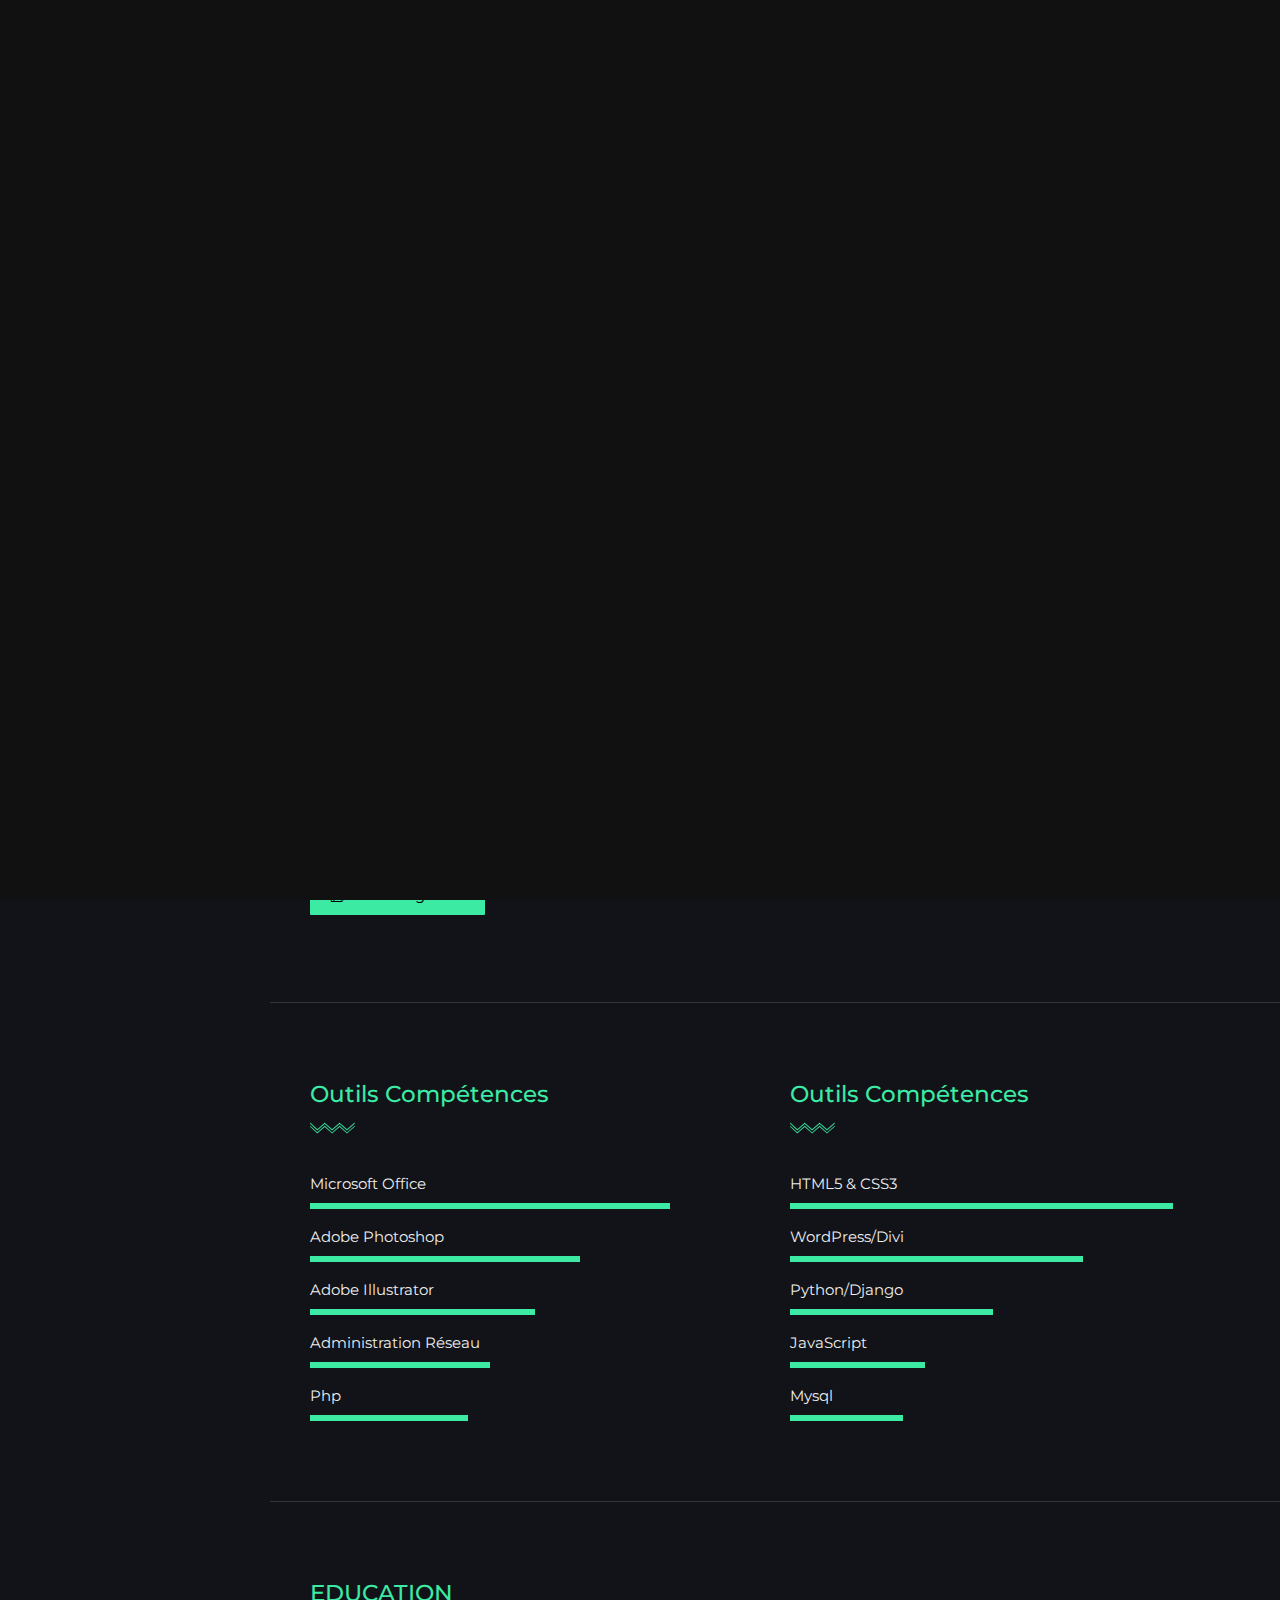
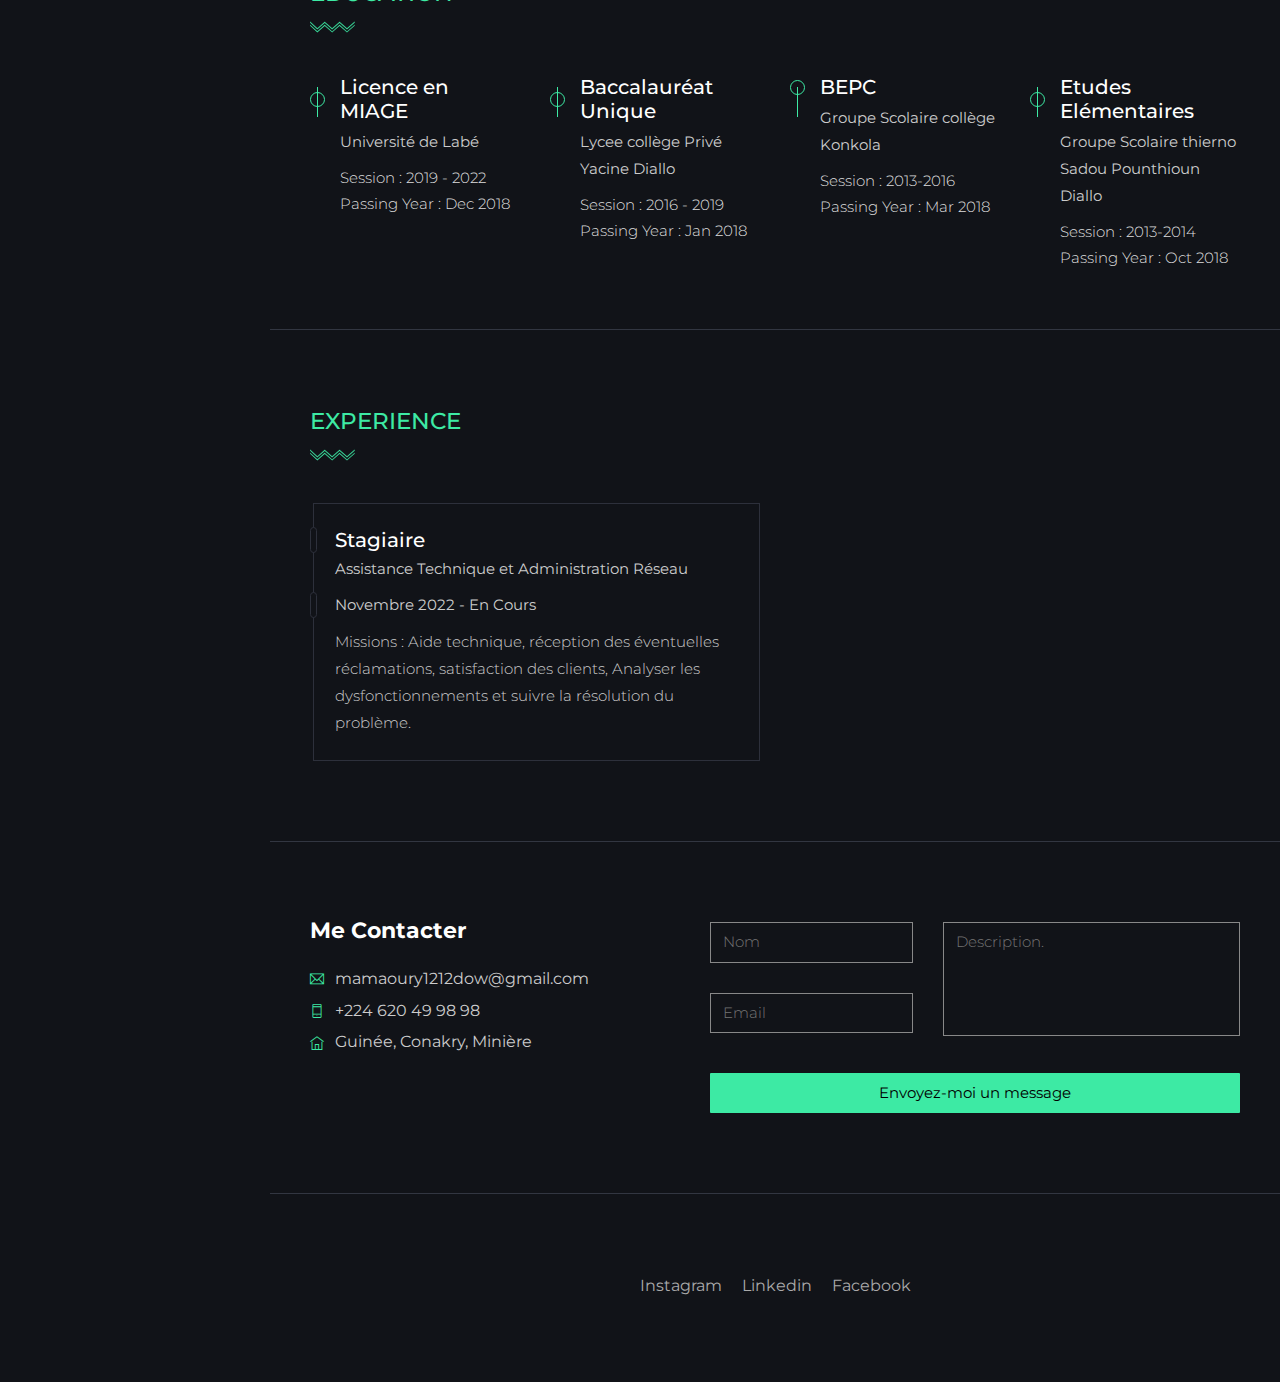
<file: index.html>
<!DOCTYPE html>
<html lang="en">

<!-- Mirrored from ixtheme.netlify.app/optio/ by HTTrack Website Copier/3.x [XR&CO'2014], Fri, 25 Nov 2022 15:06:30 GMT -->
<!-- Added by HTTrack --><meta http-equiv="content-type" content="text/html;charset=UTF-8" /><!-- /Added by HTTrack -->
<head>
    <meta charset="utf-8">
    <meta name="description" content="CV Resume Portfolio Template">
    <meta name="keywords" content="CV, Resume, Portfolio, Personal, Creative, Html Template, Portfolio Template">
    <meta name="author" content="ixTheme">
    <meta http-equiv="x-ua-compatible" content="ie=edge">
    <meta name="viewport" content="width=device-width, initial-scale=1">

    <!-- Title -->
    <title>VisionNary</title>
    <!-- Favicon -->
    <link href="img/favicon.png" type="image/png" rel="icon">

    <!-- All CSS -->
    <link href="css/plugins.css" rel="stylesheet" type="text/css">
    <link href="css/main.css" rel="stylesheet" type="text/css">
    <link href="css/responsive.css" rel="stylesheet" type="text/css">
</head>

<body id="body" data-spy="scroll" data-target="#menu-list">

	<!--  start page loader  -->
	<div id="preloader">
		<div class="scroll-static"></div>
	</div>
	<!--  end page loader  -->

    <!-- begin of main-wrapper -->
    <div class="main-wrapper">
		<!-- begin of navbar -->
		<div class="nav-bar">
			<!-- begin of scroll-indicator -->
			<div class="scroll-indicator"></div>
			<nav>
				<ul id="menu-list">
					<li class="nav-item"><a class="active nav-link" href="#body" data-text="Home">
						Accueil
					</a></li>
					<li class="nav-item"><a class="nav-link" href="#about" data-text="About">
						A propos
					</a></li>
					<!--
					<li class="nav-item"><a class="nav-link" href="#services" data-text="Services">
						<span>03</span>Services
					</a></li>
					-->
					<li class="nav-item"><a class="nav-link" href="#skills" data-text="Skills">
						Compétences
					</a></li>
					<li class="nav-item"><a class="nav-link" href="#education" data-text="Education">
						Education
					</a></li>
					<li class="nav-item"><a class="nav-link" href="#experience" data-text="Experience">
						Expérience
					</a></li>
					<li class="nav-item"><a class="nav-link" href="#contact" data-text="Contact">
						Contact
					</a></li>
				</ul>
			</nav>
		</div>
		<!-- end of navbar -->
		<!-- begin of main-content -->
		<div class="main-content">
			<!-- begin of header -->
			<header>
				<div class="container-fluid">
					<div class="row">
						<div class="col-7">
							<!-- logo -->
							<div class="logo">
								<a href="index-2.html">Diallo Mamadou Oury</a>
							</div>
						</div>
						<div class="col-5">
							<a href="CvFinal (3).pdf" class="default-btn header-action-btn"><i class="ti-agenda"></i> Télécharger CV</a>
							<div class="default-btn menu-btn">
								<i class="ti-menu"></i>
								<i class="ti-close"></i>
							</div>
						</div>
					</div>
				</div>
			</header>
			<!-- end of header -->

			<!-- begin of home-wrapper -->
			<div class="home-wrapper">
				<div class="container-fluid">
					<div class="row align-items-center">
						<div class="col-md-5 col-sm-5">
							<div class="hero-img wow fadeIn" data-wow-delay=".2s">
								<div class="shape"></div>
								<!-- hero image -->
								<img class="img-fluid" src="img/user.jpg" alt="">
							</div>
						</div>
						<div class="col-md-7 col-sm-7">
							<div class="hero-content">
								<h2 class="intro-name">
									<span class="wow slideInLeft">Salut, Je suis</span>
									<span class="wow slideInLeft" data-wow-delay=".2s">Diallo Mamadou Oury</span>
								</h2>
								<p>
									<span class="wow slideInLeft" data-wow-delay=".5s">Développeur Front-end & Back-end.</span>
								</p>
							</div>
						</div>
					</div>
				</div>
			</div>
			<!-- end of home-wrapper -->

			<!-- begin of about-wrapper -->
			<div id="about" class="wrapper about-wrapper">
				<div class="container-fluid">
					<div class="row">
						<div class="col-md-12">
							<!-- section heading -->
							<h3 class="wrapper-heading">A propos de moi</h3>

							<h4 class="about-sub-heading">Je suis un integrateur et developpeur web.</h4>
							<p class="about-text">Je suis un jeune pationner des nouvelles technologies</p>
							<a href="CvFinal (3).pdf" class="default-btn"><i class="ti-agenda"></i> Télécharger CV</a>
						</div>
					</div>
				</div>
			</div>
			<!-- end of about-wrapper -->
			<!-- begin of skills-wrapper -->
			<div id="skills" class="wrapper skills-wrapper">
				<div class="container-fluid">
					<div class="row">
						<div class="col-md-6 margin-on-md">
							<!-- section heading -->
							<h3 class="wrapper-heading">Outils Compétences</h3>

							<!-- skill item -->
							<div class="skill-item">
								<div class="skill-item">
									<p>Microsoft Office</p>
									<div class="skill-wrap">
										<div class="skill-percent wow slideInLeft" data-wow-delay=".3s" style="width:80%"></div>
									</div>
								</div>
								<p>Adobe Photoshop</p>
								<div class="skill-wrap">
									<div class="skill-percent wow slideInLeft" style="width:60%"></div>
								</div>
							</div>
							<!-- skill item -->
							<div class="skill-item">
								<p>Adobe Illustrator</p>
								<div class="skill-wrap">
									<div class="skill-percent wow slideInLeft" data-wow-delay=".1s" style="width:50%"></div>
								</div>
							</div>
							<!--Skill item-->
							<div class="skill-item">
								<p>Administration Réseau</p>
								<div class="skill-wrap">
									<div class="skill-percent wow slideInLeft" data-wow-delay=".1s" style="width:40%"></div>
								</div>
							</div>
							<!-- skill item -->
							<div class="skill-item">
								<p>Php</p>
								<div class="skill-wrap">
									<div class="skill-percent wow slideInLeft" data-wow-delay=".2s" style="width:35%"></div>
								</div>
							</div>
							<!-- skill item -->
						</div>
						<div class="col-md-6">
							<!-- section heading -->
							<h3 class="wrapper-heading">Outils Compétences</h3>

							<!-- skill item -->
							<div class="skill-item">
								<p>HTML5 &amp; CSS3</p>
								<div class="skill-wrap">
									<div class="skill-percent wow slideInLeft" style="width:85%"></div>
								</div>
							</div>
							<!-- skill item -->
							<div class="skill-item">
								<p>WordPress/Divi</p>
								<div class="skill-wrap">
									<div class="skill-percent wow slideInLeft" data-wow-delay=".1s" style="width:65%"></div>
								</div>
							</div>
							<!-- skill item -->
							<div class="skill-item">
								<p>Python/Django</p>
								<div class="skill-wrap">
									<div class="skill-percent wow slideInLeft" data-wow-delay=".1s" style="width:45%"></div>
								</div>
							</div>
							<!-- skill item -->
							<div class="skill-item">
								<p>JavaScript</p>
								<div class="skill-wrap">
									<div class="skill-percent wow slideInLeft" data-wow-delay=".2s" style="width:30%"></div>
								</div>
							</div>
							<!-- skill item -->
							<div class="skill-item">
								<p>Mysql</p>
								<div class="skill-wrap">
									<div class="skill-percent wow slideInLeft" data-wow-delay=".3s" style="width:25%"></div>
								</div>
							</div>
						</div>
					</div>
				</div>
			</div>
			<!-- end of skills-wrapper -->

			<!-- begin of education-wrapper -->
			<div id="education" class="wrapper education-wrapper">
				<div class="container-fluid">
					<div class="row">
						<div class="col-md-12">
							<!-- section heading -->
							<h3 class="wrapper-heading">EDUCATION</h3>
						</div>
						<div class="col-lg-3 col-md-6 col-sm-6">
							<div class="education-single">
								<h4 class="course-name">Licence en MIAGE</h4>
								<p class="institute">Université de Labé</p>
								<p class="mute-text">Session : 2019 - 2022</p>
								<p class="mute-text">Passing Year : Dec 2018</p>
							</div>
						</div>
						<div class="col-lg-3 col-md-6 col-sm-6">
							<div class="education-single">
								<h4 class="course-name">Baccalauréat Unique</h4>
								<p class="institute">Lycee collège Privé Yacine Diallo</p>
								<p class="mute-text">Session : 2016 - 2019</p>
								<p class="mute-text">Passing Year : Jan 2018</p>
							</div>
						</div>
						<div class="col-lg-3 col-md-6 col-sm-6">
							<div class="education-single">
								<h4 class="course-name">BEPC</h4>
								<p class="institute">Groupe Scolaire collège Konkola</p>
								<p class="mute-text">Session : 2013-2016</p>
								<p class="mute-text">Passing Year : Mar 2018</p>
							</div>
						</div>
						<div class="col-lg-3 col-md-6 col-sm-6">
							<div class="education-single">
								<h4 class="course-name">Etudes Elémentaires</h4>
								<p class="institute">Groupe Scolaire thierno Sadou Pounthioun Diallo</p>
								<p class="mute-text">Session : 2013-2014</p>
								<p class="mute-text">Passing Year : Oct 2018</p>
							</div>
						</div>
					</div>
				</div>
			</div>
			<!-- end of education-wrapper -->

			<!-- begin of experience-wrapper -->
			<div id="experience" class="wrapper experience-wrapper">
				<div class="container-fluid">
					<div class="row">
						<div class="col-md-12">
							<!-- section heading -->
							<h3 class="wrapper-heading">EXPERIENCE</h3>
						</div>
						<div class="col-md-6">
							<div class="experience-single">
								<h4 class="company">Stagiaire</h4>
								<p class="position-name">Assistance Technique et Administration Réseau</p>
								<p class="mute-text">Novembre 2022 - En Cours</p>
								<p class="company-info">Missions : Aide technique, réception des éventuelles réclamations, satisfaction des clients,
									 Analyser les dysfonctionnements et suivre la résolution du problème.</p>
							</div>
						</div>
					</div>
				</div>
			</div>
			<!-- end of experience-wrapper -->

			<!-- begin of contact-wrapper -->
			<div id="contact" class="wrapper contact-wrapper">
				<div class="container-fluid">
					<div class="row">
						<div class="col-lg-5 col-md-12">
							<div class="contact-details">
								<h4>Me Contacter</h4>
								<p></p>
							</div>
							<div class="contact-info">
								<p><span class="ti-email"></span>mamaoury1212dow@gmail.com</p>
								<p><span class="ti-mobile"></span>+224 620 49 98 98</p>
								<p><span class="ti-home"></span>Guinée, Conakry, Minière</p>
							</div>
						</div>
						<div class="col-lg-7 col-md-12">
							<form id="contact-form" action="https://ixtheme.netlify.app/optio/php/mail.php">
                                <div class="row">
                                    <div class="col">
                                        <p class="form-message"></p>
                                    </div>
                                </div>
                                <div class="row">
                                    <div class="col-md-5">
                                        <!-- input field for NAME -->
                                        <input class="input_field required" type="text" name="name" placeholder="Nom">
                                        <!-- input field for EMAIL -->
                                        <input class="input_field required" type="email" name="email" placeholder="Email">
                                    </div>
                                    <div class="col-md-7">
                                        <!-- input field for MESSAGE -->
                                        <textarea class="input_field required" name="message" placeholder="Description."></textarea>
                                    </div>
                                </div>
                                <div class="row">
                                    <div class="col-md-12">
                                        <!-- button for MESSAGE-SEND -->
                                        <button class="default-btn w-100" type="submit">Envoyez-moi un message</button>
                                    </div>

	                                <div class="col-12">
	                                    <!-- <br><small><b>NOTE:</b> Don't worry about showing any contact form error in demo version,<br>
											 it works properly in downloadable version.</small>-->
	                                </div>
                                </div>
                            </form>
						</div>
					</div>
				</div>
			</div>
			<!-- end of contact-wrapper -->

			<!-- begin of contact-wrapper -->
			<footer class="wrapper footer-wrapper">
				<div class="container-fluid">
					<div class="col-md-12 text-center">
						<div class="footer-social">
							<!--<a href="#" target="_blank">Twitter</a>
							<a href="#" target="_blank">Dribbble</a>-->
							<a href="#" target="_blank">Instagram</a>
							<a href="#" target="_blank">Linkedin</a>
							<a href="#" target="_blank">Facebook</a>
							
						</div>
					</div>
				</div>
			</footer>
			<!-- end of contact-wrapper -->

			<!-- scroll-to top -->
			<a class="default-btn scroll-to-top" href="#body"><span class="ti-angle-up "></span></a>

		</div>
		<!-- end of main-content -->
    </div>
    <!-- end of main-wrapper -->

    <!-- All JS -->
    <script src="js/jquery-3.3.1.min.js"></script>
    <script src="js/plugins.js"></script>
    <script src="js/main.js"></script>
    <script src="js/ajax-mail.js"></script>

</body>


<!-- Mirrored from ixtheme.netlify.app/optio/ by HTTrack Website Copier/3.x [XR&CO'2014], Fri, 25 Nov 2022 15:06:48 GMT -->
</html>
</file>
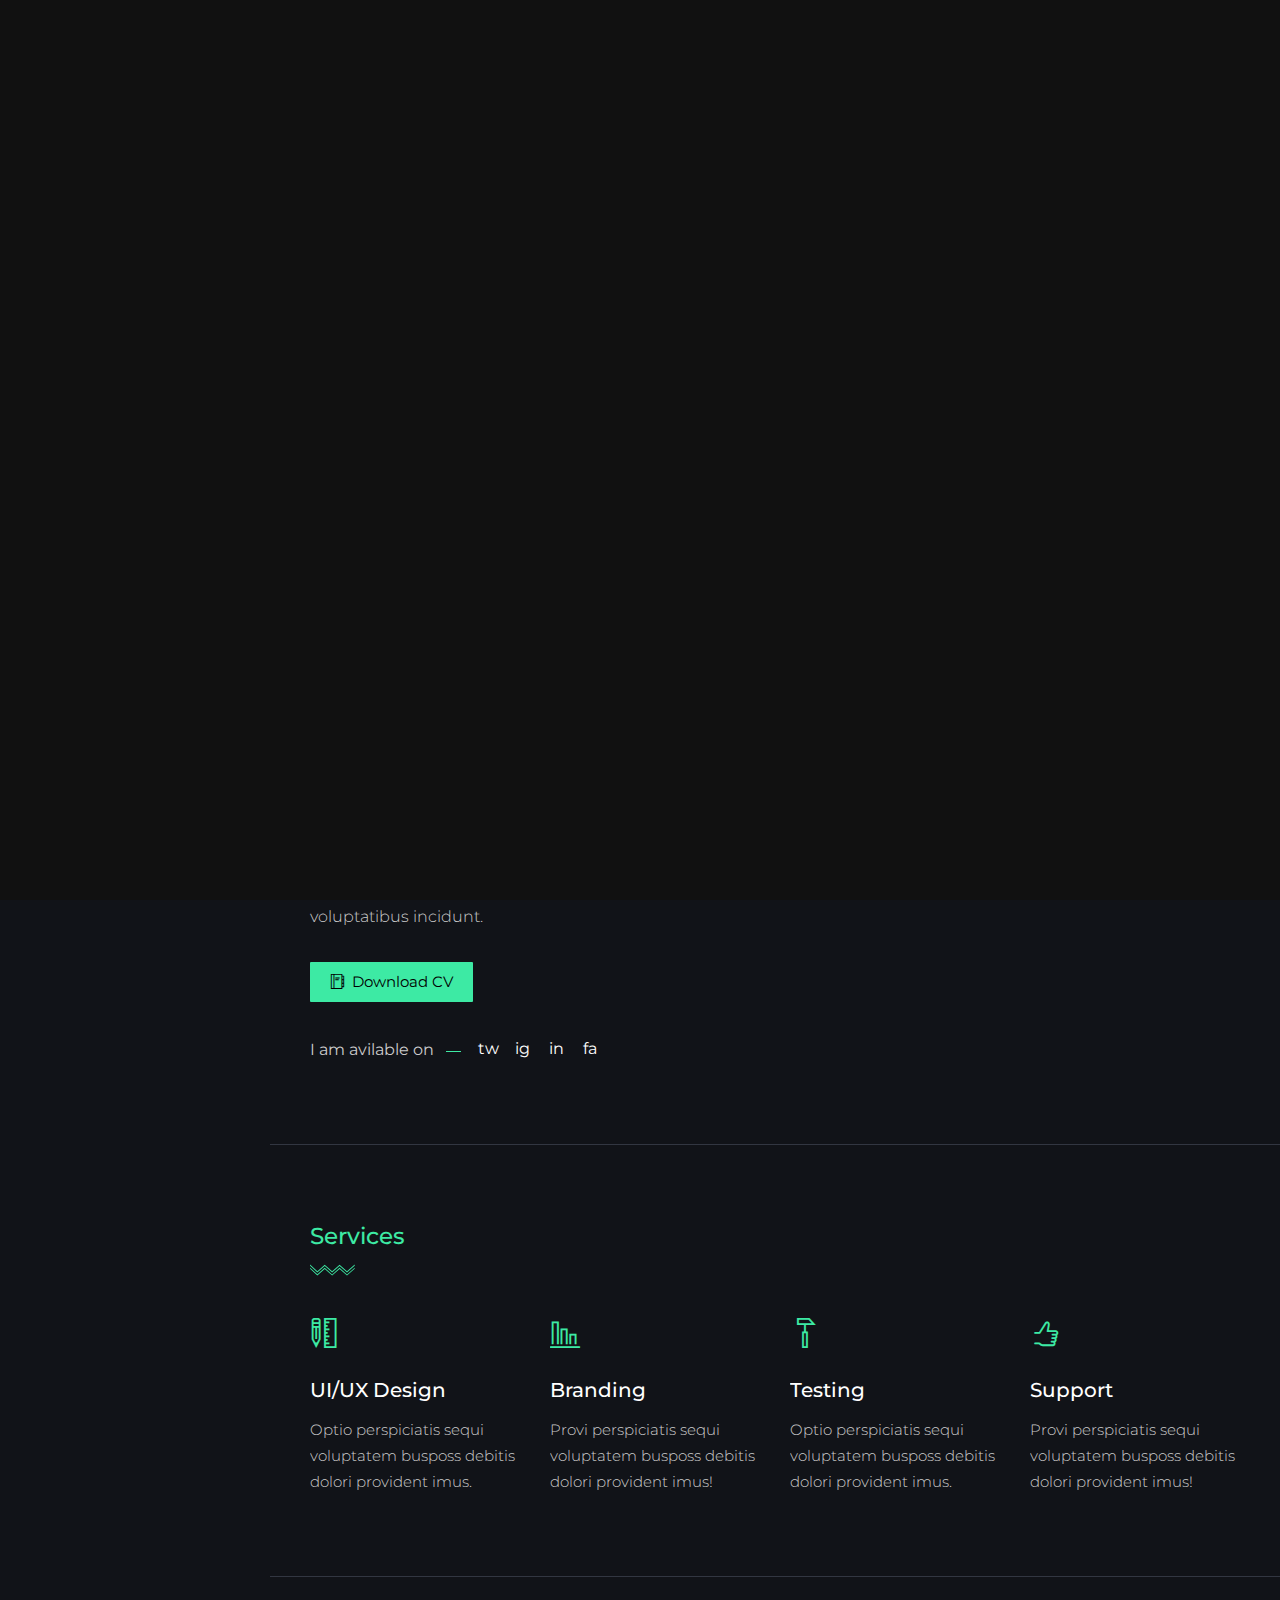
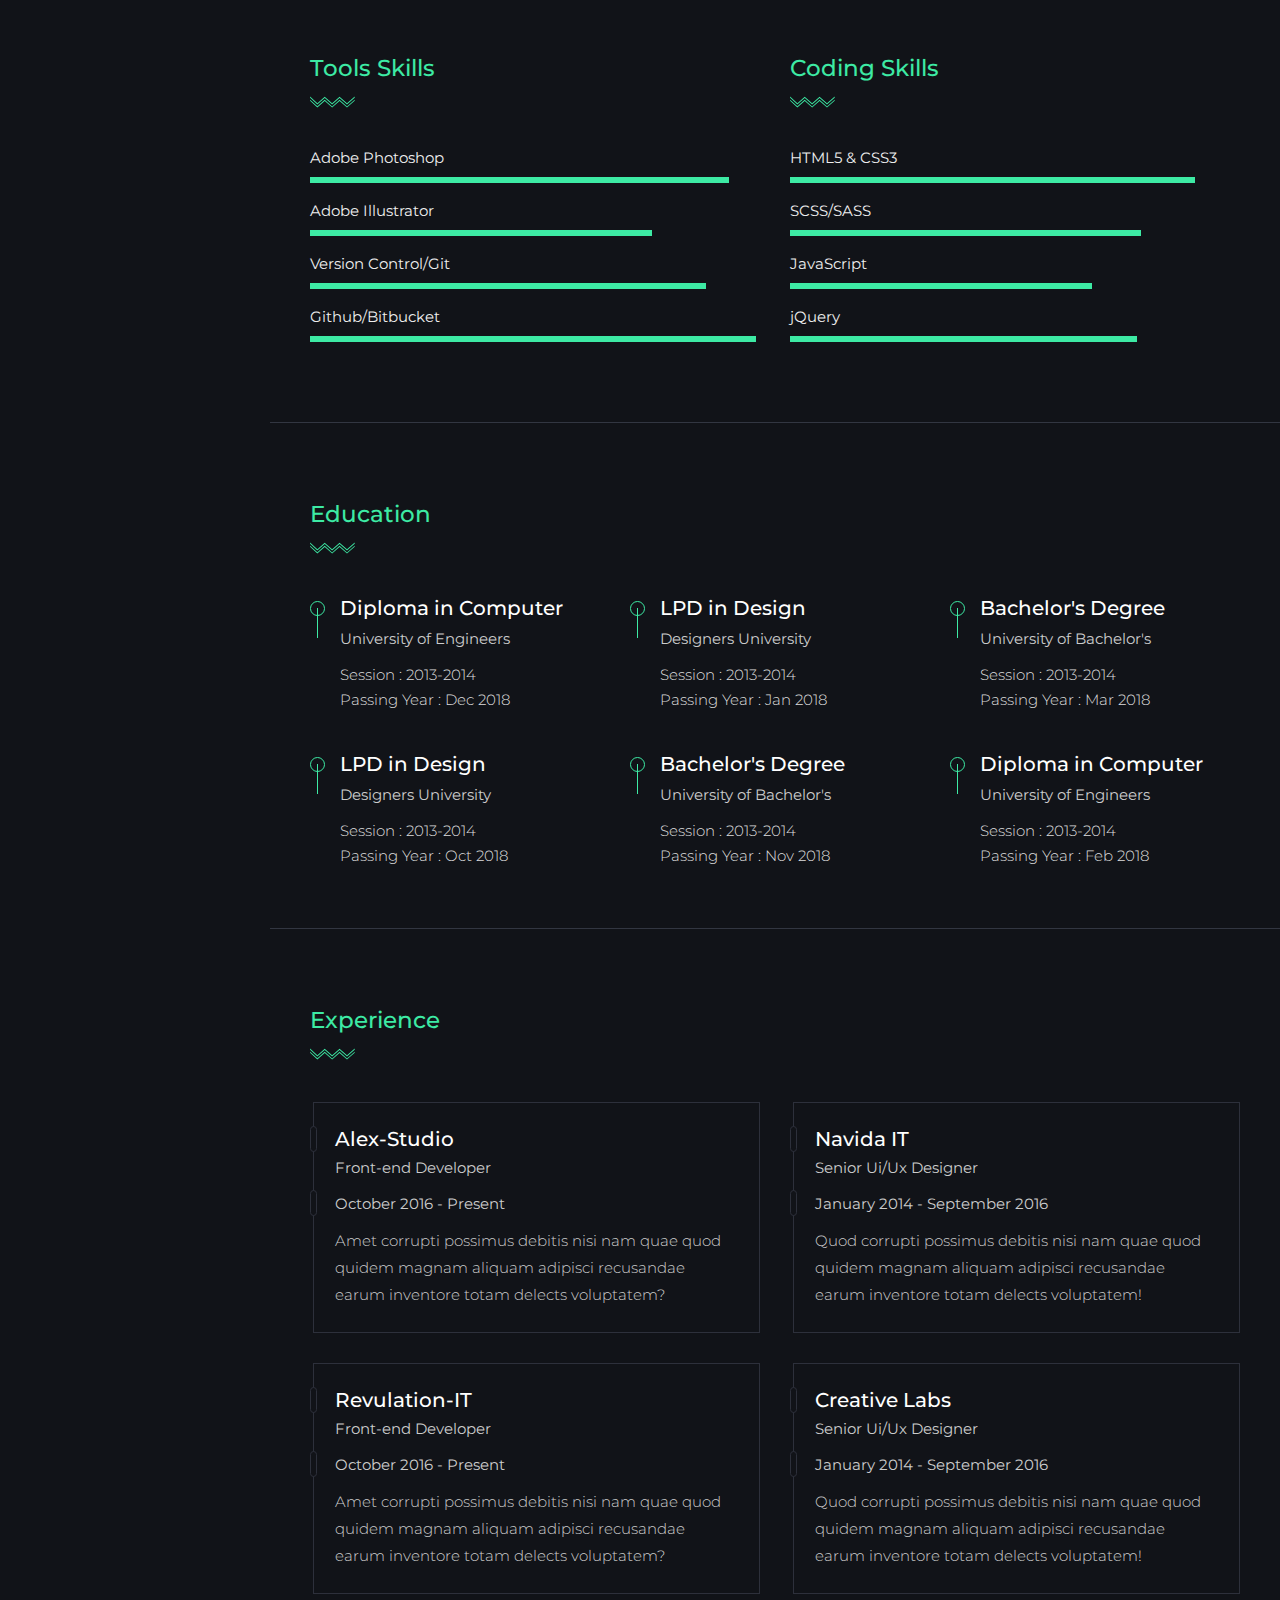
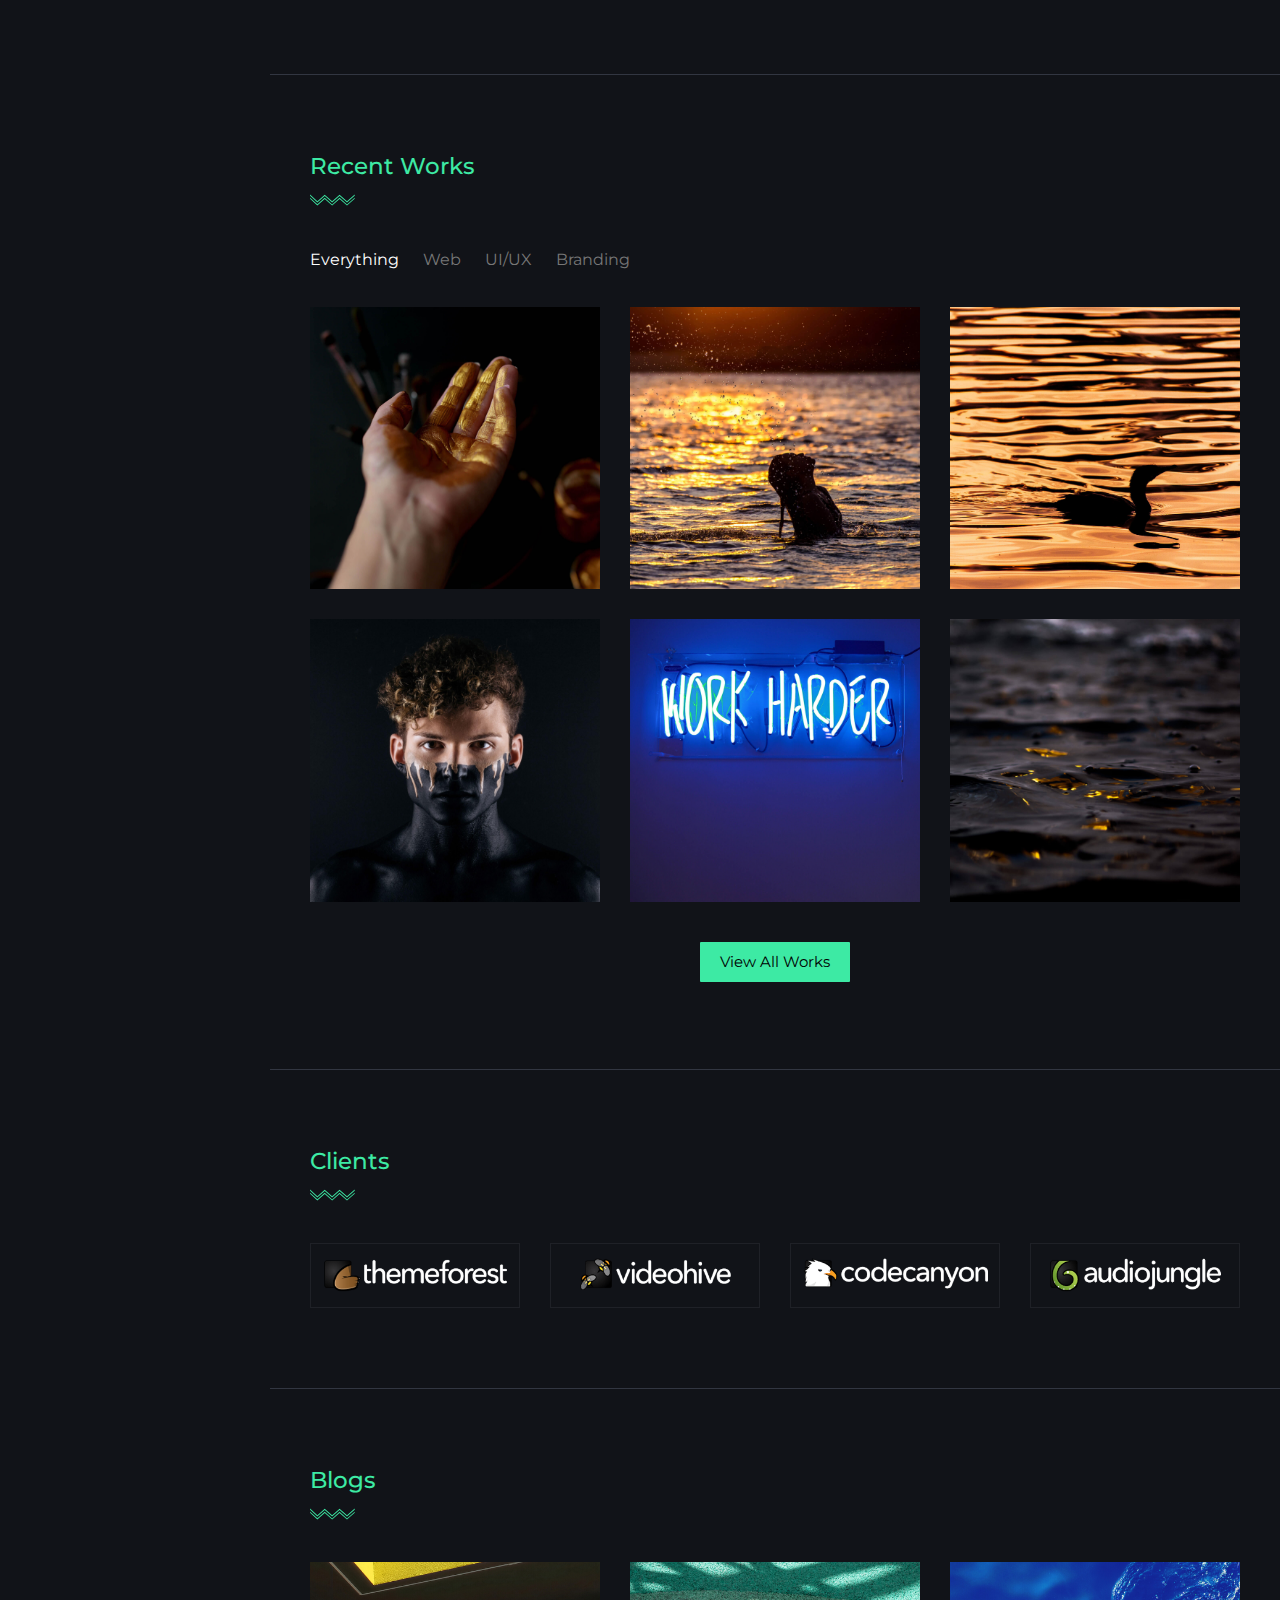
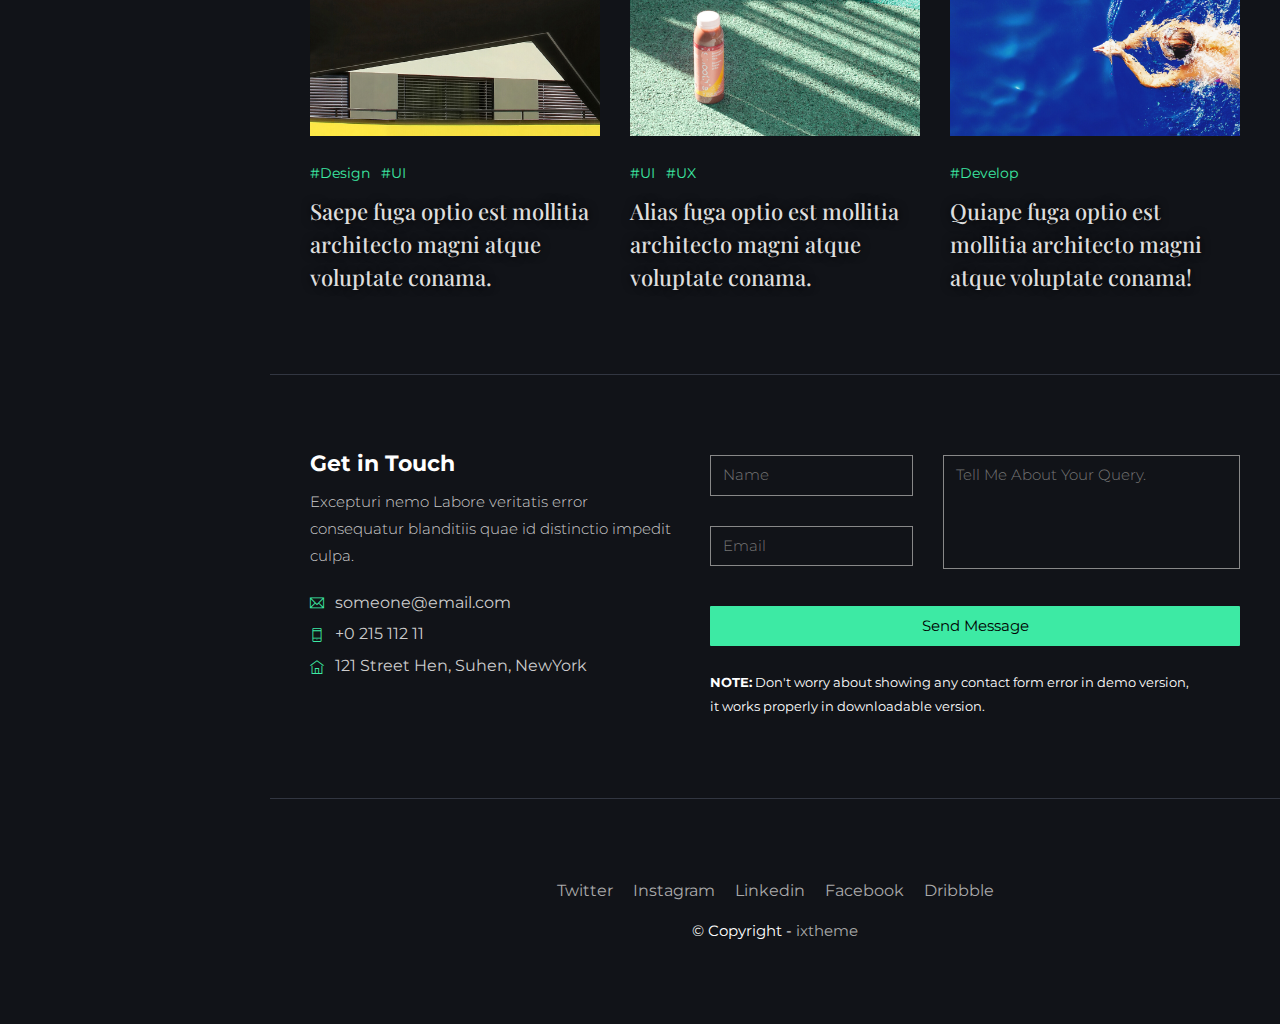
<file: index-2.html>
<!DOCTYPE html>
<html lang="en">

<!-- Mirrored from ixtheme.netlify.app/optio/index.html by HTTrack Website Copier/3.x [XR&CO'2014], Fri, 25 Nov 2022 15:06:56 GMT -->
<!-- Added by HTTrack --><meta http-equiv="content-type" content="text/html;charset=UTF-8" /><!-- /Added by HTTrack -->
<head>
    <meta charset="utf-8">
    <meta name="description" content="CV Resume Portfolio Template">
    <meta name="keywords" content="CV, Resume, Portfolio, Personal, Creative, Html Template, Portfolio Template">
    <meta name="author" content="ixTheme">
    <meta http-equiv="x-ua-compatible" content="ie=edge">
    <meta name="viewport" content="width=device-width, initial-scale=1">

    <!-- Title -->
    <title>Optio - CV, Resume, vCard, Portfolio HTML Template</title>
    <!-- Favicon -->
    <link href="img/favicon.png" type="image/png" rel="icon">

    <!-- All CSS -->
    <link href="css/plugins.css" rel="stylesheet" type="text/css">
    <link href="css/main.css" rel="stylesheet" type="text/css">
    <link href="css/responsive.css" rel="stylesheet" type="text/css">
</head>

<body id="body" data-spy="scroll" data-target="#menu-list">

	<!--  start page loader  -->
	<div id="preloader">
		<div class="scroll-static"></div>
	</div>
	<!--  end page loader  -->

    <!-- begin of main-wrapper -->
    <div class="main-wrapper">
		<!-- begin of navbar -->
		<div class="nav-bar">
			<!-- begin of scroll-indicator -->
			<div class="scroll-indicator"></div>
			<nav>
				<ul id="menu-list">
					<li class="nav-item"><a class="active nav-link" href="#body" data-text="Home">
						<span>01</span>Home
					</a></li>
					<li class="nav-item"><a class="nav-link" href="#about" data-text="About">
						<span>02</span>About
					</a></li>
					<li class="nav-item"><a class="nav-link" href="#services" data-text="Services">
						<span>03</span>Services
					</a></li>
					<li class="nav-item"><a class="nav-link" href="#skills" data-text="Skills">
						<span>04</span>Skills
					</a></li>
					<li class="nav-item"><a class="nav-link" href="#education" data-text="Education">
						<span>05</span>Education
					</a></li>
					<li class="nav-item"><a class="nav-link" href="#experience" data-text="Experience">
						<span>06</span>Experience
					</a></li>
					<li class="nav-item"><a class="nav-link" href="#works" data-text="Projects">
						<span>07</span>Projects
					</a></li>
					<li class="nav-item"><a class="nav-link" href="#clients" data-text="Clients">
						<span>08</span>Clients
					</a></li>
					<li class="nav-item"><a class="nav-link" href="#blogs" data-text="Blogs">
						<span>09</span>Blogs
					</a></li>
					<li class="nav-item"><a class="nav-link" href="#contact" data-text="Contact">
						<span>10</span>Contact
					</a></li>
				</ul>
			</nav>
			<div class="nav-footer">
				<p class="nav-copyright">&copy; Copyright<br>All rights reserved</p>
			</div>
		</div>
		<!-- end of navbar -->
		<!-- begin of main-content -->
		<div class="main-content">
			<!-- begin of header -->
			<header>
				<div class="container-fluid">
					<div class="row">
						<div class="col-7">
							<!-- logo -->
							<div class="logo">
								<a href="index-2.html">Jack Barker</a>
							</div>
						</div>
						<div class="col-5">
							<a href="#" class="default-btn header-action-btn"><i class="ti-agenda"></i> Download CV</a>
							<div class="default-btn menu-btn">
								<i class="ti-menu"></i>
								<i class="ti-close"></i>
							</div>
						</div>
					</div>
				</div>
			</header>
			<!-- end of header -->

			<!-- begin of home-wrapper -->
			<div class="home-wrapper">
				<div class="container-fluid">
					<div class="row align-items-center">
						<div class="col-md-5 col-sm-5">
							<div class="hero-img wow fadeIn" data-wow-delay=".2s">
								<div class="shape"></div>
								<!-- hero image -->
								<img class="img-fluid" src="img/user.jpg" alt="">
							</div>
						</div>
						<div class="col-md-7 col-sm-7">
							<div class="hero-content">
								<h2 class="intro-name">
									<span class="wow slideInLeft">Hey, I am</span>
									<span class="wow slideInLeft" data-wow-delay=".2s">Jack Barker</span>
								</h2>
								<p>
									<span class="wow slideInLeft" data-wow-delay=".5s">Front-end Developer. Based in New York City.</span>
								</p>
							</div>
						</div>
					</div>
				</div>
			</div>
			<!-- end of home-wrapper -->

			<!-- begin of about-wrapper -->
			<div id="about" class="wrapper about-wrapper">
				<div class="container-fluid">
					<div class="row">
						<div class="col-md-12">
							<!-- section heading -->
							<h3 class="wrapper-heading">About Me</h3>

							<h4 class="about-sub-heading">My name is Jack. I am a Front-end Developer and lives in New York City.</h4>
							<p class="about-text">Perferendis excepturi incidunt totam possimus sed beatae aspernatur praesentium dignissimos debitis aspernatur voluptate est tempore quo ipsum facilis minima voluptatibus quisquam laboriosam sunt illo nobis inventore fuga sequi cum. Amet ab molestiae! Nemo minus nulla distinctio. Nobis beatae similique ex repellat facilis dicta voluptatibus incidunt.</p>
							<a href="#" class="default-btn"><i class="ti-agenda"></i> Download CV</a>

							<!-- social profile links -->
							<div class="social-links">
								<span>I am avilable on</span>
								<ul>
									<li><a href="#" data-text="tw"><i class="ti-twitter"></i></a></li>
									<li><a href="#" data-text="ig"><i class="ti-instagram"></i></a></li>
									<li><a href="#" data-text="in"><i class="ti-linkedin"></i></a></li>
									<li><a href="#" data-text="fa"><i class="ti-facebook"></i></a></li>
								</ul>
							</div>
						</div>
					</div>
				</div>
			</div>
			<!-- end of about-wrapper -->

			<!-- begin of service-wrapper -->
			<div id="services" class="wrapper service-wrapper">
				<div class="container-fluid">
					<div class="row">
						<div class="col-md-12">
							<!-- section heading -->
							<h3 class="wrapper-heading">Services</h3>
						</div>
						<div class="col-lg-3 col-md-6 col-sm-6">
							<!-- service item -->
							<div class="service-item">
								<span class="ti-ruler-pencil"></span>
								<h4>UI/UX Design</h4>
								<p>Optio perspiciatis sequi voluptatem busposs debitis dolori provident imus.</p>
							</div>
						</div>
						<div class="col-lg-3 col-md-6 col-sm-6">
							<!-- service item -->
							<div class="service-item">
								<span class="ti-bar-chart-alt"></span>
								<h4>Branding</h4>
								<p>Provi perspiciatis sequi voluptatem busposs debitis dolori provident imus!</p>
							</div>
						</div>
						<div class="col-lg-3 col-md-6 col-sm-6">
							<!-- service item -->
							<div class="service-item">
								<span class="ti-hummer"></span>
								<h4>Testing</h4>
								<p>Optio perspiciatis sequi voluptatem busposs debitis dolori provident imus.</p>
							</div>
						</div>
						<div class="col-lg-3 col-md-6 col-sm-6">
							<!-- service item -->
							<div class="service-item">
								<span class="ti-thumb-up"></span>
								<h4>Support</h4>
								<p>Provi perspiciatis sequi voluptatem busposs debitis dolori provident imus!</p>
							</div>
						</div>
					</div>
				</div>
			</div>
			<!-- end of service-wrapper -->

			<!-- begin of skills-wrapper -->
			<div id="skills" class="wrapper skills-wrapper">
				<div class="container-fluid">
					<div class="row">
						<div class="col-md-6 margin-on-md">
							<!-- section heading -->
							<h3 class="wrapper-heading">Tools Skills</h3>

							<!-- skill item -->
							<div class="skill-item">
								<p>Adobe Photoshop</p>
								<div class="skill-wrap">
									<div class="skill-percent wow slideInLeft" style="width:93%"></div>
								</div>
							</div>
							<!-- skill item -->
							<div class="skill-item">
								<p>Adobe Illustrator</p>
								<div class="skill-wrap">
									<div class="skill-percent wow slideInLeft" data-wow-delay=".1s" style="width:76%"></div>
								</div>
							</div>
							<!-- skill item -->
							<div class="skill-item">
								<p>Version Control/Git</p>
								<div class="skill-wrap">
									<div class="skill-percent wow slideInLeft" data-wow-delay=".2s" style="width:88%"></div>
								</div>
							</div>
							<!-- skill item -->
							<div class="skill-item">
								<p>Github/Bitbucket</p>
								<div class="skill-wrap">
									<div class="skill-percent wow slideInLeft" data-wow-delay=".3s" style="width:99%"></div>
								</div>
							</div>
						</div>
						<div class="col-md-6">
							<!-- section heading -->
							<h3 class="wrapper-heading">Coding Skills</h3>

							<!-- skill item -->
							<div class="skill-item">
								<p>HTML5 &amp; CSS3</p>
								<div class="skill-wrap">
									<div class="skill-percent wow slideInLeft" style="width:90%"></div>
								</div>
							</div>
							<!-- skill item -->
							<div class="skill-item">
								<p>SCSS/SASS</p>
								<div class="skill-wrap">
									<div class="skill-percent wow slideInLeft" data-wow-delay=".1s" style="width:78%"></div>
								</div>
							</div>
							<!-- skill item -->
							<div class="skill-item">
								<p>JavaScript</p>
								<div class="skill-wrap">
									<div class="skill-percent wow slideInLeft" data-wow-delay=".2s" style="width:67%"></div>
								</div>
							</div>
							<!-- skill item -->
							<div class="skill-item">
								<p>jQuery</p>
								<div class="skill-wrap">
									<div class="skill-percent wow slideInLeft" data-wow-delay=".3s" style="width:77%"></div>
								</div>
							</div>
						</div>
					</div>
				</div>
			</div>
			<!-- end of skills-wrapper -->

			<!-- begin of education-wrapper -->
			<div id="education" class="wrapper education-wrapper">
				<div class="container-fluid">
					<div class="row">
						<div class="col-md-12">
							<!-- section heading -->
							<h3 class="wrapper-heading">Education</h3>
						</div>
						<div class="col-lg-4 col-md-6 col-sm-6">
							<div class="education-single">
								<h4 class="course-name">Diploma in Computer</h4>
								<p class="institute">University of Engineers</p>
								<p class="mute-text">Session : 2013-2014</p>
								<p class="mute-text">Passing Year : Dec 2018</p>
							</div>
						</div>
						<div class="col-lg-4 col-md-6 col-sm-6">
							<div class="education-single">
								<h4 class="course-name">LPD in Design</h4>
								<p class="institute">Designers University</p>
								<p class="mute-text">Session : 2013-2014</p>
								<p class="mute-text">Passing Year : Jan 2018</p>
							</div>
						</div>
						<div class="col-lg-4 col-md-6 col-sm-6">
							<div class="education-single">
								<h4 class="course-name">Bachelor's Degree</h4>
								<p class="institute">University of Bachelor's</p>
								<p class="mute-text">Session : 2013-2014</p>
								<p class="mute-text">Passing Year : Mar 2018</p>
							</div>
						</div>
						<div class="col-lg-4 col-md-6 col-sm-6">
							<div class="education-single">
								<h4 class="course-name">LPD in Design</h4>
								<p class="institute">Designers University</p>
								<p class="mute-text">Session : 2013-2014</p>
								<p class="mute-text">Passing Year : Oct 2018</p>
							</div>
						</div>
						<div class="col-lg-4 col-md-6 col-sm-6">
							<div class="education-single">
								<h4 class="course-name">Bachelor's Degree</h4>
								<p class="institute">University of Bachelor's</p>
								<p class="mute-text">Session : 2013-2014</p>
								<p class="mute-text">Passing Year : Nov 2018</p>
							</div>
						</div>
						<div class="col-lg-4 col-md-6 col-sm-6">
							<div class="education-single">
								<h4 class="course-name">Diploma in Computer</h4>
								<p class="institute">University of Engineers</p>
								<p class="mute-text">Session : 2013-2014</p>
								<p class="mute-text">Passing Year : Feb 2018</p>
							</div>
						</div>
					</div>
				</div>
			</div>
			<!-- end of education-wrapper -->

			<!-- begin of experience-wrapper -->
			<div id="experience" class="wrapper experience-wrapper">
				<div class="container-fluid">
					<div class="row">
						<div class="col-md-12">
							<!-- section heading -->
							<h3 class="wrapper-heading">Experience</h3>
						</div>
						<div class="col-md-6">
							<div class="experience-single">
								<h4 class="company">Alex-Studio</h4>
								<p class="position-name">Front-end Developer</p>
								<p class="mute-text">October 2016 - Present</p>
								<p class="company-info">Amet corrupti possimus debitis nisi nam quae quod quidem magnam aliquam adipisci recusandae earum inventore totam delects voluptatem?</p>
							</div>
						</div>
						<div class="col-md-6">
							<div class="experience-single">
								<h4 class="company">Navida IT</h4>
								<p class="position-name">Senior Ui/Ux Designer</p>
								<p class="mute-text">January 2014 - September 2016</p>
								<p class="company-info">Quod corrupti possimus debitis nisi nam quae quod quidem magnam aliquam adipisci recusandae earum inventore totam delects voluptatem!</p>
							</div>
						</div>
						<div class="col-md-6">
							<div class="experience-single">
								<h4 class="company">Revulation-IT</h4>
								<p class="position-name">Front-end Developer</p>
								<p class="mute-text">October 2016 - Present</p>
								<p class="company-info">Amet corrupti possimus debitis nisi nam quae quod quidem magnam aliquam adipisci recusandae earum inventore totam delects voluptatem?</p>
							</div>
						</div>
						<div class="col-md-6">
							<div class="experience-single">
								<h4 class="company">Creative Labs</h4>
								<p class="position-name">Senior Ui/Ux Designer</p>
								<p class="mute-text">January 2014 - September 2016</p>
								<p class="company-info">Quod corrupti possimus debitis nisi nam quae quod quidem magnam aliquam adipisci recusandae earum inventore totam delects voluptatem!</p>
							</div>
						</div>
					</div>
				</div>
			</div>
			<!-- end of experience-wrapper -->

			<!-- begin of works-wrapper -->
			<div id="works" class="wrapper works-wrapper">
				<div class="container-fluid">
					<div class="row">
						<div class="col-md-12">
							<!-- section heading -->
							<h3 class="wrapper-heading">Recent Works</h3>
						</div>
						<div class="col-md-12">
							<!-- work filter buttons -->
							<div class="filter-buttons">
								<button class="active" data-filter="*">Everything</button>
								<button data-filter=".web">Web</button>
								<button data-filter=".uiux">UI/UX</button>
								<button data-filter=".branding">Branding</button>
							</div>
						</div>
					</div>
					<div class="row zoom-gallery">
						<!-- work single item  -->
						<div class="col-lg-4 col-md-6 col-sm-6 uiux">
							<div class="work-single-item">
								<a class="zoom-image" href="img/work-01.jpg">
									<div class="tilt-wrap">
										<img class="img-fluid" src="img/work-01.jpg" alt="">
										<h6>Gold Left Palm</h6>
									</div>
								</a>
							</div>
						</div>
						<!-- work single item  -->
						<div class="col-lg-4 col-md-6 col-sm-6 web">
							<div class="work-single-item">
								<a class="zoom-image" href="img/work-02.jpg">
									<div class="tilt-wrap">
										<img class="img-fluid" src="img/work-02.jpg" alt="">
										<h6>Shuvashini</h6>
									</div>
								</a>
							</div>
						</div>
						<!-- work single item  -->
						<div class="col-lg-4 col-md-6 col-sm-6 branding">
							<div class="work-single-item">
								<a class="zoom-image" href="img/work-03.jpg">
									<div class="tilt-wrap">
										<img class="img-fluid" src="img/work-03.jpg" alt="">
										<h6>Duck in Gold</h6>
									</div>
								</a>
							</div>
						</div>
						<!-- work single item  -->
						<div class="col-lg-4 col-md-6 col-sm-6 web">
							<div class="work-single-item">
								<a class="zoom-image" href="img/work-04.jpg">
									<div class="tilt-wrap">
										<img class="img-fluid" src="img/work-04.jpg" alt="">
										<h6>Black Body Paint</h6>
									</div>
								</a>
							</div>
						</div>
						<!-- work single item  -->
						<div class="col-lg-4 col-md-6 col-sm-6 branding">
							<div class="work-single-item">
								<a class="zoom-image" href="img/work-05.jpg">
									<div class="tilt-wrap">
										<img class="img-fluid" src="img/work-05.jpg" alt="">
										<h6>Work Harder</h6>
									</div>
								</a>
							</div>
						</div>
						<!-- work single item  -->
						<div class="col-lg-4 col-md-6 col-sm-6 uiux">
							<div class="work-single-item">
								<a class="zoom-image" href="img/work-06.jpg">
									<div class="tilt-wrap">
										<img class="img-fluid" src="img/work-06.jpg" alt="">
										<h6>Brown Water</h6>
									</div>
								</a>
							</div>
						</div>
						<!-- view all work button  -->
						<div class="col-lg-12 text-center">
							<a href="#" class="default-btn all-work-btn">View All Works</a>
						</div>
					</div>
				</div>
			</div>
			<!-- end of works-wrapper -->

			<!-- begin of clients-wrapper -->
			<div id="clients" class="wrapper clients-wrapper">
				<div class="container-fluid">
					<div class="row">
						<div class="col-md-12">
							<!-- section heading -->
							<h3 class="wrapper-heading">Clients</h3>
						</div>
						<div class="col-md-12">
							<div class="owl-carousel clients-carousel">
								<div class="client-img" data-text="themeforest"><img src="img/brand/brand_01.png" alt="Brand_01"></div>
								<div class="client-img" data-text="videohive"><img src="img/brand/brand_02.png" alt="Brand_02"></div>
								<div class="client-img" data-text="codecanyon"><img src="img/brand/brand_03.png" alt="Brand_03"></div>
								<div class="client-img" data-text="augiojungle"><img src="img/brand/brand_04.png" alt="Brand_04"></div>
								<div class="client-img" data-text="graphicriver"><img src="img/brand/brand_05.png" alt="Brand_05"></div>
								<div class="client-img" data-text="photodune"><img src="img/brand/brand_06.png" alt="Brand_06"></div>
								<div class="client-img" data-text="3docean"><img src="img/brand/brand_07.png" alt="Brand_07"></div>
							</div>
						</div>
					</div>
				</div>
			</div>
			<!-- end of clients-wrapper -->

			<!-- begin of blogs-wrapper -->
			<div id="blogs" class="wrapper blogs-wrapper">
				<div class="container-fluid">
					<div class="row">
						<div class="col-md-12">
							<!-- section heading -->
							<h3 class="wrapper-heading">Blogs</h3>
						</div>
						<div class="col-lg-4 col-md-6 col-sm-6">
							<div class="blog-item">
								<a href="#">
									<div class="blog-img">
										<img class="img-fluid" src="img/blog-img-01.jpg" alt="">
									</div>
									<div class="blog-info">
										<div class="tags">
											<span>#Design</span>
											<span>#UI</span>
										</div>
										<h4 class="blog-title">
											<span>Saepe fuga optio est mollitia architecto magni atque voluptate conama.</span>
										</h4>
									</div>
								</a>
							</div>
						</div>
						<div class="col-lg-4 col-md-6 col-sm-6">
							<div class="blog-item">
								<a href="#">
									<div class="blog-img">
										<img class="img-fluid" src="img/blog-img-02.jpg" alt="">
									</div>
									<div class="blog-info">
										<div class="tags">
											<span>#UI</span>
											<span>#UX</span>
										</div>
										<h4 class="blog-title">
											<span>Alias fuga optio est mollitia architecto magni atque voluptate conama.</span>
										</h4>
									</div>
								</a>
							</div>
						</div>
						<div class="col-lg-4 col-md-12">
							<div class="blog-item">
								<a href="#">
									<div class="blog-img">
										<img class="img-fluid" src="img/blog-img-03.jpg" alt="">
									</div>
									<div class="blog-info">
										<div class="tags">
											<span>#Develop</span>
										</div>
										<h4 class="blog-title">
											<span>Quiape fuga optio est mollitia architecto magni atque voluptate conama!</span>
										</h4>
									</div>
								</a>
							</div>
						</div>
					</div>
				</div>
			</div>
			<!-- end of blogs-wrapper -->

			<!-- begin of contact-wrapper -->
			<div id="contact" class="wrapper contact-wrapper">
				<div class="container-fluid">
					<div class="row">
						<div class="col-lg-5 col-md-12">
							<div class="contact-details">
								<h4>Get in Touch</h4>
								<p>Excepturi nemo Labore veritatis error consequatur blanditiis quae id distinctio impedit culpa.</p>
							</div>
							<div class="contact-info">
								<p><span class="ti-email"></span>someone@email.com</p>
								<p><span class="ti-mobile"></span>+0 215 112 11</p>
								<p><span class="ti-home"></span>121 Street Hen, Suhen, NewYork</p>
							</div>
						</div>
						<div class="col-lg-7 col-md-12">
							<form id="contact-form" action="https://ixtheme.netlify.app/optio/php/mail.php">
                                <div class="row">
                                    <div class="col">
                                        <p class="form-message"></p>
                                    </div>
                                </div>
                                <div class="row">
                                    <div class="col-md-5">
                                        <!-- input field for NAME -->
                                        <input class="input_field required" type="text" name="name" placeholder="Name">
                                        <!-- input field for EMAIL -->
                                        <input class="input_field required" type="email" name="email" placeholder="Email">
                                    </div>
                                    <div class="col-md-7">
                                        <!-- input field for MESSAGE -->
                                        <textarea class="input_field required" name="message" placeholder="Tell Me About Your Query."></textarea>
                                    </div>
                                </div>
                                <div class="row">
                                    <div class="col-md-12">
                                        <!-- button for MESSAGE-SEND -->
                                        <button class="default-btn w-100" type="submit">Send Message</button>
                                    </div>
                                    
	                                <div class="col-12">
	                                    <br><small><b>NOTE:</b> Don't worry about showing any contact form error in demo version,<br> it works properly in downloadable version.</small>
	                                </div>
                                </div>
                            </form>
						</div>
					</div>
				</div>
			</div>
			<!-- end of contact-wrapper -->

			<!-- begin of contact-wrapper -->
			<footer class="wrapper footer-wrapper">
				<div class="container-fluid">
					<div class="col-md-12 text-center">
						<div class="footer-social">
							<a href="#" target="_blank">Twitter</a>
							<a href="#" target="_blank">Instagram</a>
							<a href="#" target="_blank">Linkedin</a>
							<a href="#" target="_blank">Facebook</a>
							<a href="#" target="_blank">Dribbble</a>
						</div>
						<p class="footer-copyright">© Copyright - <a href="https://themeforest.net/user/ixtheme" target="_blank">ixtheme</a></p>
					</div>
				</div>
			</footer>
			<!-- end of contact-wrapper -->

			<!-- scroll-to top -->
			<a class="default-btn scroll-to-top" href="#body"><span class="ti-angle-up "></span></a>

		</div>
		<!-- end of main-content -->
    </div>
    <!-- end of main-wrapper -->

    <!-- All JS -->
    <script src="js/jquery-3.3.1.min.js"></script>
    <script src="js/plugins.js"></script>
    <script src="js/main.js"></script>
    <script src="js/ajax-mail.js"></script>

</body>


<!-- Mirrored from ixtheme.netlify.app/optio/index.html by HTTrack Website Copier/3.x [XR&CO'2014], Fri, 25 Nov 2022 15:06:56 GMT -->
</html>
</file>
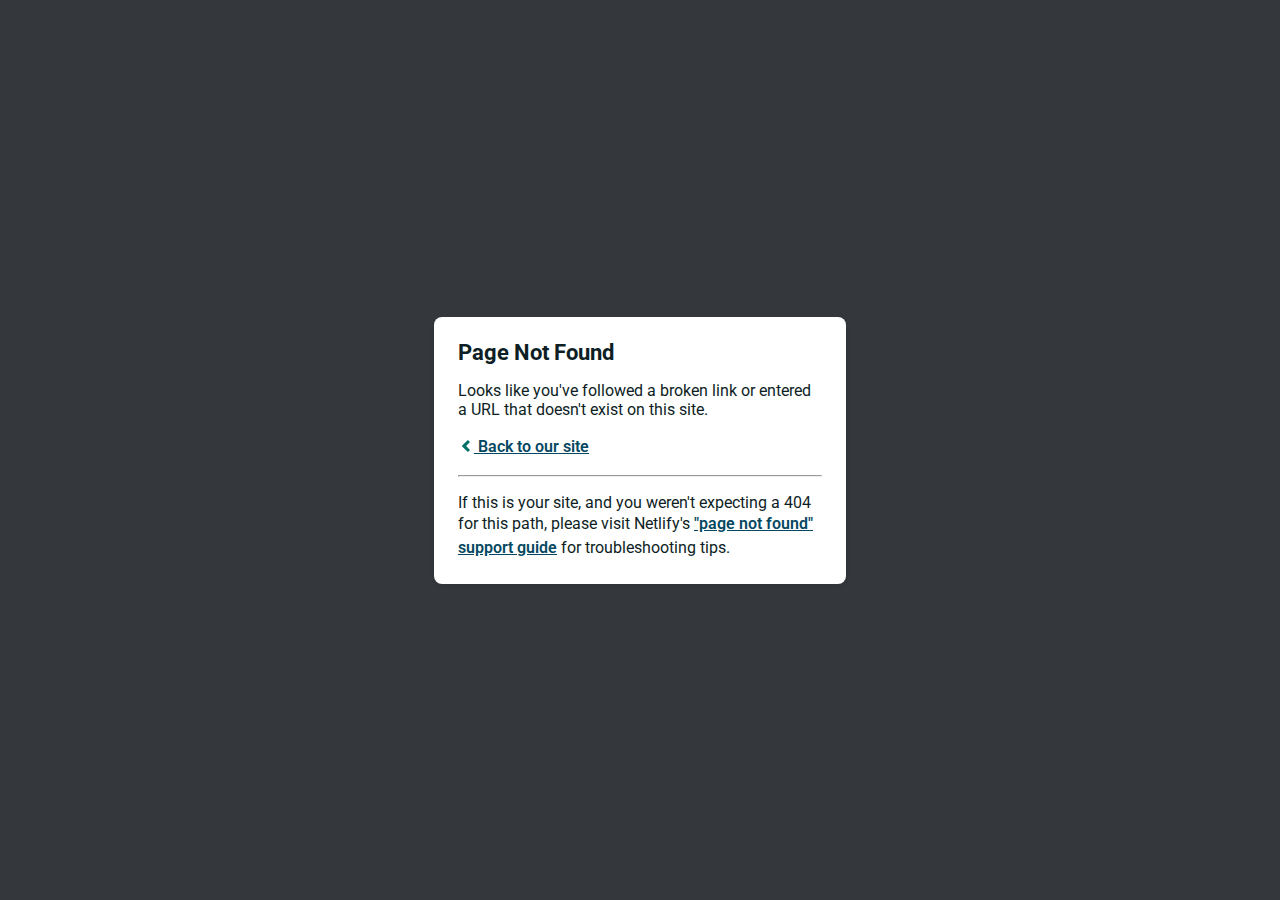
<file: css/owl.video.play.html>
<!DOCTYPE html>
<html>
  <head>
    <meta charset="utf-8">
    <meta name="viewport" content="width=device-width, initial-scale=1.0, maximum-scale=1.0, user-scalable=no">

    <title>Page Not Found</title>
    <link href='https://fonts.googleapis.com/css?family=Roboto:400,700&subset=latin,latin-ext' rel='stylesheet' type='text/css'>
    <style>
    body {
      font-family: -apple-system, BlinkMacSystemFont, "Segoe UI", Roboto, Helvetica, Arial, sans-serif, "Apple Color Emoji", "Segoe UI Emoji", "Segoe UI Symbol";
      background: rgb(52, 56, 60);
      color: white;
      overflow: hidden;
      margin: 0;
      padding: 0;
    }

    h1 {
      margin: 0;
      font-size: 22px;
      line-height: 24px;
    }

    .main {
      position: relative;
      display: flex;
      flex-direction: column;
      align-items: center;
      justify-content: center;
      height: 100vh;
      width: 100vw;
    }

    .card {
      position: relative;
      display: flex;
      flex-direction: column;
      width: 75%;
      max-width: 364px;
      padding: 24px;
      background: white;
      color: rgb(14, 30, 37);
      border-radius: 8px;
      box-shadow: 0 2px 4px 0 rgba(14, 30, 37, .16);
    }

    a {
      margin: 0;
      font-weight: 600;
      line-height: 24px;
      color: #054861;
    }

    a svg {
      position: relative;
      top: 2px;
    }

    a:hover,
    a:focus {
      text-decoration: none;
    }

    a:hover svg path{
      fill: #007067;
    }

    p:last-of-type {
      margin-bottom: 0;
    }

    </style>
  </head>
  <body>
    <div class="main">
      <div class="card">
        <div class="header">
          <h1>Page Not Found</h1>
        </div>
        <div class="body">
          <p>Looks like you've followed a broken link or entered a URL that doesn't exist on this site.</p>
          <p>
            <a id="back-link" href="/">
              <svg xmlns="http://www.w3.org/2000/svg" width="16" height="16" viewBox="0 0 16 16">
                <path fill="#007067" d="M11.9998836,4.09370803 L8.55809517,7.43294953 C8.23531459,7.74611298 8.23531459,8.25388736 8.55809517,8.56693769 L12,11.9062921 L9.84187871,14 L4.24208544,8.56693751 C3.91930485,8.25388719 3.91930485,7.74611281 4.24208544,7.43294936 L9.84199531,2 L11.9998836,4.09370803 Z"/>
              </svg>
              Back to our site
             </a>
          </p>
          <hr><p>If this is your site, and you weren't expecting a 404 for this path, please visit Netlify's <a href="https://answers.netlify.com/t/support-guide-i-ve-deployed-my-site-but-i-still-see-page-not-found/125?utm_source=404page&utm_campaign=community_tracking">"page not found" support guide</a> for troubleshooting tips.
          </p>
        </div>
      </div>
    </div>
    <script>
      (function() {
        if (document.referrer && document.location.host && document.referrer.match(new RegExp("^https?://" + document.location.host))) {
          document.getElementById("back-link").setAttribute("href", document.referrer);
        }
      })();
    </script>
  </body>
</html>
</file>
<file: css/plugins.css>
/*==============================================================================

 * Template Name: Optio - CV, Resume, vCard, Portfolio HTML Template
 * Template URI: 
 * Author: ixtheme - (https://themeforest.net/user/ixtheme)
 * Description: CV, Resume, vCard, Portfolio HTML Template
 * Version: 1.0
 * Copyright 2019 ixtheme

==============================================================================*/

/*!
 * Bootstrap v4.2.1 (https://getbootstrap.com/)
 * Copyright 2011-2018 The Bootstrap Authors
 * Copyright 2011-2018 Twitter, Inc.
 * Licensed under MIT (https://github.com/twbs/bootstrap/blob/master/LICENSE)
*/:root{--blue:#007bff;--indigo:#6610f2;--purple:#6f42c1;--pink:#e83e8c;--red:#dc3545;--orange:#fd7e14;--yellow:#ffc107;--green:#28a745;--teal:#20c997;--cyan:#17a2b8;--white:#fff;--gray:#6c757d;--gray-dark:#343a40;--primary:#007bff;--secondary:#6c757d;--success:#28a745;--info:#17a2b8;--warning:#ffc107;--danger:#dc3545;--light:#f8f9fa;--dark:#343a40;--breakpoint-xs:0;--breakpoint-sm:576px;--breakpoint-md:768px;--breakpoint-lg:992px;--breakpoint-xl:1200px;--font-family-sans-serif:-apple-system,BlinkMacSystemFont,"Segoe UI",Roboto,"Helvetica Neue",Arial,"Noto Sans",sans-serif,"Apple Color Emoji","Segoe UI Emoji","Segoe UI Symbol","Noto Color Emoji";--font-family-monospace:SFMono-Regular,Menlo,Monaco,Consolas,"Liberation Mono","Courier New",monospace}*,::after,::before{box-sizing:border-box}html{font-family:sans-serif;line-height:1.15;-webkit-text-size-adjust:100%;-webkit-tap-highlight-color:transparent}article,aside,figcaption,figure,footer,header,hgroup,main,nav,section{display:block}body{margin:0;font-family:-apple-system,BlinkMacSystemFont,"Segoe UI",Roboto,"Helvetica Neue",Arial,"Noto Sans",sans-serif,"Apple Color Emoji","Segoe UI Emoji","Segoe UI Symbol","Noto Color Emoji";font-size:1rem;font-weight:400;line-height:1.5;color:#212529;text-align:left;background-color:#fff}[tabindex="-1"]:focus{outline:0!important}hr{box-sizing:content-box;height:0;overflow:visible}h1,h2,h3,h4,h5,h6{margin-top:0;margin-bottom:.5rem}p{margin-top:0;margin-bottom:1rem}abbr[data-original-title],abbr[title]{text-decoration:underline;-webkit-text-decoration:underline dotted;text-decoration:underline dotted;cursor:help;border-bottom:0;text-decoration-skip-ink:none}address{margin-bottom:1rem;font-style:normal;line-height:inherit}dl,ol,ul{margin-top:0;margin-bottom:1rem}ol ol,ol ul,ul ol,ul ul{margin-bottom:0}dt{font-weight:700}dd{margin-bottom:.5rem;margin-left:0}blockquote{margin:0 0 1rem}b,strong{font-weight:bolder}small{font-size:80%}sub,sup{position:relative;font-size:75%;line-height:0;vertical-align:baseline}sub{bottom:-.25em}sup{top:-.5em}a{color:#007bff;text-decoration:none;background-color:transparent}a:hover{color:#0056b3;text-decoration:underline}a:not([href]):not([tabindex]){color:inherit;text-decoration:none}a:not([href]):not([tabindex]):focus,a:not([href]):not([tabindex]):hover{color:inherit;text-decoration:none}a:not([href]):not([tabindex]):focus{outline:0}code,kbd,pre,samp{font-family:SFMono-Regular,Menlo,Monaco,Consolas,"Liberation Mono","Courier New",monospace;font-size:1em}pre{margin-top:0;margin-bottom:1rem;overflow:auto}figure{margin:0 0 1rem}img{vertical-align:middle;border-style:none}svg{overflow:hidden;vertical-align:middle}table{border-collapse:collapse}caption{padding-top:.75rem;padding-bottom:.75rem;color:#6c757d;text-align:left;caption-side:bottom}th{text-align:inherit}label{display:inline-block;margin-bottom:.5rem}button{border-radius:0}button:focus{outline:1px dotted;outline:5px auto -webkit-focus-ring-color}button,input,optgroup,select,textarea{margin:0;font-family:inherit;font-size:inherit;line-height:inherit}button,input{overflow:visible}button,select{text-transform:none}[type=button],[type=reset],[type=submit],button{-webkit-appearance:button}[type=button]::-moz-focus-inner,[type=reset]::-moz-focus-inner,[type=submit]::-moz-focus-inner,button::-moz-focus-inner{padding:0;border-style:none}input[type=checkbox],input[type=radio]{box-sizing:border-box;padding:0}input[type=date],input[type=datetime-local],input[type=month],input[type=time]{-webkit-appearance:listbox}textarea{overflow:auto;resize:vertical}fieldset{min-width:0;padding:0;margin:0;border:0}legend{display:block;width:100%;max-width:100%;padding:0;margin-bottom:.5rem;font-size:1.5rem;line-height:inherit;color:inherit;white-space:normal}progress{vertical-align:baseline}[type=number]::-webkit-inner-spin-button,[type=number]::-webkit-outer-spin-button{height:auto}[type=search]{outline-offset:-2px;-webkit-appearance:none}[type=search]::-webkit-search-decoration{-webkit-appearance:none}::-webkit-file-upload-button{font:inherit;-webkit-appearance:button}output{display:inline-block}summary{display:list-item;cursor:pointer}template{display:none}[hidden]{display:none!important}.h1,.h2,.h3,.h4,.h5,.h6,h1,h2,h3,h4,h5,h6{margin-bottom:.5rem;font-family:inherit;font-weight:500;line-height:1.2;color:inherit}.h1,h1{font-size:2.5rem}.h2,h2{font-size:2rem}.h3,h3{font-size:1.75rem}.h4,h4{font-size:1.5rem}.h5,h5{font-size:1.25rem}.h6,h6{font-size:1rem}.lead{font-size:1.25rem;font-weight:300}.display-1{font-size:6rem;font-weight:300;line-height:1.2}.display-2{font-size:5.5rem;font-weight:300;line-height:1.2}.display-3{font-size:4.5rem;font-weight:300;line-height:1.2}.display-4{font-size:3.5rem;font-weight:300;line-height:1.2}hr{margin-top:1rem;margin-bottom:1rem;border:0;border-top:1px solid rgba(0,0,0,.1)}.small,small{font-size:80%;font-weight:400}.mark,mark{padding:.2em;background-color:#fcf8e3}.list-unstyled{padding-left:0;list-style:none}.list-inline{padding-left:0;list-style:none}.list-inline-item{display:inline-block}.list-inline-item:not(:last-child){margin-right:.5rem}.initialism{font-size:90%;text-transform:uppercase}.blockquote{margin-bottom:1rem;font-size:1.25rem}.blockquote-footer{display:block;font-size:80%;color:#6c757d}.blockquote-footer::before{content:"\2014\00A0"}.img-fluid{max-width:100%;height:auto}.img-thumbnail{padding:.25rem;background-color:#fff;border:1px solid #dee2e6;border-radius:.25rem;max-width:100%;height:auto}.figure{display:inline-block}.figure-img{margin-bottom:.5rem;line-height:1}.figure-caption{font-size:90%;color:#6c757d}code{font-size:87.5%;color:#e83e8c;word-break:break-word}a>code{color:inherit}kbd{padding:.2rem .4rem;font-size:87.5%;color:#fff;background-color:#212529;border-radius:.2rem}kbd kbd{padding:0;font-size:100%;font-weight:700}pre{display:block;font-size:87.5%;color:#212529}pre code{font-size:inherit;color:inherit;word-break:normal}.pre-scrollable{max-height:340px;overflow-y:scroll}.container{width:100%;padding-right:15px;padding-left:15px;margin-right:auto;margin-left:auto}@media (min-width:576px){.container{max-width:540px}}@media (min-width:768px){.container{max-width:720px}}@media (min-width:992px){.container{max-width:960px}}@media (min-width:1200px){.container{max-width:1140px}}.container-fluid{width:100%;padding-right:15px;padding-left:15px;margin-right:auto;margin-left:auto}.row{display:-ms-flexbox;display:flex;-ms-flex-wrap:wrap;flex-wrap:wrap;margin-right:-15px;margin-left:-15px}.no-gutters{margin-right:0;margin-left:0}.no-gutters>.col,.no-gutters>[class*=col-]{padding-right:0;padding-left:0}.col,.col-1,.col-10,.col-11,.col-12,.col-2,.col-3,.col-4,.col-5,.col-6,.col-7,.col-8,.col-9,.col-auto,.col-lg,.col-lg-1,.col-lg-10,.col-lg-11,.col-lg-12,.col-lg-2,.col-lg-3,.col-lg-4,.col-lg-5,.col-lg-6,.col-lg-7,.col-lg-8,.col-lg-9,.col-lg-auto,.col-md,.col-md-1,.col-md-10,.col-md-11,.col-md-12,.col-md-2,.col-md-3,.col-md-4,.col-md-5,.col-md-6,.col-md-7,.col-md-8,.col-md-9,.col-md-auto,.col-sm,.col-sm-1,.col-sm-10,.col-sm-11,.col-sm-12,.col-sm-2,.col-sm-3,.col-sm-4,.col-sm-5,.col-sm-6,.col-sm-7,.col-sm-8,.col-sm-9,.col-sm-auto,.col-xl,.col-xl-1,.col-xl-10,.col-xl-11,.col-xl-12,.col-xl-2,.col-xl-3,.col-xl-4,.col-xl-5,.col-xl-6,.col-xl-7,.col-xl-8,.col-xl-9,.col-xl-auto{position:relative;width:100%;padding-right:15px;padding-left:15px}.col{-ms-flex-preferred-size:0;flex-basis:0;-ms-flex-positive:1;flex-grow:1;max-width:100%}.col-auto{-ms-flex:0 0 auto;flex:0 0 auto;width:auto;max-width:100%}.col-1{-ms-flex:0 0 8.333333%;flex:0 0 8.333333%;max-width:8.333333%}.col-2{-ms-flex:0 0 16.666667%;flex:0 0 16.666667%;max-width:16.666667%}.col-3{-ms-flex:0 0 25%;flex:0 0 25%;max-width:25%}.col-4{-ms-flex:0 0 33.333333%;flex:0 0 33.333333%;max-width:33.333333%}.col-5{-ms-flex:0 0 41.666667%;flex:0 0 41.666667%;max-width:41.666667%}.col-6{-ms-flex:0 0 50%;flex:0 0 50%;max-width:50%}.col-7{-ms-flex:0 0 58.333333%;flex:0 0 58.333333%;max-width:58.333333%}.col-8{-ms-flex:0 0 66.666667%;flex:0 0 66.666667%;max-width:66.666667%}.col-9{-ms-flex:0 0 75%;flex:0 0 75%;max-width:75%}.col-10{-ms-flex:0 0 83.333333%;flex:0 0 83.333333%;max-width:83.333333%}.col-11{-ms-flex:0 0 91.666667%;flex:0 0 91.666667%;max-width:91.666667%}.col-12{-ms-flex:0 0 100%;flex:0 0 100%;max-width:100%}.order-first{-ms-flex-order:-1;order:-1}.order-last{-ms-flex-order:13;order:13}.order-0{-ms-flex-order:0;order:0}.order-1{-ms-flex-order:1;order:1}.order-2{-ms-flex-order:2;order:2}.order-3{-ms-flex-order:3;order:3}.order-4{-ms-flex-order:4;order:4}.order-5{-ms-flex-order:5;order:5}.order-6{-ms-flex-order:6;order:6}.order-7{-ms-flex-order:7;order:7}.order-8{-ms-flex-order:8;order:8}.order-9{-ms-flex-order:9;order:9}.order-10{-ms-flex-order:10;order:10}.order-11{-ms-flex-order:11;order:11}.order-12{-ms-flex-order:12;order:12}.offset-1{margin-left:8.333333%}.offset-2{margin-left:16.666667%}.offset-3{margin-left:25%}.offset-4{margin-left:33.333333%}.offset-5{margin-left:41.666667%}.offset-6{margin-left:50%}.offset-7{margin-left:58.333333%}.offset-8{margin-left:66.666667%}.offset-9{margin-left:75%}.offset-10{margin-left:83.333333%}.offset-11{margin-left:91.666667%}@media (min-width:576px){.col-sm{-ms-flex-preferred-size:0;flex-basis:0;-ms-flex-positive:1;flex-grow:1;max-width:100%}.col-sm-auto{-ms-flex:0 0 auto;flex:0 0 auto;width:auto;max-width:100%}.col-sm-1{-ms-flex:0 0 8.333333%;flex:0 0 8.333333%;max-width:8.333333%}.col-sm-2{-ms-flex:0 0 16.666667%;flex:0 0 16.666667%;max-width:16.666667%}.col-sm-3{-ms-flex:0 0 25%;flex:0 0 25%;max-width:25%}.col-sm-4{-ms-flex:0 0 33.333333%;flex:0 0 33.333333%;max-width:33.333333%}.col-sm-5{-ms-flex:0 0 41.666667%;flex:0 0 41.666667%;max-width:41.666667%}.col-sm-6{-ms-flex:0 0 50%;flex:0 0 50%;max-width:50%}.col-sm-7{-ms-flex:0 0 58.333333%;flex:0 0 58.333333%;max-width:58.333333%}.col-sm-8{-ms-flex:0 0 66.666667%;flex:0 0 66.666667%;max-width:66.666667%}.col-sm-9{-ms-flex:0 0 75%;flex:0 0 75%;max-width:75%}.col-sm-10{-ms-flex:0 0 83.333333%;flex:0 0 83.333333%;max-width:83.333333%}.col-sm-11{-ms-flex:0 0 91.666667%;flex:0 0 91.666667%;max-width:91.666667%}.col-sm-12{-ms-flex:0 0 100%;flex:0 0 100%;max-width:100%}.order-sm-first{-ms-flex-order:-1;order:-1}.order-sm-last{-ms-flex-order:13;order:13}.order-sm-0{-ms-flex-order:0;order:0}.order-sm-1{-ms-flex-order:1;order:1}.order-sm-2{-ms-flex-order:2;order:2}.order-sm-3{-ms-flex-order:3;order:3}.order-sm-4{-ms-flex-order:4;order:4}.order-sm-5{-ms-flex-order:5;order:5}.order-sm-6{-ms-flex-order:6;order:6}.order-sm-7{-ms-flex-order:7;order:7}.order-sm-8{-ms-flex-order:8;order:8}.order-sm-9{-ms-flex-order:9;order:9}.order-sm-10{-ms-flex-order:10;order:10}.order-sm-11{-ms-flex-order:11;order:11}.order-sm-12{-ms-flex-order:12;order:12}.offset-sm-0{margin-left:0}.offset-sm-1{margin-left:8.333333%}.offset-sm-2{margin-left:16.666667%}.offset-sm-3{margin-left:25%}.offset-sm-4{margin-left:33.333333%}.offset-sm-5{margin-left:41.666667%}.offset-sm-6{margin-left:50%}.offset-sm-7{margin-left:58.333333%}.offset-sm-8{margin-left:66.666667%}.offset-sm-9{margin-left:75%}.offset-sm-10{margin-left:83.333333%}.offset-sm-11{margin-left:91.666667%}}@media (min-width:768px){.col-md{-ms-flex-preferred-size:0;flex-basis:0;-ms-flex-positive:1;flex-grow:1;max-width:100%}.col-md-auto{-ms-flex:0 0 auto;flex:0 0 auto;width:auto;max-width:100%}.col-md-1{-ms-flex:0 0 8.333333%;flex:0 0 8.333333%;max-width:8.333333%}.col-md-2{-ms-flex:0 0 16.666667%;flex:0 0 16.666667%;max-width:16.666667%}.col-md-3{-ms-flex:0 0 25%;flex:0 0 25%;max-width:25%}.col-md-4{-ms-flex:0 0 33.333333%;flex:0 0 33.333333%;max-width:33.333333%}.col-md-5{-ms-flex:0 0 41.666667%;flex:0 0 41.666667%;max-width:41.666667%}.col-md-6{-ms-flex:0 0 50%;flex:0 0 50%;max-width:50%}.col-md-7{-ms-flex:0 0 58.333333%;flex:0 0 58.333333%;max-width:58.333333%}.col-md-8{-ms-flex:0 0 66.666667%;flex:0 0 66.666667%;max-width:66.666667%}.col-md-9{-ms-flex:0 0 75%;flex:0 0 75%;max-width:75%}.col-md-10{-ms-flex:0 0 83.333333%;flex:0 0 83.333333%;max-width:83.333333%}.col-md-11{-ms-flex:0 0 91.666667%;flex:0 0 91.666667%;max-width:91.666667%}.col-md-12{-ms-flex:0 0 100%;flex:0 0 100%;max-width:100%}.order-md-first{-ms-flex-order:-1;order:-1}.order-md-last{-ms-flex-order:13;order:13}.order-md-0{-ms-flex-order:0;order:0}.order-md-1{-ms-flex-order:1;order:1}.order-md-2{-ms-flex-order:2;order:2}.order-md-3{-ms-flex-order:3;order:3}.order-md-4{-ms-flex-order:4;order:4}.order-md-5{-ms-flex-order:5;order:5}.order-md-6{-ms-flex-order:6;order:6}.order-md-7{-ms-flex-order:7;order:7}.order-md-8{-ms-flex-order:8;order:8}.order-md-9{-ms-flex-order:9;order:9}.order-md-10{-ms-flex-order:10;order:10}.order-md-11{-ms-flex-order:11;order:11}.order-md-12{-ms-flex-order:12;order:12}.offset-md-0{margin-left:0}.offset-md-1{margin-left:8.333333%}.offset-md-2{margin-left:16.666667%}.offset-md-3{margin-left:25%}.offset-md-4{margin-left:33.333333%}.offset-md-5{margin-left:41.666667%}.offset-md-6{margin-left:50%}.offset-md-7{margin-left:58.333333%}.offset-md-8{margin-left:66.666667%}.offset-md-9{margin-left:75%}.offset-md-10{margin-left:83.333333%}.offset-md-11{margin-left:91.666667%}}@media (min-width:992px){.col-lg{-ms-flex-preferred-size:0;flex-basis:0;-ms-flex-positive:1;flex-grow:1;max-width:100%}.col-lg-auto{-ms-flex:0 0 auto;flex:0 0 auto;width:auto;max-width:100%}.col-lg-1{-ms-flex:0 0 8.333333%;flex:0 0 8.333333%;max-width:8.333333%}.col-lg-2{-ms-flex:0 0 16.666667%;flex:0 0 16.666667%;max-width:16.666667%}.col-lg-3{-ms-flex:0 0 25%;flex:0 0 25%;max-width:25%}.col-lg-4{-ms-flex:0 0 33.333333%;flex:0 0 33.333333%;max-width:33.333333%}.col-lg-5{-ms-flex:0 0 41.666667%;flex:0 0 41.666667%;max-width:41.666667%}.col-lg-6{-ms-flex:0 0 50%;flex:0 0 50%;max-width:50%}.col-lg-7{-ms-flex:0 0 58.333333%;flex:0 0 58.333333%;max-width:58.333333%}.col-lg-8{-ms-flex:0 0 66.666667%;flex:0 0 66.666667%;max-width:66.666667%}.col-lg-9{-ms-flex:0 0 75%;flex:0 0 75%;max-width:75%}.col-lg-10{-ms-flex:0 0 83.333333%;flex:0 0 83.333333%;max-width:83.333333%}.col-lg-11{-ms-flex:0 0 91.666667%;flex:0 0 91.666667%;max-width:91.666667%}.col-lg-12{-ms-flex:0 0 100%;flex:0 0 100%;max-width:100%}.order-lg-first{-ms-flex-order:-1;order:-1}.order-lg-last{-ms-flex-order:13;order:13}.order-lg-0{-ms-flex-order:0;order:0}.order-lg-1{-ms-flex-order:1;order:1}.order-lg-2{-ms-flex-order:2;order:2}.order-lg-3{-ms-flex-order:3;order:3}.order-lg-4{-ms-flex-order:4;order:4}.order-lg-5{-ms-flex-order:5;order:5}.order-lg-6{-ms-flex-order:6;order:6}.order-lg-7{-ms-flex-order:7;order:7}.order-lg-8{-ms-flex-order:8;order:8}.order-lg-9{-ms-flex-order:9;order:9}.order-lg-10{-ms-flex-order:10;order:10}.order-lg-11{-ms-flex-order:11;order:11}.order-lg-12{-ms-flex-order:12;order:12}.offset-lg-0{margin-left:0}.offset-lg-1{margin-left:8.333333%}.offset-lg-2{margin-left:16.666667%}.offset-lg-3{margin-left:25%}.offset-lg-4{margin-left:33.333333%}.offset-lg-5{margin-left:41.666667%}.offset-lg-6{margin-left:50%}.offset-lg-7{margin-left:58.333333%}.offset-lg-8{margin-left:66.666667%}.offset-lg-9{margin-left:75%}.offset-lg-10{margin-left:83.333333%}.offset-lg-11{margin-left:91.666667%}}@media (min-width:1200px){.col-xl{-ms-flex-preferred-size:0;flex-basis:0;-ms-flex-positive:1;flex-grow:1;max-width:100%}.col-xl-auto{-ms-flex:0 0 auto;flex:0 0 auto;width:auto;max-width:100%}.col-xl-1{-ms-flex:0 0 8.333333%;flex:0 0 8.333333%;max-width:8.333333%}.col-xl-2{-ms-flex:0 0 16.666667%;flex:0 0 16.666667%;max-width:16.666667%}.col-xl-3{-ms-flex:0 0 25%;flex:0 0 25%;max-width:25%}.col-xl-4{-ms-flex:0 0 33.333333%;flex:0 0 33.333333%;max-width:33.333333%}.col-xl-5{-ms-flex:0 0 41.666667%;flex:0 0 41.666667%;max-width:41.666667%}.col-xl-6{-ms-flex:0 0 50%;flex:0 0 50%;max-width:50%}.col-xl-7{-ms-flex:0 0 58.333333%;flex:0 0 58.333333%;max-width:58.333333%}.col-xl-8{-ms-flex:0 0 66.666667%;flex:0 0 66.666667%;max-width:66.666667%}.col-xl-9{-ms-flex:0 0 75%;flex:0 0 75%;max-width:75%}.col-xl-10{-ms-flex:0 0 83.333333%;flex:0 0 83.333333%;max-width:83.333333%}.col-xl-11{-ms-flex:0 0 91.666667%;flex:0 0 91.666667%;max-width:91.666667%}.col-xl-12{-ms-flex:0 0 100%;flex:0 0 100%;max-width:100%}.order-xl-first{-ms-flex-order:-1;order:-1}.order-xl-last{-ms-flex-order:13;order:13}.order-xl-0{-ms-flex-order:0;order:0}.order-xl-1{-ms-flex-order:1;order:1}.order-xl-2{-ms-flex-order:2;order:2}.order-xl-3{-ms-flex-order:3;order:3}.order-xl-4{-ms-flex-order:4;order:4}.order-xl-5{-ms-flex-order:5;order:5}.order-xl-6{-ms-flex-order:6;order:6}.order-xl-7{-ms-flex-order:7;order:7}.order-xl-8{-ms-flex-order:8;order:8}.order-xl-9{-ms-flex-order:9;order:9}.order-xl-10{-ms-flex-order:10;order:10}.order-xl-11{-ms-flex-order:11;order:11}.order-xl-12{-ms-flex-order:12;order:12}.offset-xl-0{margin-left:0}.offset-xl-1{margin-left:8.333333%}.offset-xl-2{margin-left:16.666667%}.offset-xl-3{margin-left:25%}.offset-xl-4{margin-left:33.333333%}.offset-xl-5{margin-left:41.666667%}.offset-xl-6{margin-left:50%}.offset-xl-7{margin-left:58.333333%}.offset-xl-8{margin-left:66.666667%}.offset-xl-9{margin-left:75%}.offset-xl-10{margin-left:83.333333%}.offset-xl-11{margin-left:91.666667%}}.table{width:100%;margin-bottom:1rem;background-color:transparent}.table td,.table th{padding:.75rem;vertical-align:top;border-top:1px solid #dee2e6}.table thead th{vertical-align:bottom;border-bottom:2px solid #dee2e6}.table tbody+tbody{border-top:2px solid #dee2e6}.table .table{background-color:#fff}.table-sm td,.table-sm th{padding:.3rem}.table-bordered{border:1px solid #dee2e6}.table-bordered td,.table-bordered th{border:1px solid #dee2e6}.table-bordered thead td,.table-bordered thead th{border-bottom-width:2px}.table-borderless tbody+tbody,.table-borderless td,.table-borderless th,.table-borderless thead th{border:0}.table-striped tbody tr:nth-of-type(odd){background-color:rgba(0,0,0,.05)}.table-hover tbody tr:hover{background-color:rgba(0,0,0,.075)}.table-primary,.table-primary>td,.table-primary>th{background-color:#b8daff}.table-primary tbody+tbody,.table-primary td,.table-primary th,.table-primary thead th{border-color:#7abaff}.table-hover .table-primary:hover{background-color:#9fcdff}.table-hover .table-primary:hover>td,.table-hover .table-primary:hover>th{background-color:#9fcdff}.table-secondary,.table-secondary>td,.table-secondary>th{background-color:#d6d8db}.table-secondary tbody+tbody,.table-secondary td,.table-secondary th,.table-secondary thead th{border-color:#b3b7bb}.table-hover .table-secondary:hover{background-color:#c8cbcf}.table-hover .table-secondary:hover>td,.table-hover .table-secondary:hover>th{background-color:#c8cbcf}.table-success,.table-success>td,.table-success>th{background-color:#c3e6cb}.table-success tbody+tbody,.table-success td,.table-success th,.table-success thead th{border-color:#8fd19e}.table-hover .table-success:hover{background-color:#b1dfbb}.table-hover .table-success:hover>td,.table-hover .table-success:hover>th{background-color:#b1dfbb}.table-info,.table-info>td,.table-info>th{background-color:#bee5eb}.table-info tbody+tbody,.table-info td,.table-info th,.table-info thead th{border-color:#86cfda}.table-hover .table-info:hover{background-color:#abdde5}.table-hover .table-info:hover>td,.table-hover .table-info:hover>th{background-color:#abdde5}.table-warning,.table-warning>td,.table-warning>th{background-color:#ffeeba}.table-warning tbody+tbody,.table-warning td,.table-warning th,.table-warning thead th{border-color:#ffdf7e}.table-hover .table-warning:hover{background-color:#ffe8a1}.table-hover .table-warning:hover>td,.table-hover .table-warning:hover>th{background-color:#ffe8a1}.table-danger,.table-danger>td,.table-danger>th{background-color:#f5c6cb}.table-danger tbody+tbody,.table-danger td,.table-danger th,.table-danger thead th{border-color:#ed969e}.table-hover .table-danger:hover{background-color:#f1b0b7}.table-hover .table-danger:hover>td,.table-hover .table-danger:hover>th{background-color:#f1b0b7}.table-light,.table-light>td,.table-light>th{background-color:#fdfdfe}.table-light tbody+tbody,.table-light td,.table-light th,.table-light thead th{border-color:#fbfcfc}.table-hover .table-light:hover{background-color:#ececf6}.table-hover .table-light:hover>td,.table-hover .table-light:hover>th{background-color:#ececf6}.table-dark,.table-dark>td,.table-dark>th{background-color:#c6c8ca}.table-dark tbody+tbody,.table-dark td,.table-dark th,.table-dark thead th{border-color:#95999c}.table-hover .table-dark:hover{background-color:#b9bbbe}.table-hover .table-dark:hover>td,.table-hover .table-dark:hover>th{background-color:#b9bbbe}.table-active,.table-active>td,.table-active>th{background-color:rgba(0,0,0,.075)}.table-hover .table-active:hover{background-color:rgba(0,0,0,.075)}.table-hover .table-active:hover>td,.table-hover .table-active:hover>th{background-color:rgba(0,0,0,.075)}.table .thead-dark th{color:#fff;background-color:#212529;border-color:#32383e}.table .thead-light th{color:#495057;background-color:#e9ecef;border-color:#dee2e6}.table-dark{color:#fff;background-color:#212529}.table-dark td,.table-dark th,.table-dark thead th{border-color:#32383e}.table-dark.table-bordered{border:0}.table-dark.table-striped tbody tr:nth-of-type(odd){background-color:rgba(255,255,255,.05)}.table-dark.table-hover tbody tr:hover{background-color:rgba(255,255,255,.075)}@media (max-width:575.98px){.table-responsive-sm{display:block;width:100%;overflow-x:auto;-webkit-overflow-scrolling:touch;-ms-overflow-style:-ms-autohiding-scrollbar}.table-responsive-sm>.table-bordered{border:0}}@media (max-width:767.98px){.table-responsive-md{display:block;width:100%;overflow-x:auto;-webkit-overflow-scrolling:touch;-ms-overflow-style:-ms-autohiding-scrollbar}.table-responsive-md>.table-bordered{border:0}}@media (max-width:991.98px){.table-responsive-lg{display:block;width:100%;overflow-x:auto;-webkit-overflow-scrolling:touch;-ms-overflow-style:-ms-autohiding-scrollbar}.table-responsive-lg>.table-bordered{border:0}}@media (max-width:1199.98px){.table-responsive-xl{display:block;width:100%;overflow-x:auto;-webkit-overflow-scrolling:touch;-ms-overflow-style:-ms-autohiding-scrollbar}.table-responsive-xl>.table-bordered{border:0}}.table-responsive{display:block;width:100%;overflow-x:auto;-webkit-overflow-scrolling:touch;-ms-overflow-style:-ms-autohiding-scrollbar}.table-responsive>.table-bordered{border:0}.form-control{display:block;width:100%;height:calc(2.25rem + 2px);padding:.375rem .75rem;font-size:1rem;font-weight:400;line-height:1.5;color:#495057;background-color:#fff;background-clip:padding-box;border:1px solid #ced4da;border-radius:.25rem;transition:border-color .15s ease-in-out,box-shadow .15s ease-in-out}@media screen and (prefers-reduced-motion:reduce){.form-control{transition:none}}.form-control::-ms-expand{background-color:transparent;border:0}.form-control:focus{color:#495057;background-color:#fff;border-color:#80bdff;outline:0;box-shadow:0 0 0 .2rem rgba(0,123,255,.25)}.form-control::-webkit-input-placeholder{color:#6c757d;opacity:1}.form-control::-moz-placeholder{color:#6c757d;opacity:1}.form-control:-ms-input-placeholder{color:#6c757d;opacity:1}.form-control::-ms-input-placeholder{color:#6c757d;opacity:1}.form-control::placeholder{color:#6c757d;opacity:1}.form-control:disabled,.form-control[readonly]{background-color:#e9ecef;opacity:1}select.form-control:focus::-ms-value{color:#495057;background-color:#fff}.form-control-file,.form-control-range{display:block;width:100%}.col-form-label{padding-top:calc(.375rem + 1px);padding-bottom:calc(.375rem + 1px);margin-bottom:0;font-size:inherit;line-height:1.5}.col-form-label-lg{padding-top:calc(.5rem + 1px);padding-bottom:calc(.5rem + 1px);font-size:1.25rem;line-height:1.5}.col-form-label-sm{padding-top:calc(.25rem + 1px);padding-bottom:calc(.25rem + 1px);font-size:.875rem;line-height:1.5}.form-control-plaintext{display:block;width:100%;padding-top:.375rem;padding-bottom:.375rem;margin-bottom:0;line-height:1.5;color:#212529;background-color:transparent;border:solid transparent;border-width:1px 0}.form-control-plaintext.form-control-lg,.form-control-plaintext.form-control-sm{padding-right:0;padding-left:0}.form-control-sm{height:calc(1.8125rem + 2px);padding:.25rem .5rem;font-size:.875rem;line-height:1.5;border-radius:.2rem}.form-control-lg{height:calc(2.875rem + 2px);padding:.5rem 1rem;font-size:1.25rem;line-height:1.5;border-radius:.3rem}select.form-control[multiple],select.form-control[size]{height:auto}textarea.form-control{height:auto}.form-group{margin-bottom:1rem}.form-text{display:block;margin-top:.25rem}.form-row{display:-ms-flexbox;display:flex;-ms-flex-wrap:wrap;flex-wrap:wrap;margin-right:-5px;margin-left:-5px}.form-row>.col,.form-row>[class*=col-]{padding-right:5px;padding-left:5px}.form-check{position:relative;display:block;padding-left:1.25rem}.form-check-input{position:absolute;margin-top:.3rem;margin-left:-1.25rem}.form-check-input:disabled~.form-check-label{color:#6c757d}.form-check-label{margin-bottom:0}.form-check-inline{display:-ms-inline-flexbox;display:inline-flex;-ms-flex-align:center;align-items:center;padding-left:0;margin-right:.75rem}.form-check-inline .form-check-input{position:static;margin-top:0;margin-right:.3125rem;margin-left:0}.valid-feedback{display:none;width:100%;margin-top:.25rem;font-size:80%;color:#28a745}.valid-tooltip{position:absolute;top:100%;z-index:5;display:none;max-width:100%;padding:.25rem .5rem;margin-top:.1rem;font-size:.875rem;line-height:1.5;color:#fff;background-color:rgba(40,167,69,.9);border-radius:.25rem}.form-control.is-valid,.was-validated .form-control:valid{border-color:#28a745;padding-right:2.25rem;background-repeat:no-repeat;background-position:center right calc(2.25rem / 4);background-size:calc(2.25rem / 2) calc(2.25rem / 2);background-image:url("data:image/svg+xml,%3csvg xmlns='http://www.w3.org/2000/svg' viewBox='0 0 8 8'%3e%3cpath fill='%2328a745' d='M2.3 6.73L.6 4.53c-.4-1.04.46-1.4 1.1-.8l1.1 1.4 3.4-3.8c.6-.63 1.6-.27 1.2.7l-4 4.6c-.43.5-.8.4-1.1.1z'/%3e%3c/svg%3e")}.form-control.is-valid:focus,.was-validated .form-control:valid:focus{border-color:#28a745;box-shadow:0 0 0 .2rem rgba(40,167,69,.25)}.form-control.is-valid~.valid-feedback,.form-control.is-valid~.valid-tooltip,.was-validated .form-control:valid~.valid-feedback,.was-validated .form-control:valid~.valid-tooltip{display:block}.was-validated textarea.form-control:valid,textarea.form-control.is-valid{padding-right:2.25rem;background-position:top calc(2.25rem / 4) right calc(2.25rem / 4)}.custom-select.is-valid,.was-validated .custom-select:valid{border-color:#28a745;padding-right:3.4375rem;background:url("data:image/svg+xml,%3csvg xmlns='http://www.w3.org/2000/svg' viewBox='0 0 4 5'%3e%3cpath fill='%23343a40' d='M2 0L0 2h4zm0 5L0 3h4z'/%3e%3c/svg%3e") no-repeat right .75rem center/8px 10px,url("data:image/svg+xml,%3csvg xmlns='http://www.w3.org/2000/svg' viewBox='0 0 8 8'%3e%3cpath fill='%2328a745' d='M2.3 6.73L.6 4.53c-.4-1.04.46-1.4 1.1-.8l1.1 1.4 3.4-3.8c.6-.63 1.6-.27 1.2.7l-4 4.6c-.43.5-.8.4-1.1.1z'/%3e%3c/svg%3e") no-repeat center right 1.75rem/1.125rem 1.125rem}.custom-select.is-valid:focus,.was-validated .custom-select:valid:focus{border-color:#28a745;box-shadow:0 0 0 .2rem rgba(40,167,69,.25)}.custom-select.is-valid~.valid-feedback,.custom-select.is-valid~.valid-tooltip,.was-validated .custom-select:valid~.valid-feedback,.was-validated .custom-select:valid~.valid-tooltip{display:block}.form-control-file.is-valid~.valid-feedback,.form-control-file.is-valid~.valid-tooltip,.was-validated .form-control-file:valid~.valid-feedback,.was-validated .form-control-file:valid~.valid-tooltip{display:block}.form-check-input.is-valid~.form-check-label,.was-validated .form-check-input:valid~.form-check-label{color:#28a745}.form-check-input.is-valid~.valid-feedback,.form-check-input.is-valid~.valid-tooltip,.was-validated .form-check-input:valid~.valid-feedback,.was-validated .form-check-input:valid~.valid-tooltip{display:block}.custom-control-input.is-valid~.custom-control-label,.was-validated .custom-control-input:valid~.custom-control-label{color:#28a745}.custom-control-input.is-valid~.custom-control-label::before,.was-validated .custom-control-input:valid~.custom-control-label::before{border-color:#28a745}.custom-control-input.is-valid~.valid-feedback,.custom-control-input.is-valid~.valid-tooltip,.was-validated .custom-control-input:valid~.valid-feedback,.was-validated .custom-control-input:valid~.valid-tooltip{display:block}.custom-control-input.is-valid:checked~.custom-control-label::before,.was-validated .custom-control-input:valid:checked~.custom-control-label::before{border-color:#34ce57;background-color:#34ce57}.custom-control-input.is-valid:focus~.custom-control-label::before,.was-validated .custom-control-input:valid:focus~.custom-control-label::before{box-shadow:0 0 0 .2rem rgba(40,167,69,.25)}.custom-control-input.is-valid:focus:not(:checked)~.custom-control-label::before,.was-validated .custom-control-input:valid:focus:not(:checked)~.custom-control-label::before{border-color:#28a745}.custom-file-input.is-valid~.custom-file-label,.was-validated .custom-file-input:valid~.custom-file-label{border-color:#28a745}.custom-file-input.is-valid~.valid-feedback,.custom-file-input.is-valid~.valid-tooltip,.was-validated .custom-file-input:valid~.valid-feedback,.was-validated .custom-file-input:valid~.valid-tooltip{display:block}.custom-file-input.is-valid:focus~.custom-file-label,.was-validated .custom-file-input:valid:focus~.custom-file-label{border-color:#28a745;box-shadow:0 0 0 .2rem rgba(40,167,69,.25)}.invalid-feedback{display:none;width:100%;margin-top:.25rem;font-size:80%;color:#dc3545}.invalid-tooltip{position:absolute;top:100%;z-index:5;display:none;max-width:100%;padding:.25rem .5rem;margin-top:.1rem;font-size:.875rem;line-height:1.5;color:#fff;background-color:rgba(220,53,69,.9);border-radius:.25rem}.form-control.is-invalid,.was-validated .form-control:invalid{border-color:#dc3545;padding-right:2.25rem;background-repeat:no-repeat;background-position:center right calc(2.25rem / 4);background-size:calc(2.25rem / 2) calc(2.25rem / 2);background-image:url("data:image/svg+xml,%3csvg xmlns='http://www.w3.org/2000/svg' fill='%23dc3545' viewBox='-2 -2 7 7'%3e%3cpath stroke='%23d9534f' d='M0 0l3 3m0-3L0 3'/%3e%3ccircle r='.5'/%3e%3ccircle cx='3' r='.5'/%3e%3ccircle cy='3' r='.5'/%3e%3ccircle cx='3' cy='3' r='.5'/%3e%3c/svg%3E")}.form-control.is-invalid:focus,.was-validated .form-control:invalid:focus{border-color:#dc3545;box-shadow:0 0 0 .2rem rgba(220,53,69,.25)}.form-control.is-invalid~.invalid-feedback,.form-control.is-invalid~.invalid-tooltip,.was-validated .form-control:invalid~.invalid-feedback,.was-validated .form-control:invalid~.invalid-tooltip{display:block}.was-validated textarea.form-control:invalid,textarea.form-control.is-invalid{padding-right:2.25rem;background-position:top calc(2.25rem / 4) right calc(2.25rem / 4)}.custom-select.is-invalid,.was-validated .custom-select:invalid{border-color:#dc3545;padding-right:3.4375rem;background:url("data:image/svg+xml,%3csvg xmlns='http://www.w3.org/2000/svg' viewBox='0 0 4 5'%3e%3cpath fill='%23343a40' d='M2 0L0 2h4zm0 5L0 3h4z'/%3e%3c/svg%3e") no-repeat right .75rem center/8px 10px,url("data:image/svg+xml,%3csvg xmlns='http://www.w3.org/2000/svg' fill='%23dc3545' viewBox='-2 -2 7 7'%3e%3cpath stroke='%23d9534f' d='M0 0l3 3m0-3L0 3'/%3e%3ccircle r='.5'/%3e%3ccircle cx='3' r='.5'/%3e%3ccircle cy='3' r='.5'/%3e%3ccircle cx='3' cy='3' r='.5'/%3e%3c/svg%3E") no-repeat center right 1.75rem/1.125rem 1.125rem}.custom-select.is-invalid:focus,.was-validated .custom-select:invalid:focus{border-color:#dc3545;box-shadow:0 0 0 .2rem rgba(220,53,69,.25)}.custom-select.is-invalid~.invalid-feedback,.custom-select.is-invalid~.invalid-tooltip,.was-validated .custom-select:invalid~.invalid-feedback,.was-validated .custom-select:invalid~.invalid-tooltip{display:block}.form-control-file.is-invalid~.invalid-feedback,.form-control-file.is-invalid~.invalid-tooltip,.was-validated .form-control-file:invalid~.invalid-feedback,.was-validated .form-control-file:invalid~.invalid-tooltip{display:block}.form-check-input.is-invalid~.form-check-label,.was-validated .form-check-input:invalid~.form-check-label{color:#dc3545}.form-check-input.is-invalid~.invalid-feedback,.form-check-input.is-invalid~.invalid-tooltip,.was-validated .form-check-input:invalid~.invalid-feedback,.was-validated .form-check-input:invalid~.invalid-tooltip{display:block}.custom-control-input.is-invalid~.custom-control-label,.was-validated .custom-control-input:invalid~.custom-control-label{color:#dc3545}.custom-control-input.is-invalid~.custom-control-label::before,.was-validated .custom-control-input:invalid~.custom-control-label::before{border-color:#dc3545}.custom-control-input.is-invalid~.invalid-feedback,.custom-control-input.is-invalid~.invalid-tooltip,.was-validated .custom-control-input:invalid~.invalid-feedback,.was-validated .custom-control-input:invalid~.invalid-tooltip{display:block}.custom-control-input.is-invalid:checked~.custom-control-label::before,.was-validated .custom-control-input:invalid:checked~.custom-control-label::before{border-color:#e4606d;background-color:#e4606d}.custom-control-input.is-invalid:focus~.custom-control-label::before,.was-validated .custom-control-input:invalid:focus~.custom-control-label::before{box-shadow:0 0 0 .2rem rgba(220,53,69,.25)}.custom-control-input.is-invalid:focus:not(:checked)~.custom-control-label::before,.was-validated .custom-control-input:invalid:focus:not(:checked)~.custom-control-label::before{border-color:#dc3545}.custom-file-input.is-invalid~.custom-file-label,.was-validated .custom-file-input:invalid~.custom-file-label{border-color:#dc3545}.custom-file-input.is-invalid~.invalid-feedback,.custom-file-input.is-invalid~.invalid-tooltip,.was-validated .custom-file-input:invalid~.invalid-feedback,.was-validated .custom-file-input:invalid~.invalid-tooltip{display:block}.custom-file-input.is-invalid:focus~.custom-file-label,.was-validated .custom-file-input:invalid:focus~.custom-file-label{border-color:#dc3545;box-shadow:0 0 0 .2rem rgba(220,53,69,.25)}.form-inline{display:-ms-flexbox;display:flex;-ms-flex-flow:row wrap;flex-flow:row wrap;-ms-flex-align:center;align-items:center}.form-inline .form-check{width:100%}@media (min-width:576px){.form-inline label{display:-ms-flexbox;display:flex;-ms-flex-align:center;align-items:center;-ms-flex-pack:center;justify-content:center;margin-bottom:0}.form-inline .form-group{display:-ms-flexbox;display:flex;-ms-flex:0 0 auto;flex:0 0 auto;-ms-flex-flow:row wrap;flex-flow:row wrap;-ms-flex-align:center;align-items:center;margin-bottom:0}.form-inline .form-control{display:inline-block;width:auto;vertical-align:middle}.form-inline .form-control-plaintext{display:inline-block}.form-inline .custom-select,.form-inline .input-group{width:auto}.form-inline .form-check{display:-ms-flexbox;display:flex;-ms-flex-align:center;align-items:center;-ms-flex-pack:center;justify-content:center;width:auto;padding-left:0}.form-inline .form-check-input{position:relative;margin-top:0;margin-right:.25rem;margin-left:0}.form-inline .custom-control{-ms-flex-align:center;align-items:center;-ms-flex-pack:center;justify-content:center}.form-inline .custom-control-label{margin-bottom:0}}.btn{display:inline-block;font-weight:400;color:#212529;text-align:center;vertical-align:middle;-webkit-user-select:none;-moz-user-select:none;-ms-user-select:none;user-select:none;background-color:transparent;border:1px solid transparent;padding:.375rem .75rem;font-size:1rem;line-height:1.5;border-radius:.25rem;transition:color .15s ease-in-out,background-color .15s ease-in-out,border-color .15s ease-in-out,box-shadow .15s ease-in-out}@media screen and (prefers-reduced-motion:reduce){.btn{transition:none}}.btn:hover{color:#212529;text-decoration:none}.btn.focus,.btn:focus{outline:0;box-shadow:0 0 0 .2rem rgba(0,123,255,.25)}.btn.disabled,.btn:disabled{opacity:.65}.btn:not(:disabled):not(.disabled){cursor:pointer}a.btn.disabled,fieldset:disabled a.btn{pointer-events:none}.btn-primary{color:#fff;background-color:#007bff;border-color:#007bff}.btn-primary:hover{color:#fff;background-color:#0069d9;border-color:#0062cc}.btn-primary.focus,.btn-primary:focus{box-shadow:0 0 0 .2rem rgba(38,143,255,.5)}.btn-primary.disabled,.btn-primary:disabled{color:#fff;background-color:#007bff;border-color:#007bff}.btn-primary:not(:disabled):not(.disabled).active,.btn-primary:not(:disabled):not(.disabled):active,.show>.btn-primary.dropdown-toggle{color:#fff;background-color:#0062cc;border-color:#005cbf}.btn-primary:not(:disabled):not(.disabled).active:focus,.btn-primary:not(:disabled):not(.disabled):active:focus,.show>.btn-primary.dropdown-toggle:focus{box-shadow:0 0 0 .2rem rgba(38,143,255,.5)}.btn-secondary{color:#fff;background-color:#6c757d;border-color:#6c757d}.btn-secondary:hover{color:#fff;background-color:#5a6268;border-color:#545b62}.btn-secondary.focus,.btn-secondary:focus{box-shadow:0 0 0 .2rem rgba(130,138,145,.5)}.btn-secondary.disabled,.btn-secondary:disabled{color:#fff;background-color:#6c757d;border-color:#6c757d}.btn-secondary:not(:disabled):not(.disabled).active,.btn-secondary:not(:disabled):not(.disabled):active,.show>.btn-secondary.dropdown-toggle{color:#fff;background-color:#545b62;border-color:#4e555b}.btn-secondary:not(:disabled):not(.disabled).active:focus,.btn-secondary:not(:disabled):not(.disabled):active:focus,.show>.btn-secondary.dropdown-toggle:focus{box-shadow:0 0 0 .2rem rgba(130,138,145,.5)}.btn-success{color:#fff;background-color:#28a745;border-color:#28a745}.btn-success:hover{color:#fff;background-color:#218838;border-color:#1e7e34}.btn-success.focus,.btn-success:focus{box-shadow:0 0 0 .2rem rgba(72,180,97,.5)}.btn-success.disabled,.btn-success:disabled{color:#fff;background-color:#28a745;border-color:#28a745}.btn-success:not(:disabled):not(.disabled).active,.btn-success:not(:disabled):not(.disabled):active,.show>.btn-success.dropdown-toggle{color:#fff;background-color:#1e7e34;border-color:#1c7430}.btn-success:not(:disabled):not(.disabled).active:focus,.btn-success:not(:disabled):not(.disabled):active:focus,.show>.btn-success.dropdown-toggle:focus{box-shadow:0 0 0 .2rem rgba(72,180,97,.5)}.btn-info{color:#fff;background-color:#17a2b8;border-color:#17a2b8}.btn-info:hover{color:#fff;background-color:#138496;border-color:#117a8b}.btn-info.focus,.btn-info:focus{box-shadow:0 0 0 .2rem rgba(58,176,195,.5)}.btn-info.disabled,.btn-info:disabled{color:#fff;background-color:#17a2b8;border-color:#17a2b8}.btn-info:not(:disabled):not(.disabled).active,.btn-info:not(:disabled):not(.disabled):active,.show>.btn-info.dropdown-toggle{color:#fff;background-color:#117a8b;border-color:#10707f}.btn-info:not(:disabled):not(.disabled).active:focus,.btn-info:not(:disabled):not(.disabled):active:focus,.show>.btn-info.dropdown-toggle:focus{box-shadow:0 0 0 .2rem rgba(58,176,195,.5)}.btn-warning{color:#212529;background-color:#ffc107;border-color:#ffc107}.btn-warning:hover{color:#212529;background-color:#e0a800;border-color:#d39e00}.btn-warning.focus,.btn-warning:focus{box-shadow:0 0 0 .2rem rgba(222,170,12,.5)}.btn-warning.disabled,.btn-warning:disabled{color:#212529;background-color:#ffc107;border-color:#ffc107}.btn-warning:not(:disabled):not(.disabled).active,.btn-warning:not(:disabled):not(.disabled):active,.show>.btn-warning.dropdown-toggle{color:#212529;background-color:#d39e00;border-color:#c69500}.btn-warning:not(:disabled):not(.disabled).active:focus,.btn-warning:not(:disabled):not(.disabled):active:focus,.show>.btn-warning.dropdown-toggle:focus{box-shadow:0 0 0 .2rem rgba(222,170,12,.5)}.btn-danger{color:#fff;background-color:#dc3545;border-color:#dc3545}.btn-danger:hover{color:#fff;background-color:#c82333;border-color:#bd2130}.btn-danger.focus,.btn-danger:focus{box-shadow:0 0 0 .2rem rgba(225,83,97,.5)}.btn-danger.disabled,.btn-danger:disabled{color:#fff;background-color:#dc3545;border-color:#dc3545}.btn-danger:not(:disabled):not(.disabled).active,.btn-danger:not(:disabled):not(.disabled):active,.show>.btn-danger.dropdown-toggle{color:#fff;background-color:#bd2130;border-color:#b21f2d}.btn-danger:not(:disabled):not(.disabled).active:focus,.btn-danger:not(:disabled):not(.disabled):active:focus,.show>.btn-danger.dropdown-toggle:focus{box-shadow:0 0 0 .2rem rgba(225,83,97,.5)}.btn-light{color:#212529;background-color:#f8f9fa;border-color:#f8f9fa}.btn-light:hover{color:#212529;background-color:#e2e6ea;border-color:#dae0e5}.btn-light.focus,.btn-light:focus{box-shadow:0 0 0 .2rem rgba(216,217,219,.5)}.btn-light.disabled,.btn-light:disabled{color:#212529;background-color:#f8f9fa;border-color:#f8f9fa}.btn-light:not(:disabled):not(.disabled).active,.btn-light:not(:disabled):not(.disabled):active,.show>.btn-light.dropdown-toggle{color:#212529;background-color:#dae0e5;border-color:#d3d9df}.btn-light:not(:disabled):not(.disabled).active:focus,.btn-light:not(:disabled):not(.disabled):active:focus,.show>.btn-light.dropdown-toggle:focus{box-shadow:0 0 0 .2rem rgba(216,217,219,.5)}.btn-dark{color:#fff;background-color:#343a40;border-color:#343a40}.btn-dark:hover{color:#fff;background-color:#23272b;border-color:#1d2124}.btn-dark.focus,.btn-dark:focus{box-shadow:0 0 0 .2rem rgba(82,88,93,.5)}.btn-dark.disabled,.btn-dark:disabled{color:#fff;background-color:#343a40;border-color:#343a40}.btn-dark:not(:disabled):not(.disabled).active,.btn-dark:not(:disabled):not(.disabled):active,.show>.btn-dark.dropdown-toggle{color:#fff;background-color:#1d2124;border-color:#171a1d}.btn-dark:not(:disabled):not(.disabled).active:focus,.btn-dark:not(:disabled):not(.disabled):active:focus,.show>.btn-dark.dropdown-toggle:focus{box-shadow:0 0 0 .2rem rgba(82,88,93,.5)}.btn-outline-primary{color:#007bff;border-color:#007bff}.btn-outline-primary:hover{color:#fff;background-color:#007bff;border-color:#007bff}.btn-outline-primary.focus,.btn-outline-primary:focus{box-shadow:0 0 0 .2rem rgba(0,123,255,.5)}.btn-outline-primary.disabled,.btn-outline-primary:disabled{color:#007bff;background-color:transparent}.btn-outline-primary:not(:disabled):not(.disabled).active,.btn-outline-primary:not(:disabled):not(.disabled):active,.show>.btn-outline-primary.dropdown-toggle{color:#fff;background-color:#007bff;border-color:#007bff}.btn-outline-primary:not(:disabled):not(.disabled).active:focus,.btn-outline-primary:not(:disabled):not(.disabled):active:focus,.show>.btn-outline-primary.dropdown-toggle:focus{box-shadow:0 0 0 .2rem rgba(0,123,255,.5)}.btn-outline-secondary{color:#6c757d;border-color:#6c757d}.btn-outline-secondary:hover{color:#fff;background-color:#6c757d;border-color:#6c757d}.btn-outline-secondary.focus,.btn-outline-secondary:focus{box-shadow:0 0 0 .2rem rgba(108,117,125,.5)}.btn-outline-secondary.disabled,.btn-outline-secondary:disabled{color:#6c757d;background-color:transparent}.btn-outline-secondary:not(:disabled):not(.disabled).active,.btn-outline-secondary:not(:disabled):not(.disabled):active,.show>.btn-outline-secondary.dropdown-toggle{color:#fff;background-color:#6c757d;border-color:#6c757d}.btn-outline-secondary:not(:disabled):not(.disabled).active:focus,.btn-outline-secondary:not(:disabled):not(.disabled):active:focus,.show>.btn-outline-secondary.dropdown-toggle:focus{box-shadow:0 0 0 .2rem rgba(108,117,125,.5)}.btn-outline-success{color:#28a745;border-color:#28a745}.btn-outline-success:hover{color:#fff;background-color:#28a745;border-color:#28a745}.btn-outline-success.focus,.btn-outline-success:focus{box-shadow:0 0 0 .2rem rgba(40,167,69,.5)}.btn-outline-success.disabled,.btn-outline-success:disabled{color:#28a745;background-color:transparent}.btn-outline-success:not(:disabled):not(.disabled).active,.btn-outline-success:not(:disabled):not(.disabled):active,.show>.btn-outline-success.dropdown-toggle{color:#fff;background-color:#28a745;border-color:#28a745}.btn-outline-success:not(:disabled):not(.disabled).active:focus,.btn-outline-success:not(:disabled):not(.disabled):active:focus,.show>.btn-outline-success.dropdown-toggle:focus{box-shadow:0 0 0 .2rem rgba(40,167,69,.5)}.btn-outline-info{color:#17a2b8;border-color:#17a2b8}.btn-outline-info:hover{color:#fff;background-color:#17a2b8;border-color:#17a2b8}.btn-outline-info.focus,.btn-outline-info:focus{box-shadow:0 0 0 .2rem rgba(23,162,184,.5)}.btn-outline-info.disabled,.btn-outline-info:disabled{color:#17a2b8;background-color:transparent}.btn-outline-info:not(:disabled):not(.disabled).active,.btn-outline-info:not(:disabled):not(.disabled):active,.show>.btn-outline-info.dropdown-toggle{color:#fff;background-color:#17a2b8;border-color:#17a2b8}.btn-outline-info:not(:disabled):not(.disabled).active:focus,.btn-outline-info:not(:disabled):not(.disabled):active:focus,.show>.btn-outline-info.dropdown-toggle:focus{box-shadow:0 0 0 .2rem rgba(23,162,184,.5)}.btn-outline-warning{color:#ffc107;border-color:#ffc107}.btn-outline-warning:hover{color:#212529;background-color:#ffc107;border-color:#ffc107}.btn-outline-warning.focus,.btn-outline-warning:focus{box-shadow:0 0 0 .2rem rgba(255,193,7,.5)}.btn-outline-warning.disabled,.btn-outline-warning:disabled{color:#ffc107;background-color:transparent}.btn-outline-warning:not(:disabled):not(.disabled).active,.btn-outline-warning:not(:disabled):not(.disabled):active,.show>.btn-outline-warning.dropdown-toggle{color:#212529;background-color:#ffc107;border-color:#ffc107}.btn-outline-warning:not(:disabled):not(.disabled).active:focus,.btn-outline-warning:not(:disabled):not(.disabled):active:focus,.show>.btn-outline-warning.dropdown-toggle:focus{box-shadow:0 0 0 .2rem rgba(255,193,7,.5)}.btn-outline-danger{color:#dc3545;border-color:#dc3545}.btn-outline-danger:hover{color:#fff;background-color:#dc3545;border-color:#dc3545}.btn-outline-danger.focus,.btn-outline-danger:focus{box-shadow:0 0 0 .2rem rgba(220,53,69,.5)}.btn-outline-danger.disabled,.btn-outline-danger:disabled{color:#dc3545;background-color:transparent}.btn-outline-danger:not(:disabled):not(.disabled).active,.btn-outline-danger:not(:disabled):not(.disabled):active,.show>.btn-outline-danger.dropdown-toggle{color:#fff;background-color:#dc3545;border-color:#dc3545}.btn-outline-danger:not(:disabled):not(.disabled).active:focus,.btn-outline-danger:not(:disabled):not(.disabled):active:focus,.show>.btn-outline-danger.dropdown-toggle:focus{box-shadow:0 0 0 .2rem rgba(220,53,69,.5)}.btn-outline-light{color:#f8f9fa;border-color:#f8f9fa}.btn-outline-light:hover{color:#212529;background-color:#f8f9fa;border-color:#f8f9fa}.btn-outline-light.focus,.btn-outline-light:focus{box-shadow:0 0 0 .2rem rgba(248,249,250,.5)}.btn-outline-light.disabled,.btn-outline-light:disabled{color:#f8f9fa;background-color:transparent}.btn-outline-light:not(:disabled):not(.disabled).active,.btn-outline-light:not(:disabled):not(.disabled):active,.show>.btn-outline-light.dropdown-toggle{color:#212529;background-color:#f8f9fa;border-color:#f8f9fa}.btn-outline-light:not(:disabled):not(.disabled).active:focus,.btn-outline-light:not(:disabled):not(.disabled):active:focus,.show>.btn-outline-light.dropdown-toggle:focus{box-shadow:0 0 0 .2rem rgba(248,249,250,.5)}.btn-outline-dark{color:#343a40;border-color:#343a40}.btn-outline-dark:hover{color:#fff;background-color:#343a40;border-color:#343a40}.btn-outline-dark.focus,.btn-outline-dark:focus{box-shadow:0 0 0 .2rem rgba(52,58,64,.5)}.btn-outline-dark.disabled,.btn-outline-dark:disabled{color:#343a40;background-color:transparent}.btn-outline-dark:not(:disabled):not(.disabled).active,.btn-outline-dark:not(:disabled):not(.disabled):active,.show>.btn-outline-dark.dropdown-toggle{color:#fff;background-color:#343a40;border-color:#343a40}.btn-outline-dark:not(:disabled):not(.disabled).active:focus,.btn-outline-dark:not(:disabled):not(.disabled):active:focus,.show>.btn-outline-dark.dropdown-toggle:focus{box-shadow:0 0 0 .2rem rgba(52,58,64,.5)}.btn-link{font-weight:400;color:#007bff}.btn-link:hover{color:#0056b3;text-decoration:underline}.btn-link.focus,.btn-link:focus{text-decoration:underline;box-shadow:none}.btn-link.disabled,.btn-link:disabled{color:#6c757d;pointer-events:none}.btn-group-lg>.btn,.btn-lg{padding:.5rem 1rem;font-size:1.25rem;line-height:1.5;border-radius:.3rem}.btn-group-sm>.btn,.btn-sm{padding:.25rem .5rem;font-size:.875rem;line-height:1.5;border-radius:.2rem}.btn-block{display:block;width:100%}.btn-block+.btn-block{margin-top:.5rem}input[type=button].btn-block,input[type=reset].btn-block,input[type=submit].btn-block{width:100%}.fade{transition:opacity .15s linear}@media screen and (prefers-reduced-motion:reduce){.fade{transition:none}}.fade:not(.show){opacity:0}.collapse:not(.show){display:none}.collapsing{position:relative;height:0;overflow:hidden;transition:height .35s ease}@media screen and (prefers-reduced-motion:reduce){.collapsing{transition:none}}.dropdown,.dropleft,.dropright,.dropup{position:relative}.dropdown-toggle::after{display:inline-block;margin-left:.255em;vertical-align:.255em;content:"";border-top:.3em solid;border-right:.3em solid transparent;border-bottom:0;border-left:.3em solid transparent}.dropdown-toggle:empty::after{margin-left:0}.dropdown-menu{position:absolute;top:100%;left:0;z-index:1000;display:none;float:left;min-width:10rem;padding:.5rem 0;margin:.125rem 0 0;font-size:1rem;color:#212529;text-align:left;list-style:none;background-color:#fff;background-clip:padding-box;border:1px solid rgba(0,0,0,.15);border-radius:.25rem}.dropdown-menu-right{right:0;left:auto}@media (min-width:576px){.dropdown-menu-sm-right{right:0;left:auto}}@media (min-width:768px){.dropdown-menu-md-right{right:0;left:auto}}@media (min-width:992px){.dropdown-menu-lg-right{right:0;left:auto}}@media (min-width:1200px){.dropdown-menu-xl-right{right:0;left:auto}}.dropdown-menu-left{right:auto;left:0}@media (min-width:576px){.dropdown-menu-sm-left{right:auto;left:0}}@media (min-width:768px){.dropdown-menu-md-left{right:auto;left:0}}@media (min-width:992px){.dropdown-menu-lg-left{right:auto;left:0}}@media (min-width:1200px){.dropdown-menu-xl-left{right:auto;left:0}}.dropup .dropdown-menu{top:auto;bottom:100%;margin-top:0;margin-bottom:.125rem}.dropup .dropdown-toggle::after{display:inline-block;margin-left:.255em;vertical-align:.255em;content:"";border-top:0;border-right:.3em solid transparent;border-bottom:.3em solid;border-left:.3em solid transparent}.dropup .dropdown-toggle:empty::after{margin-left:0}.dropright .dropdown-menu{top:0;right:auto;left:100%;margin-top:0;margin-left:.125rem}.dropright .dropdown-toggle::after{display:inline-block;margin-left:.255em;vertical-align:.255em;content:"";border-top:.3em solid transparent;border-right:0;border-bottom:.3em solid transparent;border-left:.3em solid}.dropright .dropdown-toggle:empty::after{margin-left:0}.dropright .dropdown-toggle::after{vertical-align:0}.dropleft .dropdown-menu{top:0;right:100%;left:auto;margin-top:0;margin-right:.125rem}.dropleft .dropdown-toggle::after{display:inline-block;margin-left:.255em;vertical-align:.255em;content:""}.dropleft .dropdown-toggle::after{display:none}.dropleft .dropdown-toggle::before{display:inline-block;margin-right:.255em;vertical-align:.255em;content:"";border-top:.3em solid transparent;border-right:.3em solid;border-bottom:.3em solid transparent}.dropleft .dropdown-toggle:empty::after{margin-left:0}.dropleft .dropdown-toggle::before{vertical-align:0}.dropdown-menu[x-placement^=bottom],.dropdown-menu[x-placement^=left],.dropdown-menu[x-placement^=right],.dropdown-menu[x-placement^=top]{right:auto;bottom:auto}.dropdown-divider{height:0;margin:.5rem 0;overflow:hidden;border-top:1px solid #e9ecef}.dropdown-item{display:block;width:100%;padding:.25rem 1.5rem;clear:both;font-weight:400;color:#212529;text-align:inherit;white-space:nowrap;background-color:transparent;border:0}.dropdown-item:first-child{border-top-left-radius:calc(.25rem - 1px);border-top-right-radius:calc(.25rem - 1px)}.dropdown-item:last-child{border-bottom-right-radius:calc(.25rem - 1px);border-bottom-left-radius:calc(.25rem - 1px)}.dropdown-item:focus,.dropdown-item:hover{color:#16181b;text-decoration:none;background-color:#f8f9fa}.dropdown-item.active,.dropdown-item:active{color:#fff;text-decoration:none;background-color:#007bff}.dropdown-item.disabled,.dropdown-item:disabled{color:#6c757d;pointer-events:none;background-color:transparent}.dropdown-menu.show{display:block}.dropdown-header{display:block;padding:.5rem 1.5rem;margin-bottom:0;font-size:.875rem;color:#6c757d;white-space:nowrap}.dropdown-item-text{display:block;padding:.25rem 1.5rem;color:#212529}.btn-group,.btn-group-vertical{position:relative;display:-ms-inline-flexbox;display:inline-flex;vertical-align:middle}.btn-group-vertical>.btn,.btn-group>.btn{position:relative;-ms-flex:1 1 auto;flex:1 1 auto}.btn-group-vertical>.btn:hover,.btn-group>.btn:hover{z-index:1}.btn-group-vertical>.btn.active,.btn-group-vertical>.btn:active,.btn-group-vertical>.btn:focus,.btn-group>.btn.active,.btn-group>.btn:active,.btn-group>.btn:focus{z-index:1}.btn-toolbar{display:-ms-flexbox;display:flex;-ms-flex-wrap:wrap;flex-wrap:wrap;-ms-flex-pack:start;justify-content:flex-start}.btn-toolbar .input-group{width:auto}.btn-group>.btn-group:not(:first-child),.btn-group>.btn:not(:first-child){margin-left:-1px}.btn-group>.btn-group:not(:last-child)>.btn,.btn-group>.btn:not(:last-child):not(.dropdown-toggle){border-top-right-radius:0;border-bottom-right-radius:0}.btn-group>.btn-group:not(:first-child)>.btn,.btn-group>.btn:not(:first-child){border-top-left-radius:0;border-bottom-left-radius:0}.dropdown-toggle-split{padding-right:.5625rem;padding-left:.5625rem}.dropdown-toggle-split::after,.dropright .dropdown-toggle-split::after,.dropup .dropdown-toggle-split::after{margin-left:0}.dropleft .dropdown-toggle-split::before{margin-right:0}.btn-group-sm>.btn+.dropdown-toggle-split,.btn-sm+.dropdown-toggle-split{padding-right:.375rem;padding-left:.375rem}.btn-group-lg>.btn+.dropdown-toggle-split,.btn-lg+.dropdown-toggle-split{padding-right:.75rem;padding-left:.75rem}.btn-group-vertical{-ms-flex-direction:column;flex-direction:column;-ms-flex-align:start;align-items:flex-start;-ms-flex-pack:center;justify-content:center}.btn-group-vertical>.btn,.btn-group-vertical>.btn-group{width:100%}.btn-group-vertical>.btn-group:not(:first-child),.btn-group-vertical>.btn:not(:first-child){margin-top:-1px}.btn-group-vertical>.btn-group:not(:last-child)>.btn,.btn-group-vertical>.btn:not(:last-child):not(.dropdown-toggle){border-bottom-right-radius:0;border-bottom-left-radius:0}.btn-group-vertical>.btn-group:not(:first-child)>.btn,.btn-group-vertical>.btn:not(:first-child){border-top-left-radius:0;border-top-right-radius:0}.btn-group-toggle>.btn,.btn-group-toggle>.btn-group>.btn{margin-bottom:0}.btn-group-toggle>.btn input[type=checkbox],.btn-group-toggle>.btn input[type=radio],.btn-group-toggle>.btn-group>.btn input[type=checkbox],.btn-group-toggle>.btn-group>.btn input[type=radio]{position:absolute;clip:rect(0,0,0,0);pointer-events:none}.input-group{position:relative;display:-ms-flexbox;display:flex;-ms-flex-wrap:wrap;flex-wrap:wrap;-ms-flex-align:stretch;align-items:stretch;width:100%}.input-group>.custom-file,.input-group>.custom-select,.input-group>.form-control,.input-group>.form-control-plaintext{position:relative;-ms-flex:1 1 auto;flex:1 1 auto;width:1%;margin-bottom:0}.input-group>.custom-file+.custom-file,.input-group>.custom-file+.custom-select,.input-group>.custom-file+.form-control,.input-group>.custom-select+.custom-file,.input-group>.custom-select+.custom-select,.input-group>.custom-select+.form-control,.input-group>.form-control+.custom-file,.input-group>.form-control+.custom-select,.input-group>.form-control+.form-control,.input-group>.form-control-plaintext+.custom-file,.input-group>.form-control-plaintext+.custom-select,.input-group>.form-control-plaintext+.form-control{margin-left:-1px}.input-group>.custom-file .custom-file-input:focus~.custom-file-label,.input-group>.custom-select:focus,.input-group>.form-control:focus{z-index:3}.input-group>.custom-file .custom-file-input:focus{z-index:4}.input-group>.custom-select:not(:last-child),.input-group>.form-control:not(:last-child){border-top-right-radius:0;border-bottom-right-radius:0}.input-group>.custom-select:not(:first-child),.input-group>.form-control:not(:first-child){border-top-left-radius:0;border-bottom-left-radius:0}.input-group>.custom-file{display:-ms-flexbox;display:flex;-ms-flex-align:center;align-items:center}.input-group>.custom-file:not(:last-child) .custom-file-label,.input-group>.custom-file:not(:last-child) .custom-file-label::after{border-top-right-radius:0;border-bottom-right-radius:0}.input-group>.custom-file:not(:first-child) .custom-file-label{border-top-left-radius:0;border-bottom-left-radius:0}.input-group-append,.input-group-prepend{display:-ms-flexbox;display:flex}.input-group-append .btn,.input-group-prepend .btn{position:relative;z-index:2}.input-group-append .btn:focus,.input-group-prepend .btn:focus{z-index:3}.input-group-append .btn+.btn,.input-group-append .btn+.input-group-text,.input-group-append .input-group-text+.btn,.input-group-append .input-group-text+.input-group-text,.input-group-prepend .btn+.btn,.input-group-prepend .btn+.input-group-text,.input-group-prepend .input-group-text+.btn,.input-group-prepend .input-group-text+.input-group-text{margin-left:-1px}.input-group-prepend{margin-right:-1px}.input-group-append{margin-left:-1px}.input-group-text{display:-ms-flexbox;display:flex;-ms-flex-align:center;align-items:center;padding:.375rem .75rem;margin-bottom:0;font-size:1rem;font-weight:400;line-height:1.5;color:#495057;text-align:center;white-space:nowrap;background-color:#e9ecef;border:1px solid #ced4da;border-radius:.25rem}.input-group-text input[type=checkbox],.input-group-text input[type=radio]{margin-top:0}.input-group-lg>.custom-select,.input-group-lg>.form-control:not(textarea){height:calc(2.875rem + 2px)}.input-group-lg>.custom-select,.input-group-lg>.form-control,.input-group-lg>.input-group-append>.btn,.input-group-lg>.input-group-append>.input-group-text,.input-group-lg>.input-group-prepend>.btn,.input-group-lg>.input-group-prepend>.input-group-text{padding:.5rem 1rem;font-size:1.25rem;line-height:1.5;border-radius:.3rem}.input-group-sm>.custom-select,.input-group-sm>.form-control:not(textarea){height:calc(1.8125rem + 2px)}.input-group-sm>.custom-select,.input-group-sm>.form-control,.input-group-sm>.input-group-append>.btn,.input-group-sm>.input-group-append>.input-group-text,.input-group-sm>.input-group-prepend>.btn,.input-group-sm>.input-group-prepend>.input-group-text{padding:.25rem .5rem;font-size:.875rem;line-height:1.5;border-radius:.2rem}.input-group-lg>.custom-select,.input-group-sm>.custom-select{padding-right:1.75rem}.input-group>.input-group-append:last-child>.btn:not(:last-child):not(.dropdown-toggle),.input-group>.input-group-append:last-child>.input-group-text:not(:last-child),.input-group>.input-group-append:not(:last-child)>.btn,.input-group>.input-group-append:not(:last-child)>.input-group-text,.input-group>.input-group-prepend>.btn,.input-group>.input-group-prepend>.input-group-text{border-top-right-radius:0;border-bottom-right-radius:0}.input-group>.input-group-append>.btn,.input-group>.input-group-append>.input-group-text,.input-group>.input-group-prepend:first-child>.btn:not(:first-child),.input-group>.input-group-prepend:first-child>.input-group-text:not(:first-child),.input-group>.input-group-prepend:not(:first-child)>.btn,.input-group>.input-group-prepend:not(:first-child)>.input-group-text{border-top-left-radius:0;border-bottom-left-radius:0}.custom-control{position:relative;display:block;min-height:1.5rem;padding-left:1.5rem}.custom-control-inline{display:-ms-inline-flexbox;display:inline-flex;margin-right:1rem}.custom-control-input{position:absolute;z-index:-1;opacity:0}.custom-control-input:checked~.custom-control-label::before{color:#fff;border-color:#007bff;background-color:#007bff}.custom-control-input:focus~.custom-control-label::before{box-shadow:0 0 0 .2rem rgba(0,123,255,.25)}.custom-control-input:focus:not(:checked)~.custom-control-label::before{border-color:#80bdff}.custom-control-input:not(:disabled):active~.custom-control-label::before{color:#fff;background-color:#b3d7ff;border-color:#b3d7ff}.custom-control-input:disabled~.custom-control-label{color:#6c757d}.custom-control-input:disabled~.custom-control-label::before{background-color:#e9ecef}.custom-control-label{position:relative;margin-bottom:0;vertical-align:top}.custom-control-label::before{position:absolute;top:.25rem;left:-1.5rem;display:block;width:1rem;height:1rem;pointer-events:none;content:"";background-color:#fff;border:#adb5bd solid 1px}.custom-control-label::after{position:absolute;top:.25rem;left:-1.5rem;display:block;width:1rem;height:1rem;content:"";background-repeat:no-repeat;background-position:center center;background-size:50% 50%}.custom-checkbox .custom-control-label::before{border-radius:.25rem}.custom-checkbox .custom-control-input:checked~.custom-control-label::after{background-image:url("data:image/svg+xml,%3csvg xmlns='http://www.w3.org/2000/svg' viewBox='0 0 8 8'%3e%3cpath fill='%23fff' d='M6.564.75l-3.59 3.612-1.538-1.55L0 4.26 2.974 7.25 8 2.193z'/%3e%3c/svg%3e")}.custom-checkbox .custom-control-input:indeterminate~.custom-control-label::before{border-color:#007bff;background-color:#007bff}.custom-checkbox .custom-control-input:indeterminate~.custom-control-label::after{background-image:url("data:image/svg+xml,%3csvg xmlns='http://www.w3.org/2000/svg' viewBox='0 0 4 4'%3e%3cpath stroke='%23fff' d='M0 2h4'/%3e%3c/svg%3e")}.custom-checkbox .custom-control-input:disabled:checked~.custom-control-label::before{background-color:rgba(0,123,255,.5)}.custom-checkbox .custom-control-input:disabled:indeterminate~.custom-control-label::before{background-color:rgba(0,123,255,.5)}.custom-radio .custom-control-label::before{border-radius:50%}.custom-radio .custom-control-input:checked~.custom-control-label::after{background-image:url("data:image/svg+xml,%3csvg xmlns='http://www.w3.org/2000/svg' viewBox='-4 -4 8 8'%3e%3ccircle r='3' fill='%23fff'/%3e%3c/svg%3e")}.custom-radio .custom-control-input:disabled:checked~.custom-control-label::before{background-color:rgba(0,123,255,.5)}.custom-switch{padding-left:2.25rem}.custom-switch .custom-control-label::before{left:-2.25rem;width:1.75rem;pointer-events:all;border-radius:.5rem}.custom-switch .custom-control-label::after{top:calc(.25rem + 2px);left:calc(-2.25rem + 2px);width:calc(1rem - 4px);height:calc(1rem - 4px);background-color:#adb5bd;border-radius:.5rem;transition:background-color .15s ease-in-out,border-color .15s ease-in-out,box-shadow .15s ease-in-out,-webkit-transform .15s ease-in-out;transition:transform .15s ease-in-out,background-color .15s ease-in-out,border-color .15s ease-in-out,box-shadow .15s ease-in-out;transition:transform .15s ease-in-out,background-color .15s ease-in-out,border-color .15s ease-in-out,box-shadow .15s ease-in-out,-webkit-transform .15s ease-in-out}@media screen and (prefers-reduced-motion:reduce){.custom-switch .custom-control-label::after{transition:none}}.custom-switch .custom-control-input:checked~.custom-control-label::after{background-color:#fff;-webkit-transform:translateX(.75rem);transform:translateX(.75rem)}.custom-switch .custom-control-input:disabled:checked~.custom-control-label::before{background-color:rgba(0,123,255,.5)}.custom-select{display:inline-block;width:100%;height:calc(2.25rem + 2px);padding:.375rem 1.75rem .375rem .75rem;font-weight:400;line-height:1.5;color:#495057;vertical-align:middle;background:url("data:image/svg+xml,%3csvg xmlns='http://www.w3.org/2000/svg' viewBox='0 0 4 5'%3e%3cpath fill='%23343a40' d='M2 0L0 2h4zm0 5L0 3h4z'/%3e%3c/svg%3e") no-repeat right .75rem center/8px 10px;background-color:#fff;border:1px solid #ced4da;border-radius:.25rem;-webkit-appearance:none;-moz-appearance:none;appearance:none}.custom-select:focus{border-color:#80bdff;outline:0;box-shadow:0 0 0 .2rem rgba(128,189,255,.5)}.custom-select:focus::-ms-value{color:#495057;background-color:#fff}.custom-select[multiple],.custom-select[size]:not([size="1"]){height:auto;padding-right:.75rem;background-image:none}.custom-select:disabled{color:#6c757d;background-color:#e9ecef}.custom-select::-ms-expand{opacity:0}.custom-select-sm{height:calc(1.8125rem + 2px);padding-top:.25rem;padding-bottom:.25rem;padding-left:.5rem;font-size:.875rem}.custom-select-lg{height:calc(2.875rem + 2px);padding-top:.5rem;padding-bottom:.5rem;padding-left:1rem;font-size:1.25rem}.custom-file{position:relative;display:inline-block;width:100%;height:calc(2.25rem + 2px);margin-bottom:0}.custom-file-input{position:relative;z-index:2;width:100%;height:calc(2.25rem + 2px);margin:0;opacity:0}.custom-file-input:focus~.custom-file-label{border-color:#80bdff;box-shadow:0 0 0 .2rem rgba(0,123,255,.25)}.custom-file-input:disabled~.custom-file-label{background-color:#e9ecef}.custom-file-input:lang(en)~.custom-file-label::after{content:"Browse"}.custom-file-input~.custom-file-label[data-browse]::after{content:attr(data-browse)}.custom-file-label{position:absolute;top:0;right:0;left:0;z-index:1;height:calc(2.25rem + 2px);padding:.375rem .75rem;font-weight:400;line-height:1.5;color:#495057;background-color:#fff;border:1px solid #ced4da;border-radius:.25rem}.custom-file-label::after{position:absolute;top:0;right:0;bottom:0;z-index:3;display:block;height:2.25rem;padding:.375rem .75rem;line-height:1.5;color:#495057;content:"Browse";background-color:#e9ecef;border-left:inherit;border-radius:0 .25rem .25rem 0}.custom-range{width:100%;height:calc(1rem + .4rem);padding:0;background-color:transparent;-webkit-appearance:none;-moz-appearance:none;appearance:none}.custom-range:focus{outline:0}.custom-range:focus::-webkit-slider-thumb{box-shadow:0 0 0 1px #fff,0 0 0 .2rem rgba(0,123,255,.25)}.custom-range:focus::-moz-range-thumb{box-shadow:0 0 0 1px #fff,0 0 0 .2rem rgba(0,123,255,.25)}.custom-range:focus::-ms-thumb{box-shadow:0 0 0 1px #fff,0 0 0 .2rem rgba(0,123,255,.25)}.custom-range::-moz-focus-outer{border:0}.custom-range::-webkit-slider-thumb{width:1rem;height:1rem;margin-top:-.25rem;background-color:#007bff;border:0;border-radius:1rem;transition:background-color .15s ease-in-out,border-color .15s ease-in-out,box-shadow .15s ease-in-out;-webkit-appearance:none;appearance:none}@media screen and (prefers-reduced-motion:reduce){.custom-range::-webkit-slider-thumb{transition:none}}.custom-range::-webkit-slider-thumb:active{background-color:#b3d7ff}.custom-range::-webkit-slider-runnable-track{width:100%;height:.5rem;color:transparent;cursor:pointer;background-color:#dee2e6;border-color:transparent;border-radius:1rem}.custom-range::-moz-range-thumb{width:1rem;height:1rem;background-color:#007bff;border:0;border-radius:1rem;transition:background-color .15s ease-in-out,border-color .15s ease-in-out,box-shadow .15s ease-in-out;-moz-appearance:none;appearance:none}@media screen and (prefers-reduced-motion:reduce){.custom-range::-moz-range-thumb{transition:none}}.custom-range::-moz-range-thumb:active{background-color:#b3d7ff}.custom-range::-moz-range-track{width:100%;height:.5rem;color:transparent;cursor:pointer;background-color:#dee2e6;border-color:transparent;border-radius:1rem}.custom-range::-ms-thumb{width:1rem;height:1rem;margin-top:0;margin-right:.2rem;margin-left:.2rem;background-color:#007bff;border:0;border-radius:1rem;transition:background-color .15s ease-in-out,border-color .15s ease-in-out,box-shadow .15s ease-in-out;appearance:none}@media screen and (prefers-reduced-motion:reduce){.custom-range::-ms-thumb{transition:none}}.custom-range::-ms-thumb:active{background-color:#b3d7ff}.custom-range::-ms-track{width:100%;height:.5rem;color:transparent;cursor:pointer;background-color:transparent;border-color:transparent;border-width:.5rem}.custom-range::-ms-fill-lower{background-color:#dee2e6;border-radius:1rem}.custom-range::-ms-fill-upper{margin-right:15px;background-color:#dee2e6;border-radius:1rem}.custom-range:disabled::-webkit-slider-thumb{background-color:#adb5bd}.custom-range:disabled::-webkit-slider-runnable-track{cursor:default}.custom-range:disabled::-moz-range-thumb{background-color:#adb5bd}.custom-range:disabled::-moz-range-track{cursor:default}.custom-range:disabled::-ms-thumb{background-color:#adb5bd}.custom-control-label::before,.custom-file-label,.custom-select{transition:background-color .15s ease-in-out,border-color .15s ease-in-out,box-shadow .15s ease-in-out}@media screen and (prefers-reduced-motion:reduce){.custom-control-label::before,.custom-file-label,.custom-select{transition:none}}.nav{display:-ms-flexbox;display:flex;-ms-flex-wrap:wrap;flex-wrap:wrap;padding-left:0;margin-bottom:0;list-style:none}.nav-link{display:block;padding:.5rem 1rem}.nav-link:focus,.nav-link:hover{text-decoration:none}.nav-link.disabled{color:#6c757d;pointer-events:none;cursor:default}.nav-tabs{border-bottom:1px solid #dee2e6}.nav-tabs .nav-item{margin-bottom:-1px}.nav-tabs .nav-link{border:1px solid transparent;border-top-left-radius:.25rem;border-top-right-radius:.25rem}.nav-tabs .nav-link:focus,.nav-tabs .nav-link:hover{border-color:#e9ecef #e9ecef #dee2e6}.nav-tabs .nav-link.disabled{color:#6c757d;background-color:transparent;border-color:transparent}.nav-tabs .nav-item.show .nav-link,.nav-tabs .nav-link.active{color:#495057;background-color:#fff;border-color:#dee2e6 #dee2e6 #fff}.nav-tabs .dropdown-menu{margin-top:-1px;border-top-left-radius:0;border-top-right-radius:0}.nav-pills .nav-link{border-radius:.25rem}.nav-pills .nav-link.active,.nav-pills .show>.nav-link{color:#fff;background-color:#007bff}.nav-fill .nav-item{-ms-flex:1 1 auto;flex:1 1 auto;text-align:center}.nav-justified .nav-item{-ms-flex-preferred-size:0;flex-basis:0;-ms-flex-positive:1;flex-grow:1;text-align:center}.tab-content>.tab-pane{display:none}.tab-content>.active{display:block}.navbar{position:relative;display:-ms-flexbox;display:flex;-ms-flex-wrap:wrap;flex-wrap:wrap;-ms-flex-align:center;align-items:center;-ms-flex-pack:justify;justify-content:space-between;padding:.5rem 1rem}.navbar>.container,.navbar>.container-fluid{display:-ms-flexbox;display:flex;-ms-flex-wrap:wrap;flex-wrap:wrap;-ms-flex-align:center;align-items:center;-ms-flex-pack:justify;justify-content:space-between}.navbar-brand{display:inline-block;padding-top:.3125rem;padding-bottom:.3125rem;margin-right:1rem;font-size:1.25rem;line-height:inherit;white-space:nowrap}.navbar-brand:focus,.navbar-brand:hover{text-decoration:none}.navbar-nav{display:-ms-flexbox;display:flex;-ms-flex-direction:column;flex-direction:column;padding-left:0;margin-bottom:0;list-style:none}.navbar-nav .nav-link{padding-right:0;padding-left:0}.navbar-nav .dropdown-menu{position:static;float:none}.navbar-text{display:inline-block;padding-top:.5rem;padding-bottom:.5rem}.navbar-collapse{-ms-flex-preferred-size:100%;flex-basis:100%;-ms-flex-positive:1;flex-grow:1;-ms-flex-align:center;align-items:center}.navbar-toggler{padding:.25rem .75rem;font-size:1.25rem;line-height:1;background-color:transparent;border:1px solid transparent;border-radius:.25rem}.navbar-toggler:focus,.navbar-toggler:hover{text-decoration:none}.navbar-toggler:not(:disabled):not(.disabled){cursor:pointer}.navbar-toggler-icon{display:inline-block;width:1.5em;height:1.5em;vertical-align:middle;content:"";background:no-repeat center center;background-size:100% 100%}@media (max-width:575.98px){.navbar-expand-sm>.container,.navbar-expand-sm>.container-fluid{padding-right:0;padding-left:0}}@media (min-width:576px){.navbar-expand-sm{-ms-flex-flow:row nowrap;flex-flow:row nowrap;-ms-flex-pack:start;justify-content:flex-start}.navbar-expand-sm .navbar-nav{-ms-flex-direction:row;flex-direction:row}.navbar-expand-sm .navbar-nav .dropdown-menu{position:absolute}.navbar-expand-sm .navbar-nav .nav-link{padding-right:.5rem;padding-left:.5rem}.navbar-expand-sm>.container,.navbar-expand-sm>.container-fluid{-ms-flex-wrap:nowrap;flex-wrap:nowrap}.navbar-expand-sm .navbar-collapse{display:-ms-flexbox!important;display:flex!important;-ms-flex-preferred-size:auto;flex-basis:auto}.navbar-expand-sm .navbar-toggler{display:none}}@media (max-width:767.98px){.navbar-expand-md>.container,.navbar-expand-md>.container-fluid{padding-right:0;padding-left:0}}@media (min-width:768px){.navbar-expand-md{-ms-flex-flow:row nowrap;flex-flow:row nowrap;-ms-flex-pack:start;justify-content:flex-start}.navbar-expand-md .navbar-nav{-ms-flex-direction:row;flex-direction:row}.navbar-expand-md .navbar-nav .dropdown-menu{position:absolute}.navbar-expand-md .navbar-nav .nav-link{padding-right:.5rem;padding-left:.5rem}.navbar-expand-md>.container,.navbar-expand-md>.container-fluid{-ms-flex-wrap:nowrap;flex-wrap:nowrap}.navbar-expand-md .navbar-collapse{display:-ms-flexbox!important;display:flex!important;-ms-flex-preferred-size:auto;flex-basis:auto}.navbar-expand-md .navbar-toggler{display:none}}@media (max-width:991.98px){.navbar-expand-lg>.container,.navbar-expand-lg>.container-fluid{padding-right:0;padding-left:0}}@media (min-width:992px){.navbar-expand-lg{-ms-flex-flow:row nowrap;flex-flow:row nowrap;-ms-flex-pack:start;justify-content:flex-start}.navbar-expand-lg .navbar-nav{-ms-flex-direction:row;flex-direction:row}.navbar-expand-lg .navbar-nav .dropdown-menu{position:absolute}.navbar-expand-lg .navbar-nav .nav-link{padding-right:.5rem;padding-left:.5rem}.navbar-expand-lg>.container,.navbar-expand-lg>.container-fluid{-ms-flex-wrap:nowrap;flex-wrap:nowrap}.navbar-expand-lg .navbar-collapse{display:-ms-flexbox!important;display:flex!important;-ms-flex-preferred-size:auto;flex-basis:auto}.navbar-expand-lg .navbar-toggler{display:none}}@media (max-width:1199.98px){.navbar-expand-xl>.container,.navbar-expand-xl>.container-fluid{padding-right:0;padding-left:0}}@media (min-width:1200px){.navbar-expand-xl{-ms-flex-flow:row nowrap;flex-flow:row nowrap;-ms-flex-pack:start;justify-content:flex-start}.navbar-expand-xl .navbar-nav{-ms-flex-direction:row;flex-direction:row}.navbar-expand-xl .navbar-nav .dropdown-menu{position:absolute}.navbar-expand-xl .navbar-nav .nav-link{padding-right:.5rem;padding-left:.5rem}.navbar-expand-xl>.container,.navbar-expand-xl>.container-fluid{-ms-flex-wrap:nowrap;flex-wrap:nowrap}.navbar-expand-xl .navbar-collapse{display:-ms-flexbox!important;display:flex!important;-ms-flex-preferred-size:auto;flex-basis:auto}.navbar-expand-xl .navbar-toggler{display:none}}.navbar-expand{-ms-flex-flow:row nowrap;flex-flow:row nowrap;-ms-flex-pack:start;justify-content:flex-start}.navbar-expand>.container,.navbar-expand>.container-fluid{padding-right:0;padding-left:0}.navbar-expand .navbar-nav{-ms-flex-direction:row;flex-direction:row}.navbar-expand .navbar-nav .dropdown-menu{position:absolute}.navbar-expand .navbar-nav .nav-link{padding-right:.5rem;padding-left:.5rem}.navbar-expand>.container,.navbar-expand>.container-fluid{-ms-flex-wrap:nowrap;flex-wrap:nowrap}.navbar-expand .navbar-collapse{display:-ms-flexbox!important;display:flex!important;-ms-flex-preferred-size:auto;flex-basis:auto}.navbar-expand .navbar-toggler{display:none}.navbar-light .navbar-brand{color:rgba(0,0,0,.9)}.navbar-light .navbar-brand:focus,.navbar-light .navbar-brand:hover{color:rgba(0,0,0,.9)}.navbar-light .navbar-nav .nav-link{color:rgba(0,0,0,.5)}.navbar-light .navbar-nav .nav-link:focus,.navbar-light .navbar-nav .nav-link:hover{color:rgba(0,0,0,.7)}.navbar-light .navbar-nav .nav-link.disabled{color:rgba(0,0,0,.3)}.navbar-light .navbar-nav .active>.nav-link,.navbar-light .navbar-nav .nav-link.active,.navbar-light .navbar-nav .nav-link.show,.navbar-light .navbar-nav .show>.nav-link{color:rgba(0,0,0,.9)}.navbar-light .navbar-toggler{color:rgba(0,0,0,.5);border-color:rgba(0,0,0,.1)}.navbar-light .navbar-toggler-icon{background-image:url("data:image/svg+xml,%3csvg viewBox='0 0 30 30' xmlns='http://www.w3.org/2000/svg'%3e%3cpath stroke='rgba(0, 0, 0, 0.5)' stroke-width='2' stroke-linecap='round' stroke-miterlimit='10' d='M4 7h22M4 15h22M4 23h22'/%3e%3c/svg%3e")}.navbar-light .navbar-text{color:rgba(0,0,0,.5)}.navbar-light .navbar-text a{color:rgba(0,0,0,.9)}.navbar-light .navbar-text a:focus,.navbar-light .navbar-text a:hover{color:rgba(0,0,0,.9)}.navbar-dark .navbar-brand{color:#fff}.navbar-dark .navbar-brand:focus,.navbar-dark .navbar-brand:hover{color:#fff}.navbar-dark .navbar-nav .nav-link{color:rgba(255,255,255,.5)}.navbar-dark .navbar-nav .nav-link:focus,.navbar-dark .navbar-nav .nav-link:hover{color:rgba(255,255,255,.75)}.navbar-dark .navbar-nav .nav-link.disabled{color:rgba(255,255,255,.25)}.navbar-dark .navbar-nav .active>.nav-link,.navbar-dark .navbar-nav .nav-link.active,.navbar-dark .navbar-nav .nav-link.show,.navbar-dark .navbar-nav .show>.nav-link{color:#fff}.navbar-dark .navbar-toggler{color:rgba(255,255,255,.5);border-color:rgba(255,255,255,.1)}.navbar-dark .navbar-toggler-icon{background-image:url("data:image/svg+xml,%3csvg viewBox='0 0 30 30' xmlns='http://www.w3.org/2000/svg'%3e%3cpath stroke='rgba(255, 255, 255, 0.5)' stroke-width='2' stroke-linecap='round' stroke-miterlimit='10' d='M4 7h22M4 15h22M4 23h22'/%3e%3c/svg%3e")}.navbar-dark .navbar-text{color:rgba(255,255,255,.5)}.navbar-dark .navbar-text a{color:#fff}.navbar-dark .navbar-text a:focus,.navbar-dark .navbar-text a:hover{color:#fff}.card{position:relative;display:-ms-flexbox;display:flex;-ms-flex-direction:column;flex-direction:column;min-width:0;word-wrap:break-word;background-color:#fff;background-clip:border-box;border:1px solid rgba(0,0,0,.125);border-radius:.25rem}.card>hr{margin-right:0;margin-left:0}.card>.list-group:first-child .list-group-item:first-child{border-top-left-radius:.25rem;border-top-right-radius:.25rem}.card>.list-group:last-child .list-group-item:last-child{border-bottom-right-radius:.25rem;border-bottom-left-radius:.25rem}.card-body{-ms-flex:1 1 auto;flex:1 1 auto;padding:1.25rem}.card-title{margin-bottom:.75rem}.card-subtitle{margin-top:-.375rem;margin-bottom:0}.card-text:last-child{margin-bottom:0}.card-link:hover{text-decoration:none}.card-link+.card-link{margin-left:1.25rem}.card-header{padding:.75rem 1.25rem;margin-bottom:0;color:inherit;background-color:rgba(0,0,0,.03);border-bottom:1px solid rgba(0,0,0,.125)}.card-header:first-child{border-radius:calc(.25rem - 1px) calc(.25rem - 1px) 0 0}.card-header+.list-group .list-group-item:first-child{border-top:0}.card-footer{padding:.75rem 1.25rem;background-color:rgba(0,0,0,.03);border-top:1px solid rgba(0,0,0,.125)}.card-footer:last-child{border-radius:0 0 calc(.25rem - 1px) calc(.25rem - 1px)}.card-header-tabs{margin-right:-.625rem;margin-bottom:-.75rem;margin-left:-.625rem;border-bottom:0}.card-header-pills{margin-right:-.625rem;margin-left:-.625rem}.card-img-overlay{position:absolute;top:0;right:0;bottom:0;left:0;padding:1.25rem}.card-img{width:100%;border-radius:calc(.25rem - 1px)}.card-img-top{width:100%;border-top-left-radius:calc(.25rem - 1px);border-top-right-radius:calc(.25rem - 1px)}.card-img-bottom{width:100%;border-bottom-right-radius:calc(.25rem - 1px);border-bottom-left-radius:calc(.25rem - 1px)}.card-deck{display:-ms-flexbox;display:flex;-ms-flex-direction:column;flex-direction:column}.card-deck .card{margin-bottom:15px}@media (min-width:576px){.card-deck{-ms-flex-flow:row wrap;flex-flow:row wrap;margin-right:-15px;margin-left:-15px}.card-deck .card{display:-ms-flexbox;display:flex;-ms-flex:1 0 0%;flex:1 0 0%;-ms-flex-direction:column;flex-direction:column;margin-right:15px;margin-bottom:0;margin-left:15px}}.card-group{display:-ms-flexbox;display:flex;-ms-flex-direction:column;flex-direction:column}.card-group>.card{margin-bottom:15px}@media (min-width:576px){.card-group{-ms-flex-flow:row wrap;flex-flow:row wrap}.card-group>.card{-ms-flex:1 0 0%;flex:1 0 0%;margin-bottom:0}.card-group>.card+.card{margin-left:0;border-left:0}.card-group>.card:first-child{border-top-right-radius:0;border-bottom-right-radius:0}.card-group>.card:first-child .card-header,.card-group>.card:first-child .card-img-top{border-top-right-radius:0}.card-group>.card:first-child .card-footer,.card-group>.card:first-child .card-img-bottom{border-bottom-right-radius:0}.card-group>.card:last-child{border-top-left-radius:0;border-bottom-left-radius:0}.card-group>.card:last-child .card-header,.card-group>.card:last-child .card-img-top{border-top-left-radius:0}.card-group>.card:last-child .card-footer,.card-group>.card:last-child .card-img-bottom{border-bottom-left-radius:0}.card-group>.card:only-child{border-radius:.25rem}.card-group>.card:only-child .card-header,.card-group>.card:only-child .card-img-top{border-top-left-radius:.25rem;border-top-right-radius:.25rem}.card-group>.card:only-child .card-footer,.card-group>.card:only-child .card-img-bottom{border-bottom-right-radius:.25rem;border-bottom-left-radius:.25rem}.card-group>.card:not(:first-child):not(:last-child):not(:only-child){border-radius:0}.card-group>.card:not(:first-child):not(:last-child):not(:only-child) .card-footer,.card-group>.card:not(:first-child):not(:last-child):not(:only-child) .card-header,.card-group>.card:not(:first-child):not(:last-child):not(:only-child) .card-img-bottom,.card-group>.card:not(:first-child):not(:last-child):not(:only-child) .card-img-top{border-radius:0}}.card-columns .card{margin-bottom:.75rem}@media (min-width:576px){.card-columns{-webkit-column-count:3;-moz-column-count:3;column-count:3;-webkit-column-gap:1.25rem;-moz-column-gap:1.25rem;column-gap:1.25rem;orphans:1;widows:1}.card-columns .card{display:inline-block;width:100%}}.accordion .card{overflow:hidden}.accordion .card:not(:first-of-type) .card-header:first-child{border-radius:0}.accordion .card:not(:first-of-type):not(:last-of-type){border-bottom:0;border-radius:0}.accordion .card:first-of-type{border-bottom:0;border-bottom-right-radius:0;border-bottom-left-radius:0}.accordion .card:last-of-type{border-top-left-radius:0;border-top-right-radius:0}.accordion .card .card-header{margin-bottom:-1px}.breadcrumb{display:-ms-flexbox;display:flex;-ms-flex-wrap:wrap;flex-wrap:wrap;padding:.75rem 1rem;margin-bottom:1rem;list-style:none;background-color:#e9ecef;border-radius:.25rem}.breadcrumb-item+.breadcrumb-item{padding-left:.5rem}.breadcrumb-item+.breadcrumb-item::before{display:inline-block;padding-right:.5rem;color:#6c757d;content:"/"}.breadcrumb-item+.breadcrumb-item:hover::before{text-decoration:underline}.breadcrumb-item+.breadcrumb-item:hover::before{text-decoration:none}.breadcrumb-item.active{color:#6c757d}.pagination{display:-ms-flexbox;display:flex;padding-left:0;list-style:none;border-radius:.25rem}.page-link{position:relative;display:block;padding:.5rem .75rem;margin-left:-1px;line-height:1.25;color:#007bff;background-color:#fff;border:1px solid #dee2e6}.page-link:hover{z-index:2;color:#0056b3;text-decoration:none;background-color:#e9ecef;border-color:#dee2e6}.page-link:focus{z-index:2;outline:0;box-shadow:0 0 0 .2rem rgba(0,123,255,.25)}.page-link:not(:disabled):not(.disabled){cursor:pointer}.page-item:first-child .page-link{margin-left:0;border-top-left-radius:.25rem;border-bottom-left-radius:.25rem}.page-item:last-child .page-link{border-top-right-radius:.25rem;border-bottom-right-radius:.25rem}.page-item.active .page-link{z-index:1;color:#fff;background-color:#007bff;border-color:#007bff}.page-item.disabled .page-link{color:#6c757d;pointer-events:none;cursor:auto;background-color:#fff;border-color:#dee2e6}.pagination-lg .page-link{padding:.75rem 1.5rem;font-size:1.25rem;line-height:1.5}.pagination-lg .page-item:first-child .page-link{border-top-left-radius:.3rem;border-bottom-left-radius:.3rem}.pagination-lg .page-item:last-child .page-link{border-top-right-radius:.3rem;border-bottom-right-radius:.3rem}.pagination-sm .page-link{padding:.25rem .5rem;font-size:.875rem;line-height:1.5}.pagination-sm .page-item:first-child .page-link{border-top-left-radius:.2rem;border-bottom-left-radius:.2rem}.pagination-sm .page-item:last-child .page-link{border-top-right-radius:.2rem;border-bottom-right-radius:.2rem}.badge{display:inline-block;padding:.25em .4em;font-size:75%;font-weight:700;line-height:1;text-align:center;white-space:nowrap;vertical-align:baseline;border-radius:.25rem}a.badge:focus,a.badge:hover{text-decoration:none}.badge:empty{display:none}.btn .badge{position:relative;top:-1px}.badge-pill{padding-right:.6em;padding-left:.6em;border-radius:10rem}.badge-primary{color:#fff;background-color:#007bff}a.badge-primary:focus,a.badge-primary:hover{color:#fff;background-color:#0062cc}.badge-secondary{color:#fff;background-color:#6c757d}a.badge-secondary:focus,a.badge-secondary:hover{color:#fff;background-color:#545b62}.badge-success{color:#fff;background-color:#28a745}a.badge-success:focus,a.badge-success:hover{color:#fff;background-color:#1e7e34}.badge-info{color:#fff;background-color:#17a2b8}a.badge-info:focus,a.badge-info:hover{color:#fff;background-color:#117a8b}.badge-warning{color:#212529;background-color:#ffc107}a.badge-warning:focus,a.badge-warning:hover{color:#212529;background-color:#d39e00}.badge-danger{color:#fff;background-color:#dc3545}a.badge-danger:focus,a.badge-danger:hover{color:#fff;background-color:#bd2130}.badge-light{color:#212529;background-color:#f8f9fa}a.badge-light:focus,a.badge-light:hover{color:#212529;background-color:#dae0e5}.badge-dark{color:#fff;background-color:#343a40}a.badge-dark:focus,a.badge-dark:hover{color:#fff;background-color:#1d2124}.jumbotron{padding:2rem 1rem;margin-bottom:2rem;background-color:#e9ecef;border-radius:.3rem}@media (min-width:576px){.jumbotron{padding:4rem 2rem}}.jumbotron-fluid{padding-right:0;padding-left:0;border-radius:0}.alert{position:relative;padding:.75rem 1.25rem;margin-bottom:1rem;border:1px solid transparent;border-radius:.25rem}.alert-heading{color:inherit}.alert-link{font-weight:700}.alert-dismissible{padding-right:4rem}.alert-dismissible .close{position:absolute;top:0;right:0;padding:.75rem 1.25rem;color:inherit}.alert-primary{color:#004085;background-color:#cce5ff;border-color:#b8daff}.alert-primary hr{border-top-color:#9fcdff}.alert-primary .alert-link{color:#002752}.alert-secondary{color:#383d41;background-color:#e2e3e5;border-color:#d6d8db}.alert-secondary hr{border-top-color:#c8cbcf}.alert-secondary .alert-link{color:#202326}.alert-success{color:#155724;background-color:#d4edda;border-color:#c3e6cb}.alert-success hr{border-top-color:#b1dfbb}.alert-success .alert-link{color:#0b2e13}.alert-info{color:#0c5460;background-color:#d1ecf1;border-color:#bee5eb}.alert-info hr{border-top-color:#abdde5}.alert-info .alert-link{color:#062c33}.alert-warning{color:#856404;background-color:#fff3cd;border-color:#ffeeba}.alert-warning hr{border-top-color:#ffe8a1}.alert-warning .alert-link{color:#533f03}.alert-danger{color:#721c24;background-color:#f8d7da;border-color:#f5c6cb}.alert-danger hr{border-top-color:#f1b0b7}.alert-danger .alert-link{color:#491217}.alert-light{color:#818182;background-color:#fefefe;border-color:#fdfdfe}.alert-light hr{border-top-color:#ececf6}.alert-light .alert-link{color:#686868}.alert-dark{color:#1b1e21;background-color:#d6d8d9;border-color:#c6c8ca}.alert-dark hr{border-top-color:#b9bbbe}.alert-dark .alert-link{color:#040505}@-webkit-keyframes progress-bar-stripes{from{background-position:1rem 0}to{background-position:0 0}}@keyframes progress-bar-stripes{from{background-position:1rem 0}to{background-position:0 0}}.progress{display:-ms-flexbox;display:flex;height:1rem;overflow:hidden;font-size:.75rem;background-color:#e9ecef;border-radius:.25rem}.progress-bar{display:-ms-flexbox;display:flex;-ms-flex-direction:column;flex-direction:column;-ms-flex-pack:center;justify-content:center;color:#fff;text-align:center;white-space:nowrap;background-color:#007bff;transition:width .6s ease}@media screen and (prefers-reduced-motion:reduce){.progress-bar{transition:none}}.progress-bar-striped{background-image:linear-gradient(45deg,rgba(255,255,255,.15) 25%,transparent 25%,transparent 50%,rgba(255,255,255,.15) 50%,rgba(255,255,255,.15) 75%,transparent 75%,transparent);background-size:1rem 1rem}.progress-bar-animated{-webkit-animation:progress-bar-stripes 1s linear infinite;animation:progress-bar-stripes 1s linear infinite}.media{display:-ms-flexbox;display:flex;-ms-flex-align:start;align-items:flex-start}.media-body{-ms-flex:1;flex:1}.list-group{display:-ms-flexbox;display:flex;-ms-flex-direction:column;flex-direction:column;padding-left:0;margin-bottom:0}.list-group-item-action{width:100%;color:#495057;text-align:inherit}.list-group-item-action:focus,.list-group-item-action:hover{color:#495057;text-decoration:none;background-color:#f8f9fa}.list-group-item-action:active{color:#212529;background-color:#e9ecef}.list-group-item{position:relative;display:block;padding:.75rem 1.25rem;margin-bottom:-1px;background-color:#fff;border:1px solid rgba(0,0,0,.125)}.list-group-item:first-child{border-top-left-radius:.25rem;border-top-right-radius:.25rem}.list-group-item:last-child{margin-bottom:0;border-bottom-right-radius:.25rem;border-bottom-left-radius:.25rem}.list-group-item:focus,.list-group-item:hover{z-index:1;text-decoration:none}.list-group-item.disabled,.list-group-item:disabled{color:#6c757d;pointer-events:none;background-color:#fff}.list-group-item.active{z-index:2;color:#fff;background-color:#007bff;border-color:#007bff}.list-group-flush .list-group-item{border-right:0;border-left:0;border-radius:0}.list-group-flush .list-group-item:last-child{margin-bottom:-1px}.list-group-flush:first-child .list-group-item:first-child{border-top:0}.list-group-flush:last-child .list-group-item:last-child{margin-bottom:0;border-bottom:0}.list-group-item-primary{color:#004085;background-color:#b8daff}.list-group-item-primary.list-group-item-action:focus,.list-group-item-primary.list-group-item-action:hover{color:#004085;background-color:#9fcdff}.list-group-item-primary.list-group-item-action.active{color:#fff;background-color:#004085;border-color:#004085}.list-group-item-secondary{color:#383d41;background-color:#d6d8db}.list-group-item-secondary.list-group-item-action:focus,.list-group-item-secondary.list-group-item-action:hover{color:#383d41;background-color:#c8cbcf}.list-group-item-secondary.list-group-item-action.active{color:#fff;background-color:#383d41;border-color:#383d41}.list-group-item-success{color:#155724;background-color:#c3e6cb}.list-group-item-success.list-group-item-action:focus,.list-group-item-success.list-group-item-action:hover{color:#155724;background-color:#b1dfbb}.list-group-item-success.list-group-item-action.active{color:#fff;background-color:#155724;border-color:#155724}.list-group-item-info{color:#0c5460;background-color:#bee5eb}.list-group-item-info.list-group-item-action:focus,.list-group-item-info.list-group-item-action:hover{color:#0c5460;background-color:#abdde5}.list-group-item-info.list-group-item-action.active{color:#fff;background-color:#0c5460;border-color:#0c5460}.list-group-item-warning{color:#856404;background-color:#ffeeba}.list-group-item-warning.list-group-item-action:focus,.list-group-item-warning.list-group-item-action:hover{color:#856404;background-color:#ffe8a1}.list-group-item-warning.list-group-item-action.active{color:#fff;background-color:#856404;border-color:#856404}.list-group-item-danger{color:#721c24;background-color:#f5c6cb}.list-group-item-danger.list-group-item-action:focus,.list-group-item-danger.list-group-item-action:hover{color:#721c24;background-color:#f1b0b7}.list-group-item-danger.list-group-item-action.active{color:#fff;background-color:#721c24;border-color:#721c24}.list-group-item-light{color:#818182;background-color:#fdfdfe}.list-group-item-light.list-group-item-action:focus,.list-group-item-light.list-group-item-action:hover{color:#818182;background-color:#ececf6}.list-group-item-light.list-group-item-action.active{color:#fff;background-color:#818182;border-color:#818182}.list-group-item-dark{color:#1b1e21;background-color:#c6c8ca}.list-group-item-dark.list-group-item-action:focus,.list-group-item-dark.list-group-item-action:hover{color:#1b1e21;background-color:#b9bbbe}.list-group-item-dark.list-group-item-action.active{color:#fff;background-color:#1b1e21;border-color:#1b1e21}.close{float:right;font-size:1.5rem;font-weight:700;line-height:1;color:#000;text-shadow:0 1px 0 #fff;opacity:.5}.close:hover{color:#000;text-decoration:none}.close:not(:disabled):not(.disabled){cursor:pointer}.close:not(:disabled):not(.disabled):focus,.close:not(:disabled):not(.disabled):hover{opacity:.75}button.close{padding:0;background-color:transparent;border:0;-webkit-appearance:none;-moz-appearance:none;appearance:none}a.close.disabled{pointer-events:none}.toast{max-width:350px;overflow:hidden;font-size:.875rem;background-color:rgba(255,255,255,.85);background-clip:padding-box;border:1px solid rgba(0,0,0,.1);border-radius:.25rem;box-shadow:0 .25rem .75rem rgba(0,0,0,.1);-webkit-backdrop-filter:blur(10px);backdrop-filter:blur(10px);opacity:0}.toast:not(:last-child){margin-bottom:.75rem}.toast.showing{opacity:1}.toast.show{display:block;opacity:1}.toast.hide{display:none}.toast-header{display:-ms-flexbox;display:flex;-ms-flex-align:center;align-items:center;padding:.25rem .75rem;color:#6c757d;background-color:rgba(255,255,255,.85);background-clip:padding-box;border-bottom:1px solid rgba(0,0,0,.05)}.toast-body{padding:.75rem}.modal-open{overflow:hidden}.modal-open .modal{overflow-x:hidden;overflow-y:auto}.modal{position:fixed;top:0;left:0;z-index:1050;display:none;width:100%;height:100%;overflow:hidden;outline:0}.modal-dialog{position:relative;width:auto;margin:.5rem;pointer-events:none}.modal.fade .modal-dialog{transition:-webkit-transform .3s ease-out;transition:transform .3s ease-out;transition:transform .3s ease-out,-webkit-transform .3s ease-out;-webkit-transform:translate(0,-50px);transform:translate(0,-50px)}@media screen and (prefers-reduced-motion:reduce){.modal.fade .modal-dialog{transition:none}}.modal.show .modal-dialog{-webkit-transform:none;transform:none}.modal-dialog-centered{display:-ms-flexbox;display:flex;-ms-flex-align:center;align-items:center;min-height:calc(100% - (.5rem * 2))}.modal-dialog-centered::before{display:block;height:calc(100vh - (.5rem * 2));content:""}.modal-content{position:relative;display:-ms-flexbox;display:flex;-ms-flex-direction:column;flex-direction:column;width:100%;pointer-events:auto;background-color:#fff;background-clip:padding-box;border:1px solid rgba(0,0,0,.2);border-radius:.3rem;outline:0}.modal-backdrop{position:fixed;top:0;left:0;z-index:1040;width:100vw;height:100vh;background-color:#000}.modal-backdrop.fade{opacity:0}.modal-backdrop.show{opacity:.5}.modal-header{display:-ms-flexbox;display:flex;-ms-flex-align:start;align-items:flex-start;-ms-flex-pack:justify;justify-content:space-between;padding:1rem 1rem;border-bottom:1px solid #e9ecef;border-top-left-radius:.3rem;border-top-right-radius:.3rem}.modal-header .close{padding:1rem 1rem;margin:-1rem -1rem -1rem auto}.modal-title{margin-bottom:0;line-height:1.5}.modal-body{position:relative;-ms-flex:1 1 auto;flex:1 1 auto;padding:1rem}.modal-footer{display:-ms-flexbox;display:flex;-ms-flex-align:center;align-items:center;-ms-flex-pack:end;justify-content:flex-end;padding:1rem;border-top:1px solid #e9ecef;border-bottom-right-radius:.3rem;border-bottom-left-radius:.3rem}.modal-footer>:not(:first-child){margin-left:.25rem}.modal-footer>:not(:last-child){margin-right:.25rem}.modal-scrollbar-measure{position:absolute;top:-9999px;width:50px;height:50px;overflow:scroll}@media (min-width:576px){.modal-dialog{max-width:500px;margin:1.75rem auto}.modal-dialog-centered{min-height:calc(100% - (1.75rem * 2))}.modal-dialog-centered::before{height:calc(100vh - (1.75rem * 2))}.modal-sm{max-width:300px}}@media (min-width:992px){.modal-lg,.modal-xl{max-width:800px}}@media (min-width:1200px){.modal-xl{max-width:1140px}}.tooltip{position:absolute;z-index:1070;display:block;margin:0;font-family:-apple-system,BlinkMacSystemFont,"Segoe UI",Roboto,"Helvetica Neue",Arial,"Noto Sans",sans-serif,"Apple Color Emoji","Segoe UI Emoji","Segoe UI Symbol","Noto Color Emoji";font-style:normal;font-weight:400;line-height:1.5;text-align:left;text-align:start;text-decoration:none;text-shadow:none;text-transform:none;letter-spacing:normal;word-break:normal;word-spacing:normal;white-space:normal;line-break:auto;font-size:.875rem;word-wrap:break-word;opacity:0}.tooltip.show{opacity:.9}.tooltip .arrow{position:absolute;display:block;width:.8rem;height:.4rem}.tooltip .arrow::before{position:absolute;content:"";border-color:transparent;border-style:solid}.bs-tooltip-auto[x-placement^=top],.bs-tooltip-top{padding:.4rem 0}.bs-tooltip-auto[x-placement^=top] .arrow,.bs-tooltip-top .arrow{bottom:0}.bs-tooltip-auto[x-placement^=top] .arrow::before,.bs-tooltip-top .arrow::before{top:0;border-width:.4rem .4rem 0;border-top-color:#000}.bs-tooltip-auto[x-placement^=right],.bs-tooltip-right{padding:0 .4rem}.bs-tooltip-auto[x-placement^=right] .arrow,.bs-tooltip-right .arrow{left:0;width:.4rem;height:.8rem}.bs-tooltip-auto[x-placement^=right] .arrow::before,.bs-tooltip-right .arrow::before{right:0;border-width:.4rem .4rem .4rem 0;border-right-color:#000}.bs-tooltip-auto[x-placement^=bottom],.bs-tooltip-bottom{padding:.4rem 0}.bs-tooltip-auto[x-placement^=bottom] .arrow,.bs-tooltip-bottom .arrow{top:0}.bs-tooltip-auto[x-placement^=bottom] .arrow::before,.bs-tooltip-bottom .arrow::before{bottom:0;border-width:0 .4rem .4rem;border-bottom-color:#000}.bs-tooltip-auto[x-placement^=left],.bs-tooltip-left{padding:0 .4rem}.bs-tooltip-auto[x-placement^=left] .arrow,.bs-tooltip-left .arrow{right:0;width:.4rem;height:.8rem}.bs-tooltip-auto[x-placement^=left] .arrow::before,.bs-tooltip-left .arrow::before{left:0;border-width:.4rem 0 .4rem .4rem;border-left-color:#000}.tooltip-inner{max-width:200px;padding:.25rem .5rem;color:#fff;text-align:center;background-color:#000;border-radius:.25rem}.popover{position:absolute;top:0;left:0;z-index:1060;display:block;max-width:276px;font-family:-apple-system,BlinkMacSystemFont,"Segoe UI",Roboto,"Helvetica Neue",Arial,"Noto Sans",sans-serif,"Apple Color Emoji","Segoe UI Emoji","Segoe UI Symbol","Noto Color Emoji";font-style:normal;font-weight:400;line-height:1.5;text-align:left;text-align:start;text-decoration:none;text-shadow:none;text-transform:none;letter-spacing:normal;word-break:normal;word-spacing:normal;white-space:normal;line-break:auto;font-size:.875rem;word-wrap:break-word;background-color:#fff;background-clip:padding-box;border:1px solid rgba(0,0,0,.2);border-radius:.3rem}.popover .arrow{position:absolute;display:block;width:1rem;height:.5rem;margin:0 .3rem}.popover .arrow::after,.popover .arrow::before{position:absolute;display:block;content:"";border-color:transparent;border-style:solid}.bs-popover-auto[x-placement^=top],.bs-popover-top{margin-bottom:.5rem}.bs-popover-auto[x-placement^=top] .arrow,.bs-popover-top .arrow{bottom:calc((.5rem + 1px) * -1)}.bs-popover-auto[x-placement^=top] .arrow::after,.bs-popover-auto[x-placement^=top] .arrow::before,.bs-popover-top .arrow::after,.bs-popover-top .arrow::before{border-width:.5rem .5rem 0}.bs-popover-auto[x-placement^=top] .arrow::before,.bs-popover-top .arrow::before{bottom:0;border-top-color:rgba(0,0,0,.25)}.bs-popover-auto[x-placement^=top] .arrow::after,.bs-popover-top .arrow::after{bottom:1px;border-top-color:#fff}.bs-popover-auto[x-placement^=right],.bs-popover-right{margin-left:.5rem}.bs-popover-auto[x-placement^=right] .arrow,.bs-popover-right .arrow{left:calc((.5rem + 1px) * -1);width:.5rem;height:1rem;margin:.3rem 0}.bs-popover-auto[x-placement^=right] .arrow::after,.bs-popover-auto[x-placement^=right] .arrow::before,.bs-popover-right .arrow::after,.bs-popover-right .arrow::before{border-width:.5rem .5rem .5rem 0}.bs-popover-auto[x-placement^=right] .arrow::before,.bs-popover-right .arrow::before{left:0;border-right-color:rgba(0,0,0,.25)}.bs-popover-auto[x-placement^=right] .arrow::after,.bs-popover-right .arrow::after{left:1px;border-right-color:#fff}.bs-popover-auto[x-placement^=bottom],.bs-popover-bottom{margin-top:.5rem}.bs-popover-auto[x-placement^=bottom] .arrow,.bs-popover-bottom .arrow{top:calc((.5rem + 1px) * -1)}.bs-popover-auto[x-placement^=bottom] .arrow::after,.bs-popover-auto[x-placement^=bottom] .arrow::before,.bs-popover-bottom .arrow::after,.bs-popover-bottom .arrow::before{border-width:0 .5rem .5rem .5rem}.bs-popover-auto[x-placement^=bottom] .arrow::before,.bs-popover-bottom .arrow::before{top:0;border-bottom-color:rgba(0,0,0,.25)}.bs-popover-auto[x-placement^=bottom] .arrow::after,.bs-popover-bottom .arrow::after{top:1px;border-bottom-color:#fff}.bs-popover-auto[x-placement^=bottom] .popover-header::before,.bs-popover-bottom .popover-header::before{position:absolute;top:0;left:50%;display:block;width:1rem;margin-left:-.5rem;content:"";border-bottom:1px solid #f7f7f7}.bs-popover-auto[x-placement^=left],.bs-popover-left{margin-right:.5rem}.bs-popover-auto[x-placement^=left] .arrow,.bs-popover-left .arrow{right:calc((.5rem + 1px) * -1);width:.5rem;height:1rem;margin:.3rem 0}.bs-popover-auto[x-placement^=left] .arrow::after,.bs-popover-auto[x-placement^=left] .arrow::before,.bs-popover-left .arrow::after,.bs-popover-left .arrow::before{border-width:.5rem 0 .5rem .5rem}.bs-popover-auto[x-placement^=left] .arrow::before,.bs-popover-left .arrow::before{right:0;border-left-color:rgba(0,0,0,.25)}.bs-popover-auto[x-placement^=left] .arrow::after,.bs-popover-left .arrow::after{right:1px;border-left-color:#fff}.popover-header{padding:.5rem .75rem;margin-bottom:0;font-size:1rem;color:inherit;background-color:#f7f7f7;border-bottom:1px solid #ebebeb;border-top-left-radius:calc(.3rem - 1px);border-top-right-radius:calc(.3rem - 1px)}.popover-header:empty{display:none}.popover-body{padding:.5rem .75rem;color:#212529}.carousel{position:relative}.carousel.pointer-event{-ms-touch-action:pan-y;touch-action:pan-y}.carousel-inner{position:relative;width:100%;overflow:hidden}.carousel-inner::after{display:block;clear:both;content:""}.carousel-item{position:relative;display:none;float:left;width:100%;margin-right:-100%;-webkit-backface-visibility:hidden;backface-visibility:hidden;transition:-webkit-transform .6s ease-in-out;transition:transform .6s ease-in-out;transition:transform .6s ease-in-out,-webkit-transform .6s ease-in-out}@media screen and (prefers-reduced-motion:reduce){.carousel-item{transition:none}}.carousel-item-next,.carousel-item-prev,.carousel-item.active{display:block}.active.carousel-item-right,.carousel-item-next:not(.carousel-item-left){-webkit-transform:translateX(100%);transform:translateX(100%)}.active.carousel-item-left,.carousel-item-prev:not(.carousel-item-right){-webkit-transform:translateX(-100%);transform:translateX(-100%)}.carousel-fade .carousel-item{opacity:0;transition-property:opacity;-webkit-transform:none;transform:none}.carousel-fade .carousel-item-next.carousel-item-left,.carousel-fade .carousel-item-prev.carousel-item-right,.carousel-fade .carousel-item.active{z-index:1;opacity:1}.carousel-fade .active.carousel-item-left,.carousel-fade .active.carousel-item-right{z-index:0;opacity:0;transition:0s .6s opacity}@media screen and (prefers-reduced-motion:reduce){.carousel-fade .active.carousel-item-left,.carousel-fade .active.carousel-item-right{transition:none}}.carousel-control-next,.carousel-control-prev{position:absolute;top:0;bottom:0;z-index:1;display:-ms-flexbox;display:flex;-ms-flex-align:center;align-items:center;-ms-flex-pack:center;justify-content:center;width:15%;color:#fff;text-align:center;opacity:.5;transition:opacity .15s ease}@media screen and (prefers-reduced-motion:reduce){.carousel-control-next,.carousel-control-prev{transition:none}}.carousel-control-next:focus,.carousel-control-next:hover,.carousel-control-prev:focus,.carousel-control-prev:hover{color:#fff;text-decoration:none;outline:0;opacity:.9}.carousel-control-prev{left:0}.carousel-control-next{right:0}.carousel-control-next-icon,.carousel-control-prev-icon{display:inline-block;width:20px;height:20px;background:transparent no-repeat center center;background-size:100% 100%}.carousel-control-prev-icon{background-image:url("data:image/svg+xml,%3csvg xmlns='http://www.w3.org/2000/svg' fill='%23fff' viewBox='0 0 8 8'%3e%3cpath d='M5.25 0l-4 4 4 4 1.5-1.5-2.5-2.5 2.5-2.5-1.5-1.5z'/%3e%3c/svg%3e")}.carousel-control-next-icon{background-image:url("data:image/svg+xml,%3csvg xmlns='http://www.w3.org/2000/svg' fill='%23fff' viewBox='0 0 8 8'%3e%3cpath d='M2.75 0l-1.5 1.5 2.5 2.5-2.5 2.5 1.5 1.5 4-4-4-4z'/%3e%3c/svg%3e")}.carousel-indicators{position:absolute;right:0;bottom:0;left:0;z-index:15;display:-ms-flexbox;display:flex;-ms-flex-pack:center;justify-content:center;padding-left:0;margin-right:15%;margin-left:15%;list-style:none}.carousel-indicators li{box-sizing:content-box;-ms-flex:0 1 auto;flex:0 1 auto;width:30px;height:3px;margin-right:3px;margin-left:3px;text-indent:-999px;cursor:pointer;background-color:#fff;background-clip:padding-box;border-top:10px solid transparent;border-bottom:10px solid transparent;opacity:.5;transition:opacity .6s ease}@media screen and (prefers-reduced-motion:reduce){.carousel-indicators li{transition:none}}.carousel-indicators .active{opacity:1}.carousel-caption{position:absolute;right:15%;bottom:20px;left:15%;z-index:10;padding-top:20px;padding-bottom:20px;color:#fff;text-align:center}@-webkit-keyframes spinner-border{to{-webkit-transform:rotate(360deg);transform:rotate(360deg)}}@keyframes spinner-border{to{-webkit-transform:rotate(360deg);transform:rotate(360deg)}}.spinner-border{display:inline-block;width:2rem;height:2rem;vertical-align:text-bottom;border:.25em solid currentColor;border-right-color:transparent;border-radius:50%;-webkit-animation:spinner-border .75s linear infinite;animation:spinner-border .75s linear infinite}.spinner-border-sm{width:1rem;height:1rem;border-width:.2em}@-webkit-keyframes spinner-grow{0%{-webkit-transform:scale(0);transform:scale(0)}50%{opacity:1}}@keyframes spinner-grow{0%{-webkit-transform:scale(0);transform:scale(0)}50%{opacity:1}}.spinner-grow{display:inline-block;width:2rem;height:2rem;vertical-align:text-bottom;background-color:currentColor;border-radius:50%;opacity:0;-webkit-animation:spinner-grow .75s linear infinite;animation:spinner-grow .75s linear infinite}.spinner-grow-sm{width:1rem;height:1rem}.align-baseline{vertical-align:baseline!important}.align-top{vertical-align:top!important}.align-middle{vertical-align:middle!important}.align-bottom{vertical-align:bottom!important}.align-text-bottom{vertical-align:text-bottom!important}.align-text-top{vertical-align:text-top!important}.bg-primary{background-color:#007bff!important}a.bg-primary:focus,a.bg-primary:hover,button.bg-primary:focus,button.bg-primary:hover{background-color:#0062cc!important}.bg-secondary{background-color:#6c757d!important}a.bg-secondary:focus,a.bg-secondary:hover,button.bg-secondary:focus,button.bg-secondary:hover{background-color:#545b62!important}.bg-success{background-color:#28a745!important}a.bg-success:focus,a.bg-success:hover,button.bg-success:focus,button.bg-success:hover{background-color:#1e7e34!important}.bg-info{background-color:#17a2b8!important}a.bg-info:focus,a.bg-info:hover,button.bg-info:focus,button.bg-info:hover{background-color:#117a8b!important}.bg-warning{background-color:#ffc107!important}a.bg-warning:focus,a.bg-warning:hover,button.bg-warning:focus,button.bg-warning:hover{background-color:#d39e00!important}.bg-danger{background-color:#dc3545!important}a.bg-danger:focus,a.bg-danger:hover,button.bg-danger:focus,button.bg-danger:hover{background-color:#bd2130!important}.bg-light{background-color:#f8f9fa!important}a.bg-light:focus,a.bg-light:hover,button.bg-light:focus,button.bg-light:hover{background-color:#dae0e5!important}.bg-dark{background-color:#343a40!important}a.bg-dark:focus,a.bg-dark:hover,button.bg-dark:focus,button.bg-dark:hover{background-color:#1d2124!important}.bg-white{background-color:#fff!important}.bg-transparent{background-color:transparent!important}.border{border:1px solid #dee2e6!important}.border-top{border-top:1px solid #dee2e6!important}.border-right{border-right:1px solid #dee2e6!important}.border-bottom{border-bottom:1px solid #dee2e6!important}.border-left{border-left:1px solid #dee2e6!important}.border-0{border:0!important}.border-top-0{border-top:0!important}.border-right-0{border-right:0!important}.border-bottom-0{border-bottom:0!important}.border-left-0{border-left:0!important}.border-primary{border-color:#007bff!important}.border-secondary{border-color:#6c757d!important}.border-success{border-color:#28a745!important}.border-info{border-color:#17a2b8!important}.border-warning{border-color:#ffc107!important}.border-danger{border-color:#dc3545!important}.border-light{border-color:#f8f9fa!important}.border-dark{border-color:#343a40!important}.border-white{border-color:#fff!important}.rounded{border-radius:.25rem!important}.rounded-top{border-top-left-radius:.25rem!important;border-top-right-radius:.25rem!important}.rounded-right{border-top-right-radius:.25rem!important;border-bottom-right-radius:.25rem!important}.rounded-bottom{border-bottom-right-radius:.25rem!important;border-bottom-left-radius:.25rem!important}.rounded-left{border-top-left-radius:.25rem!important;border-bottom-left-radius:.25rem!important}.rounded-circle{border-radius:50%!important}.rounded-pill{border-radius:50rem!important}.rounded-0{border-radius:0!important}.clearfix::after{display:block;clear:both;content:""}.d-none{display:none!important}.d-inline{display:inline!important}.d-inline-block{display:inline-block!important}.d-block{display:block!important}.d-table{display:table!important}.d-table-row{display:table-row!important}.d-table-cell{display:table-cell!important}.d-flex{display:-ms-flexbox!important;display:flex!important}.d-inline-flex{display:-ms-inline-flexbox!important;display:inline-flex!important}@media (min-width:576px){.d-sm-none{display:none!important}.d-sm-inline{display:inline!important}.d-sm-inline-block{display:inline-block!important}.d-sm-block{display:block!important}.d-sm-table{display:table!important}.d-sm-table-row{display:table-row!important}.d-sm-table-cell{display:table-cell!important}.d-sm-flex{display:-ms-flexbox!important;display:flex!important}.d-sm-inline-flex{display:-ms-inline-flexbox!important;display:inline-flex!important}}@media (min-width:768px){.d-md-none{display:none!important}.d-md-inline{display:inline!important}.d-md-inline-block{display:inline-block!important}.d-md-block{display:block!important}.d-md-table{display:table!important}.d-md-table-row{display:table-row!important}.d-md-table-cell{display:table-cell!important}.d-md-flex{display:-ms-flexbox!important;display:flex!important}.d-md-inline-flex{display:-ms-inline-flexbox!important;display:inline-flex!important}}@media (min-width:992px){.d-lg-none{display:none!important}.d-lg-inline{display:inline!important}.d-lg-inline-block{display:inline-block!important}.d-lg-block{display:block!important}.d-lg-table{display:table!important}.d-lg-table-row{display:table-row!important}.d-lg-table-cell{display:table-cell!important}.d-lg-flex{display:-ms-flexbox!important;display:flex!important}.d-lg-inline-flex{display:-ms-inline-flexbox!important;display:inline-flex!important}}@media (min-width:1200px){.d-xl-none{display:none!important}.d-xl-inline{display:inline!important}.d-xl-inline-block{display:inline-block!important}.d-xl-block{display:block!important}.d-xl-table{display:table!important}.d-xl-table-row{display:table-row!important}.d-xl-table-cell{display:table-cell!important}.d-xl-flex{display:-ms-flexbox!important;display:flex!important}.d-xl-inline-flex{display:-ms-inline-flexbox!important;display:inline-flex!important}}@media print{.d-print-none{display:none!important}.d-print-inline{display:inline!important}.d-print-inline-block{display:inline-block!important}.d-print-block{display:block!important}.d-print-table{display:table!important}.d-print-table-row{display:table-row!important}.d-print-table-cell{display:table-cell!important}.d-print-flex{display:-ms-flexbox!important;display:flex!important}.d-print-inline-flex{display:-ms-inline-flexbox!important;display:inline-flex!important}}.embed-responsive{position:relative;display:block;width:100%;padding:0;overflow:hidden}.embed-responsive::before{display:block;content:""}.embed-responsive .embed-responsive-item,.embed-responsive embed,.embed-responsive iframe,.embed-responsive object,.embed-responsive video{position:absolute;top:0;bottom:0;left:0;width:100%;height:100%;border:0}.embed-responsive-21by9::before{padding-top:42.857143%}.embed-responsive-16by9::before{padding-top:56.25%}.embed-responsive-3by4::before{padding-top:133.333333%}.embed-responsive-1by1::before{padding-top:100%}.flex-row{-ms-flex-direction:row!important;flex-direction:row!important}.flex-column{-ms-flex-direction:column!important;flex-direction:column!important}.flex-row-reverse{-ms-flex-direction:row-reverse!important;flex-direction:row-reverse!important}.flex-column-reverse{-ms-flex-direction:column-reverse!important;flex-direction:column-reverse!important}.flex-wrap{-ms-flex-wrap:wrap!important;flex-wrap:wrap!important}.flex-nowrap{-ms-flex-wrap:nowrap!important;flex-wrap:nowrap!important}.flex-wrap-reverse{-ms-flex-wrap:wrap-reverse!important;flex-wrap:wrap-reverse!important}.flex-fill{-ms-flex:1 1 auto!important;flex:1 1 auto!important}.flex-grow-0{-ms-flex-positive:0!important;flex-grow:0!important}.flex-grow-1{-ms-flex-positive:1!important;flex-grow:1!important}.flex-shrink-0{-ms-flex-negative:0!important;flex-shrink:0!important}.flex-shrink-1{-ms-flex-negative:1!important;flex-shrink:1!important}.justify-content-start{-ms-flex-pack:start!important;justify-content:flex-start!important}.justify-content-end{-ms-flex-pack:end!important;justify-content:flex-end!important}.justify-content-center{-ms-flex-pack:center!important;justify-content:center!important}.justify-content-between{-ms-flex-pack:justify!important;justify-content:space-between!important}.justify-content-around{-ms-flex-pack:distribute!important;justify-content:space-around!important}.align-items-start{-ms-flex-align:start!important;align-items:flex-start!important}.align-items-end{-ms-flex-align:end!important;align-items:flex-end!important}.align-items-center{-ms-flex-align:center!important;align-items:center!important}.align-items-baseline{-ms-flex-align:baseline!important;align-items:baseline!important}.align-items-stretch{-ms-flex-align:stretch!important;align-items:stretch!important}.align-content-start{-ms-flex-line-pack:start!important;align-content:flex-start!important}.align-content-end{-ms-flex-line-pack:end!important;align-content:flex-end!important}.align-content-center{-ms-flex-line-pack:center!important;align-content:center!important}.align-content-between{-ms-flex-line-pack:justify!important;align-content:space-between!important}.align-content-around{-ms-flex-line-pack:distribute!important;align-content:space-around!important}.align-content-stretch{-ms-flex-line-pack:stretch!important;align-content:stretch!important}.align-self-auto{-ms-flex-item-align:auto!important;align-self:auto!important}.align-self-start{-ms-flex-item-align:start!important;align-self:flex-start!important}.align-self-end{-ms-flex-item-align:end!important;align-self:flex-end!important}.align-self-center{-ms-flex-item-align:center!important;align-self:center!important}.align-self-baseline{-ms-flex-item-align:baseline!important;align-self:baseline!important}.align-self-stretch{-ms-flex-item-align:stretch!important;align-self:stretch!important}@media (min-width:576px){.flex-sm-row{-ms-flex-direction:row!important;flex-direction:row!important}.flex-sm-column{-ms-flex-direction:column!important;flex-direction:column!important}.flex-sm-row-reverse{-ms-flex-direction:row-reverse!important;flex-direction:row-reverse!important}.flex-sm-column-reverse{-ms-flex-direction:column-reverse!important;flex-direction:column-reverse!important}.flex-sm-wrap{-ms-flex-wrap:wrap!important;flex-wrap:wrap!important}.flex-sm-nowrap{-ms-flex-wrap:nowrap!important;flex-wrap:nowrap!important}.flex-sm-wrap-reverse{-ms-flex-wrap:wrap-reverse!important;flex-wrap:wrap-reverse!important}.flex-sm-fill{-ms-flex:1 1 auto!important;flex:1 1 auto!important}.flex-sm-grow-0{-ms-flex-positive:0!important;flex-grow:0!important}.flex-sm-grow-1{-ms-flex-positive:1!important;flex-grow:1!important}.flex-sm-shrink-0{-ms-flex-negative:0!important;flex-shrink:0!important}.flex-sm-shrink-1{-ms-flex-negative:1!important;flex-shrink:1!important}.justify-content-sm-start{-ms-flex-pack:start!important;justify-content:flex-start!important}.justify-content-sm-end{-ms-flex-pack:end!important;justify-content:flex-end!important}.justify-content-sm-center{-ms-flex-pack:center!important;justify-content:center!important}.justify-content-sm-between{-ms-flex-pack:justify!important;justify-content:space-between!important}.justify-content-sm-around{-ms-flex-pack:distribute!important;justify-content:space-around!important}.align-items-sm-start{-ms-flex-align:start!important;align-items:flex-start!important}.align-items-sm-end{-ms-flex-align:end!important;align-items:flex-end!important}.align-items-sm-center{-ms-flex-align:center!important;align-items:center!important}.align-items-sm-baseline{-ms-flex-align:baseline!important;align-items:baseline!important}.align-items-sm-stretch{-ms-flex-align:stretch!important;align-items:stretch!important}.align-content-sm-start{-ms-flex-line-pack:start!important;align-content:flex-start!important}.align-content-sm-end{-ms-flex-line-pack:end!important;align-content:flex-end!important}.align-content-sm-center{-ms-flex-line-pack:center!important;align-content:center!important}.align-content-sm-between{-ms-flex-line-pack:justify!important;align-content:space-between!important}.align-content-sm-around{-ms-flex-line-pack:distribute!important;align-content:space-around!important}.align-content-sm-stretch{-ms-flex-line-pack:stretch!important;align-content:stretch!important}.align-self-sm-auto{-ms-flex-item-align:auto!important;align-self:auto!important}.align-self-sm-start{-ms-flex-item-align:start!important;align-self:flex-start!important}.align-self-sm-end{-ms-flex-item-align:end!important;align-self:flex-end!important}.align-self-sm-center{-ms-flex-item-align:center!important;align-self:center!important}.align-self-sm-baseline{-ms-flex-item-align:baseline!important;align-self:baseline!important}.align-self-sm-stretch{-ms-flex-item-align:stretch!important;align-self:stretch!important}}@media (min-width:768px){.flex-md-row{-ms-flex-direction:row!important;flex-direction:row!important}.flex-md-column{-ms-flex-direction:column!important;flex-direction:column!important}.flex-md-row-reverse{-ms-flex-direction:row-reverse!important;flex-direction:row-reverse!important}.flex-md-column-reverse{-ms-flex-direction:column-reverse!important;flex-direction:column-reverse!important}.flex-md-wrap{-ms-flex-wrap:wrap!important;flex-wrap:wrap!important}.flex-md-nowrap{-ms-flex-wrap:nowrap!important;flex-wrap:nowrap!important}.flex-md-wrap-reverse{-ms-flex-wrap:wrap-reverse!important;flex-wrap:wrap-reverse!important}.flex-md-fill{-ms-flex:1 1 auto!important;flex:1 1 auto!important}.flex-md-grow-0{-ms-flex-positive:0!important;flex-grow:0!important}.flex-md-grow-1{-ms-flex-positive:1!important;flex-grow:1!important}.flex-md-shrink-0{-ms-flex-negative:0!important;flex-shrink:0!important}.flex-md-shrink-1{-ms-flex-negative:1!important;flex-shrink:1!important}.justify-content-md-start{-ms-flex-pack:start!important;justify-content:flex-start!important}.justify-content-md-end{-ms-flex-pack:end!important;justify-content:flex-end!important}.justify-content-md-center{-ms-flex-pack:center!important;justify-content:center!important}.justify-content-md-between{-ms-flex-pack:justify!important;justify-content:space-between!important}.justify-content-md-around{-ms-flex-pack:distribute!important;justify-content:space-around!important}.align-items-md-start{-ms-flex-align:start!important;align-items:flex-start!important}.align-items-md-end{-ms-flex-align:end!important;align-items:flex-end!important}.align-items-md-center{-ms-flex-align:center!important;align-items:center!important}.align-items-md-baseline{-ms-flex-align:baseline!important;align-items:baseline!important}.align-items-md-stretch{-ms-flex-align:stretch!important;align-items:stretch!important}.align-content-md-start{-ms-flex-line-pack:start!important;align-content:flex-start!important}.align-content-md-end{-ms-flex-line-pack:end!important;align-content:flex-end!important}.align-content-md-center{-ms-flex-line-pack:center!important;align-content:center!important}.align-content-md-between{-ms-flex-line-pack:justify!important;align-content:space-between!important}.align-content-md-around{-ms-flex-line-pack:distribute!important;align-content:space-around!important}.align-content-md-stretch{-ms-flex-line-pack:stretch!important;align-content:stretch!important}.align-self-md-auto{-ms-flex-item-align:auto!important;align-self:auto!important}.align-self-md-start{-ms-flex-item-align:start!important;align-self:flex-start!important}.align-self-md-end{-ms-flex-item-align:end!important;align-self:flex-end!important}.align-self-md-center{-ms-flex-item-align:center!important;align-self:center!important}.align-self-md-baseline{-ms-flex-item-align:baseline!important;align-self:baseline!important}.align-self-md-stretch{-ms-flex-item-align:stretch!important;align-self:stretch!important}}@media (min-width:992px){.flex-lg-row{-ms-flex-direction:row!important;flex-direction:row!important}.flex-lg-column{-ms-flex-direction:column!important;flex-direction:column!important}.flex-lg-row-reverse{-ms-flex-direction:row-reverse!important;flex-direction:row-reverse!important}.flex-lg-column-reverse{-ms-flex-direction:column-reverse!important;flex-direction:column-reverse!important}.flex-lg-wrap{-ms-flex-wrap:wrap!important;flex-wrap:wrap!important}.flex-lg-nowrap{-ms-flex-wrap:nowrap!important;flex-wrap:nowrap!important}.flex-lg-wrap-reverse{-ms-flex-wrap:wrap-reverse!important;flex-wrap:wrap-reverse!important}.flex-lg-fill{-ms-flex:1 1 auto!important;flex:1 1 auto!important}.flex-lg-grow-0{-ms-flex-positive:0!important;flex-grow:0!important}.flex-lg-grow-1{-ms-flex-positive:1!important;flex-grow:1!important}.flex-lg-shrink-0{-ms-flex-negative:0!important;flex-shrink:0!important}.flex-lg-shrink-1{-ms-flex-negative:1!important;flex-shrink:1!important}.justify-content-lg-start{-ms-flex-pack:start!important;justify-content:flex-start!important}.justify-content-lg-end{-ms-flex-pack:end!important;justify-content:flex-end!important}.justify-content-lg-center{-ms-flex-pack:center!important;justify-content:center!important}.justify-content-lg-between{-ms-flex-pack:justify!important;justify-content:space-between!important}.justify-content-lg-around{-ms-flex-pack:distribute!important;justify-content:space-around!important}.align-items-lg-start{-ms-flex-align:start!important;align-items:flex-start!important}.align-items-lg-end{-ms-flex-align:end!important;align-items:flex-end!important}.align-items-lg-center{-ms-flex-align:center!important;align-items:center!important}.align-items-lg-baseline{-ms-flex-align:baseline!important;align-items:baseline!important}.align-items-lg-stretch{-ms-flex-align:stretch!important;align-items:stretch!important}.align-content-lg-start{-ms-flex-line-pack:start!important;align-content:flex-start!important}.align-content-lg-end{-ms-flex-line-pack:end!important;align-content:flex-end!important}.align-content-lg-center{-ms-flex-line-pack:center!important;align-content:center!important}.align-content-lg-between{-ms-flex-line-pack:justify!important;align-content:space-between!important}.align-content-lg-around{-ms-flex-line-pack:distribute!important;align-content:space-around!important}.align-content-lg-stretch{-ms-flex-line-pack:stretch!important;align-content:stretch!important}.align-self-lg-auto{-ms-flex-item-align:auto!important;align-self:auto!important}.align-self-lg-start{-ms-flex-item-align:start!important;align-self:flex-start!important}.align-self-lg-end{-ms-flex-item-align:end!important;align-self:flex-end!important}.align-self-lg-center{-ms-flex-item-align:center!important;align-self:center!important}.align-self-lg-baseline{-ms-flex-item-align:baseline!important;align-self:baseline!important}.align-self-lg-stretch{-ms-flex-item-align:stretch!important;align-self:stretch!important}}@media (min-width:1200px){.flex-xl-row{-ms-flex-direction:row!important;flex-direction:row!important}.flex-xl-column{-ms-flex-direction:column!important;flex-direction:column!important}.flex-xl-row-reverse{-ms-flex-direction:row-reverse!important;flex-direction:row-reverse!important}.flex-xl-column-reverse{-ms-flex-direction:column-reverse!important;flex-direction:column-reverse!important}.flex-xl-wrap{-ms-flex-wrap:wrap!important;flex-wrap:wrap!important}.flex-xl-nowrap{-ms-flex-wrap:nowrap!important;flex-wrap:nowrap!important}.flex-xl-wrap-reverse{-ms-flex-wrap:wrap-reverse!important;flex-wrap:wrap-reverse!important}.flex-xl-fill{-ms-flex:1 1 auto!important;flex:1 1 auto!important}.flex-xl-grow-0{-ms-flex-positive:0!important;flex-grow:0!important}.flex-xl-grow-1{-ms-flex-positive:1!important;flex-grow:1!important}.flex-xl-shrink-0{-ms-flex-negative:0!important;flex-shrink:0!important}.flex-xl-shrink-1{-ms-flex-negative:1!important;flex-shrink:1!important}.justify-content-xl-start{-ms-flex-pack:start!important;justify-content:flex-start!important}.justify-content-xl-end{-ms-flex-pack:end!important;justify-content:flex-end!important}.justify-content-xl-center{-ms-flex-pack:center!important;justify-content:center!important}.justify-content-xl-between{-ms-flex-pack:justify!important;justify-content:space-between!important}.justify-content-xl-around{-ms-flex-pack:distribute!important;justify-content:space-around!important}.align-items-xl-start{-ms-flex-align:start!important;align-items:flex-start!important}.align-items-xl-end{-ms-flex-align:end!important;align-items:flex-end!important}.align-items-xl-center{-ms-flex-align:center!important;align-items:center!important}.align-items-xl-baseline{-ms-flex-align:baseline!important;align-items:baseline!important}.align-items-xl-stretch{-ms-flex-align:stretch!important;align-items:stretch!important}.align-content-xl-start{-ms-flex-line-pack:start!important;align-content:flex-start!important}.align-content-xl-end{-ms-flex-line-pack:end!important;align-content:flex-end!important}.align-content-xl-center{-ms-flex-line-pack:center!important;align-content:center!important}.align-content-xl-between{-ms-flex-line-pack:justify!important;align-content:space-between!important}.align-content-xl-around{-ms-flex-line-pack:distribute!important;align-content:space-around!important}.align-content-xl-stretch{-ms-flex-line-pack:stretch!important;align-content:stretch!important}.align-self-xl-auto{-ms-flex-item-align:auto!important;align-self:auto!important}.align-self-xl-start{-ms-flex-item-align:start!important;align-self:flex-start!important}.align-self-xl-end{-ms-flex-item-align:end!important;align-self:flex-end!important}.align-self-xl-center{-ms-flex-item-align:center!important;align-self:center!important}.align-self-xl-baseline{-ms-flex-item-align:baseline!important;align-self:baseline!important}.align-self-xl-stretch{-ms-flex-item-align:stretch!important;align-self:stretch!important}}.float-left{float:left!important}.float-right{float:right!important}.float-none{float:none!important}@media (min-width:576px){.float-sm-left{float:left!important}.float-sm-right{float:right!important}.float-sm-none{float:none!important}}@media (min-width:768px){.float-md-left{float:left!important}.float-md-right{float:right!important}.float-md-none{float:none!important}}@media (min-width:992px){.float-lg-left{float:left!important}.float-lg-right{float:right!important}.float-lg-none{float:none!important}}@media (min-width:1200px){.float-xl-left{float:left!important}.float-xl-right{float:right!important}.float-xl-none{float:none!important}}.overflow-auto{overflow:auto!important}.overflow-hidden{overflow:hidden!important}.position-static{position:static!important}.position-relative{position:relative!important}.position-absolute{position:absolute!important}.position-fixed{position:fixed!important}.position-sticky{position:-webkit-sticky!important;position:sticky!important}.fixed-top{position:fixed;top:0;right:0;left:0;z-index:1030}.fixed-bottom{position:fixed;right:0;bottom:0;left:0;z-index:1030}@supports ((position:-webkit-sticky) or (position:sticky)){.sticky-top{position:-webkit-sticky;position:sticky;top:0;z-index:1020}}.sr-only{position:absolute;width:1px;height:1px;padding:0;overflow:hidden;clip:rect(0,0,0,0);white-space:nowrap;border:0}.sr-only-focusable:active,.sr-only-focusable:focus{position:static;width:auto;height:auto;overflow:visible;clip:auto;white-space:normal}.shadow-sm{box-shadow:0 .125rem .25rem rgba(0,0,0,.075)!important}.shadow{box-shadow:0 .5rem 1rem rgba(0,0,0,.15)!important}.shadow-lg{box-shadow:0 1rem 3rem rgba(0,0,0,.175)!important}.shadow-none{box-shadow:none!important}.w-25{width:25%!important}.w-50{width:50%!important}.w-75{width:75%!important}.w-100{width:100%!important}.w-auto{width:auto!important}.h-25{height:25%!important}.h-50{height:50%!important}.h-75{height:75%!important}.h-100{height:100%!important}.h-auto{height:auto!important}.mw-100{max-width:100%!important}.mh-100{max-height:100%!important}.min-vw-100{min-width:100vw!important}.min-vh-100{min-height:100vh!important}.vw-100{width:100vw!important}.vh-100{height:100vh!important}.m-0{margin:0!important}.mt-0,.my-0{margin-top:0!important}.mr-0,.mx-0{margin-right:0!important}.mb-0,.my-0{margin-bottom:0!important}.ml-0,.mx-0{margin-left:0!important}.m-1{margin:.25rem!important}.mt-1,.my-1{margin-top:.25rem!important}.mr-1,.mx-1{margin-right:.25rem!important}.mb-1,.my-1{margin-bottom:.25rem!important}.ml-1,.mx-1{margin-left:.25rem!important}.m-2{margin:.5rem!important}.mt-2,.my-2{margin-top:.5rem!important}.mr-2,.mx-2{margin-right:.5rem!important}.mb-2,.my-2{margin-bottom:.5rem!important}.ml-2,.mx-2{margin-left:.5rem!important}.m-3{margin:1rem!important}.mt-3,.my-3{margin-top:1rem!important}.mr-3,.mx-3{margin-right:1rem!important}.mb-3,.my-3{margin-bottom:1rem!important}.ml-3,.mx-3{margin-left:1rem!important}.m-4{margin:1.5rem!important}.mt-4,.my-4{margin-top:1.5rem!important}.mr-4,.mx-4{margin-right:1.5rem!important}.mb-4,.my-4{margin-bottom:1.5rem!important}.ml-4,.mx-4{margin-left:1.5rem!important}.m-5{margin:3rem!important}.mt-5,.my-5{margin-top:3rem!important}.mr-5,.mx-5{margin-right:3rem!important}.mb-5,.my-5{margin-bottom:3rem!important}.ml-5,.mx-5{margin-left:3rem!important}.p-0{padding:0!important}.pt-0,.py-0{padding-top:0!important}.pr-0,.px-0{padding-right:0!important}.pb-0,.py-0{padding-bottom:0!important}.pl-0,.px-0{padding-left:0!important}.p-1{padding:.25rem!important}.pt-1,.py-1{padding-top:.25rem!important}.pr-1,.px-1{padding-right:.25rem!important}.pb-1,.py-1{padding-bottom:.25rem!important}.pl-1,.px-1{padding-left:.25rem!important}.p-2{padding:.5rem!important}.pt-2,.py-2{padding-top:.5rem!important}.pr-2,.px-2{padding-right:.5rem!important}.pb-2,.py-2{padding-bottom:.5rem!important}.pl-2,.px-2{padding-left:.5rem!important}.p-3{padding:1rem!important}.pt-3,.py-3{padding-top:1rem!important}.pr-3,.px-3{padding-right:1rem!important}.pb-3,.py-3{padding-bottom:1rem!important}.pl-3,.px-3{padding-left:1rem!important}.p-4{padding:1.5rem!important}.pt-4,.py-4{padding-top:1.5rem!important}.pr-4,.px-4{padding-right:1.5rem!important}.pb-4,.py-4{padding-bottom:1.5rem!important}.pl-4,.px-4{padding-left:1.5rem!important}.p-5{padding:3rem!important}.pt-5,.py-5{padding-top:3rem!important}.pr-5,.px-5{padding-right:3rem!important}.pb-5,.py-5{padding-bottom:3rem!important}.pl-5,.px-5{padding-left:3rem!important}.m-n1{margin:-.25rem!important}.mt-n1,.my-n1{margin-top:-.25rem!important}.mr-n1,.mx-n1{margin-right:-.25rem!important}.mb-n1,.my-n1{margin-bottom:-.25rem!important}.ml-n1,.mx-n1{margin-left:-.25rem!important}.m-n2{margin:-.5rem!important}.mt-n2,.my-n2{margin-top:-.5rem!important}.mr-n2,.mx-n2{margin-right:-.5rem!important}.mb-n2,.my-n2{margin-bottom:-.5rem!important}.ml-n2,.mx-n2{margin-left:-.5rem!important}.m-n3{margin:-1rem!important}.mt-n3,.my-n3{margin-top:-1rem!important}.mr-n3,.mx-n3{margin-right:-1rem!important}.mb-n3,.my-n3{margin-bottom:-1rem!important}.ml-n3,.mx-n3{margin-left:-1rem!important}.m-n4{margin:-1.5rem!important}.mt-n4,.my-n4{margin-top:-1.5rem!important}.mr-n4,.mx-n4{margin-right:-1.5rem!important}.mb-n4,.my-n4{margin-bottom:-1.5rem!important}.ml-n4,.mx-n4{margin-left:-1.5rem!important}.m-n5{margin:-3rem!important}.mt-n5,.my-n5{margin-top:-3rem!important}.mr-n5,.mx-n5{margin-right:-3rem!important}.mb-n5,.my-n5{margin-bottom:-3rem!important}.ml-n5,.mx-n5{margin-left:-3rem!important}.m-auto{margin:auto!important}.mt-auto,.my-auto{margin-top:auto!important}.mr-auto,.mx-auto{margin-right:auto!important}.mb-auto,.my-auto{margin-bottom:auto!important}.ml-auto,.mx-auto{margin-left:auto!important}@media (min-width:576px){.m-sm-0{margin:0!important}.mt-sm-0,.my-sm-0{margin-top:0!important}.mr-sm-0,.mx-sm-0{margin-right:0!important}.mb-sm-0,.my-sm-0{margin-bottom:0!important}.ml-sm-0,.mx-sm-0{margin-left:0!important}.m-sm-1{margin:.25rem!important}.mt-sm-1,.my-sm-1{margin-top:.25rem!important}.mr-sm-1,.mx-sm-1{margin-right:.25rem!important}.mb-sm-1,.my-sm-1{margin-bottom:.25rem!important}.ml-sm-1,.mx-sm-1{margin-left:.25rem!important}.m-sm-2{margin:.5rem!important}.mt-sm-2,.my-sm-2{margin-top:.5rem!important}.mr-sm-2,.mx-sm-2{margin-right:.5rem!important}.mb-sm-2,.my-sm-2{margin-bottom:.5rem!important}.ml-sm-2,.mx-sm-2{margin-left:.5rem!important}.m-sm-3{margin:1rem!important}.mt-sm-3,.my-sm-3{margin-top:1rem!important}.mr-sm-3,.mx-sm-3{margin-right:1rem!important}.mb-sm-3,.my-sm-3{margin-bottom:1rem!important}.ml-sm-3,.mx-sm-3{margin-left:1rem!important}.m-sm-4{margin:1.5rem!important}.mt-sm-4,.my-sm-4{margin-top:1.5rem!important}.mr-sm-4,.mx-sm-4{margin-right:1.5rem!important}.mb-sm-4,.my-sm-4{margin-bottom:1.5rem!important}.ml-sm-4,.mx-sm-4{margin-left:1.5rem!important}.m-sm-5{margin:3rem!important}.mt-sm-5,.my-sm-5{margin-top:3rem!important}.mr-sm-5,.mx-sm-5{margin-right:3rem!important}.mb-sm-5,.my-sm-5{margin-bottom:3rem!important}.ml-sm-5,.mx-sm-5{margin-left:3rem!important}.p-sm-0{padding:0!important}.pt-sm-0,.py-sm-0{padding-top:0!important}.pr-sm-0,.px-sm-0{padding-right:0!important}.pb-sm-0,.py-sm-0{padding-bottom:0!important}.pl-sm-0,.px-sm-0{padding-left:0!important}.p-sm-1{padding:.25rem!important}.pt-sm-1,.py-sm-1{padding-top:.25rem!important}.pr-sm-1,.px-sm-1{padding-right:.25rem!important}.pb-sm-1,.py-sm-1{padding-bottom:.25rem!important}.pl-sm-1,.px-sm-1{padding-left:.25rem!important}.p-sm-2{padding:.5rem!important}.pt-sm-2,.py-sm-2{padding-top:.5rem!important}.pr-sm-2,.px-sm-2{padding-right:.5rem!important}.pb-sm-2,.py-sm-2{padding-bottom:.5rem!important}.pl-sm-2,.px-sm-2{padding-left:.5rem!important}.p-sm-3{padding:1rem!important}.pt-sm-3,.py-sm-3{padding-top:1rem!important}.pr-sm-3,.px-sm-3{padding-right:1rem!important}.pb-sm-3,.py-sm-3{padding-bottom:1rem!important}.pl-sm-3,.px-sm-3{padding-left:1rem!important}.p-sm-4{padding:1.5rem!important}.pt-sm-4,.py-sm-4{padding-top:1.5rem!important}.pr-sm-4,.px-sm-4{padding-right:1.5rem!important}.pb-sm-4,.py-sm-4{padding-bottom:1.5rem!important}.pl-sm-4,.px-sm-4{padding-left:1.5rem!important}.p-sm-5{padding:3rem!important}.pt-sm-5,.py-sm-5{padding-top:3rem!important}.pr-sm-5,.px-sm-5{padding-right:3rem!important}.pb-sm-5,.py-sm-5{padding-bottom:3rem!important}.pl-sm-5,.px-sm-5{padding-left:3rem!important}.m-sm-n1{margin:-.25rem!important}.mt-sm-n1,.my-sm-n1{margin-top:-.25rem!important}.mr-sm-n1,.mx-sm-n1{margin-right:-.25rem!important}.mb-sm-n1,.my-sm-n1{margin-bottom:-.25rem!important}.ml-sm-n1,.mx-sm-n1{margin-left:-.25rem!important}.m-sm-n2{margin:-.5rem!important}.mt-sm-n2,.my-sm-n2{margin-top:-.5rem!important}.mr-sm-n2,.mx-sm-n2{margin-right:-.5rem!important}.mb-sm-n2,.my-sm-n2{margin-bottom:-.5rem!important}.ml-sm-n2,.mx-sm-n2{margin-left:-.5rem!important}.m-sm-n3{margin:-1rem!important}.mt-sm-n3,.my-sm-n3{margin-top:-1rem!important}.mr-sm-n3,.mx-sm-n3{margin-right:-1rem!important}.mb-sm-n3,.my-sm-n3{margin-bottom:-1rem!important}.ml-sm-n3,.mx-sm-n3{margin-left:-1rem!important}.m-sm-n4{margin:-1.5rem!important}.mt-sm-n4,.my-sm-n4{margin-top:-1.5rem!important}.mr-sm-n4,.mx-sm-n4{margin-right:-1.5rem!important}.mb-sm-n4,.my-sm-n4{margin-bottom:-1.5rem!important}.ml-sm-n4,.mx-sm-n4{margin-left:-1.5rem!important}.m-sm-n5{margin:-3rem!important}.mt-sm-n5,.my-sm-n5{margin-top:-3rem!important}.mr-sm-n5,.mx-sm-n5{margin-right:-3rem!important}.mb-sm-n5,.my-sm-n5{margin-bottom:-3rem!important}.ml-sm-n5,.mx-sm-n5{margin-left:-3rem!important}.m-sm-auto{margin:auto!important}.mt-sm-auto,.my-sm-auto{margin-top:auto!important}.mr-sm-auto,.mx-sm-auto{margin-right:auto!important}.mb-sm-auto,.my-sm-auto{margin-bottom:auto!important}.ml-sm-auto,.mx-sm-auto{margin-left:auto!important}}@media (min-width:768px){.m-md-0{margin:0!important}.mt-md-0,.my-md-0{margin-top:0!important}.mr-md-0,.mx-md-0{margin-right:0!important}.mb-md-0,.my-md-0{margin-bottom:0!important}.ml-md-0,.mx-md-0{margin-left:0!important}.m-md-1{margin:.25rem!important}.mt-md-1,.my-md-1{margin-top:.25rem!important}.mr-md-1,.mx-md-1{margin-right:.25rem!important}.mb-md-1,.my-md-1{margin-bottom:.25rem!important}.ml-md-1,.mx-md-1{margin-left:.25rem!important}.m-md-2{margin:.5rem!important}.mt-md-2,.my-md-2{margin-top:.5rem!important}.mr-md-2,.mx-md-2{margin-right:.5rem!important}.mb-md-2,.my-md-2{margin-bottom:.5rem!important}.ml-md-2,.mx-md-2{margin-left:.5rem!important}.m-md-3{margin:1rem!important}.mt-md-3,.my-md-3{margin-top:1rem!important}.mr-md-3,.mx-md-3{margin-right:1rem!important}.mb-md-3,.my-md-3{margin-bottom:1rem!important}.ml-md-3,.mx-md-3{margin-left:1rem!important}.m-md-4{margin:1.5rem!important}.mt-md-4,.my-md-4{margin-top:1.5rem!important}.mr-md-4,.mx-md-4{margin-right:1.5rem!important}.mb-md-4,.my-md-4{margin-bottom:1.5rem!important}.ml-md-4,.mx-md-4{margin-left:1.5rem!important}.m-md-5{margin:3rem!important}.mt-md-5,.my-md-5{margin-top:3rem!important}.mr-md-5,.mx-md-5{margin-right:3rem!important}.mb-md-5,.my-md-5{margin-bottom:3rem!important}.ml-md-5,.mx-md-5{margin-left:3rem!important}.p-md-0{padding:0!important}.pt-md-0,.py-md-0{padding-top:0!important}.pr-md-0,.px-md-0{padding-right:0!important}.pb-md-0,.py-md-0{padding-bottom:0!important}.pl-md-0,.px-md-0{padding-left:0!important}.p-md-1{padding:.25rem!important}.pt-md-1,.py-md-1{padding-top:.25rem!important}.pr-md-1,.px-md-1{padding-right:.25rem!important}.pb-md-1,.py-md-1{padding-bottom:.25rem!important}.pl-md-1,.px-md-1{padding-left:.25rem!important}.p-md-2{padding:.5rem!important}.pt-md-2,.py-md-2{padding-top:.5rem!important}.pr-md-2,.px-md-2{padding-right:.5rem!important}.pb-md-2,.py-md-2{padding-bottom:.5rem!important}.pl-md-2,.px-md-2{padding-left:.5rem!important}.p-md-3{padding:1rem!important}.pt-md-3,.py-md-3{padding-top:1rem!important}.pr-md-3,.px-md-3{padding-right:1rem!important}.pb-md-3,.py-md-3{padding-bottom:1rem!important}.pl-md-3,.px-md-3{padding-left:1rem!important}.p-md-4{padding:1.5rem!important}.pt-md-4,.py-md-4{padding-top:1.5rem!important}.pr-md-4,.px-md-4{padding-right:1.5rem!important}.pb-md-4,.py-md-4{padding-bottom:1.5rem!important}.pl-md-4,.px-md-4{padding-left:1.5rem!important}.p-md-5{padding:3rem!important}.pt-md-5,.py-md-5{padding-top:3rem!important}.pr-md-5,.px-md-5{padding-right:3rem!important}.pb-md-5,.py-md-5{padding-bottom:3rem!important}.pl-md-5,.px-md-5{padding-left:3rem!important}.m-md-n1{margin:-.25rem!important}.mt-md-n1,.my-md-n1{margin-top:-.25rem!important}.mr-md-n1,.mx-md-n1{margin-right:-.25rem!important}.mb-md-n1,.my-md-n1{margin-bottom:-.25rem!important}.ml-md-n1,.mx-md-n1{margin-left:-.25rem!important}.m-md-n2{margin:-.5rem!important}.mt-md-n2,.my-md-n2{margin-top:-.5rem!important}.mr-md-n2,.mx-md-n2{margin-right:-.5rem!important}.mb-md-n2,.my-md-n2{margin-bottom:-.5rem!important}.ml-md-n2,.mx-md-n2{margin-left:-.5rem!important}.m-md-n3{margin:-1rem!important}.mt-md-n3,.my-md-n3{margin-top:-1rem!important}.mr-md-n3,.mx-md-n3{margin-right:-1rem!important}.mb-md-n3,.my-md-n3{margin-bottom:-1rem!important}.ml-md-n3,.mx-md-n3{margin-left:-1rem!important}.m-md-n4{margin:-1.5rem!important}.mt-md-n4,.my-md-n4{margin-top:-1.5rem!important}.mr-md-n4,.mx-md-n4{margin-right:-1.5rem!important}.mb-md-n4,.my-md-n4{margin-bottom:-1.5rem!important}.ml-md-n4,.mx-md-n4{margin-left:-1.5rem!important}.m-md-n5{margin:-3rem!important}.mt-md-n5,.my-md-n5{margin-top:-3rem!important}.mr-md-n5,.mx-md-n5{margin-right:-3rem!important}.mb-md-n5,.my-md-n5{margin-bottom:-3rem!important}.ml-md-n5,.mx-md-n5{margin-left:-3rem!important}.m-md-auto{margin:auto!important}.mt-md-auto,.my-md-auto{margin-top:auto!important}.mr-md-auto,.mx-md-auto{margin-right:auto!important}.mb-md-auto,.my-md-auto{margin-bottom:auto!important}.ml-md-auto,.mx-md-auto{margin-left:auto!important}}@media (min-width:992px){.m-lg-0{margin:0!important}.mt-lg-0,.my-lg-0{margin-top:0!important}.mr-lg-0,.mx-lg-0{margin-right:0!important}.mb-lg-0,.my-lg-0{margin-bottom:0!important}.ml-lg-0,.mx-lg-0{margin-left:0!important}.m-lg-1{margin:.25rem!important}.mt-lg-1,.my-lg-1{margin-top:.25rem!important}.mr-lg-1,.mx-lg-1{margin-right:.25rem!important}.mb-lg-1,.my-lg-1{margin-bottom:.25rem!important}.ml-lg-1,.mx-lg-1{margin-left:.25rem!important}.m-lg-2{margin:.5rem!important}.mt-lg-2,.my-lg-2{margin-top:.5rem!important}.mr-lg-2,.mx-lg-2{margin-right:.5rem!important}.mb-lg-2,.my-lg-2{margin-bottom:.5rem!important}.ml-lg-2,.mx-lg-2{margin-left:.5rem!important}.m-lg-3{margin:1rem!important}.mt-lg-3,.my-lg-3{margin-top:1rem!important}.mr-lg-3,.mx-lg-3{margin-right:1rem!important}.mb-lg-3,.my-lg-3{margin-bottom:1rem!important}.ml-lg-3,.mx-lg-3{margin-left:1rem!important}.m-lg-4{margin:1.5rem!important}.mt-lg-4,.my-lg-4{margin-top:1.5rem!important}.mr-lg-4,.mx-lg-4{margin-right:1.5rem!important}.mb-lg-4,.my-lg-4{margin-bottom:1.5rem!important}.ml-lg-4,.mx-lg-4{margin-left:1.5rem!important}.m-lg-5{margin:3rem!important}.mt-lg-5,.my-lg-5{margin-top:3rem!important}.mr-lg-5,.mx-lg-5{margin-right:3rem!important}.mb-lg-5,.my-lg-5{margin-bottom:3rem!important}.ml-lg-5,.mx-lg-5{margin-left:3rem!important}.p-lg-0{padding:0!important}.pt-lg-0,.py-lg-0{padding-top:0!important}.pr-lg-0,.px-lg-0{padding-right:0!important}.pb-lg-0,.py-lg-0{padding-bottom:0!important}.pl-lg-0,.px-lg-0{padding-left:0!important}.p-lg-1{padding:.25rem!important}.pt-lg-1,.py-lg-1{padding-top:.25rem!important}.pr-lg-1,.px-lg-1{padding-right:.25rem!important}.pb-lg-1,.py-lg-1{padding-bottom:.25rem!important}.pl-lg-1,.px-lg-1{padding-left:.25rem!important}.p-lg-2{padding:.5rem!important}.pt-lg-2,.py-lg-2{padding-top:.5rem!important}.pr-lg-2,.px-lg-2{padding-right:.5rem!important}.pb-lg-2,.py-lg-2{padding-bottom:.5rem!important}.pl-lg-2,.px-lg-2{padding-left:.5rem!important}.p-lg-3{padding:1rem!important}.pt-lg-3,.py-lg-3{padding-top:1rem!important}.pr-lg-3,.px-lg-3{padding-right:1rem!important}.pb-lg-3,.py-lg-3{padding-bottom:1rem!important}.pl-lg-3,.px-lg-3{padding-left:1rem!important}.p-lg-4{padding:1.5rem!important}.pt-lg-4,.py-lg-4{padding-top:1.5rem!important}.pr-lg-4,.px-lg-4{padding-right:1.5rem!important}.pb-lg-4,.py-lg-4{padding-bottom:1.5rem!important}.pl-lg-4,.px-lg-4{padding-left:1.5rem!important}.p-lg-5{padding:3rem!important}.pt-lg-5,.py-lg-5{padding-top:3rem!important}.pr-lg-5,.px-lg-5{padding-right:3rem!important}.pb-lg-5,.py-lg-5{padding-bottom:3rem!important}.pl-lg-5,.px-lg-5{padding-left:3rem!important}.m-lg-n1{margin:-.25rem!important}.mt-lg-n1,.my-lg-n1{margin-top:-.25rem!important}.mr-lg-n1,.mx-lg-n1{margin-right:-.25rem!important}.mb-lg-n1,.my-lg-n1{margin-bottom:-.25rem!important}.ml-lg-n1,.mx-lg-n1{margin-left:-.25rem!important}.m-lg-n2{margin:-.5rem!important}.mt-lg-n2,.my-lg-n2{margin-top:-.5rem!important}.mr-lg-n2,.mx-lg-n2{margin-right:-.5rem!important}.mb-lg-n2,.my-lg-n2{margin-bottom:-.5rem!important}.ml-lg-n2,.mx-lg-n2{margin-left:-.5rem!important}.m-lg-n3{margin:-1rem!important}.mt-lg-n3,.my-lg-n3{margin-top:-1rem!important}.mr-lg-n3,.mx-lg-n3{margin-right:-1rem!important}.mb-lg-n3,.my-lg-n3{margin-bottom:-1rem!important}.ml-lg-n3,.mx-lg-n3{margin-left:-1rem!important}.m-lg-n4{margin:-1.5rem!important}.mt-lg-n4,.my-lg-n4{margin-top:-1.5rem!important}.mr-lg-n4,.mx-lg-n4{margin-right:-1.5rem!important}.mb-lg-n4,.my-lg-n4{margin-bottom:-1.5rem!important}.ml-lg-n4,.mx-lg-n4{margin-left:-1.5rem!important}.m-lg-n5{margin:-3rem!important}.mt-lg-n5,.my-lg-n5{margin-top:-3rem!important}.mr-lg-n5,.mx-lg-n5{margin-right:-3rem!important}.mb-lg-n5,.my-lg-n5{margin-bottom:-3rem!important}.ml-lg-n5,.mx-lg-n5{margin-left:-3rem!important}.m-lg-auto{margin:auto!important}.mt-lg-auto,.my-lg-auto{margin-top:auto!important}.mr-lg-auto,.mx-lg-auto{margin-right:auto!important}.mb-lg-auto,.my-lg-auto{margin-bottom:auto!important}.ml-lg-auto,.mx-lg-auto{margin-left:auto!important}}@media (min-width:1200px){.m-xl-0{margin:0!important}.mt-xl-0,.my-xl-0{margin-top:0!important}.mr-xl-0,.mx-xl-0{margin-right:0!important}.mb-xl-0,.my-xl-0{margin-bottom:0!important}.ml-xl-0,.mx-xl-0{margin-left:0!important}.m-xl-1{margin:.25rem!important}.mt-xl-1,.my-xl-1{margin-top:.25rem!important}.mr-xl-1,.mx-xl-1{margin-right:.25rem!important}.mb-xl-1,.my-xl-1{margin-bottom:.25rem!important}.ml-xl-1,.mx-xl-1{margin-left:.25rem!important}.m-xl-2{margin:.5rem!important}.mt-xl-2,.my-xl-2{margin-top:.5rem!important}.mr-xl-2,.mx-xl-2{margin-right:.5rem!important}.mb-xl-2,.my-xl-2{margin-bottom:.5rem!important}.ml-xl-2,.mx-xl-2{margin-left:.5rem!important}.m-xl-3{margin:1rem!important}.mt-xl-3,.my-xl-3{margin-top:1rem!important}.mr-xl-3,.mx-xl-3{margin-right:1rem!important}.mb-xl-3,.my-xl-3{margin-bottom:1rem!important}.ml-xl-3,.mx-xl-3{margin-left:1rem!important}.m-xl-4{margin:1.5rem!important}.mt-xl-4,.my-xl-4{margin-top:1.5rem!important}.mr-xl-4,.mx-xl-4{margin-right:1.5rem!important}.mb-xl-4,.my-xl-4{margin-bottom:1.5rem!important}.ml-xl-4,.mx-xl-4{margin-left:1.5rem!important}.m-xl-5{margin:3rem!important}.mt-xl-5,.my-xl-5{margin-top:3rem!important}.mr-xl-5,.mx-xl-5{margin-right:3rem!important}.mb-xl-5,.my-xl-5{margin-bottom:3rem!important}.ml-xl-5,.mx-xl-5{margin-left:3rem!important}.p-xl-0{padding:0!important}.pt-xl-0,.py-xl-0{padding-top:0!important}.pr-xl-0,.px-xl-0{padding-right:0!important}.pb-xl-0,.py-xl-0{padding-bottom:0!important}.pl-xl-0,.px-xl-0{padding-left:0!important}.p-xl-1{padding:.25rem!important}.pt-xl-1,.py-xl-1{padding-top:.25rem!important}.pr-xl-1,.px-xl-1{padding-right:.25rem!important}.pb-xl-1,.py-xl-1{padding-bottom:.25rem!important}.pl-xl-1,.px-xl-1{padding-left:.25rem!important}.p-xl-2{padding:.5rem!important}.pt-xl-2,.py-xl-2{padding-top:.5rem!important}.pr-xl-2,.px-xl-2{padding-right:.5rem!important}.pb-xl-2,.py-xl-2{padding-bottom:.5rem!important}.pl-xl-2,.px-xl-2{padding-left:.5rem!important}.p-xl-3{padding:1rem!important}.pt-xl-3,.py-xl-3{padding-top:1rem!important}.pr-xl-3,.px-xl-3{padding-right:1rem!important}.pb-xl-3,.py-xl-3{padding-bottom:1rem!important}.pl-xl-3,.px-xl-3{padding-left:1rem!important}.p-xl-4{padding:1.5rem!important}.pt-xl-4,.py-xl-4{padding-top:1.5rem!important}.pr-xl-4,.px-xl-4{padding-right:1.5rem!important}.pb-xl-4,.py-xl-4{padding-bottom:1.5rem!important}.pl-xl-4,.px-xl-4{padding-left:1.5rem!important}.p-xl-5{padding:3rem!important}.pt-xl-5,.py-xl-5{padding-top:3rem!important}.pr-xl-5,.px-xl-5{padding-right:3rem!important}.pb-xl-5,.py-xl-5{padding-bottom:3rem!important}.pl-xl-5,.px-xl-5{padding-left:3rem!important}.m-xl-n1{margin:-.25rem!important}.mt-xl-n1,.my-xl-n1{margin-top:-.25rem!important}.mr-xl-n1,.mx-xl-n1{margin-right:-.25rem!important}.mb-xl-n1,.my-xl-n1{margin-bottom:-.25rem!important}.ml-xl-n1,.mx-xl-n1{margin-left:-.25rem!important}.m-xl-n2{margin:-.5rem!important}.mt-xl-n2,.my-xl-n2{margin-top:-.5rem!important}.mr-xl-n2,.mx-xl-n2{margin-right:-.5rem!important}.mb-xl-n2,.my-xl-n2{margin-bottom:-.5rem!important}.ml-xl-n2,.mx-xl-n2{margin-left:-.5rem!important}.m-xl-n3{margin:-1rem!important}.mt-xl-n3,.my-xl-n3{margin-top:-1rem!important}.mr-xl-n3,.mx-xl-n3{margin-right:-1rem!important}.mb-xl-n3,.my-xl-n3{margin-bottom:-1rem!important}.ml-xl-n3,.mx-xl-n3{margin-left:-1rem!important}.m-xl-n4{margin:-1.5rem!important}.mt-xl-n4,.my-xl-n4{margin-top:-1.5rem!important}.mr-xl-n4,.mx-xl-n4{margin-right:-1.5rem!important}.mb-xl-n4,.my-xl-n4{margin-bottom:-1.5rem!important}.ml-xl-n4,.mx-xl-n4{margin-left:-1.5rem!important}.m-xl-n5{margin:-3rem!important}.mt-xl-n5,.my-xl-n5{margin-top:-3rem!important}.mr-xl-n5,.mx-xl-n5{margin-right:-3rem!important}.mb-xl-n5,.my-xl-n5{margin-bottom:-3rem!important}.ml-xl-n5,.mx-xl-n5{margin-left:-3rem!important}.m-xl-auto{margin:auto!important}.mt-xl-auto,.my-xl-auto{margin-top:auto!important}.mr-xl-auto,.mx-xl-auto{margin-right:auto!important}.mb-xl-auto,.my-xl-auto{margin-bottom:auto!important}.ml-xl-auto,.mx-xl-auto{margin-left:auto!important}}.text-monospace{font-family:SFMono-Regular,Menlo,Monaco,Consolas,"Liberation Mono","Courier New",monospace}.text-justify{text-align:justify!important}.text-wrap{white-space:normal!important}.text-nowrap{white-space:nowrap!important}.text-truncate{overflow:hidden;text-overflow:ellipsis;white-space:nowrap}.text-left{text-align:left!important}.text-right{text-align:right!important}.text-center{text-align:center!important}@media (min-width:576px){.text-sm-left{text-align:left!important}.text-sm-right{text-align:right!important}.text-sm-center{text-align:center!important}}@media (min-width:768px){.text-md-left{text-align:left!important}.text-md-right{text-align:right!important}.text-md-center{text-align:center!important}}@media (min-width:992px){.text-lg-left{text-align:left!important}.text-lg-right{text-align:right!important}.text-lg-center{text-align:center!important}}@media (min-width:1200px){.text-xl-left{text-align:left!important}.text-xl-right{text-align:right!important}.text-xl-center{text-align:center!important}}.text-lowercase{text-transform:lowercase!important}.text-uppercase{text-transform:uppercase!important}.text-capitalize{text-transform:capitalize!important}.font-weight-light{font-weight:300!important}.font-weight-lighter{font-weight:lighter!important}.font-weight-normal{font-weight:400!important}.font-weight-bold{font-weight:700!important}.font-weight-bolder{font-weight:bolder!important}.font-italic{font-style:italic!important}.text-white{color:#fff!important}.text-primary{color:#007bff!important}a.text-primary:focus,a.text-primary:hover{color:#0056b3!important}.text-secondary{color:#6c757d!important}a.text-secondary:focus,a.text-secondary:hover{color:#494f54!important}.text-success{color:#28a745!important}a.text-success:focus,a.text-success:hover{color:#19692c!important}.text-info{color:#17a2b8!important}a.text-info:focus,a.text-info:hover{color:#0f6674!important}.text-warning{color:#ffc107!important}a.text-warning:focus,a.text-warning:hover{color:#ba8b00!important}.text-danger{color:#dc3545!important}a.text-danger:focus,a.text-danger:hover{color:#a71d2a!important}.text-light{color:#f8f9fa!important}a.text-light:focus,a.text-light:hover{color:#cbd3da!important}.text-dark{color:#343a40!important}a.text-dark:focus,a.text-dark:hover{color:#121416!important}.text-body{color:#212529!important}.text-muted{color:#6c757d!important}.text-black-50{color:rgba(0,0,0,.5)!important}.text-white-50{color:rgba(255,255,255,.5)!important}.text-hide{font:0/0 a;color:transparent;text-shadow:none;background-color:transparent;border:0}.text-decoration-none{text-decoration:none!important}.text-reset{color:inherit!important}.visible{visibility:visible!important}.invisible{visibility:hidden!important}@media print{*,::after,::before{text-shadow:none!important;box-shadow:none!important}a:not(.btn){text-decoration:underline}abbr[title]::after{content:" (" attr(title) ")"}pre{white-space:pre-wrap!important}blockquote,pre{border:1px solid #adb5bd;page-break-inside:avoid}thead{display:table-header-group}img,tr{page-break-inside:avoid}h2,h3,p{orphans:3;widows:3}h2,h3{page-break-after:avoid}@page{size:a3}body{min-width:992px!important}.container{min-width:992px!important}.navbar{display:none}.badge{border:1px solid #000}.table{border-collapse:collapse!important}.table td,.table th{background-color:#fff!important}.table-bordered td,.table-bordered th{border:1px solid #dee2e6!important}.table-dark{color:inherit}.table-dark tbody+tbody,.table-dark td,.table-dark th,.table-dark thead th{border-color:#dee2e6}.table .thead-dark th{color:inherit;border-color:#dee2e6}}

 
/*!
 * Themify-Icons (https://themify.me/themify-icons)
*/@font-face{font-family:'themify';src:url(../fonts/themify9f24.eot?-fvbane);src:url('../fonts/themifyd41d.eot?#iefix-fvbane') format('embedded-opentype'),url(../fonts/themify9f24.woff?-fvbane) format('woff'),url(../fonts/themify9f24.ttf?-fvbane) format('truetype'),url('../fonts/themify9f24.svg?-fvbane#themify') format('svg');font-weight:400;font-style:normal}[class^="ti-"],[class*=" ti-"]{font-family:'themify';speak:none;font-style:normal;font-weight:400;font-variant:normal;text-transform:none;line-height:1;-webkit-font-smoothing:antialiased;-moz-osx-font-smoothing:grayscale}.ti-wand:before{content:"\e600"}.ti-volume:before{content:"\e601"}.ti-user:before{content:"\e602"}.ti-unlock:before{content:"\e603"}.ti-unlink:before{content:"\e604"}.ti-trash:before{content:"\e605"}.ti-thought:before{content:"\e606"}.ti-target:before{content:"\e607"}.ti-tag:before{content:"\e608"}.ti-tablet:before{content:"\e609"}.ti-star:before{content:"\e60a"}.ti-spray:before{content:"\e60b"}.ti-signal:before{content:"\e60c"}.ti-shopping-cart:before{content:"\e60d"}.ti-shopping-cart-full:before{content:"\e60e"}.ti-settings:before{content:"\e60f"}.ti-search:before{content:"\e610"}.ti-zoom-in:before{content:"\e611"}.ti-zoom-out:before{content:"\e612"}.ti-cut:before{content:"\e613"}.ti-ruler:before{content:"\e614"}.ti-ruler-pencil:before{content:"\e615"}.ti-ruler-alt:before{content:"\e616"}.ti-bookmark:before{content:"\e617"}.ti-bookmark-alt:before{content:"\e618"}.ti-reload:before{content:"\e619"}.ti-plus:before{content:"\e61a"}.ti-pin:before{content:"\e61b"}.ti-pencil:before{content:"\e61c"}.ti-pencil-alt:before{content:"\e61d"}.ti-paint-roller:before{content:"\e61e"}.ti-paint-bucket:before{content:"\e61f"}.ti-na:before{content:"\e620"}.ti-mobile:before{content:"\e621"}.ti-minus:before{content:"\e622"}.ti-medall:before{content:"\e623"}.ti-medall-alt:before{content:"\e624"}.ti-marker:before{content:"\e625"}.ti-marker-alt:before{content:"\e626"}.ti-arrow-up:before{content:"\e627"}.ti-arrow-right:before{content:"\e628"}.ti-arrow-left:before{content:"\e629"}.ti-arrow-down:before{content:"\e62a"}.ti-lock:before{content:"\e62b"}.ti-location-arrow:before{content:"\e62c"}.ti-link:before{content:"\e62d"}.ti-layout:before{content:"\e62e"}.ti-layers:before{content:"\e62f"}.ti-layers-alt:before{content:"\e630"}.ti-key:before{content:"\e631"}.ti-import:before{content:"\e632"}.ti-image:before{content:"\e633"}.ti-heart:before{content:"\e634"}.ti-heart-broken:before{content:"\e635"}.ti-hand-stop:before{content:"\e636"}.ti-hand-open:before{content:"\e637"}.ti-hand-drag:before{content:"\e638"}.ti-folder:before{content:"\e639"}.ti-flag:before{content:"\e63a"}.ti-flag-alt:before{content:"\e63b"}.ti-flag-alt-2:before{content:"\e63c"}.ti-eye:before{content:"\e63d"}.ti-export:before{content:"\e63e"}.ti-exchange-vertical:before{content:"\e63f"}.ti-desktop:before{content:"\e640"}.ti-cup:before{content:"\e641"}.ti-crown:before{content:"\e642"}.ti-comments:before{content:"\e643"}.ti-comment:before{content:"\e644"}.ti-comment-alt:before{content:"\e645"}.ti-close:before{content:"\e646"}.ti-clip:before{content:"\e647"}.ti-angle-up:before{content:"\e648"}.ti-angle-right:before{content:"\e649"}.ti-angle-left:before{content:"\e64a"}.ti-angle-down:before{content:"\e64b"}.ti-check:before{content:"\e64c"}.ti-check-box:before{content:"\e64d"}.ti-camera:before{content:"\e64e"}.ti-announcement:before{content:"\e64f"}.ti-brush:before{content:"\e650"}.ti-briefcase:before{content:"\e651"}.ti-bolt:before{content:"\e652"}.ti-bolt-alt:before{content:"\e653"}.ti-blackboard:before{content:"\e654"}.ti-bag:before{content:"\e655"}.ti-move:before{content:"\e656"}.ti-arrows-vertical:before{content:"\e657"}.ti-arrows-horizontal:before{content:"\e658"}.ti-fullscreen:before{content:"\e659"}.ti-arrow-top-right:before{content:"\e65a"}.ti-arrow-top-left:before{content:"\e65b"}.ti-arrow-circle-up:before{content:"\e65c"}.ti-arrow-circle-right:before{content:"\e65d"}.ti-arrow-circle-left:before{content:"\e65e"}.ti-arrow-circle-down:before{content:"\e65f"}.ti-angle-double-up:before{content:"\e660"}.ti-angle-double-right:before{content:"\e661"}.ti-angle-double-left:before{content:"\e662"}.ti-angle-double-down:before{content:"\e663"}.ti-zip:before{content:"\e664"}.ti-world:before{content:"\e665"}.ti-wheelchair:before{content:"\e666"}.ti-view-list:before{content:"\e667"}.ti-view-list-alt:before{content:"\e668"}.ti-view-grid:before{content:"\e669"}.ti-uppercase:before{content:"\e66a"}.ti-upload:before{content:"\e66b"}.ti-underline:before{content:"\e66c"}.ti-truck:before{content:"\e66d"}.ti-timer:before{content:"\e66e"}.ti-ticket:before{content:"\e66f"}.ti-thumb-up:before{content:"\e670"}.ti-thumb-down:before{content:"\e671"}.ti-text:before{content:"\e672"}.ti-stats-up:before{content:"\e673"}.ti-stats-down:before{content:"\e674"}.ti-split-v:before{content:"\e675"}.ti-split-h:before{content:"\e676"}.ti-smallcap:before{content:"\e677"}.ti-shine:before{content:"\e678"}.ti-shift-right:before{content:"\e679"}.ti-shift-left:before{content:"\e67a"}.ti-shield:before{content:"\e67b"}.ti-notepad:before{content:"\e67c"}.ti-server:before{content:"\e67d"}.ti-quote-right:before{content:"\e67e"}.ti-quote-left:before{content:"\e67f"}.ti-pulse:before{content:"\e680"}.ti-printer:before{content:"\e681"}.ti-power-off:before{content:"\e682"}.ti-plug:before{content:"\e683"}.ti-pie-chart:before{content:"\e684"}.ti-paragraph:before{content:"\e685"}.ti-panel:before{content:"\e686"}.ti-package:before{content:"\e687"}.ti-music:before{content:"\e688"}.ti-music-alt:before{content:"\e689"}.ti-mouse:before{content:"\e68a"}.ti-mouse-alt:before{content:"\e68b"}.ti-money:before{content:"\e68c"}.ti-microphone:before{content:"\e68d"}.ti-menu:before{content:"\e68e"}.ti-menu-alt:before{content:"\e68f"}.ti-map:before{content:"\e690"}.ti-map-alt:before{content:"\e691"}.ti-loop:before{content:"\e692"}.ti-location-pin:before{content:"\e693"}.ti-list:before{content:"\e694"}.ti-light-bulb:before{content:"\e695"}.ti-Italic:before{content:"\e696"}.ti-info:before{content:"\e697"}.ti-infinite:before{content:"\e698"}.ti-id-badge:before{content:"\e699"}.ti-hummer:before{content:"\e69a"}.ti-home:before{content:"\e69b"}.ti-help:before{content:"\e69c"}.ti-headphone:before{content:"\e69d"}.ti-harddrives:before{content:"\e69e"}.ti-harddrive:before{content:"\e69f"}.ti-gift:before{content:"\e6a0"}.ti-game:before{content:"\e6a1"}.ti-filter:before{content:"\e6a2"}.ti-files:before{content:"\e6a3"}.ti-file:before{content:"\e6a4"}.ti-eraser:before{content:"\e6a5"}.ti-envelope:before{content:"\e6a6"}.ti-download:before{content:"\e6a7"}.ti-direction:before{content:"\e6a8"}.ti-direction-alt:before{content:"\e6a9"}.ti-dashboard:before{content:"\e6aa"}.ti-control-stop:before{content:"\e6ab"}.ti-control-shuffle:before{content:"\e6ac"}.ti-control-play:before{content:"\e6ad"}.ti-control-pause:before{content:"\e6ae"}.ti-control-forward:before{content:"\e6af"}.ti-control-backward:before{content:"\e6b0"}.ti-cloud:before{content:"\e6b1"}.ti-cloud-up:before{content:"\e6b2"}.ti-cloud-down:before{content:"\e6b3"}.ti-clipboard:before{content:"\e6b4"}.ti-car:before{content:"\e6b5"}.ti-calendar:before{content:"\e6b6"}.ti-book:before{content:"\e6b7"}.ti-bell:before{content:"\e6b8"}.ti-basketball:before{content:"\e6b9"}.ti-bar-chart:before{content:"\e6ba"}.ti-bar-chart-alt:before{content:"\e6bb"}.ti-back-right:before{content:"\e6bc"}.ti-back-left:before{content:"\e6bd"}.ti-arrows-corner:before{content:"\e6be"}.ti-archive:before{content:"\e6bf"}.ti-anchor:before{content:"\e6c0"}.ti-align-right:before{content:"\e6c1"}.ti-align-left:before{content:"\e6c2"}.ti-align-justify:before{content:"\e6c3"}.ti-align-center:before{content:"\e6c4"}.ti-alert:before{content:"\e6c5"}.ti-alarm-clock:before{content:"\e6c6"}.ti-agenda:before{content:"\e6c7"}.ti-write:before{content:"\e6c8"}.ti-window:before{content:"\e6c9"}.ti-widgetized:before{content:"\e6ca"}.ti-widget:before{content:"\e6cb"}.ti-widget-alt:before{content:"\e6cc"}.ti-wallet:before{content:"\e6cd"}.ti-video-clapper:before{content:"\e6ce"}.ti-video-camera:before{content:"\e6cf"}.ti-vector:before{content:"\e6d0"}.ti-themify-logo:before{content:"\e6d1"}.ti-themify-favicon:before{content:"\e6d2"}.ti-themify-favicon-alt:before{content:"\e6d3"}.ti-support:before{content:"\e6d4"}.ti-stamp:before{content:"\e6d5"}.ti-split-v-alt:before{content:"\e6d6"}.ti-slice:before{content:"\e6d7"}.ti-shortcode:before{content:"\e6d8"}.ti-shift-right-alt:before{content:"\e6d9"}.ti-shift-left-alt:before{content:"\e6da"}.ti-ruler-alt-2:before{content:"\e6db"}.ti-receipt:before{content:"\e6dc"}.ti-pin2:before{content:"\e6dd"}.ti-pin-alt:before{content:"\e6de"}.ti-pencil-alt2:before{content:"\e6df"}.ti-palette:before{content:"\e6e0"}.ti-more:before{content:"\e6e1"}.ti-more-alt:before{content:"\e6e2"}.ti-microphone-alt:before{content:"\e6e3"}.ti-magnet:before{content:"\e6e4"}.ti-line-double:before{content:"\e6e5"}.ti-line-dotted:before{content:"\e6e6"}.ti-line-dashed:before{content:"\e6e7"}.ti-layout-width-full:before{content:"\e6e8"}.ti-layout-width-default:before{content:"\e6e9"}.ti-layout-width-default-alt:before{content:"\e6ea"}.ti-layout-tab:before{content:"\e6eb"}.ti-layout-tab-window:before{content:"\e6ec"}.ti-layout-tab-v:before{content:"\e6ed"}.ti-layout-tab-min:before{content:"\e6ee"}.ti-layout-slider:before{content:"\e6ef"}.ti-layout-slider-alt:before{content:"\e6f0"}.ti-layout-sidebar-right:before{content:"\e6f1"}.ti-layout-sidebar-none:before{content:"\e6f2"}.ti-layout-sidebar-left:before{content:"\e6f3"}.ti-layout-placeholder:before{content:"\e6f4"}.ti-layout-menu:before{content:"\e6f5"}.ti-layout-menu-v:before{content:"\e6f6"}.ti-layout-menu-separated:before{content:"\e6f7"}.ti-layout-menu-full:before{content:"\e6f8"}.ti-layout-media-right-alt:before{content:"\e6f9"}.ti-layout-media-right:before{content:"\e6fa"}.ti-layout-media-overlay:before{content:"\e6fb"}.ti-layout-media-overlay-alt:before{content:"\e6fc"}.ti-layout-media-overlay-alt-2:before{content:"\e6fd"}.ti-layout-media-left-alt:before{content:"\e6fe"}.ti-layout-media-left:before{content:"\e6ff"}.ti-layout-media-center-alt:before{content:"\e700"}.ti-layout-media-center:before{content:"\e701"}.ti-layout-list-thumb:before{content:"\e702"}.ti-layout-list-thumb-alt:before{content:"\e703"}.ti-layout-list-post:before{content:"\e704"}.ti-layout-list-large-image:before{content:"\e705"}.ti-layout-line-solid:before{content:"\e706"}.ti-layout-grid4:before{content:"\e707"}.ti-layout-grid3:before{content:"\e708"}.ti-layout-grid2:before{content:"\e709"}.ti-layout-grid2-thumb:before{content:"\e70a"}.ti-layout-cta-right:before{content:"\e70b"}.ti-layout-cta-left:before{content:"\e70c"}.ti-layout-cta-center:before{content:"\e70d"}.ti-layout-cta-btn-right:before{content:"\e70e"}.ti-layout-cta-btn-left:before{content:"\e70f"}.ti-layout-column4:before{content:"\e710"}.ti-layout-column3:before{content:"\e711"}.ti-layout-column2:before{content:"\e712"}.ti-layout-accordion-separated:before{content:"\e713"}.ti-layout-accordion-merged:before{content:"\e714"}.ti-layout-accordion-list:before{content:"\e715"}.ti-ink-pen:before{content:"\e716"}.ti-info-alt:before{content:"\e717"}.ti-help-alt:before{content:"\e718"}.ti-headphone-alt:before{content:"\e719"}.ti-hand-point-up:before{content:"\e71a"}.ti-hand-point-right:before{content:"\e71b"}.ti-hand-point-left:before{content:"\e71c"}.ti-hand-point-down:before{content:"\e71d"}.ti-gallery:before{content:"\e71e"}.ti-face-smile:before{content:"\e71f"}.ti-face-sad:before{content:"\e720"}.ti-credit-card:before{content:"\e721"}.ti-control-skip-forward:before{content:"\e722"}.ti-control-skip-backward:before{content:"\e723"}.ti-control-record:before{content:"\e724"}.ti-control-eject:before{content:"\e725"}.ti-comments-smiley:before{content:"\e726"}.ti-brush-alt:before{content:"\e727"}.ti-youtube:before{content:"\e728"}.ti-vimeo:before{content:"\e729"}.ti-twitter:before{content:"\e72a"}.ti-time:before{content:"\e72b"}.ti-tumblr:before{content:"\e72c"}.ti-skype:before{content:"\e72d"}.ti-share:before{content:"\e72e"}.ti-share-alt:before{content:"\e72f"}.ti-rocket:before{content:"\e730"}.ti-pinterest:before{content:"\e731"}.ti-new-window:before{content:"\e732"}.ti-microsoft:before{content:"\e733"}.ti-list-ol:before{content:"\e734"}.ti-linkedin:before{content:"\e735"}.ti-layout-sidebar-2:before{content:"\e736"}.ti-layout-grid4-alt:before{content:"\e737"}.ti-layout-grid3-alt:before{content:"\e738"}.ti-layout-grid2-alt:before{content:"\e739"}.ti-layout-column4-alt:before{content:"\e73a"}.ti-layout-column3-alt:before{content:"\e73b"}.ti-layout-column2-alt:before{content:"\e73c"}.ti-instagram:before{content:"\e73d"}.ti-google:before{content:"\e73e"}.ti-github:before{content:"\e73f"}.ti-flickr:before{content:"\e740"}.ti-facebook:before{content:"\e741"}.ti-dropbox:before{content:"\e742"}.ti-dribbble:before{content:"\e743"}.ti-apple:before{content:"\e744"}.ti-android:before{content:"\e745"}.ti-save:before{content:"\e746"}.ti-save-alt:before{content:"\e747"}.ti-yahoo:before{content:"\e748"}.ti-wordpress:before{content:"\e749"}.ti-vimeo-alt:before{content:"\e74a"}.ti-twitter-alt:before{content:"\e74b"}.ti-tumblr-alt:before{content:"\e74c"}.ti-trello:before{content:"\e74d"}.ti-stack-overflow:before{content:"\e74e"}.ti-soundcloud:before{content:"\e74f"}.ti-sharethis:before{content:"\e750"}.ti-sharethis-alt:before{content:"\e751"}.ti-reddit:before{content:"\e752"}.ti-pinterest-alt:before{content:"\e753"}.ti-microsoft-alt:before{content:"\e754"}.ti-linux:before{content:"\e755"}.ti-jsfiddle:before{content:"\e756"}.ti-joomla:before{content:"\e757"}.ti-html5:before{content:"\e758"}.ti-flickr-alt:before{content:"\e759"}.ti-email:before{content:"\e75a"}.ti-drupal:before{content:"\e75b"}.ti-dropbox-alt:before{content:"\e75c"}.ti-css3:before{content:"\e75d"}.ti-rss:before{content:"\e75e"}.ti-rss-alt:before{content:"\e75f"}


/*! Magnific Popup - v1.1.0 - 2016-02-20
* http://dimsemenov.com/plugins/magnific-popup/
* Copyright (c) 2016 Dmitry Semenov; */
.mfp-bg{top:0;left:0;width:100%;height:100%;z-index:1042;overflow:hidden;position:fixed;background:#0b0b0b;opacity:.8}.mfp-wrap{top:0;left:0;width:100%;height:100%;z-index:1043;position:fixed;outline:none!important;-webkit-backface-visibility:hidden}.mfp-container{text-align:center;position:absolute;width:100%;height:100%;left:0;top:0;padding:0 8px;box-sizing:border-box}.mfp-container:before{content:'';display:inline-block;height:100%;vertical-align:middle}.mfp-align-top .mfp-container:before{display:none}.mfp-content{position:relative;display:inline-block;vertical-align:middle;margin:0 auto;text-align:left;z-index:1045}.mfp-inline-holder .mfp-content,.mfp-ajax-holder .mfp-content{width:100%;cursor:auto}.mfp-ajax-cur{cursor:progress}.mfp-zoom-out-cur,.mfp-zoom-out-cur .mfp-image-holder .mfp-close{cursor:-moz-zoom-out;cursor:-webkit-zoom-out;cursor:zoom-out}.mfp-zoom{cursor:pointer;cursor:-webkit-zoom-in;cursor:-moz-zoom-in;cursor:zoom-in}.mfp-auto-cursor .mfp-content{cursor:auto}.mfp-close,.mfp-arrow,.mfp-preloader,.mfp-counter{-webkit-user-select:none;-moz-user-select:none;user-select:none}.mfp-loading.mfp-figure{display:none}.mfp-hide{display:none!important}.mfp-preloader{color:#CCC;position:absolute;top:50%;width:auto;text-align:center;margin-top:-.8em;left:8px;right:8px;z-index:1044}.mfp-preloader a{color:#CCC}.mfp-preloader a:hover{color:#FFF}.mfp-s-ready .mfp-preloader{display:none}.mfp-s-error .mfp-content{display:none}button.mfp-close,button.mfp-arrow{overflow:visible;cursor:pointer;background:transparent;border:0;-webkit-appearance:none;display:block;outline:none;padding:0;z-index:1046;box-shadow:none;touch-action:manipulation}button::-moz-focus-inner{padding:0;border:0}.mfp-close{width:44px;height:44px;line-height:44px;position:absolute;right:0;top:0;text-decoration:none;text-align:center;opacity:.65;padding:0 0 18px 10px;color:#FFF;font-style:normal;font-size:28px;font-family:Arial,Baskerville,monospace}.mfp-close:hover,.mfp-close:focus{opacity:1}.mfp-close:active{top:1px}.mfp-close-btn-in .mfp-close{color:#333}.mfp-image-holder .mfp-close,.mfp-iframe-holder .mfp-close{color:#FFF;right:-6px;text-align:right;padding-right:6px;width:100%}.mfp-counter{position:absolute;top:0;right:0;color:#CCC;font-size:12px;line-height:18px;white-space:nowrap}.mfp-arrow{position:absolute;opacity:.65;margin:0;top:50%;margin-top:-55px;padding:0;width:90px;height:110px;-webkit-tap-highlight-color:transparent}.mfp-arrow:active{margin-top:-54px}.mfp-arrow:hover,.mfp-arrow:focus{opacity:1}.mfp-arrow:before,.mfp-arrow:after{content:'';display:block;width:0;height:0;position:absolute;left:0;top:0;margin-top:35px;margin-left:35px;border:medium inset transparent}.mfp-arrow:after{border-top-width:13px;border-bottom-width:13px;top:8px}.mfp-arrow:before{border-top-width:21px;border-bottom-width:21px;opacity:.7}.mfp-arrow-left{left:0}.mfp-arrow-left:after{border-right:17px solid #FFF;margin-left:31px}.mfp-arrow-left:before{margin-left:25px;border-right:27px solid #3F3F3F}.mfp-arrow-right{right:0}.mfp-arrow-right:after{border-left:17px solid #FFF;margin-left:39px}.mfp-arrow-right:before{border-left:27px solid #3F3F3F}.mfp-iframe-holder{padding-top:40px;padding-bottom:40px}.mfp-iframe-holder .mfp-content{line-height:0;width:100%;max-width:900px}.mfp-iframe-holder .mfp-close{top:-40px}.mfp-iframe-scaler{width:100%;height:0;overflow:hidden;padding-top:56.25%}.mfp-iframe-scaler iframe{position:absolute;display:block;top:0;left:0;width:100%;height:100%;box-shadow:0 0 8px rgba(0,0,0,.6);background:#000}img.mfp-img{width:auto;max-width:100%;height:auto;display:block;line-height:0;box-sizing:border-box;padding:40px 0 40px;margin:0 auto}.mfp-figure{line-height:0}.mfp-figure:after{content:'';position:absolute;left:0;top:40px;bottom:40px;display:block;right:0;width:auto;height:auto;z-index:-1;box-shadow:0 0 8px rgba(0,0,0,.6);background:#444}.mfp-figure small{color:#BDBDBD;display:block;font-size:12px;line-height:14px}.mfp-figure figure{margin:0}.mfp-bottom-bar{margin-top:-36px;position:absolute;top:100%;left:0;width:100%;cursor:auto}.mfp-title{text-align:left;line-height:18px;color:#F3F3F3;word-wrap:break-word;padding-right:36px}.mfp-image-holder .mfp-content{max-width:100%}.mfp-gallery .mfp-image-holder .mfp-figure{cursor:pointer}@media screen and (max-width:800px) and (orientation:landscape),screen and (max-height:300px){.mfp-img-mobile .mfp-image-holder{padding-left:0;padding-right:0}.mfp-img-mobile img.mfp-img{padding:0}.mfp-img-mobile .mfp-figure:after{top:0;bottom:0}.mfp-img-mobile .mfp-figure small{display:inline;margin-left:5px}.mfp-img-mobile .mfp-bottom-bar{background:rgba(0,0,0,.6);bottom:0;margin:0;top:auto;padding:3px 5px;position:fixed;box-sizing:border-box}.mfp-img-mobile .mfp-bottom-bar:empty{padding:0}.mfp-img-mobile .mfp-counter{right:5px;top:3px}.mfp-img-mobile .mfp-close{top:0;right:0;width:35px;height:35px;line-height:35px;background:rgba(0,0,0,.6);position:fixed;text-align:center;padding:0}}@media all and (max-width:900px){.mfp-arrow{-webkit-transform:scale(.75);transform:scale(.75)}.mfp-arrow-left{-webkit-transform-origin:0;transform-origin:0}.mfp-arrow-right{-webkit-transform-origin:100%;transform-origin:100%}.mfp-container{padding-left:6px;padding-right:6px}}


/**
 * Owl Carousel v2.3.4
 * Copyright 2013-2018 David Deutsch
 * Licensed under: SEE LICENSE IN https://github.com/OwlCarousel2/OwlCarousel2/blob/master/LICENSE
 */
.owl-carousel,.owl-carousel .owl-item{-webkit-tap-highlight-color:transparent;position:relative}.owl-carousel{display:none;width:100%;z-index:1}.owl-carousel .owl-stage{position:relative;-ms-touch-action:pan-Y;touch-action:manipulation;-moz-backface-visibility:hidden}.owl-carousel .owl-stage:after{content:".";display:block;clear:both;visibility:hidden;line-height:0;height:0}.owl-carousel .owl-stage-outer{position:relative;overflow:hidden;-webkit-transform:translate3d(0,0,0)}.owl-carousel .owl-item,.owl-carousel .owl-wrapper{-webkit-backface-visibility:hidden;-moz-backface-visibility:hidden;-ms-backface-visibility:hidden;-webkit-transform:translate3d(0,0,0);-moz-transform:translate3d(0,0,0);-ms-transform:translate3d(0,0,0)}.owl-carousel .owl-item{min-height:1px;float:left;-webkit-backface-visibility:hidden;-webkit-touch-callout:none}.owl-carousel .owl-item img{display:block;width:100%}.owl-carousel .owl-dots.disabled,.owl-carousel .owl-nav.disabled{display:none}.no-js .owl-carousel,.owl-carousel.owl-loaded{display:block}.owl-carousel .owl-dot,.owl-carousel .owl-nav .owl-next,.owl-carousel .owl-nav .owl-prev{cursor:pointer;-webkit-user-select:none;-khtml-user-select:none;-moz-user-select:none;-ms-user-select:none;user-select:none}.owl-carousel .owl-nav button.owl-next,.owl-carousel .owl-nav button.owl-prev,.owl-carousel button.owl-dot{background:0 0;color:inherit;border:none;padding:0!important;font:inherit}.owl-carousel.owl-loading{opacity:0;display:block}.owl-carousel.owl-hidden{opacity:0}.owl-carousel.owl-refresh .owl-item{visibility:hidden}.owl-carousel.owl-drag .owl-item{-ms-touch-action:pan-y;touch-action:pan-y;-webkit-user-select:none;-moz-user-select:none;-ms-user-select:none;user-select:none}.owl-carousel.owl-grab{cursor:move;cursor:grab}.owl-carousel.owl-rtl{direction:rtl}.owl-carousel.owl-rtl .owl-item{float:right}.owl-carousel .animated{animation-duration:1s;animation-fill-mode:both}.owl-carousel .owl-animated-in{z-index:0}.owl-carousel .owl-animated-out{z-index:1}.owl-carousel .fadeOut{animation-name:fadeOut}@keyframes fadeOut{0%{opacity:1}100%{opacity:0}}.owl-height{transition:height .5s ease-in-out}.owl-carousel .owl-item .owl-lazy{opacity:0;transition:opacity .4s ease}.owl-carousel .owl-item .owl-lazy:not([src]),.owl-carousel .owl-item .owl-lazy[src^=""]{max-height:0}.owl-carousel .owl-item img.owl-lazy{transform-style:preserve-3d}.owl-carousel .owl-video-wrapper{position:relative;height:100%;background:#000}.owl-carousel .owl-video-play-icon{position:absolute;height:80px;width:80px;left:50%;top:50%;margin-left:-40px;margin-top:-40px;background:url(owl.video.play.html) no-repeat;cursor:pointer;z-index:1;-webkit-backface-visibility:hidden;transition:transform .1s ease}.owl-carousel .owl-video-play-icon:hover{-ms-transform:scale(1.3,1.3);transform:scale(1.3,1.3)}.owl-carousel .owl-video-playing .owl-video-play-icon,.owl-carousel .owl-video-playing .owl-video-tn{display:none}.owl-carousel .owl-video-tn{opacity:0;height:100%;background-position:center center;background-repeat:no-repeat;background-size:contain;transition:opacity .4s ease}.owl-carousel .owl-video-frame{position:relative;z-index:1;height:100%;width:100%}

@charset "UTF-8";

/*!
 * animate.css -http://daneden.me/animate
 * Version - 3.5.2
 * Licensed under the MIT license - http://opensource.org/licenses/MIT
 *
 * Copyright (c) 2018 Daniel Eden
 */

.animated {
  -webkit-animation-duration: 1s;
  animation-duration: 1s;
  -webkit-animation-fill-mode: both;
  animation-fill-mode: both;
}

.animated.infinite {
  -webkit-animation-iteration-count: infinite;
  animation-iteration-count: infinite;
}

@-webkit-keyframes bounce {
  from,
  20%,
  53%,
  80%,
  to {
    -webkit-animation-timing-function: cubic-bezier(0.215, 0.61, 0.355, 1);
    animation-timing-function: cubic-bezier(0.215, 0.61, 0.355, 1);
    -webkit-transform: translate3d(0, 0, 0);
    transform: translate3d(0, 0, 0);
  }

  40%,
  43% {
    -webkit-animation-timing-function: cubic-bezier(0.755, 0.05, 0.855, 0.06);
    animation-timing-function: cubic-bezier(0.755, 0.05, 0.855, 0.06);
    -webkit-transform: translate3d(0, -30px, 0);
    transform: translate3d(0, -30px, 0);
  }

  70% {
    -webkit-animation-timing-function: cubic-bezier(0.755, 0.05, 0.855, 0.06);
    animation-timing-function: cubic-bezier(0.755, 0.05, 0.855, 0.06);
    -webkit-transform: translate3d(0, -15px, 0);
    transform: translate3d(0, -15px, 0);
  }

  90% {
    -webkit-transform: translate3d(0, -4px, 0);
    transform: translate3d(0, -4px, 0);
  }
}

@keyframes bounce {
  from,
  20%,
  53%,
  80%,
  to {
    -webkit-animation-timing-function: cubic-bezier(0.215, 0.61, 0.355, 1);
    animation-timing-function: cubic-bezier(0.215, 0.61, 0.355, 1);
    -webkit-transform: translate3d(0, 0, 0);
    transform: translate3d(0, 0, 0);
  }

  40%,
  43% {
    -webkit-animation-timing-function: cubic-bezier(0.755, 0.05, 0.855, 0.06);
    animation-timing-function: cubic-bezier(0.755, 0.05, 0.855, 0.06);
    -webkit-transform: translate3d(0, -30px, 0);
    transform: translate3d(0, -30px, 0);
  }

  70% {
    -webkit-animation-timing-function: cubic-bezier(0.755, 0.05, 0.855, 0.06);
    animation-timing-function: cubic-bezier(0.755, 0.05, 0.855, 0.06);
    -webkit-transform: translate3d(0, -15px, 0);
    transform: translate3d(0, -15px, 0);
  }

  90% {
    -webkit-transform: translate3d(0, -4px, 0);
    transform: translate3d(0, -4px, 0);
  }
}

.bounce {
  -webkit-animation-name: bounce;
  animation-name: bounce;
  -webkit-transform-origin: center bottom;
  transform-origin: center bottom;
}

@-webkit-keyframes flash {
  from,
  50%,
  to {
    opacity: 1;
  }

  25%,
  75% {
    opacity: 0;
  }
}

@keyframes flash {
  from,
  50%,
  to {
    opacity: 1;
  }

  25%,
  75% {
    opacity: 0;
  }
}

.flash {
  -webkit-animation-name: flash;
  animation-name: flash;
}

/* originally authored by Nick Pettit - https://github.com/nickpettit/glide */

@-webkit-keyframes pulse {
  from {
    -webkit-transform: scale3d(1, 1, 1);
    transform: scale3d(1, 1, 1);
  }

  50% {
    -webkit-transform: scale3d(1.05, 1.05, 1.05);
    transform: scale3d(1.05, 1.05, 1.05);
  }

  to {
    -webkit-transform: scale3d(1, 1, 1);
    transform: scale3d(1, 1, 1);
  }
}

@keyframes pulse {
  from {
    -webkit-transform: scale3d(1, 1, 1);
    transform: scale3d(1, 1, 1);
  }

  50% {
    -webkit-transform: scale3d(1.05, 1.05, 1.05);
    transform: scale3d(1.05, 1.05, 1.05);
  }

  to {
    -webkit-transform: scale3d(1, 1, 1);
    transform: scale3d(1, 1, 1);
  }
}

.pulse {
  -webkit-animation-name: pulse;
  animation-name: pulse;
}

@-webkit-keyframes rubberBand {
  from {
    -webkit-transform: scale3d(1, 1, 1);
    transform: scale3d(1, 1, 1);
  }

  30% {
    -webkit-transform: scale3d(1.25, 0.75, 1);
    transform: scale3d(1.25, 0.75, 1);
  }

  40% {
    -webkit-transform: scale3d(0.75, 1.25, 1);
    transform: scale3d(0.75, 1.25, 1);
  }

  50% {
    -webkit-transform: scale3d(1.15, 0.85, 1);
    transform: scale3d(1.15, 0.85, 1);
  }

  65% {
    -webkit-transform: scale3d(0.95, 1.05, 1);
    transform: scale3d(0.95, 1.05, 1);
  }

  75% {
    -webkit-transform: scale3d(1.05, 0.95, 1);
    transform: scale3d(1.05, 0.95, 1);
  }

  to {
    -webkit-transform: scale3d(1, 1, 1);
    transform: scale3d(1, 1, 1);
  }
}

@keyframes rubberBand {
  from {
    -webkit-transform: scale3d(1, 1, 1);
    transform: scale3d(1, 1, 1);
  }

  30% {
    -webkit-transform: scale3d(1.25, 0.75, 1);
    transform: scale3d(1.25, 0.75, 1);
  }

  40% {
    -webkit-transform: scale3d(0.75, 1.25, 1);
    transform: scale3d(0.75, 1.25, 1);
  }

  50% {
    -webkit-transform: scale3d(1.15, 0.85, 1);
    transform: scale3d(1.15, 0.85, 1);
  }

  65% {
    -webkit-transform: scale3d(0.95, 1.05, 1);
    transform: scale3d(0.95, 1.05, 1);
  }

  75% {
    -webkit-transform: scale3d(1.05, 0.95, 1);
    transform: scale3d(1.05, 0.95, 1);
  }

  to {
    -webkit-transform: scale3d(1, 1, 1);
    transform: scale3d(1, 1, 1);
  }
}

.rubberBand {
  -webkit-animation-name: rubberBand;
  animation-name: rubberBand;
}

@-webkit-keyframes shake {
  from,
  to {
    -webkit-transform: translate3d(0, 0, 0);
    transform: translate3d(0, 0, 0);
  }

  10%,
  30%,
  50%,
  70%,
  90% {
    -webkit-transform: translate3d(-10px, 0, 0);
    transform: translate3d(-10px, 0, 0);
  }

  20%,
  40%,
  60%,
  80% {
    -webkit-transform: translate3d(10px, 0, 0);
    transform: translate3d(10px, 0, 0);
  }
}

@keyframes shake {
  from,
  to {
    -webkit-transform: translate3d(0, 0, 0);
    transform: translate3d(0, 0, 0);
  }

  10%,
  30%,
  50%,
  70%,
  90% {
    -webkit-transform: translate3d(-10px, 0, 0);
    transform: translate3d(-10px, 0, 0);
  }

  20%,
  40%,
  60%,
  80% {
    -webkit-transform: translate3d(10px, 0, 0);
    transform: translate3d(10px, 0, 0);
  }
}

.shake {
  -webkit-animation-name: shake;
  animation-name: shake;
}

@-webkit-keyframes headShake {
  0% {
    -webkit-transform: translateX(0);
    transform: translateX(0);
  }

  6.5% {
    -webkit-transform: translateX(-6px) rotateY(-9deg);
    transform: translateX(-6px) rotateY(-9deg);
  }

  18.5% {
    -webkit-transform: translateX(5px) rotateY(7deg);
    transform: translateX(5px) rotateY(7deg);
  }

  31.5% {
    -webkit-transform: translateX(-3px) rotateY(-5deg);
    transform: translateX(-3px) rotateY(-5deg);
  }

  43.5% {
    -webkit-transform: translateX(2px) rotateY(3deg);
    transform: translateX(2px) rotateY(3deg);
  }

  50% {
    -webkit-transform: translateX(0);
    transform: translateX(0);
  }
}

@keyframes headShake {
  0% {
    -webkit-transform: translateX(0);
    transform: translateX(0);
  }

  6.5% {
    -webkit-transform: translateX(-6px) rotateY(-9deg);
    transform: translateX(-6px) rotateY(-9deg);
  }

  18.5% {
    -webkit-transform: translateX(5px) rotateY(7deg);
    transform: translateX(5px) rotateY(7deg);
  }

  31.5% {
    -webkit-transform: translateX(-3px) rotateY(-5deg);
    transform: translateX(-3px) rotateY(-5deg);
  }

  43.5% {
    -webkit-transform: translateX(2px) rotateY(3deg);
    transform: translateX(2px) rotateY(3deg);
  }

  50% {
    -webkit-transform: translateX(0);
    transform: translateX(0);
  }
}

.headShake {
  -webkit-animation-timing-function: ease-in-out;
  animation-timing-function: ease-in-out;
  -webkit-animation-name: headShake;
  animation-name: headShake;
}

@-webkit-keyframes swing {
  20% {
    -webkit-transform: rotate3d(0, 0, 1, 15deg);
    transform: rotate3d(0, 0, 1, 15deg);
  }

  40% {
    -webkit-transform: rotate3d(0, 0, 1, -10deg);
    transform: rotate3d(0, 0, 1, -10deg);
  }

  60% {
    -webkit-transform: rotate3d(0, 0, 1, 5deg);
    transform: rotate3d(0, 0, 1, 5deg);
  }

  80% {
    -webkit-transform: rotate3d(0, 0, 1, -5deg);
    transform: rotate3d(0, 0, 1, -5deg);
  }

  to {
    -webkit-transform: rotate3d(0, 0, 1, 0deg);
    transform: rotate3d(0, 0, 1, 0deg);
  }
}

@keyframes swing {
  20% {
    -webkit-transform: rotate3d(0, 0, 1, 15deg);
    transform: rotate3d(0, 0, 1, 15deg);
  }

  40% {
    -webkit-transform: rotate3d(0, 0, 1, -10deg);
    transform: rotate3d(0, 0, 1, -10deg);
  }

  60% {
    -webkit-transform: rotate3d(0, 0, 1, 5deg);
    transform: rotate3d(0, 0, 1, 5deg);
  }

  80% {
    -webkit-transform: rotate3d(0, 0, 1, -5deg);
    transform: rotate3d(0, 0, 1, -5deg);
  }

  to {
    -webkit-transform: rotate3d(0, 0, 1, 0deg);
    transform: rotate3d(0, 0, 1, 0deg);
  }
}

.swing {
  -webkit-transform-origin: top center;
  transform-origin: top center;
  -webkit-animation-name: swing;
  animation-name: swing;
}

@-webkit-keyframes tada {
  from {
    -webkit-transform: scale3d(1, 1, 1);
    transform: scale3d(1, 1, 1);
  }

  10%,
  20% {
    -webkit-transform: scale3d(0.9, 0.9, 0.9) rotate3d(0, 0, 1, -3deg);
    transform: scale3d(0.9, 0.9, 0.9) rotate3d(0, 0, 1, -3deg);
  }

  30%,
  50%,
  70%,
  90% {
    -webkit-transform: scale3d(1.1, 1.1, 1.1) rotate3d(0, 0, 1, 3deg);
    transform: scale3d(1.1, 1.1, 1.1) rotate3d(0, 0, 1, 3deg);
  }

  40%,
  60%,
  80% {
    -webkit-transform: scale3d(1.1, 1.1, 1.1) rotate3d(0, 0, 1, -3deg);
    transform: scale3d(1.1, 1.1, 1.1) rotate3d(0, 0, 1, -3deg);
  }

  to {
    -webkit-transform: scale3d(1, 1, 1);
    transform: scale3d(1, 1, 1);
  }
}

@keyframes tada {
  from {
    -webkit-transform: scale3d(1, 1, 1);
    transform: scale3d(1, 1, 1);
  }

  10%,
  20% {
    -webkit-transform: scale3d(0.9, 0.9, 0.9) rotate3d(0, 0, 1, -3deg);
    transform: scale3d(0.9, 0.9, 0.9) rotate3d(0, 0, 1, -3deg);
  }

  30%,
  50%,
  70%,
  90% {
    -webkit-transform: scale3d(1.1, 1.1, 1.1) rotate3d(0, 0, 1, 3deg);
    transform: scale3d(1.1, 1.1, 1.1) rotate3d(0, 0, 1, 3deg);
  }

  40%,
  60%,
  80% {
    -webkit-transform: scale3d(1.1, 1.1, 1.1) rotate3d(0, 0, 1, -3deg);
    transform: scale3d(1.1, 1.1, 1.1) rotate3d(0, 0, 1, -3deg);
  }

  to {
    -webkit-transform: scale3d(1, 1, 1);
    transform: scale3d(1, 1, 1);
  }
}

.tada {
  -webkit-animation-name: tada;
  animation-name: tada;
}

/* originally authored by Nick Pettit - https://github.com/nickpettit/glide */

@-webkit-keyframes wobble {
  from {
    -webkit-transform: translate3d(0, 0, 0);
    transform: translate3d(0, 0, 0);
  }

  15% {
    -webkit-transform: translate3d(-25%, 0, 0) rotate3d(0, 0, 1, -5deg);
    transform: translate3d(-25%, 0, 0) rotate3d(0, 0, 1, -5deg);
  }

  30% {
    -webkit-transform: translate3d(20%, 0, 0) rotate3d(0, 0, 1, 3deg);
    transform: translate3d(20%, 0, 0) rotate3d(0, 0, 1, 3deg);
  }

  45% {
    -webkit-transform: translate3d(-15%, 0, 0) rotate3d(0, 0, 1, -3deg);
    transform: translate3d(-15%, 0, 0) rotate3d(0, 0, 1, -3deg);
  }

  60% {
    -webkit-transform: translate3d(10%, 0, 0) rotate3d(0, 0, 1, 2deg);
    transform: translate3d(10%, 0, 0) rotate3d(0, 0, 1, 2deg);
  }

  75% {
    -webkit-transform: translate3d(-5%, 0, 0) rotate3d(0, 0, 1, -1deg);
    transform: translate3d(-5%, 0, 0) rotate3d(0, 0, 1, -1deg);
  }

  to {
    -webkit-transform: translate3d(0, 0, 0);
    transform: translate3d(0, 0, 0);
  }
}

@keyframes wobble {
  from {
    -webkit-transform: translate3d(0, 0, 0);
    transform: translate3d(0, 0, 0);
  }

  15% {
    -webkit-transform: translate3d(-25%, 0, 0) rotate3d(0, 0, 1, -5deg);
    transform: translate3d(-25%, 0, 0) rotate3d(0, 0, 1, -5deg);
  }

  30% {
    -webkit-transform: translate3d(20%, 0, 0) rotate3d(0, 0, 1, 3deg);
    transform: translate3d(20%, 0, 0) rotate3d(0, 0, 1, 3deg);
  }

  45% {
    -webkit-transform: translate3d(-15%, 0, 0) rotate3d(0, 0, 1, -3deg);
    transform: translate3d(-15%, 0, 0) rotate3d(0, 0, 1, -3deg);
  }

  60% {
    -webkit-transform: translate3d(10%, 0, 0) rotate3d(0, 0, 1, 2deg);
    transform: translate3d(10%, 0, 0) rotate3d(0, 0, 1, 2deg);
  }

  75% {
    -webkit-transform: translate3d(-5%, 0, 0) rotate3d(0, 0, 1, -1deg);
    transform: translate3d(-5%, 0, 0) rotate3d(0, 0, 1, -1deg);
  }

  to {
    -webkit-transform: translate3d(0, 0, 0);
    transform: translate3d(0, 0, 0);
  }
}

.wobble {
  -webkit-animation-name: wobble;
  animation-name: wobble;
}

@-webkit-keyframes jello {
  from,
  11.1%,
  to {
    -webkit-transform: translate3d(0, 0, 0);
    transform: translate3d(0, 0, 0);
  }

  22.2% {
    -webkit-transform: skewX(-12.5deg) skewY(-12.5deg);
    transform: skewX(-12.5deg) skewY(-12.5deg);
  }

  33.3% {
    -webkit-transform: skewX(6.25deg) skewY(6.25deg);
    transform: skewX(6.25deg) skewY(6.25deg);
  }

  44.4% {
    -webkit-transform: skewX(-3.125deg) skewY(-3.125deg);
    transform: skewX(-3.125deg) skewY(-3.125deg);
  }

  55.5% {
    -webkit-transform: skewX(1.5625deg) skewY(1.5625deg);
    transform: skewX(1.5625deg) skewY(1.5625deg);
  }

  66.6% {
    -webkit-transform: skewX(-0.78125deg) skewY(-0.78125deg);
    transform: skewX(-0.78125deg) skewY(-0.78125deg);
  }

  77.7% {
    -webkit-transform: skewX(0.390625deg) skewY(0.390625deg);
    transform: skewX(0.390625deg) skewY(0.390625deg);
  }

  88.8% {
    -webkit-transform: skewX(-0.1953125deg) skewY(-0.1953125deg);
    transform: skewX(-0.1953125deg) skewY(-0.1953125deg);
  }
}

@keyframes jello {
  from,
  11.1%,
  to {
    -webkit-transform: translate3d(0, 0, 0);
    transform: translate3d(0, 0, 0);
  }

  22.2% {
    -webkit-transform: skewX(-12.5deg) skewY(-12.5deg);
    transform: skewX(-12.5deg) skewY(-12.5deg);
  }

  33.3% {
    -webkit-transform: skewX(6.25deg) skewY(6.25deg);
    transform: skewX(6.25deg) skewY(6.25deg);
  }

  44.4% {
    -webkit-transform: skewX(-3.125deg) skewY(-3.125deg);
    transform: skewX(-3.125deg) skewY(-3.125deg);
  }

  55.5% {
    -webkit-transform: skewX(1.5625deg) skewY(1.5625deg);
    transform: skewX(1.5625deg) skewY(1.5625deg);
  }

  66.6% {
    -webkit-transform: skewX(-0.78125deg) skewY(-0.78125deg);
    transform: skewX(-0.78125deg) skewY(-0.78125deg);
  }

  77.7% {
    -webkit-transform: skewX(0.390625deg) skewY(0.390625deg);
    transform: skewX(0.390625deg) skewY(0.390625deg);
  }

  88.8% {
    -webkit-transform: skewX(-0.1953125deg) skewY(-0.1953125deg);
    transform: skewX(-0.1953125deg) skewY(-0.1953125deg);
  }
}

.jello {
  -webkit-animation-name: jello;
  animation-name: jello;
  -webkit-transform-origin: center;
  transform-origin: center;
}

@-webkit-keyframes bounceIn {
  from,
  20%,
  40%,
  60%,
  80%,
  to {
    -webkit-animation-timing-function: cubic-bezier(0.215, 0.61, 0.355, 1);
    animation-timing-function: cubic-bezier(0.215, 0.61, 0.355, 1);
  }

  0% {
    opacity: 0;
    -webkit-transform: scale3d(0.3, 0.3, 0.3);
    transform: scale3d(0.3, 0.3, 0.3);
  }

  20% {
    -webkit-transform: scale3d(1.1, 1.1, 1.1);
    transform: scale3d(1.1, 1.1, 1.1);
  }

  40% {
    -webkit-transform: scale3d(0.9, 0.9, 0.9);
    transform: scale3d(0.9, 0.9, 0.9);
  }

  60% {
    opacity: 1;
    -webkit-transform: scale3d(1.03, 1.03, 1.03);
    transform: scale3d(1.03, 1.03, 1.03);
  }

  80% {
    -webkit-transform: scale3d(0.97, 0.97, 0.97);
    transform: scale3d(0.97, 0.97, 0.97);
  }

  to {
    opacity: 1;
    -webkit-transform: scale3d(1, 1, 1);
    transform: scale3d(1, 1, 1);
  }
}

@keyframes bounceIn {
  from,
  20%,
  40%,
  60%,
  80%,
  to {
    -webkit-animation-timing-function: cubic-bezier(0.215, 0.61, 0.355, 1);
    animation-timing-function: cubic-bezier(0.215, 0.61, 0.355, 1);
  }

  0% {
    opacity: 0;
    -webkit-transform: scale3d(0.3, 0.3, 0.3);
    transform: scale3d(0.3, 0.3, 0.3);
  }

  20% {
    -webkit-transform: scale3d(1.1, 1.1, 1.1);
    transform: scale3d(1.1, 1.1, 1.1);
  }

  40% {
    -webkit-transform: scale3d(0.9, 0.9, 0.9);
    transform: scale3d(0.9, 0.9, 0.9);
  }

  60% {
    opacity: 1;
    -webkit-transform: scale3d(1.03, 1.03, 1.03);
    transform: scale3d(1.03, 1.03, 1.03);
  }

  80% {
    -webkit-transform: scale3d(0.97, 0.97, 0.97);
    transform: scale3d(0.97, 0.97, 0.97);
  }

  to {
    opacity: 1;
    -webkit-transform: scale3d(1, 1, 1);
    transform: scale3d(1, 1, 1);
  }
}

.bounceIn {
  -webkit-animation-duration: 0.75s;
  animation-duration: 0.75s;
  -webkit-animation-name: bounceIn;
  animation-name: bounceIn;
}

@-webkit-keyframes bounceInDown {
  from,
  60%,
  75%,
  90%,
  to {
    -webkit-animation-timing-function: cubic-bezier(0.215, 0.61, 0.355, 1);
    animation-timing-function: cubic-bezier(0.215, 0.61, 0.355, 1);
  }

  0% {
    opacity: 0;
    -webkit-transform: translate3d(0, -3000px, 0);
    transform: translate3d(0, -3000px, 0);
  }

  60% {
    opacity: 1;
    -webkit-transform: translate3d(0, 25px, 0);
    transform: translate3d(0, 25px, 0);
  }

  75% {
    -webkit-transform: translate3d(0, -10px, 0);
    transform: translate3d(0, -10px, 0);
  }

  90% {
    -webkit-transform: translate3d(0, 5px, 0);
    transform: translate3d(0, 5px, 0);
  }

  to {
    -webkit-transform: translate3d(0, 0, 0);
    transform: translate3d(0, 0, 0);
  }
}

@keyframes bounceInDown {
  from,
  60%,
  75%,
  90%,
  to {
    -webkit-animation-timing-function: cubic-bezier(0.215, 0.61, 0.355, 1);
    animation-timing-function: cubic-bezier(0.215, 0.61, 0.355, 1);
  }

  0% {
    opacity: 0;
    -webkit-transform: translate3d(0, -3000px, 0);
    transform: translate3d(0, -3000px, 0);
  }

  60% {
    opacity: 1;
    -webkit-transform: translate3d(0, 25px, 0);
    transform: translate3d(0, 25px, 0);
  }

  75% {
    -webkit-transform: translate3d(0, -10px, 0);
    transform: translate3d(0, -10px, 0);
  }

  90% {
    -webkit-transform: translate3d(0, 5px, 0);
    transform: translate3d(0, 5px, 0);
  }

  to {
    -webkit-transform: translate3d(0, 0, 0);
    transform: translate3d(0, 0, 0);
  }
}

.bounceInDown {
  -webkit-animation-name: bounceInDown;
  animation-name: bounceInDown;
}

@-webkit-keyframes bounceInLeft {
  from,
  60%,
  75%,
  90%,
  to {
    -webkit-animation-timing-function: cubic-bezier(0.215, 0.61, 0.355, 1);
    animation-timing-function: cubic-bezier(0.215, 0.61, 0.355, 1);
  }

  0% {
    opacity: 0;
    -webkit-transform: translate3d(-3000px, 0, 0);
    transform: translate3d(-3000px, 0, 0);
  }

  60% {
    opacity: 1;
    -webkit-transform: translate3d(25px, 0, 0);
    transform: translate3d(25px, 0, 0);
  }

  75% {
    -webkit-transform: translate3d(-10px, 0, 0);
    transform: translate3d(-10px, 0, 0);
  }

  90% {
    -webkit-transform: translate3d(5px, 0, 0);
    transform: translate3d(5px, 0, 0);
  }

  to {
    -webkit-transform: translate3d(0, 0, 0);
    transform: translate3d(0, 0, 0);
  }
}

@keyframes bounceInLeft {
  from,
  60%,
  75%,
  90%,
  to {
    -webkit-animation-timing-function: cubic-bezier(0.215, 0.61, 0.355, 1);
    animation-timing-function: cubic-bezier(0.215, 0.61, 0.355, 1);
  }

  0% {
    opacity: 0;
    -webkit-transform: translate3d(-3000px, 0, 0);
    transform: translate3d(-3000px, 0, 0);
  }

  60% {
    opacity: 1;
    -webkit-transform: translate3d(25px, 0, 0);
    transform: translate3d(25px, 0, 0);
  }

  75% {
    -webkit-transform: translate3d(-10px, 0, 0);
    transform: translate3d(-10px, 0, 0);
  }

  90% {
    -webkit-transform: translate3d(5px, 0, 0);
    transform: translate3d(5px, 0, 0);
  }

  to {
    -webkit-transform: translate3d(0, 0, 0);
    transform: translate3d(0, 0, 0);
  }
}

.bounceInLeft {
  -webkit-animation-name: bounceInLeft;
  animation-name: bounceInLeft;
}

@-webkit-keyframes bounceInRight {
  from,
  60%,
  75%,
  90%,
  to {
    -webkit-animation-timing-function: cubic-bezier(0.215, 0.61, 0.355, 1);
    animation-timing-function: cubic-bezier(0.215, 0.61, 0.355, 1);
  }

  from {
    opacity: 0;
    -webkit-transform: translate3d(3000px, 0, 0);
    transform: translate3d(3000px, 0, 0);
  }

  60% {
    opacity: 1;
    -webkit-transform: translate3d(-25px, 0, 0);
    transform: translate3d(-25px, 0, 0);
  }

  75% {
    -webkit-transform: translate3d(10px, 0, 0);
    transform: translate3d(10px, 0, 0);
  }

  90% {
    -webkit-transform: translate3d(-5px, 0, 0);
    transform: translate3d(-5px, 0, 0);
  }

  to {
    -webkit-transform: translate3d(0, 0, 0);
    transform: translate3d(0, 0, 0);
  }
}

@keyframes bounceInRight {
  from,
  60%,
  75%,
  90%,
  to {
    -webkit-animation-timing-function: cubic-bezier(0.215, 0.61, 0.355, 1);
    animation-timing-function: cubic-bezier(0.215, 0.61, 0.355, 1);
  }

  from {
    opacity: 0;
    -webkit-transform: translate3d(3000px, 0, 0);
    transform: translate3d(3000px, 0, 0);
  }

  60% {
    opacity: 1;
    -webkit-transform: translate3d(-25px, 0, 0);
    transform: translate3d(-25px, 0, 0);
  }

  75% {
    -webkit-transform: translate3d(10px, 0, 0);
    transform: translate3d(10px, 0, 0);
  }

  90% {
    -webkit-transform: translate3d(-5px, 0, 0);
    transform: translate3d(-5px, 0, 0);
  }

  to {
    -webkit-transform: translate3d(0, 0, 0);
    transform: translate3d(0, 0, 0);
  }
}

.bounceInRight {
  -webkit-animation-name: bounceInRight;
  animation-name: bounceInRight;
}

@-webkit-keyframes bounceInUp {
  from,
  60%,
  75%,
  90%,
  to {
    -webkit-animation-timing-function: cubic-bezier(0.215, 0.61, 0.355, 1);
    animation-timing-function: cubic-bezier(0.215, 0.61, 0.355, 1);
  }

  from {
    opacity: 0;
    -webkit-transform: translate3d(0, 3000px, 0);
    transform: translate3d(0, 3000px, 0);
  }

  60% {
    opacity: 1;
    -webkit-transform: translate3d(0, -20px, 0);
    transform: translate3d(0, -20px, 0);
  }

  75% {
    -webkit-transform: translate3d(0, 10px, 0);
    transform: translate3d(0, 10px, 0);
  }

  90% {
    -webkit-transform: translate3d(0, -5px, 0);
    transform: translate3d(0, -5px, 0);
  }

  to {
    -webkit-transform: translate3d(0, 0, 0);
    transform: translate3d(0, 0, 0);
  }
}

@keyframes bounceInUp {
  from,
  60%,
  75%,
  90%,
  to {
    -webkit-animation-timing-function: cubic-bezier(0.215, 0.61, 0.355, 1);
    animation-timing-function: cubic-bezier(0.215, 0.61, 0.355, 1);
  }

  from {
    opacity: 0;
    -webkit-transform: translate3d(0, 3000px, 0);
    transform: translate3d(0, 3000px, 0);
  }

  60% {
    opacity: 1;
    -webkit-transform: translate3d(0, -20px, 0);
    transform: translate3d(0, -20px, 0);
  }

  75% {
    -webkit-transform: translate3d(0, 10px, 0);
    transform: translate3d(0, 10px, 0);
  }

  90% {
    -webkit-transform: translate3d(0, -5px, 0);
    transform: translate3d(0, -5px, 0);
  }

  to {
    -webkit-transform: translate3d(0, 0, 0);
    transform: translate3d(0, 0, 0);
  }
}

.bounceInUp {
  -webkit-animation-name: bounceInUp;
  animation-name: bounceInUp;
}

@-webkit-keyframes bounceOut {
  20% {
    -webkit-transform: scale3d(0.9, 0.9, 0.9);
    transform: scale3d(0.9, 0.9, 0.9);
  }

  50%,
  55% {
    opacity: 1;
    -webkit-transform: scale3d(1.1, 1.1, 1.1);
    transform: scale3d(1.1, 1.1, 1.1);
  }

  to {
    opacity: 0;
    -webkit-transform: scale3d(0.3, 0.3, 0.3);
    transform: scale3d(0.3, 0.3, 0.3);
  }
}

@keyframes bounceOut {
  20% {
    -webkit-transform: scale3d(0.9, 0.9, 0.9);
    transform: scale3d(0.9, 0.9, 0.9);
  }

  50%,
  55% {
    opacity: 1;
    -webkit-transform: scale3d(1.1, 1.1, 1.1);
    transform: scale3d(1.1, 1.1, 1.1);
  }

  to {
    opacity: 0;
    -webkit-transform: scale3d(0.3, 0.3, 0.3);
    transform: scale3d(0.3, 0.3, 0.3);
  }
}

.bounceOut {
  -webkit-animation-duration: 0.75s;
  animation-duration: 0.75s;
  -webkit-animation-name: bounceOut;
  animation-name: bounceOut;
}

@-webkit-keyframes bounceOutDown {
  20% {
    -webkit-transform: translate3d(0, 10px, 0);
    transform: translate3d(0, 10px, 0);
  }

  40%,
  45% {
    opacity: 1;
    -webkit-transform: translate3d(0, -20px, 0);
    transform: translate3d(0, -20px, 0);
  }

  to {
    opacity: 0;
    -webkit-transform: translate3d(0, 2000px, 0);
    transform: translate3d(0, 2000px, 0);
  }
}

@keyframes bounceOutDown {
  20% {
    -webkit-transform: translate3d(0, 10px, 0);
    transform: translate3d(0, 10px, 0);
  }

  40%,
  45% {
    opacity: 1;
    -webkit-transform: translate3d(0, -20px, 0);
    transform: translate3d(0, -20px, 0);
  }

  to {
    opacity: 0;
    -webkit-transform: translate3d(0, 2000px, 0);
    transform: translate3d(0, 2000px, 0);
  }
}

.bounceOutDown {
  -webkit-animation-name: bounceOutDown;
  animation-name: bounceOutDown;
}

@-webkit-keyframes bounceOutLeft {
  20% {
    opacity: 1;
    -webkit-transform: translate3d(20px, 0, 0);
    transform: translate3d(20px, 0, 0);
  }

  to {
    opacity: 0;
    -webkit-transform: translate3d(-2000px, 0, 0);
    transform: translate3d(-2000px, 0, 0);
  }
}

@keyframes bounceOutLeft {
  20% {
    opacity: 1;
    -webkit-transform: translate3d(20px, 0, 0);
    transform: translate3d(20px, 0, 0);
  }

  to {
    opacity: 0;
    -webkit-transform: translate3d(-2000px, 0, 0);
    transform: translate3d(-2000px, 0, 0);
  }
}

.bounceOutLeft {
  -webkit-animation-name: bounceOutLeft;
  animation-name: bounceOutLeft;
}

@-webkit-keyframes bounceOutRight {
  20% {
    opacity: 1;
    -webkit-transform: translate3d(-20px, 0, 0);
    transform: translate3d(-20px, 0, 0);
  }

  to {
    opacity: 0;
    -webkit-transform: translate3d(2000px, 0, 0);
    transform: translate3d(2000px, 0, 0);
  }
}

@keyframes bounceOutRight {
  20% {
    opacity: 1;
    -webkit-transform: translate3d(-20px, 0, 0);
    transform: translate3d(-20px, 0, 0);
  }

  to {
    opacity: 0;
    -webkit-transform: translate3d(2000px, 0, 0);
    transform: translate3d(2000px, 0, 0);
  }
}

.bounceOutRight {
  -webkit-animation-name: bounceOutRight;
  animation-name: bounceOutRight;
}

@-webkit-keyframes bounceOutUp {
  20% {
    -webkit-transform: translate3d(0, -10px, 0);
    transform: translate3d(0, -10px, 0);
  }

  40%,
  45% {
    opacity: 1;
    -webkit-transform: translate3d(0, 20px, 0);
    transform: translate3d(0, 20px, 0);
  }

  to {
    opacity: 0;
    -webkit-transform: translate3d(0, -2000px, 0);
    transform: translate3d(0, -2000px, 0);
  }
}

@keyframes bounceOutUp {
  20% {
    -webkit-transform: translate3d(0, -10px, 0);
    transform: translate3d(0, -10px, 0);
  }

  40%,
  45% {
    opacity: 1;
    -webkit-transform: translate3d(0, 20px, 0);
    transform: translate3d(0, 20px, 0);
  }

  to {
    opacity: 0;
    -webkit-transform: translate3d(0, -2000px, 0);
    transform: translate3d(0, -2000px, 0);
  }
}

.bounceOutUp {
  -webkit-animation-name: bounceOutUp;
  animation-name: bounceOutUp;
}

@-webkit-keyframes fadeIn {
  from {
    opacity: 0;
  }

  to {
    opacity: 1;
  }
}

@keyframes fadeIn {
  from {
    opacity: 0;
  }

  to {
    opacity: 1;
  }
}

.fadeIn {
  -webkit-animation-name: fadeIn;
  animation-name: fadeIn;
}

@-webkit-keyframes fadeInDown {
  from {
    opacity: 0;
    -webkit-transform: translate3d(0, -100%, 0);
    transform: translate3d(0, -100%, 0);
  }

  to {
    opacity: 1;
    -webkit-transform: translate3d(0, 0, 0);
    transform: translate3d(0, 0, 0);
  }
}

@keyframes fadeInDown {
  from {
    opacity: 0;
    -webkit-transform: translate3d(0, -100%, 0);
    transform: translate3d(0, -100%, 0);
  }

  to {
    opacity: 1;
    -webkit-transform: translate3d(0, 0, 0);
    transform: translate3d(0, 0, 0);
  }
}

.fadeInDown {
  -webkit-animation-name: fadeInDown;
  animation-name: fadeInDown;
}

@-webkit-keyframes fadeInDownBig {
  from {
    opacity: 0;
    -webkit-transform: translate3d(0, -2000px, 0);
    transform: translate3d(0, -2000px, 0);
  }

  to {
    opacity: 1;
    -webkit-transform: translate3d(0, 0, 0);
    transform: translate3d(0, 0, 0);
  }
}

@keyframes fadeInDownBig {
  from {
    opacity: 0;
    -webkit-transform: translate3d(0, -2000px, 0);
    transform: translate3d(0, -2000px, 0);
  }

  to {
    opacity: 1;
    -webkit-transform: translate3d(0, 0, 0);
    transform: translate3d(0, 0, 0);
  }
}

.fadeInDownBig {
  -webkit-animation-name: fadeInDownBig;
  animation-name: fadeInDownBig;
}

@-webkit-keyframes fadeInLeft {
  from {
    opacity: 0;
    -webkit-transform: translate3d(-100%, 0, 0);
    transform: translate3d(-100%, 0, 0);
  }

  to {
    opacity: 1;
    -webkit-transform: translate3d(0, 0, 0);
    transform: translate3d(0, 0, 0);
  }
}

@keyframes fadeInLeft {
  from {
    opacity: 0;
    -webkit-transform: translate3d(-100%, 0, 0);
    transform: translate3d(-100%, 0, 0);
  }

  to {
    opacity: 1;
    -webkit-transform: translate3d(0, 0, 0);
    transform: translate3d(0, 0, 0);
  }
}

.fadeInLeft {
  -webkit-animation-name: fadeInLeft;
  animation-name: fadeInLeft;
}

@-webkit-keyframes fadeInLeftBig {
  from {
    opacity: 0;
    -webkit-transform: translate3d(-2000px, 0, 0);
    transform: translate3d(-2000px, 0, 0);
  }

  to {
    opacity: 1;
    -webkit-transform: translate3d(0, 0, 0);
    transform: translate3d(0, 0, 0);
  }
}

@keyframes fadeInLeftBig {
  from {
    opacity: 0;
    -webkit-transform: translate3d(-2000px, 0, 0);
    transform: translate3d(-2000px, 0, 0);
  }

  to {
    opacity: 1;
    -webkit-transform: translate3d(0, 0, 0);
    transform: translate3d(0, 0, 0);
  }
}

.fadeInLeftBig {
  -webkit-animation-name: fadeInLeftBig;
  animation-name: fadeInLeftBig;
}

@-webkit-keyframes fadeInRight {
  from {
    opacity: 0;
    -webkit-transform: translate3d(100%, 0, 0);
    transform: translate3d(100%, 0, 0);
  }

  to {
    opacity: 1;
    -webkit-transform: translate3d(0, 0, 0);
    transform: translate3d(0, 0, 0);
  }
}

@keyframes fadeInRight {
  from {
    opacity: 0;
    -webkit-transform: translate3d(100%, 0, 0);
    transform: translate3d(100%, 0, 0);
  }

  to {
    opacity: 1;
    -webkit-transform: translate3d(0, 0, 0);
    transform: translate3d(0, 0, 0);
  }
}

.fadeInRight {
  -webkit-animation-name: fadeInRight;
  animation-name: fadeInRight;
}

@-webkit-keyframes fadeInRightBig {
  from {
    opacity: 0;
    -webkit-transform: translate3d(2000px, 0, 0);
    transform: translate3d(2000px, 0, 0);
  }

  to {
    opacity: 1;
    -webkit-transform: translate3d(0, 0, 0);
    transform: translate3d(0, 0, 0);
  }
}

@keyframes fadeInRightBig {
  from {
    opacity: 0;
    -webkit-transform: translate3d(2000px, 0, 0);
    transform: translate3d(2000px, 0, 0);
  }

  to {
    opacity: 1;
    -webkit-transform: translate3d(0, 0, 0);
    transform: translate3d(0, 0, 0);
  }
}

.fadeInRightBig {
  -webkit-animation-name: fadeInRightBig;
  animation-name: fadeInRightBig;
}

@-webkit-keyframes fadeInUp {
  from {
    opacity: 0;
    -webkit-transform: translate3d(0, 100%, 0);
    transform: translate3d(0, 100%, 0);
  }

  to {
    opacity: 1;
    -webkit-transform: translate3d(0, 0, 0);
    transform: translate3d(0, 0, 0);
  }
}

@keyframes fadeInUp {
  from {
    opacity: 0;
    -webkit-transform: translate3d(0, 100%, 0);
    transform: translate3d(0, 100%, 0);
  }

  to {
    opacity: 1;
    -webkit-transform: translate3d(0, 0, 0);
    transform: translate3d(0, 0, 0);
  }
}

.fadeInUp {
  -webkit-animation-name: fadeInUp;
  animation-name: fadeInUp;
}

@-webkit-keyframes fadeInUpBig {
  from {
    opacity: 0;
    -webkit-transform: translate3d(0, 2000px, 0);
    transform: translate3d(0, 2000px, 0);
  }

  to {
    opacity: 1;
    -webkit-transform: translate3d(0, 0, 0);
    transform: translate3d(0, 0, 0);
  }
}

@keyframes fadeInUpBig {
  from {
    opacity: 0;
    -webkit-transform: translate3d(0, 2000px, 0);
    transform: translate3d(0, 2000px, 0);
  }

  to {
    opacity: 1;
    -webkit-transform: translate3d(0, 0, 0);
    transform: translate3d(0, 0, 0);
  }
}

.fadeInUpBig {
  -webkit-animation-name: fadeInUpBig;
  animation-name: fadeInUpBig;
}

@-webkit-keyframes fadeOut {
  from {
    opacity: 1;
  }

  to {
    opacity: 0;
  }
}

@keyframes fadeOut {
  from {
    opacity: 1;
  }

  to {
    opacity: 0;
  }
}

.fadeOut {
  -webkit-animation-name: fadeOut;
  animation-name: fadeOut;
}

@-webkit-keyframes fadeOutDown {
  from {
    opacity: 1;
  }

  to {
    opacity: 0;
    -webkit-transform: translate3d(0, 100%, 0);
    transform: translate3d(0, 100%, 0);
  }
}

@keyframes fadeOutDown {
  from {
    opacity: 1;
  }

  to {
    opacity: 0;
    -webkit-transform: translate3d(0, 100%, 0);
    transform: translate3d(0, 100%, 0);
  }
}

.fadeOutDown {
  -webkit-animation-name: fadeOutDown;
  animation-name: fadeOutDown;
}

@-webkit-keyframes fadeOutDownBig {
  from {
    opacity: 1;
  }

  to {
    opacity: 0;
    -webkit-transform: translate3d(0, 2000px, 0);
    transform: translate3d(0, 2000px, 0);
  }
}

@keyframes fadeOutDownBig {
  from {
    opacity: 1;
  }

  to {
    opacity: 0;
    -webkit-transform: translate3d(0, 2000px, 0);
    transform: translate3d(0, 2000px, 0);
  }
}

.fadeOutDownBig {
  -webkit-animation-name: fadeOutDownBig;
  animation-name: fadeOutDownBig;
}

@-webkit-keyframes fadeOutLeft {
  from {
    opacity: 1;
  }

  to {
    opacity: 0;
    -webkit-transform: translate3d(-100%, 0, 0);
    transform: translate3d(-100%, 0, 0);
  }
}

@keyframes fadeOutLeft {
  from {
    opacity: 1;
  }

  to {
    opacity: 0;
    -webkit-transform: translate3d(-100%, 0, 0);
    transform: translate3d(-100%, 0, 0);
  }
}

.fadeOutLeft {
  -webkit-animation-name: fadeOutLeft;
  animation-name: fadeOutLeft;
}

@-webkit-keyframes fadeOutLeftBig {
  from {
    opacity: 1;
  }

  to {
    opacity: 0;
    -webkit-transform: translate3d(-2000px, 0, 0);
    transform: translate3d(-2000px, 0, 0);
  }
}

@keyframes fadeOutLeftBig {
  from {
    opacity: 1;
  }

  to {
    opacity: 0;
    -webkit-transform: translate3d(-2000px, 0, 0);
    transform: translate3d(-2000px, 0, 0);
  }
}

.fadeOutLeftBig {
  -webkit-animation-name: fadeOutLeftBig;
  animation-name: fadeOutLeftBig;
}

@-webkit-keyframes fadeOutRight {
  from {
    opacity: 1;
  }

  to {
    opacity: 0;
    -webkit-transform: translate3d(100%, 0, 0);
    transform: translate3d(100%, 0, 0);
  }
}

@keyframes fadeOutRight {
  from {
    opacity: 1;
  }

  to {
    opacity: 0;
    -webkit-transform: translate3d(100%, 0, 0);
    transform: translate3d(100%, 0, 0);
  }
}

.fadeOutRight {
  -webkit-animation-name: fadeOutRight;
  animation-name: fadeOutRight;
}

@-webkit-keyframes fadeOutRightBig {
  from {
    opacity: 1;
  }

  to {
    opacity: 0;
    -webkit-transform: translate3d(2000px, 0, 0);
    transform: translate3d(2000px, 0, 0);
  }
}

@keyframes fadeOutRightBig {
  from {
    opacity: 1;
  }

  to {
    opacity: 0;
    -webkit-transform: translate3d(2000px, 0, 0);
    transform: translate3d(2000px, 0, 0);
  }
}

.fadeOutRightBig {
  -webkit-animation-name: fadeOutRightBig;
  animation-name: fadeOutRightBig;
}

@-webkit-keyframes fadeOutUp {
  from {
    opacity: 1;
  }

  to {
    opacity: 0;
    -webkit-transform: translate3d(0, -100%, 0);
    transform: translate3d(0, -100%, 0);
  }
}

@keyframes fadeOutUp {
  from {
    opacity: 1;
  }

  to {
    opacity: 0;
    -webkit-transform: translate3d(0, -100%, 0);
    transform: translate3d(0, -100%, 0);
  }
}

.fadeOutUp {
  -webkit-animation-name: fadeOutUp;
  animation-name: fadeOutUp;
}

@-webkit-keyframes fadeOutUpBig {
  from {
    opacity: 1;
  }

  to {
    opacity: 0;
    -webkit-transform: translate3d(0, -2000px, 0);
    transform: translate3d(0, -2000px, 0);
  }
}

@keyframes fadeOutUpBig {
  from {
    opacity: 1;
  }

  to {
    opacity: 0;
    -webkit-transform: translate3d(0, -2000px, 0);
    transform: translate3d(0, -2000px, 0);
  }
}

.fadeOutUpBig {
  -webkit-animation-name: fadeOutUpBig;
  animation-name: fadeOutUpBig;
}

@-webkit-keyframes flip {
  from {
    -webkit-transform: perspective(400px) rotate3d(0, 1, 0, -360deg);
    transform: perspective(400px) rotate3d(0, 1, 0, -360deg);
    -webkit-animation-timing-function: ease-out;
    animation-timing-function: ease-out;
  }

  40% {
    -webkit-transform: perspective(400px) translate3d(0, 0, 150px) rotate3d(0, 1, 0, -190deg);
    transform: perspective(400px) translate3d(0, 0, 150px) rotate3d(0, 1, 0, -190deg);
    -webkit-animation-timing-function: ease-out;
    animation-timing-function: ease-out;
  }

  50% {
    -webkit-transform: perspective(400px) translate3d(0, 0, 150px) rotate3d(0, 1, 0, -170deg);
    transform: perspective(400px) translate3d(0, 0, 150px) rotate3d(0, 1, 0, -170deg);
    -webkit-animation-timing-function: ease-in;
    animation-timing-function: ease-in;
  }

  80% {
    -webkit-transform: perspective(400px) scale3d(0.95, 0.95, 0.95);
    transform: perspective(400px) scale3d(0.95, 0.95, 0.95);
    -webkit-animation-timing-function: ease-in;
    animation-timing-function: ease-in;
  }

  to {
    -webkit-transform: perspective(400px);
    transform: perspective(400px);
    -webkit-animation-timing-function: ease-in;
    animation-timing-function: ease-in;
  }
}

@keyframes flip {
  from {
    -webkit-transform: perspective(400px) rotate3d(0, 1, 0, -360deg);
    transform: perspective(400px) rotate3d(0, 1, 0, -360deg);
    -webkit-animation-timing-function: ease-out;
    animation-timing-function: ease-out;
  }

  40% {
    -webkit-transform: perspective(400px) translate3d(0, 0, 150px) rotate3d(0, 1, 0, -190deg);
    transform: perspective(400px) translate3d(0, 0, 150px) rotate3d(0, 1, 0, -190deg);
    -webkit-animation-timing-function: ease-out;
    animation-timing-function: ease-out;
  }

  50% {
    -webkit-transform: perspective(400px) translate3d(0, 0, 150px) rotate3d(0, 1, 0, -170deg);
    transform: perspective(400px) translate3d(0, 0, 150px) rotate3d(0, 1, 0, -170deg);
    -webkit-animation-timing-function: ease-in;
    animation-timing-function: ease-in;
  }

  80% {
    -webkit-transform: perspective(400px) scale3d(0.95, 0.95, 0.95);
    transform: perspective(400px) scale3d(0.95, 0.95, 0.95);
    -webkit-animation-timing-function: ease-in;
    animation-timing-function: ease-in;
  }

  to {
    -webkit-transform: perspective(400px);
    transform: perspective(400px);
    -webkit-animation-timing-function: ease-in;
    animation-timing-function: ease-in;
  }
}

.animated.flip {
  -webkit-backface-visibility: visible;
  backface-visibility: visible;
  -webkit-animation-name: flip;
  animation-name: flip;
}

@-webkit-keyframes flipInX {
  from {
    -webkit-transform: perspective(400px) rotate3d(1, 0, 0, 90deg);
    transform: perspective(400px) rotate3d(1, 0, 0, 90deg);
    -webkit-animation-timing-function: ease-in;
    animation-timing-function: ease-in;
    opacity: 0;
  }

  40% {
    -webkit-transform: perspective(400px) rotate3d(1, 0, 0, -20deg);
    transform: perspective(400px) rotate3d(1, 0, 0, -20deg);
    -webkit-animation-timing-function: ease-in;
    animation-timing-function: ease-in;
  }

  60% {
    -webkit-transform: perspective(400px) rotate3d(1, 0, 0, 10deg);
    transform: perspective(400px) rotate3d(1, 0, 0, 10deg);
    opacity: 1;
  }

  80% {
    -webkit-transform: perspective(400px) rotate3d(1, 0, 0, -5deg);
    transform: perspective(400px) rotate3d(1, 0, 0, -5deg);
  }

  to {
    -webkit-transform: perspective(400px);
    transform: perspective(400px);
  }
}

@keyframes flipInX {
  from {
    -webkit-transform: perspective(400px) rotate3d(1, 0, 0, 90deg);
    transform: perspective(400px) rotate3d(1, 0, 0, 90deg);
    -webkit-animation-timing-function: ease-in;
    animation-timing-function: ease-in;
    opacity: 0;
  }

  40% {
    -webkit-transform: perspective(400px) rotate3d(1, 0, 0, -20deg);
    transform: perspective(400px) rotate3d(1, 0, 0, -20deg);
    -webkit-animation-timing-function: ease-in;
    animation-timing-function: ease-in;
  }

  60% {
    -webkit-transform: perspective(400px) rotate3d(1, 0, 0, 10deg);
    transform: perspective(400px) rotate3d(1, 0, 0, 10deg);
    opacity: 1;
  }

  80% {
    -webkit-transform: perspective(400px) rotate3d(1, 0, 0, -5deg);
    transform: perspective(400px) rotate3d(1, 0, 0, -5deg);
  }

  to {
    -webkit-transform: perspective(400px);
    transform: perspective(400px);
  }
}

.flipInX {
  -webkit-backface-visibility: visible !important;
  backface-visibility: visible !important;
  -webkit-animation-name: flipInX;
  animation-name: flipInX;
}

@-webkit-keyframes flipInY {
  from {
    -webkit-transform: perspective(400px) rotate3d(0, 1, 0, 90deg);
    transform: perspective(400px) rotate3d(0, 1, 0, 90deg);
    -webkit-animation-timing-function: ease-in;
    animation-timing-function: ease-in;
    opacity: 0;
  }

  40% {
    -webkit-transform: perspective(400px) rotate3d(0, 1, 0, -20deg);
    transform: perspective(400px) rotate3d(0, 1, 0, -20deg);
    -webkit-animation-timing-function: ease-in;
    animation-timing-function: ease-in;
  }

  60% {
    -webkit-transform: perspective(400px) rotate3d(0, 1, 0, 10deg);
    transform: perspective(400px) rotate3d(0, 1, 0, 10deg);
    opacity: 1;
  }

  80% {
    -webkit-transform: perspective(400px) rotate3d(0, 1, 0, -5deg);
    transform: perspective(400px) rotate3d(0, 1, 0, -5deg);
  }

  to {
    -webkit-transform: perspective(400px);
    transform: perspective(400px);
  }
}

@keyframes flipInY {
  from {
    -webkit-transform: perspective(400px) rotate3d(0, 1, 0, 90deg);
    transform: perspective(400px) rotate3d(0, 1, 0, 90deg);
    -webkit-animation-timing-function: ease-in;
    animation-timing-function: ease-in;
    opacity: 0;
  }

  40% {
    -webkit-transform: perspective(400px) rotate3d(0, 1, 0, -20deg);
    transform: perspective(400px) rotate3d(0, 1, 0, -20deg);
    -webkit-animation-timing-function: ease-in;
    animation-timing-function: ease-in;
  }

  60% {
    -webkit-transform: perspective(400px) rotate3d(0, 1, 0, 10deg);
    transform: perspective(400px) rotate3d(0, 1, 0, 10deg);
    opacity: 1;
  }

  80% {
    -webkit-transform: perspective(400px) rotate3d(0, 1, 0, -5deg);
    transform: perspective(400px) rotate3d(0, 1, 0, -5deg);
  }

  to {
    -webkit-transform: perspective(400px);
    transform: perspective(400px);
  }
}

.flipInY {
  -webkit-backface-visibility: visible !important;
  backface-visibility: visible !important;
  -webkit-animation-name: flipInY;
  animation-name: flipInY;
}

@-webkit-keyframes flipOutX {
  from {
    -webkit-transform: perspective(400px);
    transform: perspective(400px);
  }

  30% {
    -webkit-transform: perspective(400px) rotate3d(1, 0, 0, -20deg);
    transform: perspective(400px) rotate3d(1, 0, 0, -20deg);
    opacity: 1;
  }

  to {
    -webkit-transform: perspective(400px) rotate3d(1, 0, 0, 90deg);
    transform: perspective(400px) rotate3d(1, 0, 0, 90deg);
    opacity: 0;
  }
}

@keyframes flipOutX {
  from {
    -webkit-transform: perspective(400px);
    transform: perspective(400px);
  }

  30% {
    -webkit-transform: perspective(400px) rotate3d(1, 0, 0, -20deg);
    transform: perspective(400px) rotate3d(1, 0, 0, -20deg);
    opacity: 1;
  }

  to {
    -webkit-transform: perspective(400px) rotate3d(1, 0, 0, 90deg);
    transform: perspective(400px) rotate3d(1, 0, 0, 90deg);
    opacity: 0;
  }
}

.flipOutX {
  -webkit-animation-duration: 0.75s;
  animation-duration: 0.75s;
  -webkit-animation-name: flipOutX;
  animation-name: flipOutX;
  -webkit-backface-visibility: visible !important;
  backface-visibility: visible !important;
}

@-webkit-keyframes flipOutY {
  from {
    -webkit-transform: perspective(400px);
    transform: perspective(400px);
  }

  30% {
    -webkit-transform: perspective(400px) rotate3d(0, 1, 0, -15deg);
    transform: perspective(400px) rotate3d(0, 1, 0, -15deg);
    opacity: 1;
  }

  to {
    -webkit-transform: perspective(400px) rotate3d(0, 1, 0, 90deg);
    transform: perspective(400px) rotate3d(0, 1, 0, 90deg);
    opacity: 0;
  }
}

@keyframes flipOutY {
  from {
    -webkit-transform: perspective(400px);
    transform: perspective(400px);
  }

  30% {
    -webkit-transform: perspective(400px) rotate3d(0, 1, 0, -15deg);
    transform: perspective(400px) rotate3d(0, 1, 0, -15deg);
    opacity: 1;
  }

  to {
    -webkit-transform: perspective(400px) rotate3d(0, 1, 0, 90deg);
    transform: perspective(400px) rotate3d(0, 1, 0, 90deg);
    opacity: 0;
  }
}

.flipOutY {
  -webkit-animation-duration: 0.75s;
  animation-duration: 0.75s;
  -webkit-backface-visibility: visible !important;
  backface-visibility: visible !important;
  -webkit-animation-name: flipOutY;
  animation-name: flipOutY;
}

@-webkit-keyframes lightSpeedIn {
  from {
    -webkit-transform: translate3d(100%, 0, 0) skewX(-30deg);
    transform: translate3d(100%, 0, 0) skewX(-30deg);
    opacity: 0;
  }

  60% {
    -webkit-transform: skewX(20deg);
    transform: skewX(20deg);
    opacity: 1;
  }

  80% {
    -webkit-transform: skewX(-5deg);
    transform: skewX(-5deg);
    opacity: 1;
  }

  to {
    -webkit-transform: translate3d(0, 0, 0);
    transform: translate3d(0, 0, 0);
    opacity: 1;
  }
}

@keyframes lightSpeedIn {
  from {
    -webkit-transform: translate3d(100%, 0, 0) skewX(-30deg);
    transform: translate3d(100%, 0, 0) skewX(-30deg);
    opacity: 0;
  }

  60% {
    -webkit-transform: skewX(20deg);
    transform: skewX(20deg);
    opacity: 1;
  }

  80% {
    -webkit-transform: skewX(-5deg);
    transform: skewX(-5deg);
    opacity: 1;
  }

  to {
    -webkit-transform: translate3d(0, 0, 0);
    transform: translate3d(0, 0, 0);
    opacity: 1;
  }
}

.lightSpeedIn {
  -webkit-animation-name: lightSpeedIn;
  animation-name: lightSpeedIn;
  -webkit-animation-timing-function: ease-out;
  animation-timing-function: ease-out;
}

@-webkit-keyframes lightSpeedOut {
  from {
    opacity: 1;
  }

  to {
    -webkit-transform: translate3d(100%, 0, 0) skewX(30deg);
    transform: translate3d(100%, 0, 0) skewX(30deg);
    opacity: 0;
  }
}

@keyframes lightSpeedOut {
  from {
    opacity: 1;
  }

  to {
    -webkit-transform: translate3d(100%, 0, 0) skewX(30deg);
    transform: translate3d(100%, 0, 0) skewX(30deg);
    opacity: 0;
  }
}

.lightSpeedOut {
  -webkit-animation-name: lightSpeedOut;
  animation-name: lightSpeedOut;
  -webkit-animation-timing-function: ease-in;
  animation-timing-function: ease-in;
}

@-webkit-keyframes rotateIn {
  from {
    -webkit-transform-origin: center;
    transform-origin: center;
    -webkit-transform: rotate3d(0, 0, 1, -200deg);
    transform: rotate3d(0, 0, 1, -200deg);
    opacity: 0;
  }

  to {
    -webkit-transform-origin: center;
    transform-origin: center;
    -webkit-transform: translate3d(0, 0, 0);
    transform: translate3d(0, 0, 0);
    opacity: 1;
  }
}

@keyframes rotateIn {
  from {
    -webkit-transform-origin: center;
    transform-origin: center;
    -webkit-transform: rotate3d(0, 0, 1, -200deg);
    transform: rotate3d(0, 0, 1, -200deg);
    opacity: 0;
  }

  to {
    -webkit-transform-origin: center;
    transform-origin: center;
    -webkit-transform: translate3d(0, 0, 0);
    transform: translate3d(0, 0, 0);
    opacity: 1;
  }
}

.rotateIn {
  -webkit-animation-name: rotateIn;
  animation-name: rotateIn;
}

@-webkit-keyframes rotateInDownLeft {
  from {
    -webkit-transform-origin: left bottom;
    transform-origin: left bottom;
    -webkit-transform: rotate3d(0, 0, 1, -45deg);
    transform: rotate3d(0, 0, 1, -45deg);
    opacity: 0;
  }

  to {
    -webkit-transform-origin: left bottom;
    transform-origin: left bottom;
    -webkit-transform: translate3d(0, 0, 0);
    transform: translate3d(0, 0, 0);
    opacity: 1;
  }
}

@keyframes rotateInDownLeft {
  from {
    -webkit-transform-origin: left bottom;
    transform-origin: left bottom;
    -webkit-transform: rotate3d(0, 0, 1, -45deg);
    transform: rotate3d(0, 0, 1, -45deg);
    opacity: 0;
  }

  to {
    -webkit-transform-origin: left bottom;
    transform-origin: left bottom;
    -webkit-transform: translate3d(0, 0, 0);
    transform: translate3d(0, 0, 0);
    opacity: 1;
  }
}

.rotateInDownLeft {
  -webkit-animation-name: rotateInDownLeft;
  animation-name: rotateInDownLeft;
}

@-webkit-keyframes rotateInDownRight {
  from {
    -webkit-transform-origin: right bottom;
    transform-origin: right bottom;
    -webkit-transform: rotate3d(0, 0, 1, 45deg);
    transform: rotate3d(0, 0, 1, 45deg);
    opacity: 0;
  }

  to {
    -webkit-transform-origin: right bottom;
    transform-origin: right bottom;
    -webkit-transform: translate3d(0, 0, 0);
    transform: translate3d(0, 0, 0);
    opacity: 1;
  }
}

@keyframes rotateInDownRight {
  from {
    -webkit-transform-origin: right bottom;
    transform-origin: right bottom;
    -webkit-transform: rotate3d(0, 0, 1, 45deg);
    transform: rotate3d(0, 0, 1, 45deg);
    opacity: 0;
  }

  to {
    -webkit-transform-origin: right bottom;
    transform-origin: right bottom;
    -webkit-transform: translate3d(0, 0, 0);
    transform: translate3d(0, 0, 0);
    opacity: 1;
  }
}

.rotateInDownRight {
  -webkit-animation-name: rotateInDownRight;
  animation-name: rotateInDownRight;
}

@-webkit-keyframes rotateInUpLeft {
  from {
    -webkit-transform-origin: left bottom;
    transform-origin: left bottom;
    -webkit-transform: rotate3d(0, 0, 1, 45deg);
    transform: rotate3d(0, 0, 1, 45deg);
    opacity: 0;
  }

  to {
    -webkit-transform-origin: left bottom;
    transform-origin: left bottom;
    -webkit-transform: translate3d(0, 0, 0);
    transform: translate3d(0, 0, 0);
    opacity: 1;
  }
}

@keyframes rotateInUpLeft {
  from {
    -webkit-transform-origin: left bottom;
    transform-origin: left bottom;
    -webkit-transform: rotate3d(0, 0, 1, 45deg);
    transform: rotate3d(0, 0, 1, 45deg);
    opacity: 0;
  }

  to {
    -webkit-transform-origin: left bottom;
    transform-origin: left bottom;
    -webkit-transform: translate3d(0, 0, 0);
    transform: translate3d(0, 0, 0);
    opacity: 1;
  }
}

.rotateInUpLeft {
  -webkit-animation-name: rotateInUpLeft;
  animation-name: rotateInUpLeft;
}

@-webkit-keyframes rotateInUpRight {
  from {
    -webkit-transform-origin: right bottom;
    transform-origin: right bottom;
    -webkit-transform: rotate3d(0, 0, 1, -90deg);
    transform: rotate3d(0, 0, 1, -90deg);
    opacity: 0;
  }

  to {
    -webkit-transform-origin: right bottom;
    transform-origin: right bottom;
    -webkit-transform: translate3d(0, 0, 0);
    transform: translate3d(0, 0, 0);
    opacity: 1;
  }
}

@keyframes rotateInUpRight {
  from {
    -webkit-transform-origin: right bottom;
    transform-origin: right bottom;
    -webkit-transform: rotate3d(0, 0, 1, -90deg);
    transform: rotate3d(0, 0, 1, -90deg);
    opacity: 0;
  }

  to {
    -webkit-transform-origin: right bottom;
    transform-origin: right bottom;
    -webkit-transform: translate3d(0, 0, 0);
    transform: translate3d(0, 0, 0);
    opacity: 1;
  }
}

.rotateInUpRight {
  -webkit-animation-name: rotateInUpRight;
  animation-name: rotateInUpRight;
}

@-webkit-keyframes rotateOut {
  from {
    -webkit-transform-origin: center;
    transform-origin: center;
    opacity: 1;
  }

  to {
    -webkit-transform-origin: center;
    transform-origin: center;
    -webkit-transform: rotate3d(0, 0, 1, 200deg);
    transform: rotate3d(0, 0, 1, 200deg);
    opacity: 0;
  }
}

@keyframes rotateOut {
  from {
    -webkit-transform-origin: center;
    transform-origin: center;
    opacity: 1;
  }

  to {
    -webkit-transform-origin: center;
    transform-origin: center;
    -webkit-transform: rotate3d(0, 0, 1, 200deg);
    transform: rotate3d(0, 0, 1, 200deg);
    opacity: 0;
  }
}

.rotateOut {
  -webkit-animation-name: rotateOut;
  animation-name: rotateOut;
}

@-webkit-keyframes rotateOutDownLeft {
  from {
    -webkit-transform-origin: left bottom;
    transform-origin: left bottom;
    opacity: 1;
  }

  to {
    -webkit-transform-origin: left bottom;
    transform-origin: left bottom;
    -webkit-transform: rotate3d(0, 0, 1, 45deg);
    transform: rotate3d(0, 0, 1, 45deg);
    opacity: 0;
  }
}

@keyframes rotateOutDownLeft {
  from {
    -webkit-transform-origin: left bottom;
    transform-origin: left bottom;
    opacity: 1;
  }

  to {
    -webkit-transform-origin: left bottom;
    transform-origin: left bottom;
    -webkit-transform: rotate3d(0, 0, 1, 45deg);
    transform: rotate3d(0, 0, 1, 45deg);
    opacity: 0;
  }
}

.rotateOutDownLeft {
  -webkit-animation-name: rotateOutDownLeft;
  animation-name: rotateOutDownLeft;
}

@-webkit-keyframes rotateOutDownRight {
  from {
    -webkit-transform-origin: right bottom;
    transform-origin: right bottom;
    opacity: 1;
  }

  to {
    -webkit-transform-origin: right bottom;
    transform-origin: right bottom;
    -webkit-transform: rotate3d(0, 0, 1, -45deg);
    transform: rotate3d(0, 0, 1, -45deg);
    opacity: 0;
  }
}

@keyframes rotateOutDownRight {
  from {
    -webkit-transform-origin: right bottom;
    transform-origin: right bottom;
    opacity: 1;
  }

  to {
    -webkit-transform-origin: right bottom;
    transform-origin: right bottom;
    -webkit-transform: rotate3d(0, 0, 1, -45deg);
    transform: rotate3d(0, 0, 1, -45deg);
    opacity: 0;
  }
}

.rotateOutDownRight {
  -webkit-animation-name: rotateOutDownRight;
  animation-name: rotateOutDownRight;
}

@-webkit-keyframes rotateOutUpLeft {
  from {
    -webkit-transform-origin: left bottom;
    transform-origin: left bottom;
    opacity: 1;
  }

  to {
    -webkit-transform-origin: left bottom;
    transform-origin: left bottom;
    -webkit-transform: rotate3d(0, 0, 1, -45deg);
    transform: rotate3d(0, 0, 1, -45deg);
    opacity: 0;
  }
}

@keyframes rotateOutUpLeft {
  from {
    -webkit-transform-origin: left bottom;
    transform-origin: left bottom;
    opacity: 1;
  }

  to {
    -webkit-transform-origin: left bottom;
    transform-origin: left bottom;
    -webkit-transform: rotate3d(0, 0, 1, -45deg);
    transform: rotate3d(0, 0, 1, -45deg);
    opacity: 0;
  }
}

.rotateOutUpLeft {
  -webkit-animation-name: rotateOutUpLeft;
  animation-name: rotateOutUpLeft;
}

@-webkit-keyframes rotateOutUpRight {
  from {
    -webkit-transform-origin: right bottom;
    transform-origin: right bottom;
    opacity: 1;
  }

  to {
    -webkit-transform-origin: right bottom;
    transform-origin: right bottom;
    -webkit-transform: rotate3d(0, 0, 1, 90deg);
    transform: rotate3d(0, 0, 1, 90deg);
    opacity: 0;
  }
}

@keyframes rotateOutUpRight {
  from {
    -webkit-transform-origin: right bottom;
    transform-origin: right bottom;
    opacity: 1;
  }

  to {
    -webkit-transform-origin: right bottom;
    transform-origin: right bottom;
    -webkit-transform: rotate3d(0, 0, 1, 90deg);
    transform: rotate3d(0, 0, 1, 90deg);
    opacity: 0;
  }
}

.rotateOutUpRight {
  -webkit-animation-name: rotateOutUpRight;
  animation-name: rotateOutUpRight;
}

@-webkit-keyframes hinge {
  0% {
    -webkit-transform-origin: top left;
    transform-origin: top left;
    -webkit-animation-timing-function: ease-in-out;
    animation-timing-function: ease-in-out;
  }

  20%,
  60% {
    -webkit-transform: rotate3d(0, 0, 1, 80deg);
    transform: rotate3d(0, 0, 1, 80deg);
    -webkit-transform-origin: top left;
    transform-origin: top left;
    -webkit-animation-timing-function: ease-in-out;
    animation-timing-function: ease-in-out;
  }

  40%,
  80% {
    -webkit-transform: rotate3d(0, 0, 1, 60deg);
    transform: rotate3d(0, 0, 1, 60deg);
    -webkit-transform-origin: top left;
    transform-origin: top left;
    -webkit-animation-timing-function: ease-in-out;
    animation-timing-function: ease-in-out;
    opacity: 1;
  }

  to {
    -webkit-transform: translate3d(0, 700px, 0);
    transform: translate3d(0, 700px, 0);
    opacity: 0;
  }
}

@keyframes hinge {
  0% {
    -webkit-transform-origin: top left;
    transform-origin: top left;
    -webkit-animation-timing-function: ease-in-out;
    animation-timing-function: ease-in-out;
  }

  20%,
  60% {
    -webkit-transform: rotate3d(0, 0, 1, 80deg);
    transform: rotate3d(0, 0, 1, 80deg);
    -webkit-transform-origin: top left;
    transform-origin: top left;
    -webkit-animation-timing-function: ease-in-out;
    animation-timing-function: ease-in-out;
  }

  40%,
  80% {
    -webkit-transform: rotate3d(0, 0, 1, 60deg);
    transform: rotate3d(0, 0, 1, 60deg);
    -webkit-transform-origin: top left;
    transform-origin: top left;
    -webkit-animation-timing-function: ease-in-out;
    animation-timing-function: ease-in-out;
    opacity: 1;
  }

  to {
    -webkit-transform: translate3d(0, 700px, 0);
    transform: translate3d(0, 700px, 0);
    opacity: 0;
  }
}

.hinge {
  -webkit-animation-duration: 2s;
  animation-duration: 2s;
  -webkit-animation-name: hinge;
  animation-name: hinge;
}

@-webkit-keyframes jackInTheBox {
  from {
    opacity: 0;
    -webkit-transform: scale(0.1) rotate(30deg);
    transform: scale(0.1) rotate(30deg);
    -webkit-transform-origin: center bottom;
    transform-origin: center bottom;
  }

  50% {
    -webkit-transform: rotate(-10deg);
    transform: rotate(-10deg);
  }

  70% {
    -webkit-transform: rotate(3deg);
    transform: rotate(3deg);
  }

  to {
    opacity: 1;
    -webkit-transform: scale(1);
    transform: scale(1);
  }
}

@keyframes jackInTheBox {
  from {
    opacity: 0;
    -webkit-transform: scale(0.1) rotate(30deg);
    transform: scale(0.1) rotate(30deg);
    -webkit-transform-origin: center bottom;
    transform-origin: center bottom;
  }

  50% {
    -webkit-transform: rotate(-10deg);
    transform: rotate(-10deg);
  }

  70% {
    -webkit-transform: rotate(3deg);
    transform: rotate(3deg);
  }

  to {
    opacity: 1;
    -webkit-transform: scale(1);
    transform: scale(1);
  }
}

.jackInTheBox {
  -webkit-animation-name: jackInTheBox;
  animation-name: jackInTheBox;
}

/* originally authored by Nick Pettit - https://github.com/nickpettit/glide */

@-webkit-keyframes rollIn {
  from {
    opacity: 0;
    -webkit-transform: translate3d(-100%, 0, 0) rotate3d(0, 0, 1, -120deg);
    transform: translate3d(-100%, 0, 0) rotate3d(0, 0, 1, -120deg);
  }

  to {
    opacity: 1;
    -webkit-transform: translate3d(0, 0, 0);
    transform: translate3d(0, 0, 0);
  }
}

@keyframes rollIn {
  from {
    opacity: 0;
    -webkit-transform: translate3d(-100%, 0, 0) rotate3d(0, 0, 1, -120deg);
    transform: translate3d(-100%, 0, 0) rotate3d(0, 0, 1, -120deg);
  }

  to {
    opacity: 1;
    -webkit-transform: translate3d(0, 0, 0);
    transform: translate3d(0, 0, 0);
  }
}

.rollIn {
  -webkit-animation-name: rollIn;
  animation-name: rollIn;
}

/* originally authored by Nick Pettit - https://github.com/nickpettit/glide */

@-webkit-keyframes rollOut {
  from {
    opacity: 1;
  }

  to {
    opacity: 0;
    -webkit-transform: translate3d(100%, 0, 0) rotate3d(0, 0, 1, 120deg);
    transform: translate3d(100%, 0, 0) rotate3d(0, 0, 1, 120deg);
  }
}

@keyframes rollOut {
  from {
    opacity: 1;
  }

  to {
    opacity: 0;
    -webkit-transform: translate3d(100%, 0, 0) rotate3d(0, 0, 1, 120deg);
    transform: translate3d(100%, 0, 0) rotate3d(0, 0, 1, 120deg);
  }
}

.rollOut {
  -webkit-animation-name: rollOut;
  animation-name: rollOut;
}

@-webkit-keyframes zoomIn {
  from {
    opacity: 0;
    -webkit-transform: scale3d(0.3, 0.3, 0.3);
    transform: scale3d(0.3, 0.3, 0.3);
  }

  50% {
    opacity: 1;
  }
}

@keyframes zoomIn {
  from {
    opacity: 0;
    -webkit-transform: scale3d(0.3, 0.3, 0.3);
    transform: scale3d(0.3, 0.3, 0.3);
  }

  50% {
    opacity: 1;
  }
}

.zoomIn {
  -webkit-animation-name: zoomIn;
  animation-name: zoomIn;
}

@-webkit-keyframes zoomInDown {
  from {
    opacity: 0;
    -webkit-transform: scale3d(0.1, 0.1, 0.1) translate3d(0, -1000px, 0);
    transform: scale3d(0.1, 0.1, 0.1) translate3d(0, -1000px, 0);
    -webkit-animation-timing-function: cubic-bezier(0.55, 0.055, 0.675, 0.19);
    animation-timing-function: cubic-bezier(0.55, 0.055, 0.675, 0.19);
  }

  60% {
    opacity: 1;
    -webkit-transform: scale3d(0.475, 0.475, 0.475) translate3d(0, 60px, 0);
    transform: scale3d(0.475, 0.475, 0.475) translate3d(0, 60px, 0);
    -webkit-animation-timing-function: cubic-bezier(0.175, 0.885, 0.32, 1);
    animation-timing-function: cubic-bezier(0.175, 0.885, 0.32, 1);
  }
}

@keyframes zoomInDown {
  from {
    opacity: 0;
    -webkit-transform: scale3d(0.1, 0.1, 0.1) translate3d(0, -1000px, 0);
    transform: scale3d(0.1, 0.1, 0.1) translate3d(0, -1000px, 0);
    -webkit-animation-timing-function: cubic-bezier(0.55, 0.055, 0.675, 0.19);
    animation-timing-function: cubic-bezier(0.55, 0.055, 0.675, 0.19);
  }

  60% {
    opacity: 1;
    -webkit-transform: scale3d(0.475, 0.475, 0.475) translate3d(0, 60px, 0);
    transform: scale3d(0.475, 0.475, 0.475) translate3d(0, 60px, 0);
    -webkit-animation-timing-function: cubic-bezier(0.175, 0.885, 0.32, 1);
    animation-timing-function: cubic-bezier(0.175, 0.885, 0.32, 1);
  }
}

.zoomInDown {
  -webkit-animation-name: zoomInDown;
  animation-name: zoomInDown;
}

@-webkit-keyframes zoomInLeft {
  from {
    opacity: 0;
    -webkit-transform: scale3d(0.1, 0.1, 0.1) translate3d(-1000px, 0, 0);
    transform: scale3d(0.1, 0.1, 0.1) translate3d(-1000px, 0, 0);
    -webkit-animation-timing-function: cubic-bezier(0.55, 0.055, 0.675, 0.19);
    animation-timing-function: cubic-bezier(0.55, 0.055, 0.675, 0.19);
  }

  60% {
    opacity: 1;
    -webkit-transform: scale3d(0.475, 0.475, 0.475) translate3d(10px, 0, 0);
    transform: scale3d(0.475, 0.475, 0.475) translate3d(10px, 0, 0);
    -webkit-animation-timing-function: cubic-bezier(0.175, 0.885, 0.32, 1);
    animation-timing-function: cubic-bezier(0.175, 0.885, 0.32, 1);
  }
}

@keyframes zoomInLeft {
  from {
    opacity: 0;
    -webkit-transform: scale3d(0.1, 0.1, 0.1) translate3d(-1000px, 0, 0);
    transform: scale3d(0.1, 0.1, 0.1) translate3d(-1000px, 0, 0);
    -webkit-animation-timing-function: cubic-bezier(0.55, 0.055, 0.675, 0.19);
    animation-timing-function: cubic-bezier(0.55, 0.055, 0.675, 0.19);
  }

  60% {
    opacity: 1;
    -webkit-transform: scale3d(0.475, 0.475, 0.475) translate3d(10px, 0, 0);
    transform: scale3d(0.475, 0.475, 0.475) translate3d(10px, 0, 0);
    -webkit-animation-timing-function: cubic-bezier(0.175, 0.885, 0.32, 1);
    animation-timing-function: cubic-bezier(0.175, 0.885, 0.32, 1);
  }
}

.zoomInLeft {
  -webkit-animation-name: zoomInLeft;
  animation-name: zoomInLeft;
}

@-webkit-keyframes zoomInRight {
  from {
    opacity: 0;
    -webkit-transform: scale3d(0.1, 0.1, 0.1) translate3d(1000px, 0, 0);
    transform: scale3d(0.1, 0.1, 0.1) translate3d(1000px, 0, 0);
    -webkit-animation-timing-function: cubic-bezier(0.55, 0.055, 0.675, 0.19);
    animation-timing-function: cubic-bezier(0.55, 0.055, 0.675, 0.19);
  }

  60% {
    opacity: 1;
    -webkit-transform: scale3d(0.475, 0.475, 0.475) translate3d(-10px, 0, 0);
    transform: scale3d(0.475, 0.475, 0.475) translate3d(-10px, 0, 0);
    -webkit-animation-timing-function: cubic-bezier(0.175, 0.885, 0.32, 1);
    animation-timing-function: cubic-bezier(0.175, 0.885, 0.32, 1);
  }
}

@keyframes zoomInRight {
  from {
    opacity: 0;
    -webkit-transform: scale3d(0.1, 0.1, 0.1) translate3d(1000px, 0, 0);
    transform: scale3d(0.1, 0.1, 0.1) translate3d(1000px, 0, 0);
    -webkit-animation-timing-function: cubic-bezier(0.55, 0.055, 0.675, 0.19);
    animation-timing-function: cubic-bezier(0.55, 0.055, 0.675, 0.19);
  }

  60% {
    opacity: 1;
    -webkit-transform: scale3d(0.475, 0.475, 0.475) translate3d(-10px, 0, 0);
    transform: scale3d(0.475, 0.475, 0.475) translate3d(-10px, 0, 0);
    -webkit-animation-timing-function: cubic-bezier(0.175, 0.885, 0.32, 1);
    animation-timing-function: cubic-bezier(0.175, 0.885, 0.32, 1);
  }
}

.zoomInRight {
  -webkit-animation-name: zoomInRight;
  animation-name: zoomInRight;
}

@-webkit-keyframes zoomInUp {
  from {
    opacity: 0;
    -webkit-transform: scale3d(0.1, 0.1, 0.1) translate3d(0, 1000px, 0);
    transform: scale3d(0.1, 0.1, 0.1) translate3d(0, 1000px, 0);
    -webkit-animation-timing-function: cubic-bezier(0.55, 0.055, 0.675, 0.19);
    animation-timing-function: cubic-bezier(0.55, 0.055, 0.675, 0.19);
  }

  60% {
    opacity: 1;
    -webkit-transform: scale3d(0.475, 0.475, 0.475) translate3d(0, -60px, 0);
    transform: scale3d(0.475, 0.475, 0.475) translate3d(0, -60px, 0);
    -webkit-animation-timing-function: cubic-bezier(0.175, 0.885, 0.32, 1);
    animation-timing-function: cubic-bezier(0.175, 0.885, 0.32, 1);
  }
}

@keyframes zoomInUp {
  from {
    opacity: 0;
    -webkit-transform: scale3d(0.1, 0.1, 0.1) translate3d(0, 1000px, 0);
    transform: scale3d(0.1, 0.1, 0.1) translate3d(0, 1000px, 0);
    -webkit-animation-timing-function: cubic-bezier(0.55, 0.055, 0.675, 0.19);
    animation-timing-function: cubic-bezier(0.55, 0.055, 0.675, 0.19);
  }

  60% {
    opacity: 1;
    -webkit-transform: scale3d(0.475, 0.475, 0.475) translate3d(0, -60px, 0);
    transform: scale3d(0.475, 0.475, 0.475) translate3d(0, -60px, 0);
    -webkit-animation-timing-function: cubic-bezier(0.175, 0.885, 0.32, 1);
    animation-timing-function: cubic-bezier(0.175, 0.885, 0.32, 1);
  }
}

.zoomInUp {
  -webkit-animation-name: zoomInUp;
  animation-name: zoomInUp;
}

@-webkit-keyframes zoomOut {
  from {
    opacity: 1;
  }

  50% {
    opacity: 0;
    -webkit-transform: scale3d(0.3, 0.3, 0.3);
    transform: scale3d(0.3, 0.3, 0.3);
  }

  to {
    opacity: 0;
  }
}

@keyframes zoomOut {
  from {
    opacity: 1;
  }

  50% {
    opacity: 0;
    -webkit-transform: scale3d(0.3, 0.3, 0.3);
    transform: scale3d(0.3, 0.3, 0.3);
  }

  to {
    opacity: 0;
  }
}

.zoomOut {
  -webkit-animation-name: zoomOut;
  animation-name: zoomOut;
}

@-webkit-keyframes zoomOutDown {
  40% {
    opacity: 1;
    -webkit-transform: scale3d(0.475, 0.475, 0.475) translate3d(0, -60px, 0);
    transform: scale3d(0.475, 0.475, 0.475) translate3d(0, -60px, 0);
    -webkit-animation-timing-function: cubic-bezier(0.55, 0.055, 0.675, 0.19);
    animation-timing-function: cubic-bezier(0.55, 0.055, 0.675, 0.19);
  }

  to {
    opacity: 0;
    -webkit-transform: scale3d(0.1, 0.1, 0.1) translate3d(0, 2000px, 0);
    transform: scale3d(0.1, 0.1, 0.1) translate3d(0, 2000px, 0);
    -webkit-transform-origin: center bottom;
    transform-origin: center bottom;
    -webkit-animation-timing-function: cubic-bezier(0.175, 0.885, 0.32, 1);
    animation-timing-function: cubic-bezier(0.175, 0.885, 0.32, 1);
  }
}

@keyframes zoomOutDown {
  40% {
    opacity: 1;
    -webkit-transform: scale3d(0.475, 0.475, 0.475) translate3d(0, -60px, 0);
    transform: scale3d(0.475, 0.475, 0.475) translate3d(0, -60px, 0);
    -webkit-animation-timing-function: cubic-bezier(0.55, 0.055, 0.675, 0.19);
    animation-timing-function: cubic-bezier(0.55, 0.055, 0.675, 0.19);
  }

  to {
    opacity: 0;
    -webkit-transform: scale3d(0.1, 0.1, 0.1) translate3d(0, 2000px, 0);
    transform: scale3d(0.1, 0.1, 0.1) translate3d(0, 2000px, 0);
    -webkit-transform-origin: center bottom;
    transform-origin: center bottom;
    -webkit-animation-timing-function: cubic-bezier(0.175, 0.885, 0.32, 1);
    animation-timing-function: cubic-bezier(0.175, 0.885, 0.32, 1);
  }
}

.zoomOutDown {
  -webkit-animation-name: zoomOutDown;
  animation-name: zoomOutDown;
}

@-webkit-keyframes zoomOutLeft {
  40% {
    opacity: 1;
    -webkit-transform: scale3d(0.475, 0.475, 0.475) translate3d(42px, 0, 0);
    transform: scale3d(0.475, 0.475, 0.475) translate3d(42px, 0, 0);
  }

  to {
    opacity: 0;
    -webkit-transform: scale(0.1) translate3d(-2000px, 0, 0);
    transform: scale(0.1) translate3d(-2000px, 0, 0);
    -webkit-transform-origin: left center;
    transform-origin: left center;
  }
}

@keyframes zoomOutLeft {
  40% {
    opacity: 1;
    -webkit-transform: scale3d(0.475, 0.475, 0.475) translate3d(42px, 0, 0);
    transform: scale3d(0.475, 0.475, 0.475) translate3d(42px, 0, 0);
  }

  to {
    opacity: 0;
    -webkit-transform: scale(0.1) translate3d(-2000px, 0, 0);
    transform: scale(0.1) translate3d(-2000px, 0, 0);
    -webkit-transform-origin: left center;
    transform-origin: left center;
  }
}

.zoomOutLeft {
  -webkit-animation-name: zoomOutLeft;
  animation-name: zoomOutLeft;
}

@-webkit-keyframes zoomOutRight {
  40% {
    opacity: 1;
    -webkit-transform: scale3d(0.475, 0.475, 0.475) translate3d(-42px, 0, 0);
    transform: scale3d(0.475, 0.475, 0.475) translate3d(-42px, 0, 0);
  }

  to {
    opacity: 0;
    -webkit-transform: scale(0.1) translate3d(2000px, 0, 0);
    transform: scale(0.1) translate3d(2000px, 0, 0);
    -webkit-transform-origin: right center;
    transform-origin: right center;
  }
}

@keyframes zoomOutRight {
  40% {
    opacity: 1;
    -webkit-transform: scale3d(0.475, 0.475, 0.475) translate3d(-42px, 0, 0);
    transform: scale3d(0.475, 0.475, 0.475) translate3d(-42px, 0, 0);
  }

  to {
    opacity: 0;
    -webkit-transform: scale(0.1) translate3d(2000px, 0, 0);
    transform: scale(0.1) translate3d(2000px, 0, 0);
    -webkit-transform-origin: right center;
    transform-origin: right center;
  }
}

.zoomOutRight {
  -webkit-animation-name: zoomOutRight;
  animation-name: zoomOutRight;
}

@-webkit-keyframes zoomOutUp {
  40% {
    opacity: 1;
    -webkit-transform: scale3d(0.475, 0.475, 0.475) translate3d(0, 60px, 0);
    transform: scale3d(0.475, 0.475, 0.475) translate3d(0, 60px, 0);
    -webkit-animation-timing-function: cubic-bezier(0.55, 0.055, 0.675, 0.19);
    animation-timing-function: cubic-bezier(0.55, 0.055, 0.675, 0.19);
  }

  to {
    opacity: 0;
    -webkit-transform: scale3d(0.1, 0.1, 0.1) translate3d(0, -2000px, 0);
    transform: scale3d(0.1, 0.1, 0.1) translate3d(0, -2000px, 0);
    -webkit-transform-origin: center bottom;
    transform-origin: center bottom;
    -webkit-animation-timing-function: cubic-bezier(0.175, 0.885, 0.32, 1);
    animation-timing-function: cubic-bezier(0.175, 0.885, 0.32, 1);
  }
}

@keyframes zoomOutUp {
  40% {
    opacity: 1;
    -webkit-transform: scale3d(0.475, 0.475, 0.475) translate3d(0, 60px, 0);
    transform: scale3d(0.475, 0.475, 0.475) translate3d(0, 60px, 0);
    -webkit-animation-timing-function: cubic-bezier(0.55, 0.055, 0.675, 0.19);
    animation-timing-function: cubic-bezier(0.55, 0.055, 0.675, 0.19);
  }

  to {
    opacity: 0;
    -webkit-transform: scale3d(0.1, 0.1, 0.1) translate3d(0, -2000px, 0);
    transform: scale3d(0.1, 0.1, 0.1) translate3d(0, -2000px, 0);
    -webkit-transform-origin: center bottom;
    transform-origin: center bottom;
    -webkit-animation-timing-function: cubic-bezier(0.175, 0.885, 0.32, 1);
    animation-timing-function: cubic-bezier(0.175, 0.885, 0.32, 1);
  }
}

.zoomOutUp {
  -webkit-animation-name: zoomOutUp;
  animation-name: zoomOutUp;
}

@-webkit-keyframes slideInDown {
  from {
    -webkit-transform: translate3d(0, -100%, 0);
    transform: translate3d(0, -100%, 0);
    visibility: visible;
  }

  to {
    -webkit-transform: translate3d(0, 0, 0);
    transform: translate3d(0, 0, 0);
  }
}

@keyframes slideInDown {
  from {
    -webkit-transform: translate3d(0, -100%, 0);
    transform: translate3d(0, -100%, 0);
    visibility: visible;
  }

  to {
    -webkit-transform: translate3d(0, 0, 0);
    transform: translate3d(0, 0, 0);
  }
}

.slideInDown {
  -webkit-animation-name: slideInDown;
  animation-name: slideInDown;
}

@-webkit-keyframes slideInLeft {
  from {
    -webkit-transform: translate3d(-100%, 0, 0);
    transform: translate3d(-100%, 0, 0);
    visibility: visible;
  }

  to {
    -webkit-transform: translate3d(0, 0, 0);
    transform: translate3d(0, 0, 0);
  }
}

@keyframes slideInLeft {
  from {
    -webkit-transform: translate3d(-100%, 0, 0);
    transform: translate3d(-100%, 0, 0);
    visibility: visible;
  }

  to {
    -webkit-transform: translate3d(0, 0, 0);
    transform: translate3d(0, 0, 0);
  }
}

.slideInLeft {
  -webkit-animation-name: slideInLeft;
  animation-name: slideInLeft;
}

@-webkit-keyframes slideInRight {
  from {
    -webkit-transform: translate3d(100%, 0, 0);
    transform: translate3d(100%, 0, 0);
    visibility: visible;
  }

  to {
    -webkit-transform: translate3d(0, 0, 0);
    transform: translate3d(0, 0, 0);
  }
}

@keyframes slideInRight {
  from {
    -webkit-transform: translate3d(100%, 0, 0);
    transform: translate3d(100%, 0, 0);
    visibility: visible;
  }

  to {
    -webkit-transform: translate3d(0, 0, 0);
    transform: translate3d(0, 0, 0);
  }
}

.slideInRight {
  -webkit-animation-name: slideInRight;
  animation-name: slideInRight;
}

@-webkit-keyframes slideInUp {
  from {
    -webkit-transform: translate3d(0, 100%, 0);
    transform: translate3d(0, 100%, 0);
    visibility: visible;
  }

  to {
    -webkit-transform: translate3d(0, 0, 0);
    transform: translate3d(0, 0, 0);
  }
}

@keyframes slideInUp {
  from {
    -webkit-transform: translate3d(0, 100%, 0);
    transform: translate3d(0, 100%, 0);
    visibility: visible;
  }

  to {
    -webkit-transform: translate3d(0, 0, 0);
    transform: translate3d(0, 0, 0);
  }
}

.slideInUp {
  -webkit-animation-name: slideInUp;
  animation-name: slideInUp;
}

@-webkit-keyframes slideOutDown {
  from {
    -webkit-transform: translate3d(0, 0, 0);
    transform: translate3d(0, 0, 0);
  }

  to {
    visibility: hidden;
    -webkit-transform: translate3d(0, 100%, 0);
    transform: translate3d(0, 100%, 0);
  }
}

@keyframes slideOutDown {
  from {
    -webkit-transform: translate3d(0, 0, 0);
    transform: translate3d(0, 0, 0);
  }

  to {
    visibility: hidden;
    -webkit-transform: translate3d(0, 100%, 0);
    transform: translate3d(0, 100%, 0);
  }
}

.slideOutDown {
  -webkit-animation-name: slideOutDown;
  animation-name: slideOutDown;
}

@-webkit-keyframes slideOutLeft {
  from {
    -webkit-transform: translate3d(0, 0, 0);
    transform: translate3d(0, 0, 0);
  }

  to {
    visibility: hidden;
    -webkit-transform: translate3d(-100%, 0, 0);
    transform: translate3d(-100%, 0, 0);
  }
}

@keyframes slideOutLeft {
  from {
    -webkit-transform: translate3d(0, 0, 0);
    transform: translate3d(0, 0, 0);
  }

  to {
    visibility: hidden;
    -webkit-transform: translate3d(-100%, 0, 0);
    transform: translate3d(-100%, 0, 0);
  }
}

.slideOutLeft {
  -webkit-animation-name: slideOutLeft;
  animation-name: slideOutLeft;
}

@-webkit-keyframes slideOutRight {
  from {
    -webkit-transform: translate3d(0, 0, 0);
    transform: translate3d(0, 0, 0);
  }

  to {
    visibility: hidden;
    -webkit-transform: translate3d(100%, 0, 0);
    transform: translate3d(100%, 0, 0);
  }
}

@keyframes slideOutRight {
  from {
    -webkit-transform: translate3d(0, 0, 0);
    transform: translate3d(0, 0, 0);
  }

  to {
    visibility: hidden;
    -webkit-transform: translate3d(100%, 0, 0);
    transform: translate3d(100%, 0, 0);
  }
}

.slideOutRight {
  -webkit-animation-name: slideOutRight;
  animation-name: slideOutRight;
}

@-webkit-keyframes slideOutUp {
  from {
    -webkit-transform: translate3d(0, 0, 0);
    transform: translate3d(0, 0, 0);
  }

  to {
    visibility: hidden;
    -webkit-transform: translate3d(0, -100%, 0);
    transform: translate3d(0, -100%, 0);
  }
}

@keyframes slideOutUp {
  from {
    -webkit-transform: translate3d(0, 0, 0);
    transform: translate3d(0, 0, 0);
  }

  to {
    visibility: hidden;
    -webkit-transform: translate3d(0, -100%, 0);
    transform: translate3d(0, -100%, 0);
  }
}

.slideOutUp {
  -webkit-animation-name: slideOutUp;
  animation-name: slideOutUp;
}
</file>
<file: css/main.css>
/*==============================================================================

 * Template Name: Optio - CV, Resume, vCard, Portfolio HTML Template
 * Template URI: 
 * Author: ixtheme - (https://themeforest.net/user/ixtheme)
 * Description: CV, Resume, vCard, Portfolio HTML Template
 * Version: 1.0
 * Copyright 2019 ixtheme

==============================================================================
    
    [Table of CSS contents]
    ===================
	
    google fonts
    default css
    start preloader style
    start main-wrapper
        -- start nav-menu
        -- start header style
        -- start home wrapper
        -- start about wrapper
        -- start service wrapper
        -- start skill wrapper
        -- start education wrapper
        -- start exprience wrapper
    	-- start work wrapper
		-- start clients wrapper
		-- start blogs wrapper
		-- start contact wrapper

==============================================================================*/

/* ==========================================================================
    google fonts
========================================================================== */

@import url('https://fonts.googleapis.com/css?family=Montserrat:300,400,700|Playfair+Display:400,700');

/* ==========================================================================
    default css
========================================================================== */

h1,
h2,
h3,
h4,
h5,
h6,
p {
	margin: 0;
	padding: 0;
}

body, html {
	height: 100%;
}

body {
	font-family: 'Montserrat', sans-serif;
	background-color: #111318;
	color: #fff;
	overflow-x: hidden;
	position: relative;
}

body.noscroll {
	overflow: hidden;
	padding-right: 17px;
}

::-moz-selection {
	background: #fff;
	color: #1d1d1d;
	text-shadow: none;
}

::selection {
	background: #fff;
	color: #1d1d1d;
	text-shadow: none;
}

a {
	display: inline-block;
	transition: .25s;
	-webkit-transition: .25s;
	-moz-transition: .25s;
	-ms-transition: .25s;
	-o-transition: .25s;
}

a:hover,
a:active {
	text-decoration: none;
	outline: 0;
}

ul {
	list-style: none;
	padding: 0;
	margin: 0;
}

.default-btn {
	font-size: 15px;
	height: 40px;
	line-height: 40px;
	padding: 0 20px;
	background-color: #3deaa4;
	color: #000;
	position: relative;
	z-index: 1;
	border: 0;
	outline: 0;
	cursor: pointer;
	overflow: hidden;
	border-radius: 1px;
	-webkit-border-radius: 1px;
	-moz-border-radius: 1px;
	-ms-border-radius: 1px;
	-o-border-radius: 1px;
	transition: .3s;
	-webkit-transition: .3s;
	-moz-transition: .3s;
	-ms-transition: .3s;
	-o-transition: .3s;
}

.default-btn:hover {
	color: #fff;
}

.default-btn::before,
.default-btn::after {
	position: absolute;
	content: "";
	height: 100%;
	width: 100%;
	background: #000;
	opacity: .6;
	left: 0;
	top: 40px;
	z-index: -2;
	transition: all .3s cubic-bezier(0.9, 0, 0.2, 1), -webkit-transform .3s cubic-bezier(0.9, 0, 0.2, 1);
	-webkit-transition: all .3s cubic-bezier(0.9, 0, 0.2, 1), -webkit-transform .3s cubic-bezier(0.9, 0, 0.2, 1);
	-moz-transition: all .3s cubic-bezier(0.9, 0, 0.2, 1), -webkit-transform .3s cubic-bezier(0.9, 0, 0.2, 1);
	-ms-transition: all .3s cubic-bezier(0.9, 0, 0.2, 1), -webkit-transform .3s cubic-bezier(0.9, 0, 0.2, 1);
	-o-transition: all .3s cubic-bezier(0.9, 0, 0.2, 1), -webkit-transform .3s cubic-bezier(0.9, 0, 0.2, 1);
	border-top-left-radius: 50%;
	border-top-right-radius: 50%;
}

.default-btn::before {
	background: #000;
	opacity: 1;
	top: 50px;
	z-index: -1;
}

.default-btn:hover::before,
.default-btn:hover::after {
	top: 0;
	border-radius: 0;
}

.default-btn:hover::before {
	transition-delay: .2s;
}

.default-btn i {
	font-size: 15px;
	position: relative;
	top: 1px;
	margin-right: 3px;
}

.wrapper {
	padding: 80px 0;
	border-top: 1px solid #323641;
}

.wrapper-heading {
	display: inline-block;
	font-size: 23px;
	margin-bottom: 70px;
	color: #3deaa4;
	line-height: 1;
	position: relative;
}

.wrapper-heading::after {
	position: absolute;
	content: url(../img/zigzag.svg);
	top: 35px;
	left: 0;
	transform: rotateX(180deg);
	-webkit-transform: rotateX(180deg);
	-moz-transform: rotateX(180deg);
	-ms-transform: rotateX(180deg);
	-o-transform: rotateX(180deg);
}

p {
	line-height: 1.8;
	color: #ccc;
}

/* -- start preloader style */

#preloader{width:100%;height:100vh;overflow:hidden;position:fixed;z-index:99999999;display:flex}#preloader::before,#preloader::after{position:absolute;content:"";width:100%;height:50%;background:#111;top:0;left:0;transition:.4s;-webkit-transition:.4s;-moz-transition:.4s;-ms-transition:.4s;-o-transition:.4s}#preloader::after{top:auto;bottom:0}#preloader.loaded::before,#preloader.loaded::after{height:0%}.scroll-static{position:relative;width:50%;height:1px;overflow:hidden;margin:auto;transition:all .8s;-webkit-transition:all .8s;-moz-transition:all .8s;-ms-transition:all .8s;-o-transition:all .8s;z-index:555}.scroll-static::before{position:absolute;content:"";width:0;height:100%;left:50%;background:#666;animation:showLine 700ms ease-in-out 0s forwards;-o-animation:showLine 700ms ease-in-out 0s forwards;-webkit-animation:showLine 700ms ease-in-out 0s forwards;transform:translateX(-50%);-webkit-transform:translateX(-50%);-moz-transform:translateX(-50%);-ms-transform:translateX(-50%);-o-transform:translateX(-50%)}@keyframes showLine{0%{width:0;opacity:0}100%{width:100%;opacity:1}}@-o-keyframes showLine{0%{width:0;opacity:0}100%{width:100%;opacity:1}}@-webkit-keyframes showLine{0%{width:0;opacity:0}100%{width:100%;opacity:1}}.scroll-static::after{position:absolute;content:"";width:100%;height:100%;left:-100px;top:0;animation:scroll-static 2s cubic-bezier(.86,0,.07,1) infinite;-o-animation:scroll-static 2s cubic-bezier(.86,0,.07,1) infinite;-webkit-animation:scroll-static 2s cubic-bezier(.86,0,.07,1) infinite;animation-delay:1200ms}@keyframes scroll-static{0%{left:-100%;background:#fff}100%{left:100%;background:#fff}}@-o-keyframes scroll-static{0%{left:-100%;background:#fff}100%{left:100%;background:#fff}}@-webkit-keyframes scroll-static{0%{left:-100%;background:#fff}100%{left:100%;background:#fff}}.scroll-static.loaded{width:100%;opacity:0}.scroll-static.loaded::after{opacity:0}
.work-loader{color:#fff;font-size:8px;margin:auto;width:1em;height:1em;border-radius:50%;position:relative;text-indent:-9999em;-webkit-animation:load4 1.3s infinite linear;animation:load4 1.3s infinite linear;-webkit-transform:translateZ(0);-ms-transform:translateZ(0);transform:translateZ(0)}@-webkit-keyframes load4{0%,100%{box-shadow:0 -3em 0 .2em,2em -2em 0 0em,3em 0 0 -1em,2em 2em 0 -1em,0 3em 0 -1em,-2em 2em 0 -1em,-3em 0 0 -1em,-2em -2em 0 0}12.5%{box-shadow:0 -3em 0 0,2em -2em 0 .2em,3em 0 0 0,2em 2em 0 -1em,0 3em 0 -1em,-2em 2em 0 -1em,-3em 0 0 -1em,-2em -2em 0 -1em}25%{box-shadow:0 -3em 0 -.5em,2em -2em 0 0,3em 0 0 .2em,2em 2em 0 0,0 3em 0 -1em,-2em 2em 0 -1em,-3em 0 0 -1em,-2em -2em 0 -1em}37.5%{box-shadow:0 -3em 0 -1em,2em -2em 0 -1em,3em 0em 0 0,2em 2em 0 .2em,0 3em 0 0em,-2em 2em 0 -1em,-3em 0em 0 -1em,-2em -2em 0 -1em}50%{box-shadow:0 -3em 0 -1em,2em -2em 0 -1em,3em 0 0 -1em,2em 2em 0 0em,0 3em 0 .2em,-2em 2em 0 0,-3em 0em 0 -1em,-2em -2em 0 -1em}62.5%{box-shadow:0 -3em 0 -1em,2em -2em 0 -1em,3em 0 0 -1em,2em 2em 0 -1em,0 3em 0 0,-2em 2em 0 .2em,-3em 0 0 0,-2em -2em 0 -1em}75%{box-shadow:0em -3em 0 -1em,2em -2em 0 -1em,3em 0em 0 -1em,2em 2em 0 -1em,0 3em 0 -1em,-2em 2em 0 0,-3em 0em 0 .2em,-2em -2em 0 0}87.5%{box-shadow:0em -3em 0 0,2em -2em 0 -1em,3em 0 0 -1em,2em 2em 0 -1em,0 3em 0 -1em,-2em 2em 0 0,-3em 0em 0 0,-2em -2em 0 .2em}}@keyframes load4{0%,100%{box-shadow:0 -3em 0 .2em,2em -2em 0 0em,3em 0 0 -1em,2em 2em 0 -1em,0 3em 0 -1em,-2em 2em 0 -1em,-3em 0 0 -1em,-2em -2em 0 0}12.5%{box-shadow:0 -3em 0 0,2em -2em 0 .2em,3em 0 0 0,2em 2em 0 -1em,0 3em 0 -1em,-2em 2em 0 -1em,-3em 0 0 -1em,-2em -2em 0 -1em}25%{box-shadow:0 -3em 0 -.5em,2em -2em 0 0,3em 0 0 .2em,2em 2em 0 0,0 3em 0 -1em,-2em 2em 0 -1em,-3em 0 0 -1em,-2em -2em 0 -1em}37.5%{box-shadow:0 -3em 0 -1em,2em -2em 0 -1em,3em 0em 0 0,2em 2em 0 .2em,0 3em 0 0em,-2em 2em 0 -1em,-3em 0em 0 -1em,-2em -2em 0 -1em}50%{box-shadow:0 -3em 0 -1em,2em -2em 0 -1em,3em 0 0 -1em,2em 2em 0 0em,0 3em 0 .2em,-2em 2em 0 0,-3em 0em 0 -1em,-2em -2em 0 -1em}62.5%{box-shadow:0 -3em 0 -1em,2em -2em 0 -1em,3em 0 0 -1em,2em 2em 0 -1em,0 3em 0 0,-2em 2em 0 .2em,-3em 0 0 0,-2em -2em 0 -1em}75%{box-shadow:0em -3em 0 -1em,2em -2em 0 -1em,3em 0em 0 -1em,2em 2em 0 -1em,0 3em 0 -1em,-2em 2em 0 0,-3em 0em 0 .2em,-2em -2em 0 0}87.5%{box-shadow:0em -3em 0 0,2em -2em 0 -1em,3em 0 0 -1em,2em 2em 0 -1em,0 3em 0 -1em,-2em 2em 0 0,-3em 0em 0 0,-2em -2em 0 .2em}}

/* end preloader style */

/* start main-wrapper */

.main-wrapper {
	padding-bottom: 100px;
}

.main-content .container-fluid {
	padding-left: 40px;
	padding-right: 40px;
}

.main-content {
	width: calc(100% - 270px);
	max-width: 100%;
	float: right;
	position: relative;
	transition: all .3s cubic-bezier(0.9, 0, 0.2, 1), -webkit-transform .3s cubic-bezier(0.9, 0, 0.2, 1);
	-webkit-transition: all .3s cubic-bezier(0.9, 0, 0.2, 1), -webkit-transform .3s cubic-bezier(0.9, 0, 0.2, 1);
	-moz-transition: all .3s cubic-bezier(0.9, 0, 0.2, 1), -webkit-transform .3s cubic-bezier(0.9, 0, 0.2, 1);
	-ms-transition: all .3s cubic-bezier(0.9, 0, 0.2, 1), -webkit-transform .3s cubic-bezier(0.9, 0, 0.2, 1);
	-o-transition: all .3s cubic-bezier(0.9, 0, 0.2, 1), -webkit-transform .3s cubic-bezier(0.9, 0, 0.2, 1);
}

/* start nav-menu */

.nav-bar {
	height: 100vh;
	position: fixed;
	top: 0;
	left: 0;
	width: 270px;
	background: #000;
	z-index: 1000;
	padding-left: 40px;
	padding-right: 15px;
	overflow-y: auto;
	transition: all .3s;
	-webkit-transition: all .3s;
	-moz-transition: all .3s;
	-ms-transition: all .3s;
	-o-transition: all .3s;
}

.scroll-indicator {
	position: absolute;
	height: 0%;
	width: 2px;
	background-color: #3deaa4;
	top: 0;
	right: 0;
}

.nav-footer {
	position: absolute;
	left: 40px;
	bottom: 30px;
}

.nav-footer .nav-copyright {
	line-height: 1.6;
	color: #ccc;
	font-size: 15px;
}

.nav-bar nav {
	position: relative;
	padding: 30px 0;
}

nav ul li {
	margin-bottom: 5px;
}

nav ul li a {
	text-transform: capitalize;
	color: #777;
	position: relative;
	font-size: 17px;
	-webkit-user-select: none;
	-moz-user-select: none;
	-ms-user-select: none;
	user-select: none;
}

nav ul li a.nav-link {
	padding-top: 6px;
	padding-bottom: 6px;
	padding-left: 0;
	padding-right: 0;
	display: inline-block;
}

nav ul li a:hover {
	color: #777;
}

nav ul li a.active,
nav ul li a.active:hover {
	color: #61fdb0;
}

nav ul li a.active {
	pointer-events: none;
	cursor: default;
	padding-right: 4px;
}

nav ul li a span {
	position: absolute;
	right: 0;
	top: 52%;
	transition: .3s;
	-webkit-transition: .3s;
	-moz-transition: .3s;
	-ms-transition: .3s;
	-o-transition: .3s;
	opacity: 0;
	line-height: 0;
	font-size: 16px;
}

nav ul li a.active span {
	opacity: 1;
	right: -22px;
	transition-delay: .2s;
	-webkit-transition-delay: .2s;
	-moz-transition-delay: .2s;
	-ms-transition-delay: .2s;
	-o-transition-delay: .2s;
}

nav ul li a::after {
	position: absolute;
	content: "";
	left: -40px;
	top: calc(50% - 10px);
	background-color: #0d451f;
	height: 20px;
	width: 0;
	z-index: -1;
	transition: .3s;
	-webkit-transition: .3s;
	-moz-transition: .3s;
	-ms-transition: .3s;
	-o-transition: .3s;
}

nav ul li a.active::after {
	width: calc(50% + 40px);
}

nav ul li a::before {
	position: absolute;
	content: attr(data-text);
	left: 0;
	top: 6px;
	transition: all .5s cubic-bezier(0.9, 0, 0.2, 1), -webkit-transform 0.5s cubic-bezier(0.9, 0, 0.2, 1);
	-webkit-transition: all .5s cubic-bezier(0.9, 0, 0.2, 1), -webkit-transform 0.5s cubic-bezier(0.9, 0, 0.2, 1);
	-moz-transition: all .5s cubic-bezier(0.9, 0, 0.2, 1), -webkit-transform 0.5s cubic-bezier(0.9, 0, 0.2, 1);
	-ms-transition: all .5s cubic-bezier(0.9, 0, 0.2, 1), -webkit-transform 0.5s cubic-bezier(0.9, 0, 0.2, 1);
	-o-transition: all .5s cubic-bezier(0.9, 0, 0.2, 1), -webkit-transform 0.5s cubic-bezier(0.9, 0, 0.2, 1);
	width: 0;
	overflow: hidden;
	color: #fff;
}

nav ul li a:hover::before {
	width: 100%;
}

nav ul li a.active::before {
	width: 0;
}

/* start header style */

header {
	background: #111318;
	padding: 30px 0;
	position: absolute;
	top: 0;
	z-index: 999;
	width: 100%;
}

header.fixed {
	max-width: calc(100% - 270px);
	position: fixed;
	background: #000;
	padding: 15px 0;
	top: -70px;
	margin-top: 70px;
	transition: margin 0.3s ease 0s, transform 0.3s ease 0s;
	-webkit-transition: margin 0.3s ease 0s, transform 0.3s ease 0s;
	-moz-transition: margin 0.3s ease 0s, transform 0.3s ease 0s;
	-ms-transition: margin 0.3s ease 0s, transform 0.3s ease 0s;
	-o-transition: margin 0.3s ease 0s, transform 0.3s ease 0s;
}

body.noscroll header.fixed {
	max-width: calc(100% - 287px);
}

.logo img {
	height: 40px;
}

.logo a {
	font-size: 20px;
	text-transform: capitalize;
	color: #fff;
	line-height: 40px;
}

.logo a:hover {
	opacity: .7;
}

.default-btn.header-action-btn {
	float: right;
}

.menu-btn {
	position: absolute;
	height: 40px;
	width: 40px;
	line-height: 40px;
	background: #3deaa4;
	color: #000;
	right: 15px;
	cursor: pointer;
	padding: 0;
	text-align: center;
	transition: .3s;
	-webkit-transition: .3s;
	-moz-transition: .3s;
	-ms-transition: .3s;
	-o-transition: .3s;
	display: none;
}

.default-btn.menu-btn.close-menu i.ti-menu {
	display: none;
}

.menu-btn:hover {
	color: #fff;
}

.default-btn.menu-btn i {
	font-size: 17px;
	top: 2px;
	margin-left: 3px;
}

/* start home wrapper */

.home-wrapper {
	padding: 100px 0;
	margin-top: 100px;
	border-top: 1px solid #22252d;
}

.hero-content {
	padding-left: 30px;
}

.home-wrapper .hero-img {
	position: relative;
	padding: 0 15px;
}

.home-wrapper .hero-img::before,
.home-wrapper .hero-img::after {
	position: absolute;
	content: "";
	height: 100%;
	width: 50%;
	background-color: #506454;
	right: 0;
	top: -15px;
	z-index: -2;
}

.home-wrapper .hero-img::before {
	top: auto;
	bottom: -15px;
	right: auto;
	left: 0;
}

.home-wrapper .hero-img .shape {
	position: absolute;
	z-index: -1;
	left: 0;
	top: 0;
	height: 100%;
	width: 100%;
}

.home-wrapper .hero-img .shape::before {
	content: "\e687";
	font-size: 48vw;
	color: #111318;
	line-height: 1;
	font-weight: normal;
	font-family: 'themify';
	z-index: -1;
	position: absolute;
	top: 50%;
	left: 50%;
	transform: translate(-50%, -50%);
	-webkit-transform: translate(-50%, -50%);
	-moz-transform: translate(-50%, -50%);
	-ms-transform: translate(-50%, -50%);
	-o-transform: translate(-50%, -50%);
}

.hero-content .intro-name {
	font-size: 60px;
	font-family: 'Playfair Display', serif;
	font-weight: 700;
	margin-bottom: 20px;
	line-height: 1.3;
	overflow: hidden;
	padding-left: 2px;
}

.hero-content .intro-name span {
	display: block;
}

.hero-content p {
	overflow: hidden;
}

.hero-content p span {
	display: block;
	font-size: 18px;
	position: relative;
	padding-left: 45px;
}

.hero-content p span::after {
	position: absolute;
	content: "";
	height: 2px;
	width: 30px;
	left: 0;
	top: 15px;
	background: #3deaa4;
}

/* start about wrapper */

.about-sub-heading {
	font-size: 18px;
	margin-top: -6px;
	line-height: 1.7;
}

.about-text {
	margin-top: 20px;
	margin-bottom: 30px;
	font-weight: 300;
}

.social-links span {
	display: inline-block;
	margin-right: 35px;
	color: #ccc;
	position: relative;
}

.social-links span::after {
	position: absolute;
	content: "";
	height: 1px;
	width: 15px;
	background-color: #3deaa4;
	right: -27px;
	top: 13px;
}

.social-links ul,
.social-links li {
	display: inline-block;
}

.social-links li a {
	color: #fff;
	display: block;
	height: 30px;
	width: 30px;
	line-height: 32px;
	text-align: center;
	position: relative;
}

.social-links li a::after {
	position: absolute;
	content: attr(data-text);
	left: 50%;
	line-height: 30px;
	transform: translateX(-50%);
	-webkit-transform: translateX(-50%);
	-moz-transform: translateX(-50%);
	-ms-transform: translateX(-50%);
	-o-transform: translateX(-50%);
	transition: .3s;
	-webkit-transition: .3s;
	-moz-transition: .3s;
	-ms-transition: .3s;
	-o-transition: .3s;
}

.social-links li a:hover::after {
	opacity: 0;
	visibility: hidden;
	transform: translateX(-50%) scale(2);
	-webkit-transform: translateX(-50%) scale(2);
	-moz-transform: translateX(-50%) scale(2);
	-ms-transform: translateX(-50%) scale(2);
	-o-transform: translateX(-50%) scale(2);
}

.social-links li a i {
	display: inline-block;
	transform: scale(0);
	-webkit-transform: scale(0);
	-moz-transform: scale(0);
	-ms-transform: scale(0);
	-o-transform: scale(0);
	transition: .3s;
	-webkit-transition: .3s;
	-moz-transition: .3s;
	-ms-transition: .3s;
	-o-transition: .3s;
	position: relative;
	top: 2px;
}

.social-links li a:hover i {
	transform: scale(1);
	-webkit-transform: scale(1);
	-moz-transform: scale(1);
	-ms-transform: scale(1);
	-o-transform: scale(1);
}

.about-wrapper .social-links {
	margin-top: 25px;
}

/* start service wrapper */

.service-wrapper {
	padding-bottom: 50px;
}

.service-item {
	margin-bottom: 30px;
	position: relative;
	overflow: hidden;
}

.service-item::before,
.service-item::after {
	position: absolute;
	content: "";
	height: 1px;
	width: 0;
	background-color: #3deaa4;
	right: 0;
	top: 0;
	z-index: -1;
	transition: .3s;
	-webkit-transition: .3s;
	-moz-transition: .3s;
	-ms-transition: .3s;
	-o-transition: .3s;
}

.service-item::before {
	height: 0;
	width: 1px;
}

.service-item:hover::before {
	height: 40px;
}

.service-item:hover::after {
	width: 40px;
}

.service-item span {
	font-size: 30px;
	display: inline-block;
	margin-bottom: 30px;
	color: #3deaa4;
}

.service-item h4 {
	font-size: 20px;
	position: relative;
}

.service-item h4::after {
	position: absolute;
	content: "";
	height: 10px;
	width: 0;
	background: #3deaa4;
	left: 0;
	bottom: 1px;
	z-index: -1;
	opacity: .4;
	transition: .3s;
	-webkit-transition: .3s;
	-moz-transition: .3s;
	-ms-transition: .3s;
	-o-transition: .3s;
}

.service-item:hover h4::after {
	width: 50px;
}

.service-item p {
	line-height: 1.75;
	margin-top: 15px;
	font-size: 15px;
	font-weight: 300;
}

/* start skill wrapper */

.skills-wrapper {
	padding-bottom: 60px;
}

.skill-item {
	margin-bottom: 20px;
}

.skill-item p {
	color: #eee;
	margin-bottom: 12px;
	line-height: 1;
	font-size: 15px;
}

.skill-item .skill-wrap {
	height: 6px;
	width: 100%;
	position: relative;
	overflow: hidden;
}

.skill-item .skill-percent {
	height: 100%;
	background: #3deaa4;
}

/* start education wrapper */

.education-wrapper {
	padding-bottom: 20px;
}

.education-single {
	padding-left: 30px;
	margin-bottom: 40px;
}

.education-single .course-name {
	font-size: 20px;
	position: relative;
	margin-bottom: 5px;
}

.education-single .course-name::after {
	position: absolute;
	content: "";
	height: 15px;
	width: 15px;
	background-color: transparent;
	border: 1px solid #3deaa4;
	left: -30px;
	top: calc(50% - 7px);
	border-radius: 50px;
	-webkit-border-radius: 50px;
	-moz-border-radius: 50px;
	-ms-border-radius: 50px;
	-o-border-radius: 50px;
}

.education-single .course-name::before {
	position: absolute;
	content: "";
	height: 30px;
	width: 1px;
	background-color: #3deaa4;
	left: -23px;
	top: 12px;
	transition: .3s;
	-webkit-transition: .3s;
	-moz-transition: .3s;
	-ms-transition: .3s;
	-o-transition: .3s;
}

.education-single:hover .course-name::before{
	height: 60px;
}

.education-single .institute {
	margin-bottom: 12px;
	font-size: 15px;
}

.education-single .mute-text {
	line-height: 1.5;
}

.education-single .mute-text {
	color: #ddd;
	font-weight: 300;
	margin-top: 3px;
	font-size: 15px;
}

/* start exprience wrapper */

.experience-wrapper {
	padding-bottom: 50px;
}

.experience-single {
	margin-bottom: 30px;
	padding: 25px;
	position: relative;
}

.experience-single::after {
	position: absolute;
	content: "";
	height: 100%;
	width: calc(100% - 3px);
	border: 1px solid #2d303b;
	left: 3px;
	top: 0;
	z-index: -1;
	transition: .05s;
	-webkit-transition: .05s;
	-moz-transition: .05s;
	-ms-transition: .05s;
	-o-transition: .05s;
}

.experience-single:hover::after {
	border-color: #3deaa4;
}

.experience-single .company {
	margin-bottom: 5px;
	position: relative;
	font-size: 20px;
}

.experience-single .position-name {
	line-height: 1.6;
	font-size: 15px;
}

.experience-single .mute-text {
	margin: 10px 0;
	position: relative;
	font-size: 15px;
}

.experience-single .mute-text::after, .experience-single .company::after {
	position: absolute;
	content: "";
	height: 26px;
	width: 7px;
	border: 1px solid #2d303b;
	left: -25px;
	top: calc(50% - 13px);
	border-radius: 50px;
	-webkit-border-radius: 50px;
	-moz-border-radius: 50px;
	-ms-border-radius: 50px;
	-o-border-radius: 50px;
	z-index: 2;
	box-sizing: border-box;
	background: #111318;
	transition: .05s;
	-webkit-transition: .05s;
	-moz-transition: .05s;
	-ms-transition: .05s;
	-o-transition: .05s;
}

.experience-single:hover .mute-text::after, .experience-single:hover .company::after {
	border-color: #3deaa4;
}

.experience-single .company-info {
	font-size: 15px;
	font-weight: 300;
}

/* start work wrapper */

.filter-buttons {
	margin-bottom: 35px;
}

.filter-buttons button {
	background: none;
	color: #777;
	padding: 0;
	line-height: 1;
	border: 0;
	outline: 0;
	margin-right: 20px;
	cursor: pointer;
	transition: .3s;
	-webkit-transition: .3s;
	-moz-transition: .3s;
	-ms-transition: .3s;
	-o-transition: .3s;
	font-size: 16px;
	position: relative;
}

.filter-buttons button.active,
.filter-buttons button:hover {
	color: #fff;
}

.filter-buttons button:last-child {
	margin-right: 0;
}

.work-single-item {
	overflow: hidden;
	position: relative;
	margin-bottom: 30px;
}

.work-single-item img {
	transition: .3s;
	-webkit-transition: .3s;
	-moz-transition: .3s;
	-ms-transition: .3s;
	-o-transition: .3s;
}

.work-single-item:hover img {
	filter: brightness(.2);
	-webkit-filter: brightness(.2);
}

.work-single-item .tilt-wrap {
	transform-style: preserve-3d;
}

.work-single-item h6 {
	position: absolute;
	top: 50%;
	left: 50%;
	transform: translateX(-50%) translateY(0%);
	-webkit-transform: translateX(-50%) translateY(0%);
	-moz-transform: translateX(-50%) translateY(0%);
	-ms-transform: translateX(-50%) translateY(0%);
	-o-transform: translateX(-50%) translateY(0%);
	color: #fff;
	text-shadow: 0 0 2px #000;
	font-size: 20px;
	text-align: center;
	transition: .2s;
	-webkit-transition: .2s;
	-moz-transition: .2s;
	-ms-transition: .2s;
	-o-transition: .2s;
	opacity: 0;
}

.work-single-item:hover h6 {
	transform: translateZ(40px) translateX(-50%) translateY(-50%);
	-webkit-transform: translateZ(40px) translateX(-50%) translateY(-50%);
	-moz-transform: translateZ(40px) translateX(-50%) translateY(-50%);
	-ms-transform: translateZ(40px) translateX(-50%) translateY(-50%);
	-o-transform: translateZ(40px) translateX(-50%) translateY(-50%);
	opacity: 1;
}

.work-single-item h6::after {
	content: "\e659";
	font-family: 'themify';
	display: block;
	font-size: 20px;
	margin-top: 15px;
}

.mfp-arrow::before,
.mfp-arrow::after {
	margin-top: 0;
	margin-left: 0;
	border: 0;
	font-family: 'themify';
	color: #000;
	background: #3deaa4;
	line-height: 40px;
	width: 40px;
	height: 40px;
	top: calc(50% - 20px);
	left: calc(50% - 20px);
	opacity: 1;
	border-radius: 1px;
}

.mfp-arrow::before {
	content: "\e64a";
}

.mfp-arrow::after {
	content: "\e649";
}

.mfp-arrow-left::after {
	display: none;
}

.mfp-arrow-right::before {
	display: none;
}

.default-btn.all-work-btn {
	margin-top: 10px;
}

/* start clients wrapper */

.clients-carousel .client-img {
	border: 1px solid #1f2127;
	overflow: hidden;
	position: relative;
	cursor: pointer;
}

.clients-carousel .client-img img {
	transition: .3s;
	-webkit-transition: .3s;
	-moz-transition: .3s;
	-ms-transition: .3s;
	-o-transition: .3s;
}

.clients-carousel .client-img:hover img {
	transform: scale(.5);
	-webkit-transform: scale(.5);
	-moz-transform: scale(.5);
	-ms-transform: scale(.5);
	-o-transform: scale(.5);
	opacity: 0;
	visibility: hidden;
}

.clients-carousel .client-img::after {
	position: absolute;
	content: attr(data-text);
	top: 50%;
	left: 50%;
	font-size: 15px;
	text-transform: capitalize;
	opacity: 0;
	visibility: hidden;
	transform: translate(-50%, -50%) scale(2);
	-webkit-transform: translate(-50%, -50%) scale(2);
	-moz-transform: translate(-50%, -50%) scale(2);
	-ms-transform: translate(-50%, -50%) scale(2);
	-o-transform: translate(-50%, -50%) scale(2);
	transition: .3s;
	-webkit-transition: .3s;
	-moz-transition: .3s;
	-ms-transition: .3s;
	-o-transition: .3s;
}

.clients-carousel .client-img:hover::after {
	opacity: 1;
	visibility: visible;
	transform: translate(-50%, -50%) scale(1);
	-webkit-transform: translate(-50%, -50%) scale(1);
	-moz-transform: translate(-50%, -50%) scale(1);
	-ms-transform: translate(-50%, -50%) scale(1);
	-o-transform: translate(-50%, -50%) scale(1);
}

/* start blogs wrapper */

.blogs-wrapper {
	padding-bottom: 45px;
}

.blog-item {
	margin-bottom: 35px;
}

.blog-item a {
	color: #ddd;
}

.blog-img {
	overflow: hidden;
	position: relative;
	text-align: center;
}

.blog-img::after {
	position: absolute;
	content: "";
	height: 100%;
	width: 100%;
	top: 0;
	left: 0;
	background-color: #000;
	opacity: 0;
	transition: .3s;
	-webkit-transition: .3s;
	-moz-transition: .3s;
	-ms-transition: .3s;
	-o-transition: .3s;
}

.blog-item:hover .blog-img::after {
	opacity: .5;
}

.blog-img img {
	transition: .3s;
	-webkit-transition: .3s;
	-moz-transition: .3s;
	-ms-transition: .3s;
	-o-transition: .3s;
}

.blog-item:hover .blog-img img {
	transform: scale(1.2);
	-webkit-transform: scale(1.2);
	-moz-transform: scale(1.2);
	-ms-transform: scale(1.2);
	-o-transform: scale(1.2);
}

.blog-info {
	margin-top: 25px;
	position: relative;
	z-index: 2;
}

.tags {
	margin-bottom: 10px;
}

.tags span {
	font-size: 14px;
	display: inline-block;
	line-height: 1;
	margin-bottom: 4px;
	color: #3deaa4;
	margin-right: 7px;
}

.tags span:last-child {
	margin-right: 0;
}

.blog-title {
	font-size: 22px;
	text-shadow: 0 0 10px #000;
	line-height: 1.5;
	font-family: 'Playfair Display', serif;
	position: relative;
}

.blog-title span {
    text-decoration: none;
    background-image: linear-gradient(#3deaa4, #3deaa4);
    background-position: 0% 100%;
    background-repeat: no-repeat;
    background-size: 0% 2px;
    transition: background-size .5s;
    -webkit-transition: background-size .5s;
    -moz-transition: background-size .5s;
    -ms-transition: background-size .5s;
    -o-transition: background-size .5s;
}

.blog-item:hover .blog-title span {
    background-size: 100% 2px;
}

/* start contact wrapper */

.contact-details h4 {
	font-weight: 700;
	font-size: 22px;
	margin-bottom: 10px;
	margin-top: -4px;
}

.contact-details p {
	font-weight: 300;
	font-size: 15px;
}

.contact-info {
	margin-top: 20px;
}

.contact-info p {
	position: relative;
	padding-left: 25px;
	margin-bottom: 3px;
}

.contact-info p span {
	color: #3deaa4;
	font-size: 14px;
	position: absolute;
	left: 0;
	top: 50%;
	transform: translateY(-50%);
	-webkit-transform: translateY(-50%);
	-moz-transform: translateY(-50%);
	-ms-transform: translateY(-50%);
	-o-transform: translateY(-50%);
}

.input_field {
    width: 100%;
    background-color: transparent;
    color: #fff;
	margin-bottom: 30px;
	font-size: 15px;
	font-weight: 300;
    padding: 8px 12px;
    border: 0;
    border: 1px solid #888;
    transition: .3s;
    -webkit-transition: .3s;
    -moz-transition: .3s;
    -ms-transition: .3s;
    -o-transition: .3s;
}

.input_field:focus {
    border: 1px solid #3DEAA4;
}

textarea.input_field {
	resize: none;
	height: 114px;
}

/* -- FORM Validation style start */

.error {
    color: #da321e;
    margin-bottom: 30px;
}

.success {
    color: #14ba3a;
    margin-bottom: 30px;
}

.inputEmpty {
    border-color: #da321e;
}

.inputNotEmpty {
    border-color: #fff;
}

.inputEmpty::-webkit-input-placeholder {
    color: #da321e;
    opacity: 1;
}

.inputEmpty::-moz-placeholder {
    color: #da321e;
    opacity: 1;
}

.inputEmpty:-ms-input-placeholder {
    color: #da321e;
    opacity: 1;
}

.inputEmpty:-moz-placeholder {
    color: #da321e;
    opacity: 1;
}

/* FORM Validation style end */

.scroll-to-top {
	position: fixed;
	right: 40px;
	bottom: 0;
	padding: 0;
	width: 40px;
	text-align: center;
	opacity: 0;
	visibility: hidden;
	transition: .3s;
	-webkit-transition: .3s;
	-moz-transition: .3s;
	-ms-transition: .3s;
	-o-transition: .3s;
}

.scroll-to-top.show {
	opacity: 1;
	visibility: visible;
	bottom: 40px;
}

.footer-social a {
	color: #aaa;
	display: inline-block;
	padding: 0 8px;
	margin-bottom: 4px;
}

.footer-copyright {
	margin-top: 10px;
	font-size: 15px;
	color: #fff;
}

.footer-copyright a {
	color: #aaa;
}

.footer-social a:hover,
.footer-copyright a:hover {
	color: #3deaa4;
}

/* end main-wrapper */
</file>
<file: css/responsive.css>
/*==============================================================================

 * Template Name: Optio - CV, Resume, vCard, Portfolio HTML Template
 * Template URI: 
 * Author: ixtheme - (https://themeforest.net/user/ixtheme)
 * Description: CV, Resume, vCard, Portfolio HTML Template
 * Version: 1.0
 * Copyright 2019 ixtheme

 ==============================================================================*/


/* Large devices (desktops, 991px and down) */

@media (max-width: 991px) {
    .hero-content .intro-name {
        font-size: 48px;
    }
    .hero-content p span {
        font-size: 16px;
    }
    .contact-info {
        margin-bottom: 40px;
    }
    .nav-bar {
        width: 245px;
    }
    .main-content {
        width: calc(100% - 245px);
    }
    header.fixed {
        max-width: calc(100% - 245px);
    }
}

@media (max-width: 800px) and (min-width:768px) {
    .hero-content .intro-name {
        font-size: 36px;
    }
}

/* Medium devices (tablets, 768px and down) */

@media (max-width: 767px) {
    .home-wrapper .hero-img .shape::before {
        font-size: 70vw;
    }
    .hero-content {
        padding-left: 0;
    }
    .default-btn.header-action-btn {
        display: none;
    }
    .nav-bar {
        left: -275px;
    }
    .nav-bar.show {
        left: 0;
    }
    .main-content {
        width: 100%;
    }
    header.fixed,
    body.noscroll header.fixed {
        max-width: 100%;
    }
    body.noscroll {
        padding-right: 0;
    }
    .menu-btn {
        display: block;
    }
    .default-btn.header-action-btn {
        margin-right: 50px;
    }
    .home-wrapper .hero-img .shape::before {
        font-size: 100vw;
    }
    .skills-wrapper .margin-on-md {
        margin-bottom: 30px;
    }
    .hero-content .intro-name {
        font-size: 40px;
    }
}

/* Small devices (mobile, 575px and down) */
@media (max-width: 575px) {
    .hero-content .intro-name {
        font-size: 32px;
    }
    .hero-content p span {
        padding-left: 30px;
    }
    .hero-content p span::after {
        height: 1px;
        top: 14px;
        width: 20px;
    }
    .wrapper {
        padding: 65px 0;
    }
    .blog-title {
        font-size: 20px;
    }
    .hero-content {
        margin-top: 70px;
    }
    .clients-carousel .client-img::after {
        font-size: 14px;
    }
    .hero-content p {
        font-size: 18px;
    }
    .hero-content p::after {
        top: 15px;
    }
    .service-item span {
        margin-bottom: 20px;
    }
    .service-wrapper {
        padding-bottom: 30px;
    }
    .service-item {
        margin-bottom: 35px;
    }
    .home-wrapper {
        padding: 80px 0;
        padding-bottom: 60px;
    }
    .filter-buttons {
        margin-bottom: 25px;
    }
    .filter-buttons button {
        margin-right: 15px;
        margin-bottom: 15px;
    }
    .skills-wrapper {
        padding-bottom: 45px;
    }
    .education-wrapper {
        padding-bottom: 20px;
    }
    .experience-wrapper {
        padding-bottom: 34px;
    }
    .works-wrapper {
        padding-bottom: 58px;
    }
    .blogs-wrapper {
        padding-bottom: 28px;
    }
    .footer-social a {
        padding: 0 4px;
        font-size: 15px;
    }
}

/* extraSmall devices ( 400px and down) */
@media (max-width: 415px) {
    .main-content .container-fluid {
        padding-left: 20px;
        padding-right: 20px;
    }
    .scroll-to-top {
        right: 20px;
    }
    .scroll-to-top.show {
        bottom: 20px;
    }
    .clients-carousel .client-img::after {
        font-size: 20px;
    }
}

@media (max-height: 540px) {
    .nav-footer {
        position: static;
        margin-bottom: 30px;
    }
    .scroll-indicator {
        display: none;
    }
}
</file>
